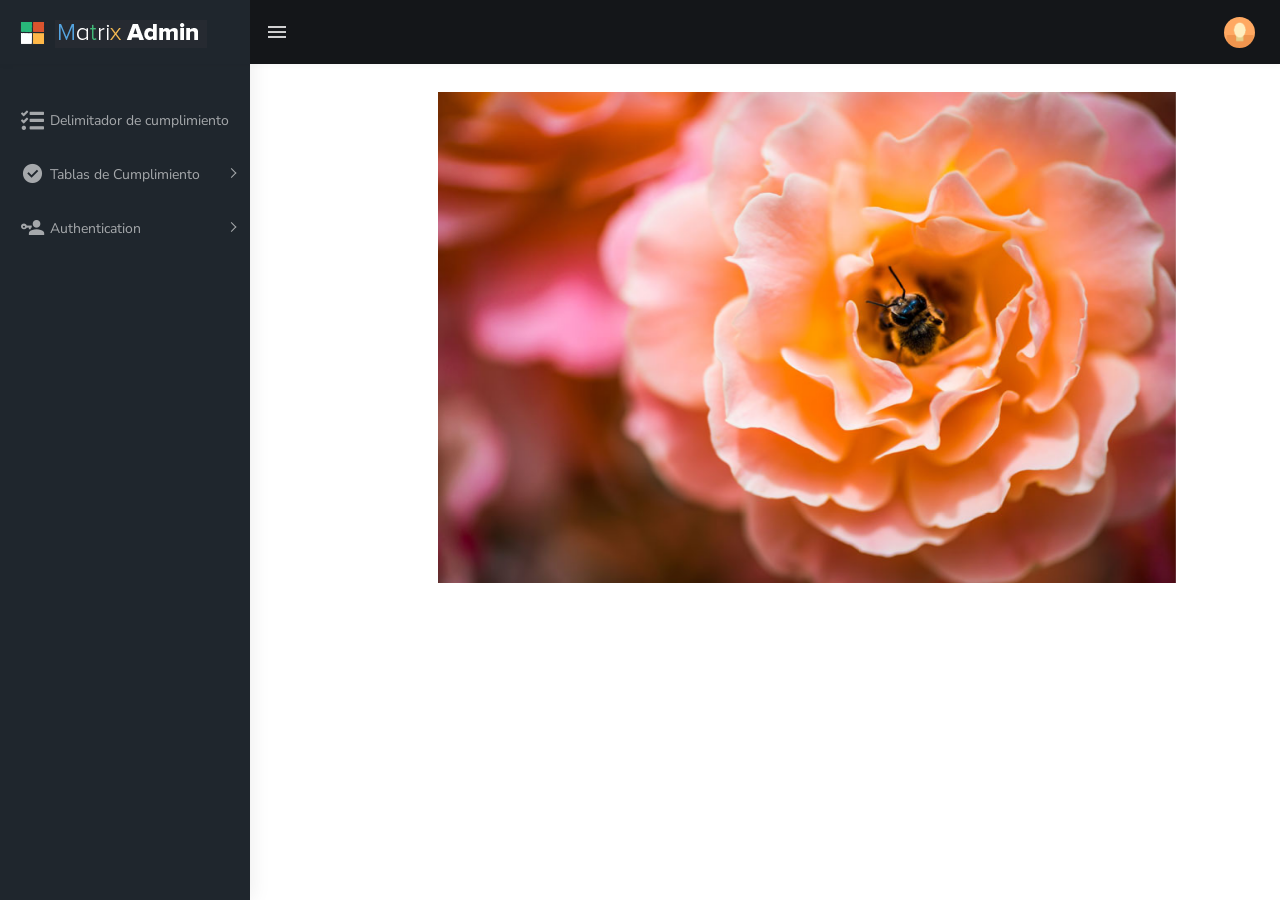
<file: index.html>
<!DOCTYPE html>
<html dir="ltr" lang="en">

<head>
    <meta charset="utf-8">
    <meta http-equiv="X-UA-Compatible" content="IE=edge">
    <meta name="viewport" content="width=device-width, initial-scale=1">
    <meta name="description" content="">
    <meta name="author" content="">
    <!-- Favicon icon -->
    <link rel="icon" type="image/png" sizes="16x16" href="assets/images/favicon.png">
    <title>Prueba</title>
    <!-- Custom CSS -->
    <link href="assets/libs/flot/css/float-chart.css" rel="stylesheet">
    <!-- Custom CSS -->
    <link href="dist/css/style.min.css" rel="stylesheet">
</head>

<body>
    <div class="preloader">
        <div class="lds-ripple">
            <div class="lds-pos"></div>
            <div class="lds-pos"></div>
        </div>
    </div>
    <div id="main-wrapper">
        <header class="topbar" data-navbarbg="skin5">
            <nav class="navbar top-navbar navbar-expand-md navbar-dark">
                <div class="navbar-header" data-logobg="skin5">
                    <a class="nav-toggler waves-effect waves-light d-block d-md-none" href="javascript:void(0)"><i class="ti-menu ti-close"></i></a>
                    <a class="navbar-brand" href="index.html">
                        <b class="logo-icon p-l-10">
                            <img src="assets/images/logo-icon.png" alt="homepage" class="light-logo" />
                        </b>
                        <span class="logo-text">
                            <img src="assets/images/logo-text.png" alt="homepage" class="light-logo" />
                        </span>
                    </a>
                    <a class="topbartoggler d-block d-md-none waves-effect waves-light" href="javascript:void(0)" data-toggle="collapse" data-target="#navbarSupportedContent" aria-controls="navbarSupportedContent" aria-expanded="false" aria-label="Toggle navigation"><i class="ti-more"></i></a>
                </div>
                <div class="navbar-collapse collapse" id="navbarSupportedContent" data-navbarbg="skin5">
                    <ul class="navbar-nav float-left mr-auto">
                        <li class="nav-item d-none d-md-block"><a class="nav-link sidebartoggler waves-effect waves-light" href="javascript:void(0)" data-sidebartype="mini-sidebar"><i class="mdi mdi-menu font-24"></i></a></li>
                    </ul>
                    <ul class="navbar-nav float-right">
                        <li class="nav-item dropdown">
                            <a class="nav-link dropdown-toggle text-muted waves-effect waves-dark pro-pic" href="" data-toggle="dropdown" aria-haspopup="true" aria-expanded="false"><img src="assets/images/users/1.jpg" alt="user" class="rounded-circle" width="31"></a>
                            <div class="dropdown-menu dropdown-menu-right user-dd animated">
                                <div class="dropdown-divider"></div>
                                <a class="dropdown-item" href="authentication-login.html"><i class="fa fa-power-off m-r-5 m-l-5"></i> Logout</a>
                                <div class="dropdown-divider"></div>
                            </div>
                        </li>
                    </ul>
                </div>
            </nav>
        </header>

        <aside class="left-sidebar" data-sidebarbg="skin5">
            <!-- Sidebar scroll-->
            <div class="scroll-sidebar">
                <!-- Sidebar navigation-->
                <nav class="sidebar-nav">
                    <ul id="sidebarnav" class="p-t-30">
                        <li class="sidebar-item"> <a class="sidebar-link waves-effect waves-dark sidebar-link" href="form-wizard.html" aria-expanded="false"><i class="fas fa-tasks"></i><span class="hide-menu">Delimitador de cumplimiento</span></a></li>
                        </li>
                        <li class="sidebar-item"> <a class="sidebar-link has-arrow waves-effect waves-dark" href="javascript:void(0)" aria-expanded="false"><i class="mdi mdi-check-circle"></i><span class="hide-menu">Tablas de Cumplimiento </span></a>
                            <ul aria-expanded="false" class="collapse  first-level">
                                <li class="sidebar-item"><a href="tables.html" class="sidebar-link"><i class="mdi mdi-checkbox-multiple-marked"></i><span class="hide-menu"> Cumpliento 1 </span></a></li>
                                <li class="sidebar-item"><a href="#" class="sidebar-link"><i class="mdi mdi-checkbox-multiple-marked"></i><span class="hide-menu"> Cumpliento 2 </span></a></li>
                                <li class="sidebar-item"><a href="#" class="sidebar-link"><i class="mdi mdi-checkbox-multiple-marked"></i><span class="hide-menu"> Cumpliento 3 </span></a></li>
                                <li class="sidebar-item"><a href="#" class="sidebar-link"><i class="mdi mdi-checkbox-multiple-marked"></i><span class="hide-menu"> Cumpliento 4 </span></a></li>
                                <li class="sidebar-item"><a href="#" class="sidebar-link"><i class="mdi mdi-checkbox-multiple-marked"></i><span class="hide-menu"> Cumpliento 1 y 2 </span></a></li>
                            </ul>
                        </li>
                        <li class="sidebar-item"> <a class="sidebar-link has-arrow waves-effect waves-dark" href="javascript:void(0)" aria-expanded="false"><i class="mdi mdi-account-key"></i><span class="hide-menu">Authentication </span></a>
                            <ul aria-expanded="false" class="collapse  first-level">
                                <li class="sidebar-item"><a href="authentication-register.html" class="sidebar-link"><i class="mdi mdi-all-inclusive"></i><span class="hide-menu"> Register </span></a></li>
                            </ul>
                        </li>
                    </ul>
                </nav>
                <!-- End Sidebar navigation -->
            </div>
            <!-- End Sidebar scroll-->
        </aside>

        <div class="page-wrapper">
            <div class="container-fluid">
                <div class="row mt-2">
                    <div class="col-md-2"></div>
                    <div class="col-md-9">
                            <div class="carousel-inner">
                                <div class="carousel-item active">
                                    <img src="assets/images/big/img2.jpg" class="d-block w-100" alt="...">
                                </div>
                                <div class="carousel-item">
                                    <img src="assets/images/big/img3.jpg" class="d-block w-100" alt="...">
                                </div>
                                <div class="carousel-item">
                                    <img src="assets/images/big/img1.jpg" class="d-block w-100" alt="...">
                                </div>
                            </div>
                    </div>
                </div>
            </div>
        </div>
    </div>


    <script src="assets/libs/jquery/dist/jquery.min.js"></script>

    <!-- Bootstrap tether Core JavaScript -->
    <script src="assets/libs/popper.js/dist/umd/popper.min.js"></script>
    <script src="assets/libs/bootstrap/dist/js/bootstrap.min.js"></script>
    <script src="assets/libs/perfect-scrollbar/dist/perfect-scrollbar.jquery.min.js"></script>
    <script src="assets/extra-libs/sparkline/sparkline.js"></script>

    <!--Wave Effects -->
    <script src="dist/js/waves.js"></script>

    <!--Menu sidebar -->
    <script src="dist/js/sidebarmenu.js"></script>

    <!--Custom JavaScript -->
    <script src="dist/js/custom.min.js"></script>
    <script src="assets/libs/flot/excanvas.js"></script>
    <script src="assets/libs/flot/jquery.flot.js"></script>
    <script src="assets/libs/flot/jquery.flot.pie.js"></script>
    <script src="assets/libs/flot/jquery.flot.time.js"></script>
    <script src="assets/libs/flot/jquery.flot.stack.js"></script>
    <script src="assets/libs/flot/jquery.flot.crosshair.js"></script>
    <script src="assets/libs/flot.tooltip/js/jquery.flot.tooltip.min.js"></script>
    <script src="dist/js/pages/chart/chart-page-init.js"></script>

</body>

</html>
</file>
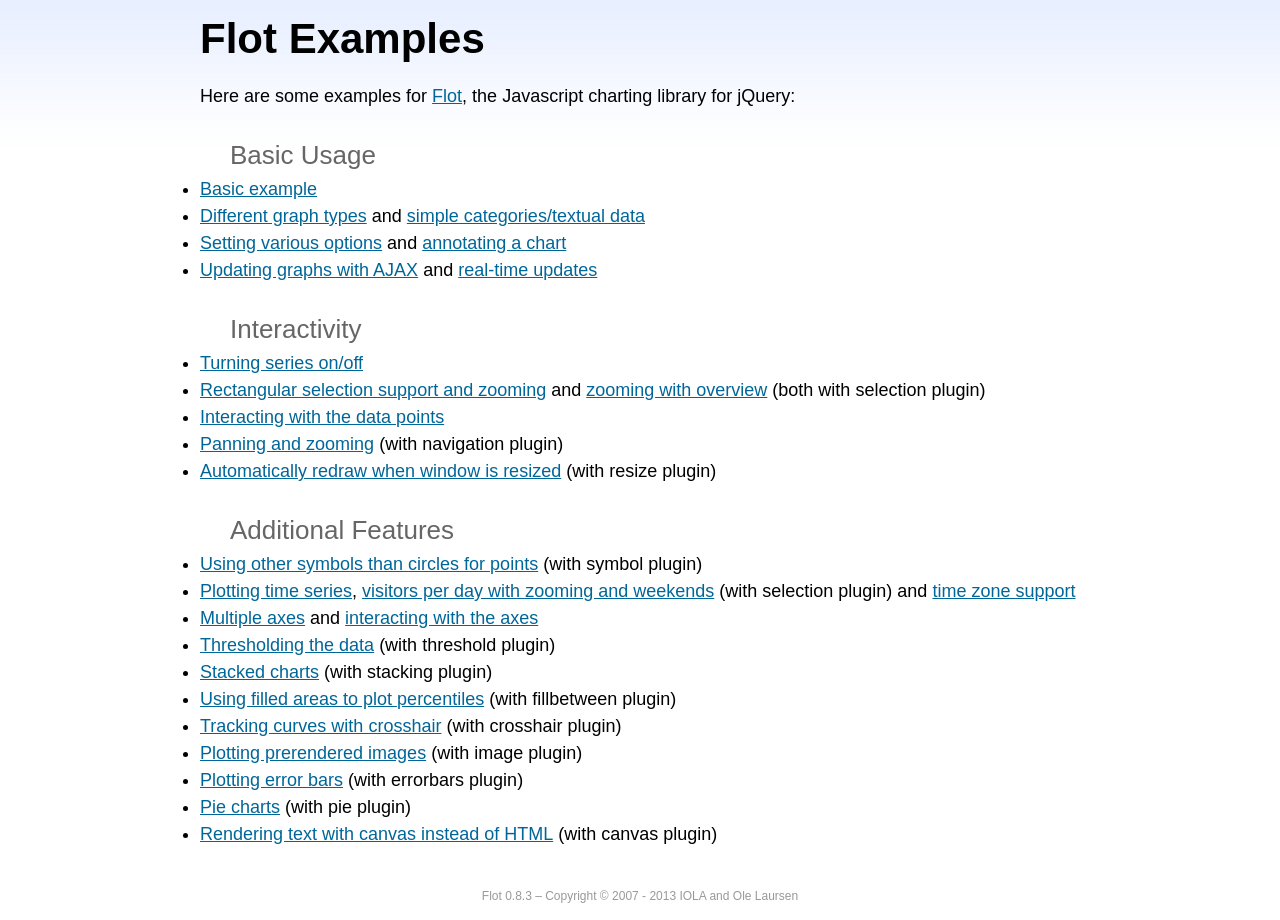
<file: assets/libs/flot/examples/index.html>
<!DOCTYPE html PUBLIC "-//W3C//DTD HTML 4.01//EN" "http://www.w3.org/TR/html4/strict.dtd">
<html>
<head>
	<meta http-equiv="Content-Type" content="text/html; charset=utf-8">
	<title>Flot Examples</title>
	<link href="examples.css" rel="stylesheet" type="text/css">
	<style>

	h3 {
		margin-top: 30px;
		margin-bottom: 5px;
	}

	</style>
	<script language="javascript" type="text/javascript" src="../jquery.js"></script>
	<script language="javascript" type="text/javascript" src="../jquery.flot.js"></script>
	<script type="text/javascript">

	$(function() {

		// Add the Flot version string to the footer

		$("#footer").prepend("Flot " + $.plot.version + " &ndash; ");
	});

	</script>
</head>
<body>

	<div id="header">
		<h2>Flot Examples</h2>
	</div>

	<div id="content">

		<p>Here are some examples for <a href="http://www.flotcharts.org">Flot</a>, the Javascript charting library for jQuery:</p>

		<h3>Basic Usage</h3>

		<ul>
			<li><a href="basic-usage/index.html">Basic example</a></li>
			<li><a href="series-types/index.html">Different graph types</a> and <a href="categories/index.html">simple categories/textual data</a></li>
			<li><a href="basic-options/index.html">Setting various options</a> and <a href="annotating/index.html">annotating a chart</a></li>
			<li><a href="ajax/index.html">Updating graphs with AJAX</a> and <a href="realtime/index.html">real-time updates</a></li>
		</ul>

		<h3>Interactivity</h3>

		<ul>
			<li><a href="series-toggle/index.html">Turning series on/off</a></li>
			<li><a href="selection/index.html">Rectangular selection support and zooming</a> and <a href="zooming/index.html">zooming with overview</a> (both with selection plugin)</li>
			<li><a href="interacting/index.html">Interacting with the data points</a></li>
			<li><a href="navigate/index.html">Panning and zooming</a> (with navigation plugin)</li>
			<li><a href="resize/index.html">Automatically redraw when window is resized</a> (with resize plugin)</li>
		</ul>

		<h3>Additional Features</h3>

		<ul>
			<li><a href="symbols/index.html">Using other symbols than circles for points</a> (with symbol plugin)</li>
			<li><a href="axes-time/index.html">Plotting time series</a>, <a href="visitors/index.html">visitors per day with zooming and weekends</a> (with selection plugin) and <a href="axes-time-zones/index.html">time zone support</a></li>
			<li><a href="axes-multiple/index.html">Multiple axes</a> and <a href="axes-interacting/index.html">interacting with the axes</a></li>
			<li><a href="threshold/index.html">Thresholding the data</a> (with threshold plugin)</li>
			<li><a href="stacking/index.html">Stacked charts</a> (with stacking plugin)</li>
			<li><a href="percentiles/index.html">Using filled areas to plot percentiles</a> (with fillbetween plugin)</li>
			<li><a href="tracking/index.html">Tracking curves with crosshair</a> (with crosshair plugin)</li>
			<li><a href="image/index.html">Plotting prerendered images</a> (with image plugin)</li>
			<li><a href="series-errorbars/index.html">Plotting error bars</a> (with errorbars plugin)</li>
			<li><a href="series-pie/index.html">Pie charts</a> (with pie plugin)</li>
			<li><a href="canvas/index.html">Rendering text with canvas instead of HTML</a> (with canvas plugin)</li>
		</ul>

	</div>

	<div id="footer">
		Copyright &copy; 2007 - 2013 IOLA and Ole Laursen
	</div>

</body>
</html>
</file>
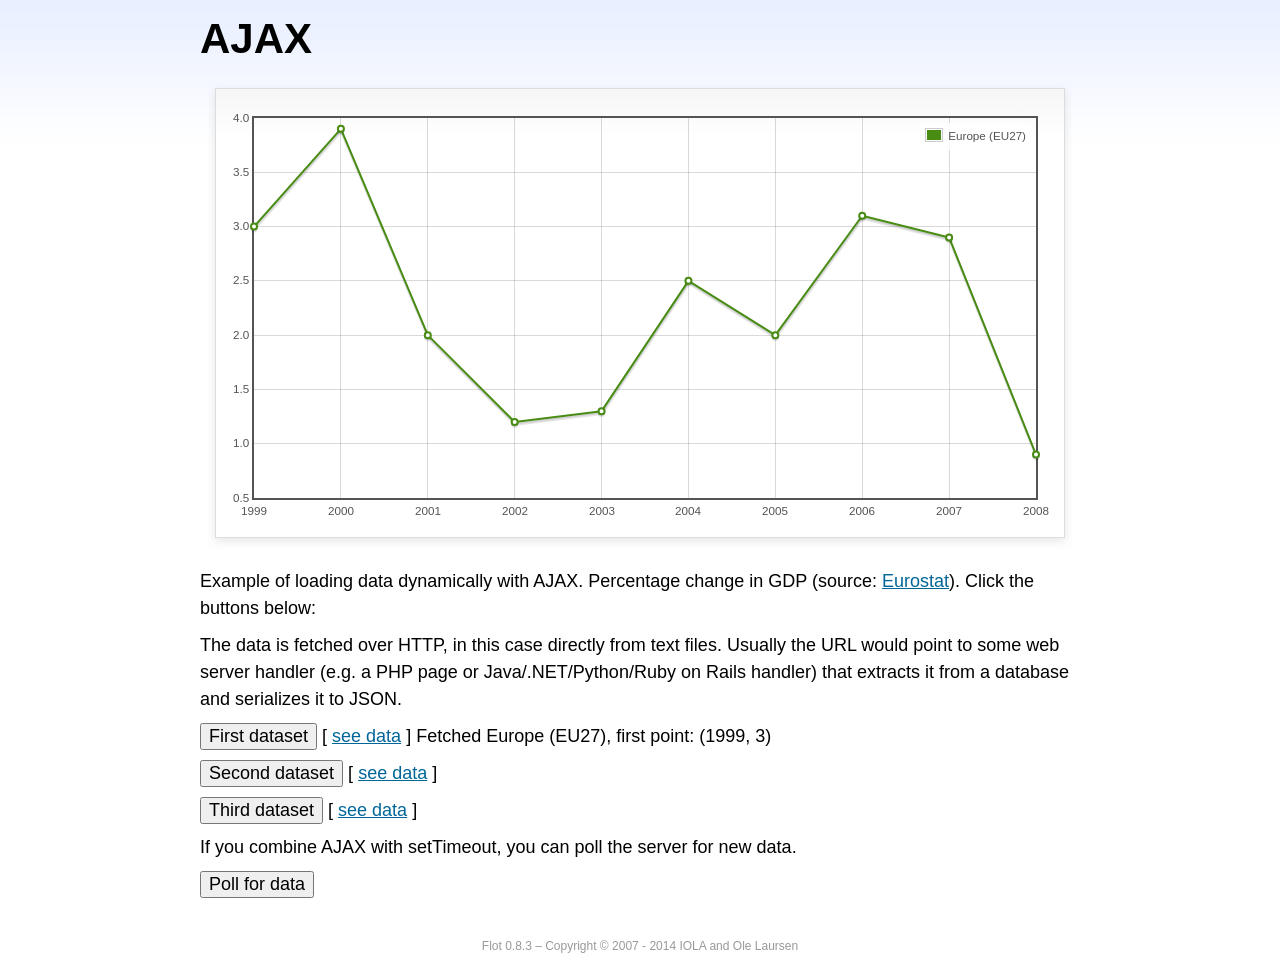
<file: assets/libs/flot/examples/ajax/index.html>
<!DOCTYPE html PUBLIC "-//W3C//DTD HTML 4.01//EN" "http://www.w3.org/TR/html4/strict.dtd">
<html>
<head>
	<meta http-equiv="Content-Type" content="text/html; charset=utf-8">
	<title>Flot Examples: AJAX</title>
	<link href="../examples.css" rel="stylesheet" type="text/css">
	<!--[if lte IE 8]><script language="javascript" type="text/javascript" src="../../excanvas.min.js"></script><![endif]-->
	<script language="javascript" type="text/javascript" src="../../jquery.js"></script>
	<script language="javascript" type="text/javascript" src="../../jquery.flot.js"></script>
	<script type="text/javascript">

	$(function() {

		var options = {
			lines: {
				show: true
			},
			points: {
				show: true
			},
			xaxis: {
				tickDecimals: 0,
				tickSize: 1
			}
		};

		var data = [];

		$.plot("#placeholder", data, options);

		// Fetch one series, adding to what we already have

		var alreadyFetched = {};

		$("button.fetchSeries").click(function () {

			var button = $(this);

			// Find the URL in the link right next to us, then fetch the data

			var dataurl = button.siblings("a").attr("href");

			function onDataReceived(series) {

				// Extract the first coordinate pair; jQuery has parsed it, so
				// the data is now just an ordinary JavaScript object

				var firstcoordinate = "(" + series.data[0][0] + ", " + series.data[0][1] + ")";
				button.siblings("span").text("Fetched " + series.label + ", first point: " + firstcoordinate);

				// Push the new data onto our existing data array

				if (!alreadyFetched[series.label]) {
					alreadyFetched[series.label] = true;
					data.push(series);
				}

				$.plot("#placeholder", data, options);
			}

			$.ajax({
				url: dataurl,
				type: "GET",
				dataType: "json",
				success: onDataReceived
			});
		});

		// Initiate a recurring data update

		$("button.dataUpdate").click(function () {

			data = [];
			alreadyFetched = {};

			$.plot("#placeholder", data, options);

			var iteration = 0;

			function fetchData() {

				++iteration;

				function onDataReceived(series) {

					// Load all the data in one pass; if we only got partial
					// data we could merge it with what we already have.

					data = [ series ];
					$.plot("#placeholder", data, options);
				}

				// Normally we call the same URL - a script connected to a
				// database - but in this case we only have static example
				// files, so we need to modify the URL.

				$.ajax({
					url: "data-eu-gdp-growth-" + iteration + ".json",
					type: "GET",
					dataType: "json",
					success: onDataReceived
				});

				if (iteration < 5) {
					setTimeout(fetchData, 1000);
				} else {
					data = [];
					alreadyFetched = {};
				}
			}

			setTimeout(fetchData, 1000);
		});

		// Load the first series by default, so we don't have an empty plot

		$("button.fetchSeries:first").click();

		// Add the Flot version string to the footer

		$("#footer").prepend("Flot " + $.plot.version + " &ndash; ");
	});

	</script>
</head>
<body>

	<div id="header">
		<h2>AJAX</h2>
	</div>

	<div id="content">

		<div class="demo-container">
			<div id="placeholder" class="demo-placeholder"></div>
		</div>

		<p>Example of loading data dynamically with AJAX. Percentage change in GDP (source: <a href="http://epp.eurostat.ec.europa.eu/tgm/table.do?tab=table&init=1&plugin=1&language=en&pcode=tsieb020">Eurostat</a>). Click the buttons below:</p>

		<p>The data is fetched over HTTP, in this case directly from text files. Usually the URL would point to some web server handler (e.g. a PHP page or Java/.NET/Python/Ruby on Rails handler) that extracts it from a database and serializes it to JSON.</p>

		<p>
			<button class="fetchSeries">First dataset</button>
			[ <a href="data-eu-gdp-growth.json">see data</a> ]
			<span></span>
		</p>

		<p>
			<button class="fetchSeries">Second dataset</button>
			[ <a href="data-japan-gdp-growth.json">see data</a> ]
			<span></span>
		</p>

		<p>
			<button class="fetchSeries">Third dataset</button>
			[ <a href="data-usa-gdp-growth.json">see data</a> ]
			<span></span>
		</p>

		<p>If you combine AJAX with setTimeout, you can poll the server for new data.</p>

		<p>
			<button class="dataUpdate">Poll for data</button>
		</p>

	</div>

	<div id="footer">
		Copyright &copy; 2007 - 2014 IOLA and Ole Laursen
	</div>

</body>
</html>
</file>
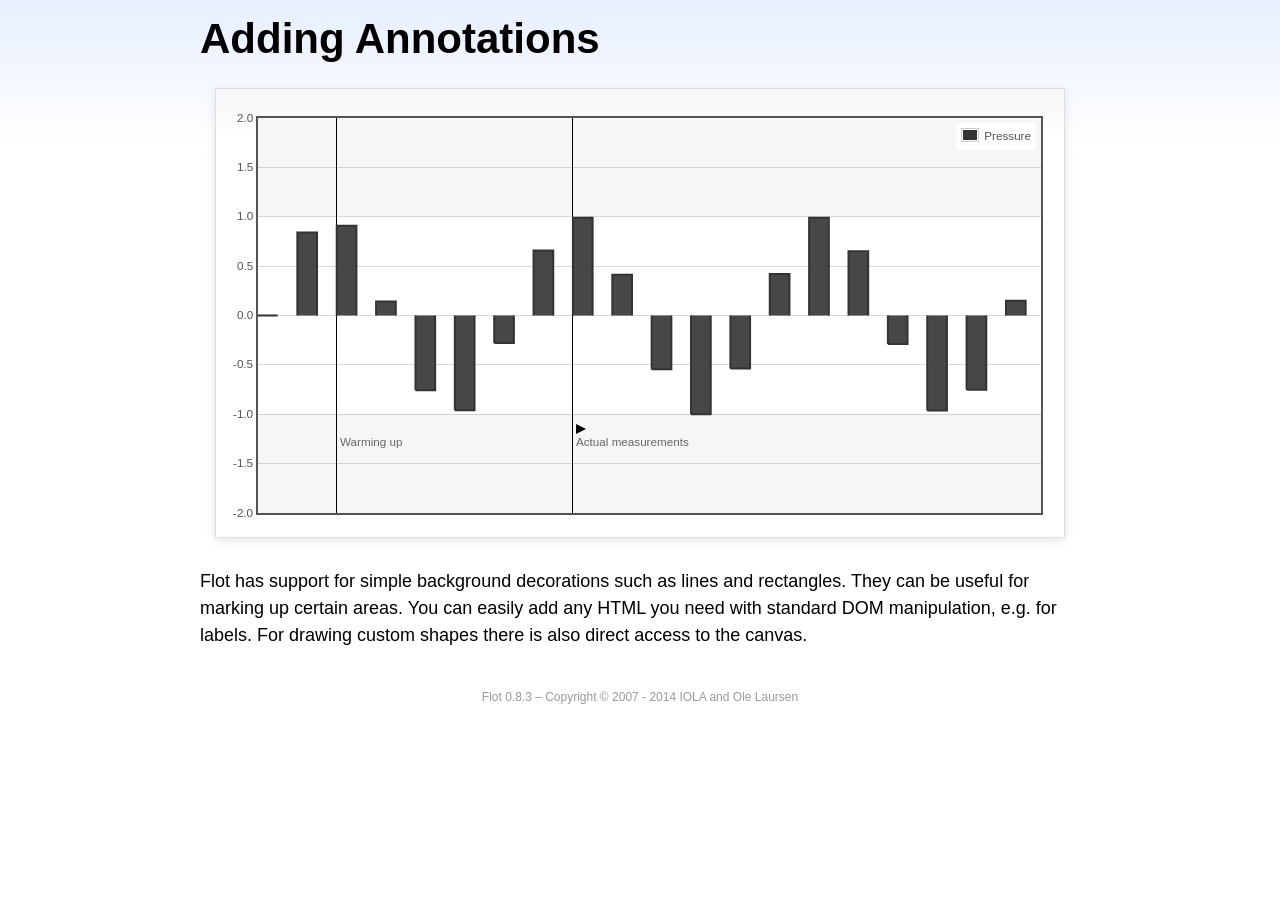
<file: assets/libs/flot/examples/annotating/index.html>
<!DOCTYPE html PUBLIC "-//W3C//DTD HTML 4.01//EN" "http://www.w3.org/TR/html4/strict.dtd">
<html>
<head>
	<meta http-equiv="Content-Type" content="text/html; charset=utf-8">
	<title>Flot Examples: Adding Annotations</title>
	<link href="../examples.css" rel="stylesheet" type="text/css">
	<!--[if lte IE 8]><script language="javascript" type="text/javascript" src="../../excanvas.min.js"></script><![endif]-->
	<script language="javascript" type="text/javascript" src="../../jquery.js"></script>
	<script language="javascript" type="text/javascript" src="../../jquery.flot.js"></script>
	<script type="text/javascript">

	$(function() {

		var d1 = [];
		for (var i = 0; i < 20; ++i) {
			d1.push([i, Math.sin(i)]);
		}

		var data = [{ data: d1, label: "Pressure", color: "#333" }];

		var markings = [
			{ color: "#f6f6f6", yaxis: { from: 1 } },
			{ color: "#f6f6f6", yaxis: { to: -1 } },
			{ color: "#000", lineWidth: 1, xaxis: { from: 2, to: 2 } },
			{ color: "#000", lineWidth: 1, xaxis: { from: 8, to: 8 } }
		];

		var placeholder = $("#placeholder");

		var plot = $.plot(placeholder, data, {
			bars: { show: true, barWidth: 0.5, fill: 0.9 },
			xaxis: { ticks: [], autoscaleMargin: 0.02 },
			yaxis: { min: -2, max: 2 },
			grid: { markings: markings }
		});

		var o = plot.pointOffset({ x: 2, y: -1.2});

		// Append it to the placeholder that Flot already uses for positioning

		placeholder.append("<div style='position:absolute;left:" + (o.left + 4) + "px;top:" + o.top + "px;color:#666;font-size:smaller'>Warming up</div>");

		o = plot.pointOffset({ x: 8, y: -1.2});
		placeholder.append("<div style='position:absolute;left:" + (o.left + 4) + "px;top:" + o.top + "px;color:#666;font-size:smaller'>Actual measurements</div>");

		// Draw a little arrow on top of the last label to demonstrate canvas
		// drawing

		var ctx = plot.getCanvas().getContext("2d");
		ctx.beginPath();
		o.left += 4;
		ctx.moveTo(o.left, o.top);
		ctx.lineTo(o.left, o.top - 10);
		ctx.lineTo(o.left + 10, o.top - 5);
		ctx.lineTo(o.left, o.top);
		ctx.fillStyle = "#000";
		ctx.fill();

		// Add the Flot version string to the footer

		$("#footer").prepend("Flot " + $.plot.version + " &ndash; ");
	});

	</script>
</head>
<body>

	<div id="header">
		<h2>Adding Annotations</h2>
	</div>

	<div id="content">

		<div class="demo-container">
			<div id="placeholder" class="demo-placeholder"></div>
		</div>

		<p>Flot has support for simple background decorations such as lines and rectangles. They can be useful for marking up certain areas. You can easily add any HTML you need with standard DOM manipulation, e.g. for labels. For drawing custom shapes there is also direct access to the canvas.</p>

	</div>

	<div id="footer">
		Copyright &copy; 2007 - 2014 IOLA and Ole Laursen
	</div>

</body>
</html>
</file>
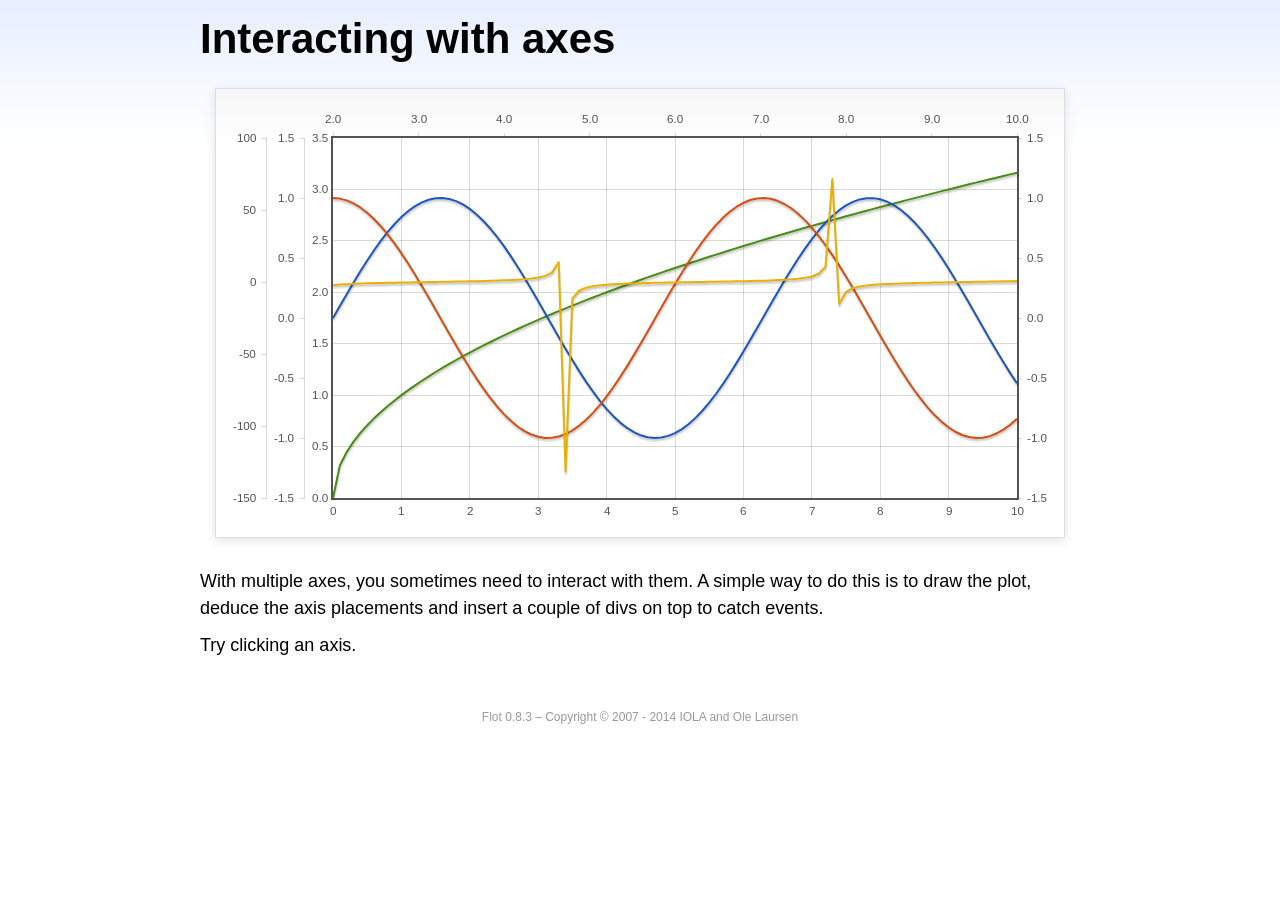
<file: assets/libs/flot/examples/axes-interacting/index.html>
<!DOCTYPE html PUBLIC "-//W3C//DTD HTML 4.01//EN" "http://www.w3.org/TR/html4/strict.dtd">
<html>
<head>
	<meta http-equiv="Content-Type" content="text/html; charset=utf-8">
	<title>Flot Examples: Interacting with axes</title>
	<link href="../examples.css" rel="stylesheet" type="text/css">
	<!--[if lte IE 8]><script language="javascript" type="text/javascript" src="../../excanvas.min.js"></script><![endif]-->
	<script language="javascript" type="text/javascript" src="../../jquery.js"></script>
	<script language="javascript" type="text/javascript" src="../../jquery.flot.js"></script>
	<script type="text/javascript">

	$(function() {

		function generate(start, end, fn) {
			var res = [];
			for (var i = 0; i <= 100; ++i) {
				var x = start + i / 100 * (end - start);
				res.push([x, fn(x)]);
			}
			return res;
		}

		var data = [
			{ data: generate(0, 10, function (x) { return Math.sqrt(x);}), xaxis: 1, yaxis:1 },
			{ data: generate(0, 10, function (x) { return Math.sin(x);}), xaxis: 1, yaxis:2 },
			{ data: generate(0, 10, function (x) { return Math.cos(x);}), xaxis: 1, yaxis:3 },
			{ data: generate(2, 10, function (x) { return Math.tan(x);}), xaxis: 2, yaxis: 4 }
		];

		var plot = $.plot("#placeholder", data, {
			xaxes: [
				{ position: 'bottom' },
				{ position: 'top'}
			],
			yaxes: [
				{ position: 'left' },
				{ position: 'left' },
				{ position: 'right' },
				{ position: 'left' }
			]
		});

		// Create a div for each axis

		$.each(plot.getAxes(), function (i, axis) {
			if (!axis.show)
				return;

			var box = axis.box;

			$("<div class='axisTarget' style='position:absolute; left:" + box.left + "px; top:" + box.top + "px; width:" + box.width +  "px; height:" + box.height + "px'></div>")
				.data("axis.direction", axis.direction)
				.data("axis.n", axis.n)
				.css({ backgroundColor: "#f00", opacity: 0, cursor: "pointer" })
				.appendTo(plot.getPlaceholder())
				.hover(
					function () { $(this).css({ opacity: 0.10 }) },
					function () { $(this).css({ opacity: 0 }) }
				)
				.click(function () {
					$("#click").text("You clicked the " + axis.direction + axis.n + "axis!")
				});
		});

		// Add the Flot version string to the footer

		$("#footer").prepend("Flot " + $.plot.version + " &ndash; ");
	});

	</script>
</head>
<body>

	<div id="header">
		<h2>Interacting with axes</h2>
	</div>

	<div id="content">

		<div class="demo-container">
			<div id="placeholder" class="demo-placeholder"></div>
		</div>

		<p>With multiple axes, you sometimes need to interact with them. A simple way to do this is to draw the plot, deduce the axis placements and insert a couple of divs on top to catch events.</p>

		<p>Try clicking an axis.</p>

		<p id="click"></p>

	</div>

	<div id="footer">
		Copyright &copy; 2007 - 2014 IOLA and Ole Laursen
	</div>

</body>
</html>
</file>
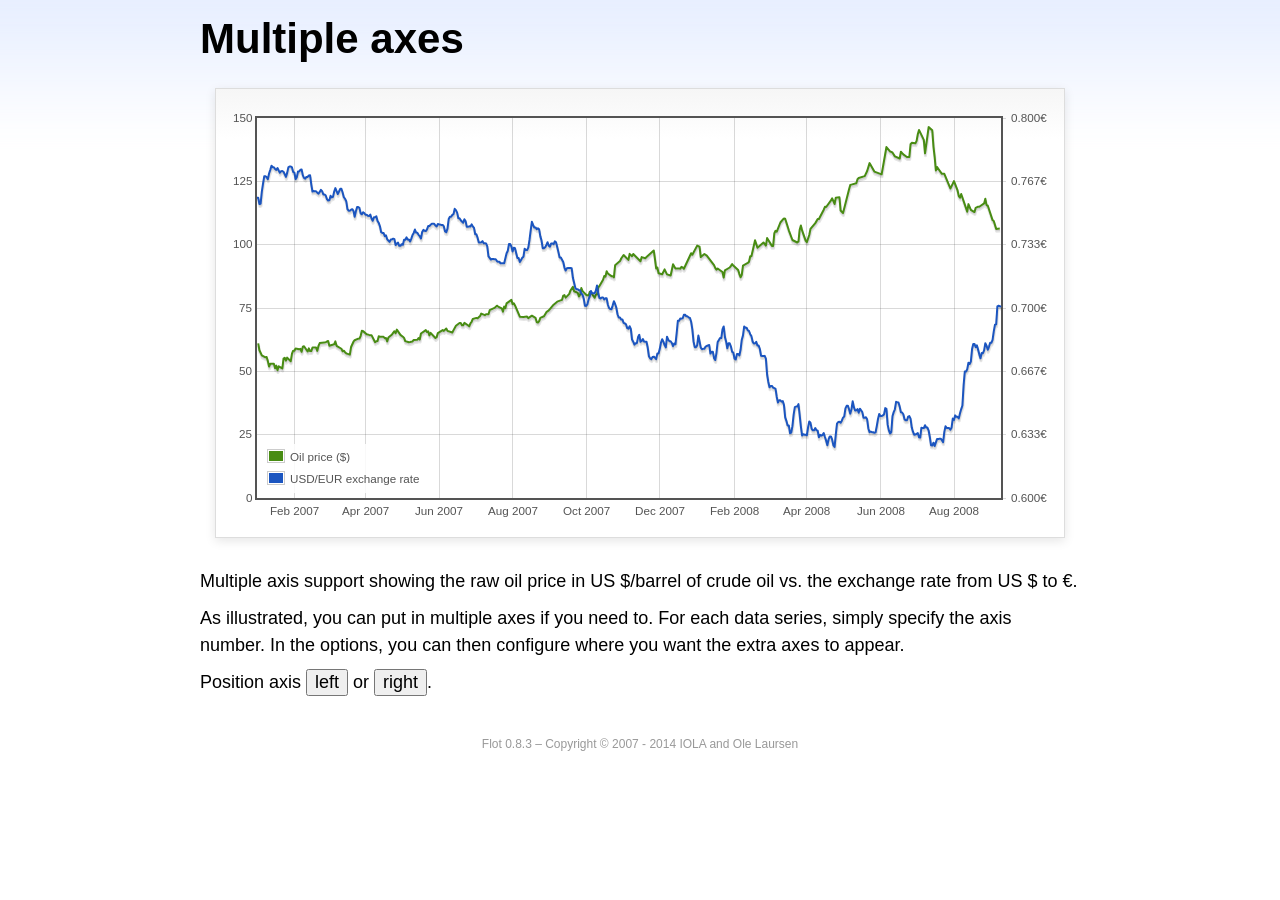
<file: assets/libs/flot/examples/axes-multiple/index.html>
<!DOCTYPE html PUBLIC "-//W3C//DTD HTML 4.01//EN" "http://www.w3.org/TR/html4/strict.dtd">
<html>
<head>
	<meta http-equiv="Content-Type" content="text/html; charset=utf-8">
	<title>Flot Examples: Multiple Axes</title>
	<link href="../examples.css" rel="stylesheet" type="text/css">
	<!--[if lte IE 8]><script language="javascript" type="text/javascript" src="../../excanvas.min.js"></script><![endif]-->
	<script language="javascript" type="text/javascript" src="../../jquery.js"></script>
	<script language="javascript" type="text/javascript" src="../../jquery.flot.js"></script>
	<script language="javascript" type="text/javascript" src="../../jquery.flot.time.js"></script>
	<script type="text/javascript">

	$(function() {

		var oilprices = [[1167692400000,61.05], [1167778800000,58.32], [1167865200000,57.35], [1167951600000,56.31], [1168210800000,55.55], [1168297200000,55.64], [1168383600000,54.02], [1168470000000,51.88], [1168556400000,52.99], [1168815600000,52.99], [1168902000000,51.21], [1168988400000,52.24], [1169074800000,50.48], [1169161200000,51.99], [1169420400000,51.13], [1169506800000,55.04], [1169593200000,55.37], [1169679600000,54.23], [1169766000000,55.42], [1170025200000,54.01], [1170111600000,56.97], [1170198000000,58.14], [1170284400000,58.14], [1170370800000,59.02], [1170630000000,58.74], [1170716400000,58.88], [1170802800000,57.71], [1170889200000,59.71], [1170975600000,59.89], [1171234800000,57.81], [1171321200000,59.06], [1171407600000,58.00], [1171494000000,57.99], [1171580400000,59.39], [1171839600000,59.39], [1171926000000,58.07], [1172012400000,60.07], [1172098800000,61.14], [1172444400000,61.39], [1172530800000,61.46], [1172617200000,61.79], [1172703600000,62.00], [1172790000000,60.07], [1173135600000,60.69], [1173222000000,61.82], [1173308400000,60.05], [1173654000000,58.91], [1173740400000,57.93], [1173826800000,58.16], [1173913200000,57.55], [1173999600000,57.11], [1174258800000,56.59], [1174345200000,59.61], [1174518000000,61.69], [1174604400000,62.28], [1174860000000,62.91], [1174946400000,62.93], [1175032800000,64.03], [1175119200000,66.03], [1175205600000,65.87], [1175464800000,64.64], [1175637600000,64.38], [1175724000000,64.28], [1175810400000,64.28], [1176069600000,61.51], [1176156000000,61.89], [1176242400000,62.01], [1176328800000,63.85], [1176415200000,63.63], [1176674400000,63.61], [1176760800000,63.10], [1176847200000,63.13], [1176933600000,61.83], [1177020000000,63.38], [1177279200000,64.58], [1177452000000,65.84], [1177538400000,65.06], [1177624800000,66.46], [1177884000000,64.40], [1178056800000,63.68], [1178143200000,63.19], [1178229600000,61.93], [1178488800000,61.47], [1178575200000,61.55], [1178748000000,61.81], [1178834400000,62.37], [1179093600000,62.46], [1179180000000,63.17], [1179266400000,62.55], [1179352800000,64.94], [1179698400000,66.27], [1179784800000,65.50], [1179871200000,65.77], [1179957600000,64.18], [1180044000000,65.20], [1180389600000,63.15], [1180476000000,63.49], [1180562400000,65.08], [1180908000000,66.30], [1180994400000,65.96], [1181167200000,66.93], [1181253600000,65.98], [1181599200000,65.35], [1181685600000,66.26], [1181858400000,68.00], [1182117600000,69.09], [1182204000000,69.10], [1182290400000,68.19], [1182376800000,68.19], [1182463200000,69.14], [1182722400000,68.19], [1182808800000,67.77], [1182895200000,68.97], [1182981600000,69.57], [1183068000000,70.68], [1183327200000,71.09], [1183413600000,70.92], [1183586400000,71.81], [1183672800000,72.81], [1183932000000,72.19], [1184018400000,72.56], [1184191200000,72.50], [1184277600000,74.15], [1184623200000,75.05], [1184796000000,75.92], [1184882400000,75.57], [1185141600000,74.89], [1185228000000,73.56], [1185314400000,75.57], [1185400800000,74.95], [1185487200000,76.83], [1185832800000,78.21], [1185919200000,76.53], [1186005600000,76.86], [1186092000000,76.00], [1186437600000,71.59], [1186696800000,71.47], [1186956000000,71.62], [1187042400000,71.00], [1187301600000,71.98], [1187560800000,71.12], [1187647200000,69.47], [1187733600000,69.26], [1187820000000,69.83], [1187906400000,71.09], [1188165600000,71.73], [1188338400000,73.36], [1188511200000,74.04], [1188856800000,76.30], [1189116000000,77.49], [1189461600000,78.23], [1189548000000,79.91], [1189634400000,80.09], [1189720800000,79.10], [1189980000000,80.57], [1190066400000,81.93], [1190239200000,83.32], [1190325600000,81.62], [1190584800000,80.95], [1190671200000,79.53], [1190757600000,80.30], [1190844000000,82.88], [1190930400000,81.66], [1191189600000,80.24], [1191276000000,80.05], [1191362400000,79.94], [1191448800000,81.44], [1191535200000,81.22], [1191794400000,79.02], [1191880800000,80.26], [1191967200000,80.30], [1192053600000,83.08], [1192140000000,83.69], [1192399200000,86.13], [1192485600000,87.61], [1192572000000,87.40], [1192658400000,89.47], [1192744800000,88.60], [1193004000000,87.56], [1193090400000,87.56], [1193176800000,87.10], [1193263200000,91.86], [1193612400000,93.53], [1193698800000,94.53], [1193871600000,95.93], [1194217200000,93.98], [1194303600000,96.37], [1194476400000,95.46], [1194562800000,96.32], [1195081200000,93.43], [1195167600000,95.10], [1195426800000,94.64], [1195513200000,95.10], [1196031600000,97.70], [1196118000000,94.42], [1196204400000,90.62], [1196290800000,91.01], [1196377200000,88.71], [1196636400000,88.32], [1196809200000,90.23], [1196982000000,88.28], [1197241200000,87.86], [1197327600000,90.02], [1197414000000,92.25], [1197586800000,90.63], [1197846000000,90.63], [1197932400000,90.49], [1198018800000,91.24], [1198105200000,91.06], [1198191600000,90.49], [1198710000000,96.62], [1198796400000,96.00], [1199142000000,99.62], [1199314800000,99.18], [1199401200000,95.09], [1199660400000,96.33], [1199833200000,95.67], [1200351600000,91.90], [1200438000000,90.84], [1200524400000,90.13], [1200610800000,90.57], [1200956400000,89.21], [1201042800000,86.99], [1201129200000,89.85], [1201474800000,90.99], [1201561200000,91.64], [1201647600000,92.33], [1201734000000,91.75], [1202079600000,90.02], [1202166000000,88.41], [1202252400000,87.14], [1202338800000,88.11], [1202425200000,91.77], [1202770800000,92.78], [1202857200000,93.27], [1202943600000,95.46], [1203030000000,95.46], [1203289200000,101.74], [1203462000000,98.81], [1203894000000,100.88], [1204066800000,99.64], [1204153200000,102.59], [1204239600000,101.84], [1204498800000,99.52], [1204585200000,99.52], [1204671600000,104.52], [1204758000000,105.47], [1204844400000,105.15], [1205103600000,108.75], [1205276400000,109.92], [1205362800000,110.33], [1205449200000,110.21], [1205708400000,105.68], [1205967600000,101.84], [1206313200000,100.86], [1206399600000,101.22], [1206486000000,105.90], [1206572400000,107.58], [1206658800000,105.62], [1206914400000,101.58], [1207000800000,100.98], [1207173600000,103.83], [1207260000000,106.23], [1207605600000,108.50], [1207778400000,110.11], [1207864800000,110.14], [1208210400000,113.79], [1208296800000,114.93], [1208383200000,114.86], [1208728800000,117.48], [1208815200000,118.30], [1208988000000,116.06], [1209074400000,118.52], [1209333600000,118.75], [1209420000000,113.46], [1209592800000,112.52], [1210024800000,121.84], [1210111200000,123.53], [1210197600000,123.69], [1210543200000,124.23], [1210629600000,125.80], [1210716000000,126.29], [1211148000000,127.05], [1211320800000,129.07], [1211493600000,132.19], [1211839200000,128.85], [1212357600000,127.76], [1212703200000,138.54], [1212962400000,136.80], [1213135200000,136.38], [1213308000000,134.86], [1213653600000,134.01], [1213740000000,136.68], [1213912800000,135.65], [1214172000000,134.62], [1214258400000,134.62], [1214344800000,134.62], [1214431200000,139.64], [1214517600000,140.21], [1214776800000,140.00], [1214863200000,140.97], [1214949600000,143.57], [1215036000000,145.29], [1215381600000,141.37], [1215468000000,136.04], [1215727200000,146.40], [1215986400000,145.18], [1216072800000,138.74], [1216159200000,134.60], [1216245600000,129.29], [1216332000000,130.65], [1216677600000,127.95], [1216850400000,127.95], [1217282400000,122.19], [1217455200000,124.08], [1217541600000,125.10], [1217800800000,121.41], [1217887200000,119.17], [1217973600000,118.58], [1218060000000,120.02], [1218405600000,114.45], [1218492000000,113.01], [1218578400000,116.00], [1218751200000,113.77], [1219010400000,112.87], [1219096800000,114.53], [1219269600000,114.98], [1219356000000,114.98], [1219701600000,116.27], [1219788000000,118.15], [1219874400000,115.59], [1219960800000,115.46], [1220306400000,109.71], [1220392800000,109.35], [1220565600000,106.23], [1220824800000,106.34]];

		var exchangerates = [[1167606000000,0.7580], [1167692400000,0.7580], [1167778800000,0.75470], [1167865200000,0.75490], [1167951600000,0.76130], [1168038000000,0.76550], [1168124400000,0.76930], [1168210800000,0.76940], [1168297200000,0.76880], [1168383600000,0.76780], [1168470000000,0.77080], [1168556400000,0.77270], [1168642800000,0.77490], [1168729200000,0.77410], [1168815600000,0.77410], [1168902000000,0.77320], [1168988400000,0.77270], [1169074800000,0.77370], [1169161200000,0.77240], [1169247600000,0.77120], [1169334000000,0.7720], [1169420400000,0.77210], [1169506800000,0.77170], [1169593200000,0.77040], [1169679600000,0.7690], [1169766000000,0.77110], [1169852400000,0.7740], [1169938800000,0.77450], [1170025200000,0.77450], [1170111600000,0.7740], [1170198000000,0.77160], [1170284400000,0.77130], [1170370800000,0.76780], [1170457200000,0.76880], [1170543600000,0.77180], [1170630000000,0.77180], [1170716400000,0.77280], [1170802800000,0.77290], [1170889200000,0.76980], [1170975600000,0.76850], [1171062000000,0.76810], [1171148400000,0.7690], [1171234800000,0.7690], [1171321200000,0.76980], [1171407600000,0.76990], [1171494000000,0.76510], [1171580400000,0.76130], [1171666800000,0.76160], [1171753200000,0.76140], [1171839600000,0.76140], [1171926000000,0.76070], [1172012400000,0.76020], [1172098800000,0.76110], [1172185200000,0.76220], [1172271600000,0.76150], [1172358000000,0.75980], [1172444400000,0.75980], [1172530800000,0.75920], [1172617200000,0.75730], [1172703600000,0.75660], [1172790000000,0.75670], [1172876400000,0.75910], [1172962800000,0.75820], [1173049200000,0.75850], [1173135600000,0.76130], [1173222000000,0.76310], [1173308400000,0.76150], [1173394800000,0.760], [1173481200000,0.76130], [1173567600000,0.76270], [1173654000000,0.76270], [1173740400000,0.76080], [1173826800000,0.75830], [1173913200000,0.75750], [1173999600000,0.75620], [1174086000000,0.7520], [1174172400000,0.75120], [1174258800000,0.75120], [1174345200000,0.75170], [1174431600000,0.7520], [1174518000000,0.75110], [1174604400000,0.7480], [1174690800000,0.75090], [1174777200000,0.75310], [1174860000000,0.75310], [1174946400000,0.75270], [1175032800000,0.74980], [1175119200000,0.74930], [1175205600000,0.75040], [1175292000000,0.750], [1175378400000,0.74910], [1175464800000,0.74910], [1175551200000,0.74850], [1175637600000,0.74840], [1175724000000,0.74920], [1175810400000,0.74710], [1175896800000,0.74590], [1175983200000,0.74770], [1176069600000,0.74770], [1176156000000,0.74830], [1176242400000,0.74580], [1176328800000,0.74480], [1176415200000,0.7430], [1176501600000,0.73990], [1176588000000,0.73950], [1176674400000,0.73950], [1176760800000,0.73780], [1176847200000,0.73820], [1176933600000,0.73620], [1177020000000,0.73550], [1177106400000,0.73480], [1177192800000,0.73610], [1177279200000,0.73610], [1177365600000,0.73650], [1177452000000,0.73620], [1177538400000,0.73310], [1177624800000,0.73390], [1177711200000,0.73440], [1177797600000,0.73270], [1177884000000,0.73270], [1177970400000,0.73360], [1178056800000,0.73330], [1178143200000,0.73590], [1178229600000,0.73590], [1178316000000,0.73720], [1178402400000,0.7360], [1178488800000,0.7360], [1178575200000,0.7350], [1178661600000,0.73650], [1178748000000,0.73840], [1178834400000,0.73950], [1178920800000,0.74130], [1179007200000,0.73970], [1179093600000,0.73960], [1179180000000,0.73850], [1179266400000,0.73780], [1179352800000,0.73660], [1179439200000,0.740], [1179525600000,0.74110], [1179612000000,0.74060], [1179698400000,0.74050], [1179784800000,0.74140], [1179871200000,0.74310], [1179957600000,0.74310], [1180044000000,0.74380], [1180130400000,0.74430], [1180216800000,0.74430], [1180303200000,0.74430], [1180389600000,0.74340], [1180476000000,0.74290], [1180562400000,0.74420], [1180648800000,0.7440], [1180735200000,0.74390], [1180821600000,0.74370], [1180908000000,0.74370], [1180994400000,0.74290], [1181080800000,0.74030], [1181167200000,0.73990], [1181253600000,0.74180], [1181340000000,0.74680], [1181426400000,0.7480], [1181512800000,0.7480], [1181599200000,0.7490], [1181685600000,0.74940], [1181772000000,0.75220], [1181858400000,0.75150], [1181944800000,0.75020], [1182031200000,0.74720], [1182117600000,0.74720], [1182204000000,0.74620], [1182290400000,0.74550], [1182376800000,0.74490], [1182463200000,0.74670], [1182549600000,0.74580], [1182636000000,0.74270], [1182722400000,0.74270], [1182808800000,0.7430], [1182895200000,0.74290], [1182981600000,0.7440], [1183068000000,0.7430], [1183154400000,0.74220], [1183240800000,0.73880], [1183327200000,0.73880], [1183413600000,0.73690], [1183500000000,0.73450], [1183586400000,0.73450], [1183672800000,0.73450], [1183759200000,0.73520], [1183845600000,0.73410], [1183932000000,0.73410], [1184018400000,0.7340], [1184104800000,0.73240], [1184191200000,0.72720], [1184277600000,0.72640], [1184364000000,0.72550], [1184450400000,0.72580], [1184536800000,0.72580], [1184623200000,0.72560], [1184709600000,0.72570], [1184796000000,0.72470], [1184882400000,0.72430], [1184968800000,0.72440], [1185055200000,0.72350], [1185141600000,0.72350], [1185228000000,0.72350], [1185314400000,0.72350], [1185400800000,0.72620], [1185487200000,0.72880], [1185573600000,0.73010], [1185660000000,0.73370], [1185746400000,0.73370], [1185832800000,0.73240], [1185919200000,0.72970], [1186005600000,0.73170], [1186092000000,0.73150], [1186178400000,0.72880], [1186264800000,0.72630], [1186351200000,0.72630], [1186437600000,0.72420], [1186524000000,0.72530], [1186610400000,0.72640], [1186696800000,0.7270], [1186783200000,0.73120], [1186869600000,0.73050], [1186956000000,0.73050], [1187042400000,0.73180], [1187128800000,0.73580], [1187215200000,0.74090], [1187301600000,0.74540], [1187388000000,0.74370], [1187474400000,0.74240], [1187560800000,0.74240], [1187647200000,0.74150], [1187733600000,0.74190], [1187820000000,0.74140], [1187906400000,0.73770], [1187992800000,0.73550], [1188079200000,0.73150], [1188165600000,0.73150], [1188252000000,0.7320], [1188338400000,0.73320], [1188424800000,0.73460], [1188511200000,0.73280], [1188597600000,0.73230], [1188684000000,0.7340], [1188770400000,0.7340], [1188856800000,0.73360], [1188943200000,0.73510], [1189029600000,0.73460], [1189116000000,0.73210], [1189202400000,0.72940], [1189288800000,0.72660], [1189375200000,0.72660], [1189461600000,0.72540], [1189548000000,0.72420], [1189634400000,0.72130], [1189720800000,0.71970], [1189807200000,0.72090], [1189893600000,0.7210], [1189980000000,0.7210], [1190066400000,0.7210], [1190152800000,0.72090], [1190239200000,0.71590], [1190325600000,0.71330], [1190412000000,0.71050], [1190498400000,0.70990], [1190584800000,0.70990], [1190671200000,0.70930], [1190757600000,0.70930], [1190844000000,0.70760], [1190930400000,0.7070], [1191016800000,0.70490], [1191103200000,0.70120], [1191189600000,0.70110], [1191276000000,0.70190], [1191362400000,0.70460], [1191448800000,0.70630], [1191535200000,0.70890], [1191621600000,0.70770], [1191708000000,0.70770], [1191794400000,0.70770], [1191880800000,0.70910], [1191967200000,0.71180], [1192053600000,0.70790], [1192140000000,0.70530], [1192226400000,0.7050], [1192312800000,0.70550], [1192399200000,0.70550], [1192485600000,0.70450], [1192572000000,0.70510], [1192658400000,0.70510], [1192744800000,0.70170], [1192831200000,0.70], [1192917600000,0.69950], [1193004000000,0.69940], [1193090400000,0.70140], [1193176800000,0.70360], [1193263200000,0.70210], [1193349600000,0.70020], [1193436000000,0.69670], [1193522400000,0.6950], [1193612400000,0.6950], [1193698800000,0.69390], [1193785200000,0.6940], [1193871600000,0.69220], [1193958000000,0.69190], [1194044400000,0.69140], [1194130800000,0.68940], [1194217200000,0.68910], [1194303600000,0.69040], [1194390000000,0.6890], [1194476400000,0.68340], [1194562800000,0.68230], [1194649200000,0.68070], [1194735600000,0.68150], [1194822000000,0.68150], [1194908400000,0.68470], [1194994800000,0.68590], [1195081200000,0.68220], [1195167600000,0.68270], [1195254000000,0.68370], [1195340400000,0.68230], [1195426800000,0.68220], [1195513200000,0.68220], [1195599600000,0.67920], [1195686000000,0.67460], [1195772400000,0.67350], [1195858800000,0.67310], [1195945200000,0.67420], [1196031600000,0.67440], [1196118000000,0.67390], [1196204400000,0.67310], [1196290800000,0.67610], [1196377200000,0.67610], [1196463600000,0.67850], [1196550000000,0.68180], [1196636400000,0.68360], [1196722800000,0.68230], [1196809200000,0.68050], [1196895600000,0.67930], [1196982000000,0.68490], [1197068400000,0.68330], [1197154800000,0.68250], [1197241200000,0.68250], [1197327600000,0.68160], [1197414000000,0.67990], [1197500400000,0.68130], [1197586800000,0.68090], [1197673200000,0.68680], [1197759600000,0.69330], [1197846000000,0.69330], [1197932400000,0.69450], [1198018800000,0.69440], [1198105200000,0.69460], [1198191600000,0.69640], [1198278000000,0.69650], [1198364400000,0.69560], [1198450800000,0.69560], [1198537200000,0.6950], [1198623600000,0.69480], [1198710000000,0.69280], [1198796400000,0.68870], [1198882800000,0.68240], [1198969200000,0.67940], [1199055600000,0.67940], [1199142000000,0.68030], [1199228400000,0.68550], [1199314800000,0.68240], [1199401200000,0.67910], [1199487600000,0.67830], [1199574000000,0.67850], [1199660400000,0.67850], [1199746800000,0.67970], [1199833200000,0.680], [1199919600000,0.68030], [1200006000000,0.68050], [1200092400000,0.6760], [1200178800000,0.6770], [1200265200000,0.6770], [1200351600000,0.67360], [1200438000000,0.67260], [1200524400000,0.67640], [1200610800000,0.68210], [1200697200000,0.68310], [1200783600000,0.68420], [1200870000000,0.68420], [1200956400000,0.68870], [1201042800000,0.69030], [1201129200000,0.68480], [1201215600000,0.68240], [1201302000000,0.67880], [1201388400000,0.68140], [1201474800000,0.68140], [1201561200000,0.67970], [1201647600000,0.67690], [1201734000000,0.67650], [1201820400000,0.67330], [1201906800000,0.67290], [1201993200000,0.67580], [1202079600000,0.67580], [1202166000000,0.6750], [1202252400000,0.6780], [1202338800000,0.68330], [1202425200000,0.68560], [1202511600000,0.69030], [1202598000000,0.68960], [1202684400000,0.68960], [1202770800000,0.68820], [1202857200000,0.68790], [1202943600000,0.68620], [1203030000000,0.68520], [1203116400000,0.68230], [1203202800000,0.68130], [1203289200000,0.68130], [1203375600000,0.68220], [1203462000000,0.68020], [1203548400000,0.68020], [1203634800000,0.67840], [1203721200000,0.67480], [1203807600000,0.67470], [1203894000000,0.67470], [1203980400000,0.67480], [1204066800000,0.67330], [1204153200000,0.6650], [1204239600000,0.66110], [1204326000000,0.65830], [1204412400000,0.6590], [1204498800000,0.6590], [1204585200000,0.65810], [1204671600000,0.65780], [1204758000000,0.65740], [1204844400000,0.65320], [1204930800000,0.65020], [1205017200000,0.65140], [1205103600000,0.65140], [1205190000000,0.65070], [1205276400000,0.6510], [1205362800000,0.64890], [1205449200000,0.64240], [1205535600000,0.64060], [1205622000000,0.63820], [1205708400000,0.63820], [1205794800000,0.63410], [1205881200000,0.63440], [1205967600000,0.63780], [1206054000000,0.64390], [1206140400000,0.64780], [1206226800000,0.64810], [1206313200000,0.64810], [1206399600000,0.64940], [1206486000000,0.64380], [1206572400000,0.63770], [1206658800000,0.63290], [1206745200000,0.63360], [1206831600000,0.63330], [1206914400000,0.63330], [1207000800000,0.6330], [1207087200000,0.63710], [1207173600000,0.64030], [1207260000000,0.63960], [1207346400000,0.63640], [1207432800000,0.63560], [1207519200000,0.63560], [1207605600000,0.63680], [1207692000000,0.63570], [1207778400000,0.63540], [1207864800000,0.6320], [1207951200000,0.63320], [1208037600000,0.63280], [1208124000000,0.63310], [1208210400000,0.63420], [1208296800000,0.63210], [1208383200000,0.63020], [1208469600000,0.62780], [1208556000000,0.63080], [1208642400000,0.63240], [1208728800000,0.63240], [1208815200000,0.63070], [1208901600000,0.62770], [1208988000000,0.62690], [1209074400000,0.63350], [1209160800000,0.63920], [1209247200000,0.640], [1209333600000,0.64010], [1209420000000,0.63960], [1209506400000,0.64070], [1209592800000,0.64230], [1209679200000,0.64290], [1209765600000,0.64720], [1209852000000,0.64850], [1209938400000,0.64860], [1210024800000,0.64670], [1210111200000,0.64440], [1210197600000,0.64670], [1210284000000,0.65090], [1210370400000,0.64780], [1210456800000,0.64610], [1210543200000,0.64610], [1210629600000,0.64680], [1210716000000,0.64490], [1210802400000,0.6470], [1210888800000,0.64610], [1210975200000,0.64520], [1211061600000,0.64220], [1211148000000,0.64220], [1211234400000,0.64250], [1211320800000,0.64140], [1211407200000,0.63660], [1211493600000,0.63460], [1211580000000,0.6350], [1211666400000,0.63460], [1211752800000,0.63460], [1211839200000,0.63430], [1211925600000,0.63460], [1212012000000,0.63790], [1212098400000,0.64160], [1212184800000,0.64420], [1212271200000,0.64310], [1212357600000,0.64310], [1212444000000,0.64350], [1212530400000,0.6440], [1212616800000,0.64730], [1212703200000,0.64690], [1212789600000,0.63860], [1212876000000,0.63560], [1212962400000,0.6340], [1213048800000,0.63460], [1213135200000,0.6430], [1213221600000,0.64520], [1213308000000,0.64670], [1213394400000,0.65060], [1213480800000,0.65040], [1213567200000,0.65030], [1213653600000,0.64810], [1213740000000,0.64510], [1213826400000,0.6450], [1213912800000,0.64410], [1213999200000,0.64140], [1214085600000,0.64090], [1214172000000,0.64090], [1214258400000,0.64280], [1214344800000,0.64310], [1214431200000,0.64180], [1214517600000,0.63710], [1214604000000,0.63490], [1214690400000,0.63330], [1214776800000,0.63340], [1214863200000,0.63380], [1214949600000,0.63420], [1215036000000,0.6320], [1215122400000,0.63180], [1215208800000,0.6370], [1215295200000,0.63680], [1215381600000,0.63680], [1215468000000,0.63830], [1215554400000,0.63710], [1215640800000,0.63710], [1215727200000,0.63550], [1215813600000,0.6320], [1215900000000,0.62770], [1215986400000,0.62760], [1216072800000,0.62910], [1216159200000,0.62740], [1216245600000,0.62930], [1216332000000,0.63110], [1216418400000,0.6310], [1216504800000,0.63120], [1216591200000,0.63120], [1216677600000,0.63040], [1216764000000,0.62940], [1216850400000,0.63480], [1216936800000,0.63780], [1217023200000,0.63680], [1217109600000,0.63680], [1217196000000,0.63680], [1217282400000,0.6360], [1217368800000,0.6370], [1217455200000,0.64180], [1217541600000,0.64110], [1217628000000,0.64350], [1217714400000,0.64270], [1217800800000,0.64270], [1217887200000,0.64190], [1217973600000,0.64460], [1218060000000,0.64680], [1218146400000,0.64870], [1218232800000,0.65940], [1218319200000,0.66660], [1218405600000,0.66660], [1218492000000,0.66780], [1218578400000,0.67120], [1218664800000,0.67050], [1218751200000,0.67180], [1218837600000,0.67840], [1218924000000,0.68110], [1219010400000,0.68110], [1219096800000,0.67940], [1219183200000,0.68040], [1219269600000,0.67810], [1219356000000,0.67560], [1219442400000,0.67350], [1219528800000,0.67630], [1219615200000,0.67620], [1219701600000,0.67770], [1219788000000,0.68150], [1219874400000,0.68020], [1219960800000,0.6780], [1220047200000,0.67960], [1220133600000,0.68170], [1220220000000,0.68170], [1220306400000,0.68320], [1220392800000,0.68770], [1220479200000,0.69120], [1220565600000,0.69140], [1220652000000,0.70090], [1220738400000,0.70120], [1220824800000,0.7010], [1220911200000,0.70050]];

		function euroFormatter(v, axis) {
			return v.toFixed(axis.tickDecimals) + "€";
		}

		function doPlot(position) {
			$.plot("#placeholder", [
				{ data: oilprices, label: "Oil price ($)" },
				{ data: exchangerates, label: "USD/EUR exchange rate", yaxis: 2 }
			], {
				xaxes: [ { mode: "time" } ],
				yaxes: [ { min: 0 }, {
					// align if we are to the right
					alignTicksWithAxis: position == "right" ? 1 : null,
					position: position,
					tickFormatter: euroFormatter
				} ],
				legend: { position: "sw" }
			});
		}

		doPlot("right");

		$("button").click(function () {
			doPlot($(this).text());
		});

		// Add the Flot version string to the footer

		$("#footer").prepend("Flot " + $.plot.version + " &ndash; ");
	});

	</script>
</head>
<body>

	<div id="header">
		<h2>Multiple axes</h2>
	</div>

	<div id="content">

		<div class="demo-container">
			<div id="placeholder" class="demo-placeholder"></div>
		</div>

		<p>Multiple axis support showing the raw oil price in US $/barrel of crude oil vs. the exchange rate from US $ to €.</p>

		<p>As illustrated, you can put in multiple axes if you need to. For each data series, simply specify the axis number. In the options, you can then configure where you want the extra axes to appear.</p>

		<p>Position axis <button>left</button> or <button>right</button>.</p>

	</div>

	<div id="footer">
		Copyright &copy; 2007 - 2014 IOLA and Ole Laursen
	</div>

</body>
</html>
</file>
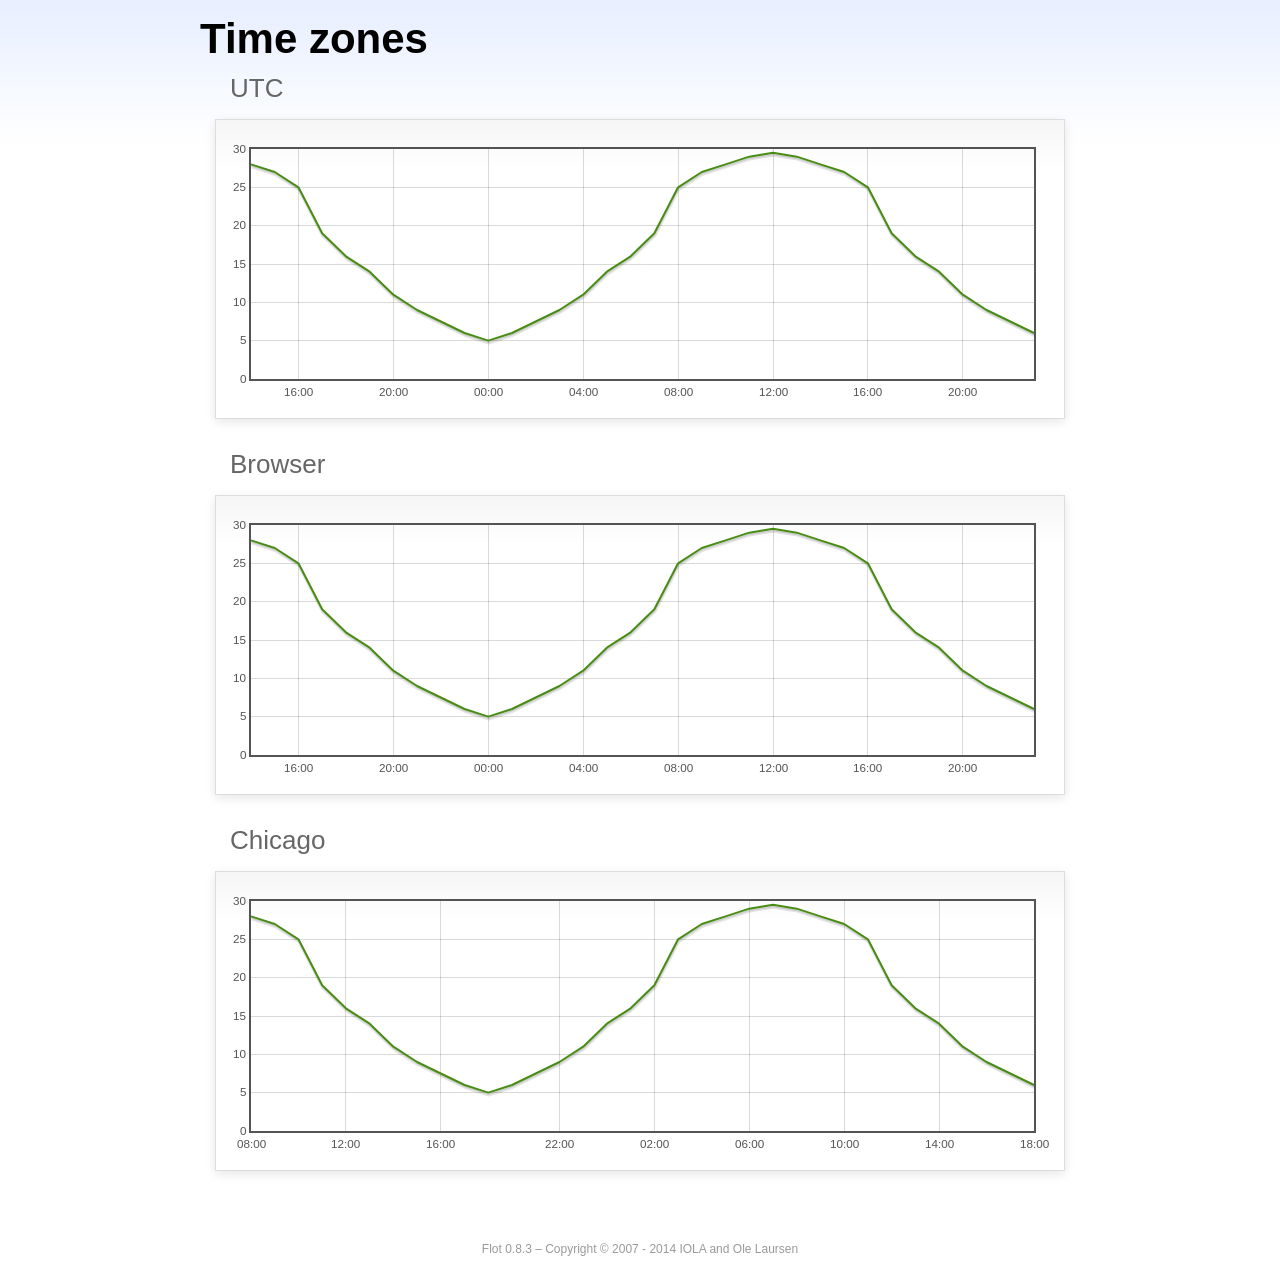
<file: assets/libs/flot/examples/axes-time-zones/index.html>
<!DOCTYPE html PUBLIC "-//W3C//DTD HTML 4.01//EN" "http://www.w3.org/TR/html4/strict.dtd">
<html>
<head>
	<meta http-equiv="Content-Type" content="text/html; charset=utf-8">
	<title>Flot Examples: Time zones</title>
	<link href="../examples.css" rel="stylesheet" type="text/css">
	<!--[if lte IE 8]><script language="javascript" type="text/javascript" src="../../excanvas.min.js"></script><![endif]-->
	<script language="javascript" type="text/javascript" src="../../jquery.js"></script>
	<script language="javascript" type="text/javascript" src="../../jquery.flot.js"></script>
	<script language="javascript" type="text/javascript" src="../../jquery.flot.time.js"></script>
	<script language="javascript" type="text/javascript" src="date.js"></script>
	<script type="text/javascript">

	$(function() {

		timezoneJS.timezone.zoneFileBasePath = "tz";
		timezoneJS.timezone.defaultZoneFile = [];
		timezoneJS.timezone.init({async: false});

		var d = [
			[Date.UTC(2011, 2, 12, 14, 0, 0), 28],
			[Date.UTC(2011, 2, 12, 15, 0, 0), 27],
			[Date.UTC(2011, 2, 12, 16, 0, 0), 25],
			[Date.UTC(2011, 2, 12, 17, 0, 0), 19],
			[Date.UTC(2011, 2, 12, 18, 0, 0), 16],
			[Date.UTC(2011, 2, 12, 19, 0, 0), 14],
			[Date.UTC(2011, 2, 12, 20, 0, 0), 11],
			[Date.UTC(2011, 2, 12, 21, 0, 0), 9],
			[Date.UTC(2011, 2, 12, 22, 0, 0), 7.5],
			[Date.UTC(2011, 2, 12, 23, 0, 0), 6],
			[Date.UTC(2011, 2, 13, 0, 0, 0), 5],
			[Date.UTC(2011, 2, 13, 1, 0, 0), 6],
			[Date.UTC(2011, 2, 13, 2, 0, 0), 7.5],
			[Date.UTC(2011, 2, 13, 3, 0, 0), 9],
			[Date.UTC(2011, 2, 13, 4, 0, 0), 11],
			[Date.UTC(2011, 2, 13, 5, 0, 0), 14],
			[Date.UTC(2011, 2, 13, 6, 0, 0), 16],
			[Date.UTC(2011, 2, 13, 7, 0, 0), 19],
			[Date.UTC(2011, 2, 13, 8, 0, 0), 25],
			[Date.UTC(2011, 2, 13, 9, 0, 0), 27],
			[Date.UTC(2011, 2, 13, 10, 0, 0), 28],
			[Date.UTC(2011, 2, 13, 11, 0, 0), 29],
			[Date.UTC(2011, 2, 13, 12, 0, 0), 29.5],
			[Date.UTC(2011, 2, 13, 13, 0, 0), 29],
			[Date.UTC(2011, 2, 13, 14, 0, 0), 28],
			[Date.UTC(2011, 2, 13, 15, 0, 0), 27],
			[Date.UTC(2011, 2, 13, 16, 0, 0), 25],
			[Date.UTC(2011, 2, 13, 17, 0, 0), 19],
			[Date.UTC(2011, 2, 13, 18, 0, 0), 16],
			[Date.UTC(2011, 2, 13, 19, 0, 0), 14],
			[Date.UTC(2011, 2, 13, 20, 0, 0), 11],
			[Date.UTC(2011, 2, 13, 21, 0, 0), 9],
			[Date.UTC(2011, 2, 13, 22, 0, 0), 7.5],
			[Date.UTC(2011, 2, 13, 23, 0, 0), 6]
		];

		var plot = $.plot("#placeholderUTC", [d], {
			xaxis: {
				mode: "time"
			}
		});

		var plot = $.plot("#placeholderLocal", [d], {
			xaxis: {
				mode: "time",
				timezone: "browser"
			}
		});

		var plot = $.plot("#placeholderChicago", [d], {
			xaxis: {
				mode: "time",
				timezone: "America/Chicago"
			}
		});

		// Add the Flot version string to the footer

		$("#footer").prepend("Flot " + $.plot.version + " &ndash; ");
	});

	</script>
</head>
<body>

	<div id="header">
		<h2>Time zones</h2>
	</div>

	<div id="content">

		<h3>UTC</h3>
		<div class="demo-container" style="height: 300px;">
			<div id="placeholderUTC" class="demo-placeholder"></div>
		</div>

		<h3>Browser</h3>
		<div class="demo-container" style="height: 300px;">
			<div id="placeholderLocal" class="demo-placeholder"></div>
		</div>

		<h3>Chicago</h3>
		<div class="demo-container" style="height: 300px;">
			<div id="placeholderChicago" class="demo-placeholder"></div>
		</div>

	</div>

	<div id="footer">
		Copyright &copy; 2007 - 2014 IOLA and Ole Laursen
	</div>

</body>
</html>
</file>
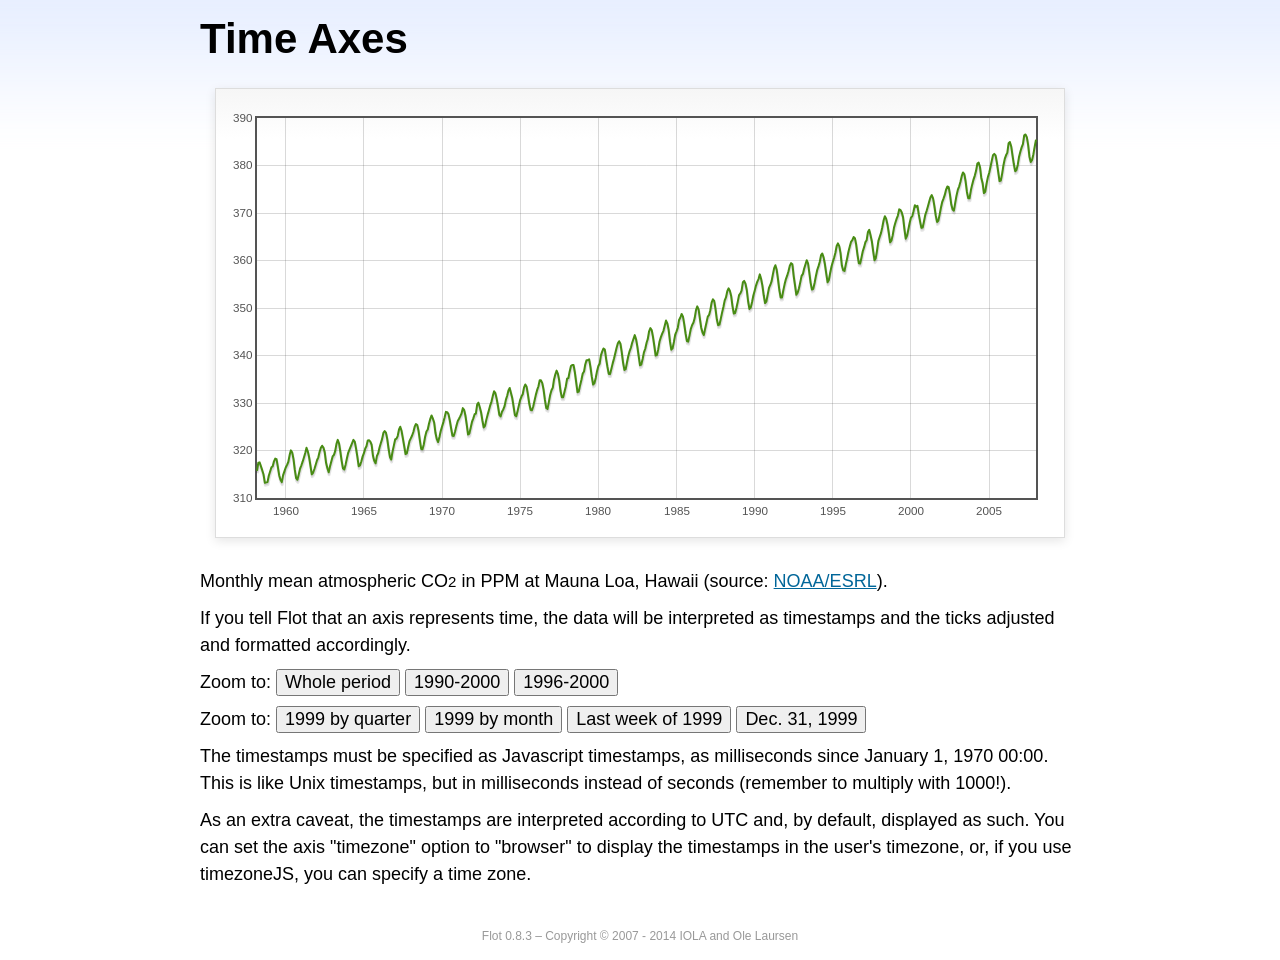
<file: assets/libs/flot/examples/axes-time/index.html>
<!DOCTYPE html PUBLIC "-//W3C//DTD HTML 4.01//EN" "http://www.w3.org/TR/html4/strict.dtd">
<html>
<head>
	<meta http-equiv="Content-Type" content="text/html; charset=utf-8">
	<title>Flot Examples: Time Axes</title>
	<link href="../examples.css" rel="stylesheet" type="text/css">
	<!--[if lte IE 8]><script language="javascript" type="text/javascript" src="../../excanvas.min.js"></script><![endif]-->
	<script language="javascript" type="text/javascript" src="../../jquery.js"></script>
	<script language="javascript" type="text/javascript" src="../../jquery.flot.js"></script>
	<script language="javascript" type="text/javascript" src="../../jquery.flot.time.js"></script>
	<script type="text/javascript">

	$(function() {

		var d = [[-373597200000, 315.71], [-370918800000, 317.45], [-368326800000, 317.50], [-363056400000, 315.86], [-360378000000, 314.93], [-357699600000, 313.19], [-352429200000, 313.34], [-349837200000, 314.67], [-347158800000, 315.58], [-344480400000, 316.47], [-342061200000, 316.65], [-339382800000, 317.71], [-336790800000, 318.29], [-334112400000, 318.16], [-331520400000, 316.55], [-328842000000, 314.80], [-326163600000, 313.84], [-323571600000, 313.34], [-320893200000, 314.81], [-318301200000, 315.59], [-315622800000, 316.43], [-312944400000, 316.97], [-310438800000, 317.58], [-307760400000, 319.03], [-305168400000, 320.03], [-302490000000, 319.59], [-299898000000, 318.18], [-297219600000, 315.91], [-294541200000, 314.16], [-291949200000, 313.83], [-289270800000, 315.00], [-286678800000, 316.19], [-284000400000, 316.89], [-281322000000, 317.70], [-278902800000, 318.54], [-276224400000, 319.48], [-273632400000, 320.58], [-270954000000, 319.78], [-268362000000, 318.58], [-265683600000, 316.79], [-263005200000, 314.99], [-260413200000, 315.31], [-257734800000, 316.10], [-255142800000, 317.01], [-252464400000, 317.94], [-249786000000, 318.56], [-247366800000, 319.69], [-244688400000, 320.58], [-242096400000, 321.01], [-239418000000, 320.61], [-236826000000, 319.61], [-234147600000, 317.40], [-231469200000, 316.26], [-228877200000, 315.42], [-226198800000, 316.69], [-223606800000, 317.69], [-220928400000, 318.74], [-218250000000, 319.08], [-215830800000, 319.86], [-213152400000, 321.39], [-210560400000, 322.24], [-207882000000, 321.47], [-205290000000, 319.74], [-202611600000, 317.77], [-199933200000, 316.21], [-197341200000, 315.99], [-194662800000, 317.07], [-192070800000, 318.36], [-189392400000, 319.57], [-178938000000, 322.23], [-176259600000, 321.89], [-173667600000, 320.44], [-170989200000, 318.70], [-168310800000, 316.70], [-165718800000, 316.87], [-163040400000, 317.68], [-160448400000, 318.71], [-157770000000, 319.44], [-155091600000, 320.44], [-152672400000, 320.89], [-149994000000, 322.13], [-147402000000, 322.16], [-144723600000, 321.87], [-142131600000, 321.21], [-139453200000, 318.87], [-136774800000, 317.81], [-134182800000, 317.30], [-131504400000, 318.87], [-128912400000, 319.42], [-126234000000, 320.62], [-123555600000, 321.59], [-121136400000, 322.39], [-118458000000, 323.70], [-115866000000, 324.07], [-113187600000, 323.75], [-110595600000, 322.40], [-107917200000, 320.37], [-105238800000, 318.64], [-102646800000, 318.10], [-99968400000, 319.79], [-97376400000, 321.03], [-94698000000, 322.33], [-92019600000, 322.50], [-89600400000, 323.04], [-86922000000, 324.42], [-84330000000, 325.00], [-81651600000, 324.09], [-79059600000, 322.55], [-76381200000, 320.92], [-73702800000, 319.26], [-71110800000, 319.39], [-68432400000, 320.72], [-65840400000, 321.96], [-63162000000, 322.57], [-60483600000, 323.15], [-57978000000, 323.89], [-55299600000, 325.02], [-52707600000, 325.57], [-50029200000, 325.36], [-47437200000, 324.14], [-44758800000, 322.11], [-42080400000, 320.33], [-39488400000, 320.25], [-36810000000, 321.32], [-34218000000, 322.90], [-31539600000, 324.00], [-28861200000, 324.42], [-26442000000, 325.64], [-23763600000, 326.66], [-21171600000, 327.38], [-18493200000, 326.70], [-15901200000, 325.89], [-13222800000, 323.67], [-10544400000, 322.38], [-7952400000, 321.78], [-5274000000, 322.85], [-2682000000, 324.12], [-3600000, 325.06], [2674800000, 325.98], [5094000000, 326.93], [7772400000, 328.13], [10364400000, 328.07], [13042800000, 327.66], [15634800000, 326.35], [18313200000, 324.69], [20991600000, 323.10], [23583600000, 323.07], [26262000000, 324.01], [28854000000, 325.13], [31532400000, 326.17], [34210800000, 326.68], [36630000000, 327.18], [39308400000, 327.78], [41900400000, 328.92], [44578800000, 328.57], [47170800000, 327.37], [49849200000, 325.43], [52527600000, 323.36], [55119600000, 323.56], [57798000000, 324.80], [60390000000, 326.01], [63068400000, 326.77], [65746800000, 327.63], [68252400000, 327.75], [70930800000, 329.72], [73522800000, 330.07], [76201200000, 329.09], [78793200000, 328.05], [81471600000, 326.32], [84150000000, 324.84], [86742000000, 325.20], [89420400000, 326.50], [92012400000, 327.55], [94690800000, 328.54], [97369200000, 329.56], [99788400000, 330.30], [102466800000, 331.50], [105058800000, 332.48], [107737200000, 332.07], [110329200000, 330.87], [113007600000, 329.31], [115686000000, 327.51], [118278000000, 327.18], [120956400000, 328.16], [123548400000, 328.64], [126226800000, 329.35], [128905200000, 330.71], [131324400000, 331.48], [134002800000, 332.65], [136594800000, 333.16], [139273200000, 332.06], [141865200000, 330.99], [144543600000, 329.17], [147222000000, 327.41], [149814000000, 327.20], [152492400000, 328.33], [155084400000, 329.50], [157762800000, 330.68], [160441200000, 331.41], [162860400000, 331.85], [165538800000, 333.29], [168130800000, 333.91], [170809200000, 333.40], [173401200000, 331.78], [176079600000, 329.88], [178758000000, 328.57], [181350000000, 328.46], [184028400000, 329.26], [189298800000, 331.71], [191977200000, 332.76], [194482800000, 333.48], [197161200000, 334.78], [199753200000, 334.78], [202431600000, 334.17], [205023600000, 332.78], [207702000000, 330.64], [210380400000, 328.95], [212972400000, 328.77], [215650800000, 330.23], [218242800000, 331.69], [220921200000, 332.70], [223599600000, 333.24], [226018800000, 334.96], [228697200000, 336.04], [231289200000, 336.82], [233967600000, 336.13], [236559600000, 334.73], [239238000000, 332.52], [241916400000, 331.19], [244508400000, 331.19], [247186800000, 332.35], [249778800000, 333.47], [252457200000, 335.11], [255135600000, 335.26], [257554800000, 336.60], [260233200000, 337.77], [262825200000, 338.00], [265503600000, 337.99], [268095600000, 336.48], [270774000000, 334.37], [273452400000, 332.27], [276044400000, 332.41], [278722800000, 333.76], [281314800000, 334.83], [283993200000, 336.21], [286671600000, 336.64], [289090800000, 338.12], [291769200000, 339.02], [294361200000, 339.02], [297039600000, 339.20], [299631600000, 337.58], [302310000000, 335.55], [304988400000, 333.89], [307580400000, 334.14], [310258800000, 335.26], [312850800000, 336.71], [315529200000, 337.81], [318207600000, 338.29], [320713200000, 340.04], [323391600000, 340.86], [325980000000, 341.47], [328658400000, 341.26], [331250400000, 339.29], [333928800000, 337.60], [336607200000, 336.12], [339202800000, 336.08], [341881200000, 337.22], [344473200000, 338.34], [347151600000, 339.36], [349830000000, 340.51], [352249200000, 341.57], [354924000000, 342.56], [357516000000, 343.01], [360194400000, 342.47], [362786400000, 340.71], [365464800000, 338.52], [368143200000, 336.96], [370738800000, 337.13], [373417200000, 338.58], [376009200000, 339.89], [378687600000, 340.93], [381366000000, 341.69], [383785200000, 342.69], [389052000000, 344.30], [391730400000, 343.43], [394322400000, 341.88], [397000800000, 339.89], [399679200000, 337.95], [402274800000, 338.10], [404953200000, 339.27], [407545200000, 340.67], [410223600000, 341.42], [412902000000, 342.68], [415321200000, 343.46], [417996000000, 345.10], [420588000000, 345.76], [423266400000, 345.36], [425858400000, 343.91], [428536800000, 342.05], [431215200000, 340.00], [433810800000, 340.12], [436489200000, 341.33], [439081200000, 342.94], [441759600000, 343.87], [444438000000, 344.60], [446943600000, 345.20], [452210400000, 347.36], [454888800000, 346.74], [457480800000, 345.41], [460159200000, 343.01], [462837600000, 341.23], [465433200000, 341.52], [468111600000, 342.86], [470703600000, 344.41], [473382000000, 345.09], [476060400000, 345.89], [478479600000, 347.49], [481154400000, 348.00], [483746400000, 348.75], [486424800000, 348.19], [489016800000, 346.54], [491695200000, 344.63], [494373600000, 343.03], [496969200000, 342.92], [499647600000, 344.24], [502239600000, 345.62], [504918000000, 346.43], [507596400000, 346.94], [510015600000, 347.88], [512690400000, 349.57], [515282400000, 350.35], [517960800000, 349.72], [520552800000, 347.78], [523231200000, 345.86], [525909600000, 344.84], [528505200000, 344.32], [531183600000, 345.67], [533775600000, 346.88], [536454000000, 348.19], [539132400000, 348.55], [541551600000, 349.52], [544226400000, 351.12], [546818400000, 351.84], [549496800000, 351.49], [552088800000, 349.82], [554767200000, 347.63], [557445600000, 346.38], [560041200000, 346.49], [562719600000, 347.75], [565311600000, 349.03], [567990000000, 350.20], [570668400000, 351.61], [573174000000, 352.22], [575848800000, 353.53], [578440800000, 354.14], [581119200000, 353.62], [583711200000, 352.53], [586389600000, 350.41], [589068000000, 348.84], [591663600000, 348.94], [594342000000, 350.04], [596934000000, 351.29], [599612400000, 352.72], [602290800000, 353.10], [604710000000, 353.65], [607384800000, 355.43], [609976800000, 355.70], [612655200000, 355.11], [615247200000, 353.79], [617925600000, 351.42], [620604000000, 349.81], [623199600000, 350.11], [625878000000, 351.26], [628470000000, 352.63], [631148400000, 353.64], [633826800000, 354.72], [636246000000, 355.49], [638920800000, 356.09], [641512800000, 357.08], [644191200000, 356.11], [646783200000, 354.70], [649461600000, 352.68], [652140000000, 351.05], [654735600000, 351.36], [657414000000, 352.81], [660006000000, 354.22], [662684400000, 354.85], [665362800000, 355.66], [667782000000, 357.04], [670456800000, 358.40], [673048800000, 359.00], [675727200000, 357.99], [678319200000, 356.00], [680997600000, 353.78], [683676000000, 352.20], [686271600000, 352.22], [688950000000, 353.70], [691542000000, 354.98], [694220400000, 356.09], [696898800000, 356.85], [699404400000, 357.73], [702079200000, 358.91], [704671200000, 359.45], [707349600000, 359.19], [709941600000, 356.72], [712620000000, 354.79], [715298400000, 352.79], [717894000000, 353.20], [720572400000, 354.15], [723164400000, 355.39], [725842800000, 356.77], [728521200000, 357.17], [730940400000, 358.26], [733615200000, 359.16], [736207200000, 360.07], [738885600000, 359.41], [741477600000, 357.44], [744156000000, 355.30], [746834400000, 353.87], [749430000000, 354.04], [752108400000, 355.27], [754700400000, 356.70], [757378800000, 358.00], [760057200000, 358.81], [762476400000, 359.68], [765151200000, 361.13], [767743200000, 361.48], [770421600000, 360.60], [773013600000, 359.20], [775692000000, 357.23], [778370400000, 355.42], [780966000000, 355.89], [783644400000, 357.41], [786236400000, 358.74], [788914800000, 359.73], [791593200000, 360.61], [794012400000, 361.58], [796687200000, 363.05], [799279200000, 363.62], [801957600000, 363.03], [804549600000, 361.55], [807228000000, 358.94], [809906400000, 357.93], [812502000000, 357.80], [815180400000, 359.22], [817772400000, 360.44], [820450800000, 361.83], [823129200000, 362.95], [825634800000, 363.91], [828309600000, 364.28], [830901600000, 364.94], [833580000000, 364.70], [836172000000, 363.31], [838850400000, 361.15], [841528800000, 359.40], [844120800000, 359.34], [846802800000, 360.62], [849394800000, 361.96], [852073200000, 362.81], [854751600000, 363.87], [857170800000, 364.25], [859845600000, 366.02], [862437600000, 366.46], [865116000000, 365.32], [867708000000, 364.07], [870386400000, 361.95], [873064800000, 360.06], [875656800000, 360.49], [878338800000, 362.19], [880930800000, 364.12], [883609200000, 364.99], [886287600000, 365.82], [888706800000, 366.95], [891381600000, 368.42], [893973600000, 369.33], [896652000000, 368.78], [899244000000, 367.59], [901922400000, 365.84], [904600800000, 363.83], [907192800000, 364.18], [909874800000, 365.34], [912466800000, 366.93], [915145200000, 367.94], [917823600000, 368.82], [920242800000, 369.46], [922917600000, 370.77], [925509600000, 370.66], [928188000000, 370.10], [930780000000, 369.08], [933458400000, 366.66], [936136800000, 364.60], [938728800000, 365.17], [941410800000, 366.51], [944002800000, 367.89], [946681200000, 369.04], [949359600000, 369.35], [951865200000, 370.38], [954540000000, 371.63], [957132000000, 371.32], [959810400000, 371.53], [962402400000, 369.75], [965080800000, 368.23], [967759200000, 366.87], [970351200000, 366.94], [973033200000, 368.27], [975625200000, 369.64], [978303600000, 370.46], [980982000000, 371.44], [983401200000, 372.37], [986076000000, 373.33], [988668000000, 373.77], [991346400000, 373.09], [993938400000, 371.51], [996616800000, 369.55], [999295200000, 368.12], [1001887200000, 368.38], [1004569200000, 369.66], [1007161200000, 371.11], [1009839600000, 372.36], [1012518000000, 373.09], [1014937200000, 373.81], [1017612000000, 374.93], [1020204000000, 375.58], [1022882400000, 375.44], [1025474400000, 373.86], [1028152800000, 371.77], [1030831200000, 370.73], [1033423200000, 370.50], [1036105200000, 372.18], [1038697200000, 373.70], [1041375600000, 374.92], [1044054000000, 375.62], [1046473200000, 376.51], [1049148000000, 377.75], [1051740000000, 378.54], [1054418400000, 378.20], [1057010400000, 376.68], [1059688800000, 374.43], [1062367200000, 373.11], [1064959200000, 373.10], [1067641200000, 374.77], [1070233200000, 375.97], [1072911600000, 377.03], [1075590000000, 377.87], [1078095600000, 378.88], [1080770400000, 380.42], [1083362400000, 380.62], [1086040800000, 379.70], [1088632800000, 377.43], [1091311200000, 376.32], [1093989600000, 374.19], [1096581600000, 374.47], [1099263600000, 376.15], [1101855600000, 377.51], [1104534000000, 378.43], [1107212400000, 379.70], [1109631600000, 380.92], [1112306400000, 382.18], [1114898400000, 382.45], [1117576800000, 382.14], [1120168800000, 380.60], [1122847200000, 378.64], [1125525600000, 376.73], [1128117600000, 376.84], [1130799600000, 378.29], [1133391600000, 380.06], [1136070000000, 381.40], [1138748400000, 382.20], [1141167600000, 382.66], [1143842400000, 384.69], [1146434400000, 384.94], [1149112800000, 384.01], [1151704800000, 382.14], [1154383200000, 380.31], [1157061600000, 378.81], [1159653600000, 379.03], [1162335600000, 380.17], [1164927600000, 381.85], [1167606000000, 382.94], [1170284400000, 383.86], [1172703600000, 384.49], [1175378400000, 386.37], [1177970400000, 386.54], [1180648800000, 385.98], [1183240800000, 384.36], [1185919200000, 381.85], [1188597600000, 380.74], [1191189600000, 381.15], [1193871600000, 382.38], [1196463600000, 383.94], [1199142000000, 385.44]]; 

		$.plot("#placeholder", [d], {
			xaxis: { mode: "time" }
		});

		$("#whole").click(function () {
			$.plot("#placeholder", [d], {
				xaxis: { mode: "time" }
			});
		});

		$("#nineties").click(function () {
			$.plot("#placeholder", [d], {
				xaxis: {
					mode: "time",
					min: (new Date(1990, 0, 1)).getTime(),
					max: (new Date(2000, 0, 1)).getTime()
				}
			});
		});

		$("#latenineties").click(function () {
			$.plot("#placeholder", [d], {
				xaxis: {
					mode: "time",
					minTickSize: [1, "year"],
					min: (new Date(1996, 0, 1)).getTime(),
					max: (new Date(2000, 0, 1)).getTime()
				}
			});
		});

		$("#ninetyninequarters").click(function () {
			$.plot("#placeholder", [d], {
				xaxis: {
					mode: "time",
					minTickSize: [1, "quarter"],
					min: (new Date(1999, 0, 1)).getTime(),
					max: (new Date(2000, 0, 1)).getTime()
				}
			});
		});

		$("#ninetynine").click(function () {
			$.plot("#placeholder", [d], {
				xaxis: {
					mode: "time",
					minTickSize: [1, "month"],
					min: (new Date(1999, 0, 1)).getTime(),
					max: (new Date(2000, 0, 1)).getTime()
				}
			});
		});

		$("#lastweekninetynine").click(function () {
			$.plot("#placeholder", [d], {
				xaxis: {
					mode: "time",
					minTickSize: [1, "day"],
					min: (new Date(1999, 11, 25)).getTime(),
					max: (new Date(2000, 0, 1)).getTime(),
					timeformat: "%a"
				}
			});
		});

		$("#lastdayninetynine").click(function () {
			$.plot("#placeholder", [d], {
				xaxis: {
					mode: "time",
					minTickSize: [1, "hour"],
					min: (new Date(1999, 11, 31)).getTime(),
					max: (new Date(2000, 0, 1)).getTime(),
					twelveHourClock: true
				}
			});
		});

		// Add the Flot version string to the footer

		$("#footer").prepend("Flot " + $.plot.version + " &ndash; ");
	});

	</script>
</head>
<body>

	<div id="header">
		<h2>Time Axes</h2>
	</div>

	<div id="content">

		<div class="demo-container">
			<div id="placeholder" class="demo-placeholder"></div>
		</div>

		<p>Monthly mean atmospheric CO<sub>2</sub> in PPM at Mauna Loa, Hawaii (source: <a href="http://www.esrl.noaa.gov/gmd/ccgg/trends/">NOAA/ESRL</a>).</p>

		<p>If you tell Flot that an axis represents time, the data will be interpreted as timestamps and the ticks adjusted and formatted accordingly.</p>

		<p>Zoom to: <button id="whole">Whole period</button>
		<button id="nineties">1990-2000</button>
		<button id="latenineties">1996-2000</button></p>

		<p>Zoom to: <button id="ninetyninequarters">1999 by quarter</button>
		<button id="ninetynine">1999 by month</button>
		<button id="lastweekninetynine">Last week of 1999</button>
		<button id="lastdayninetynine">Dec. 31, 1999</button></p>

		<p>The timestamps must be specified as Javascript timestamps, as milliseconds since January 1, 1970 00:00. This is like Unix timestamps, but in milliseconds instead of seconds (remember to multiply with 1000!).</p>

		<p>As an extra caveat, the timestamps are interpreted according to UTC and, by default, displayed as such. You can set the axis "timezone" option to "browser" to display the timestamps in the user's timezone, or, if you use timezoneJS, you can specify a time zone.</p>

	</div>

	<div id="footer">
		Copyright &copy; 2007 - 2014 IOLA and Ole Laursen
	</div>

</body>
</html>
</file>
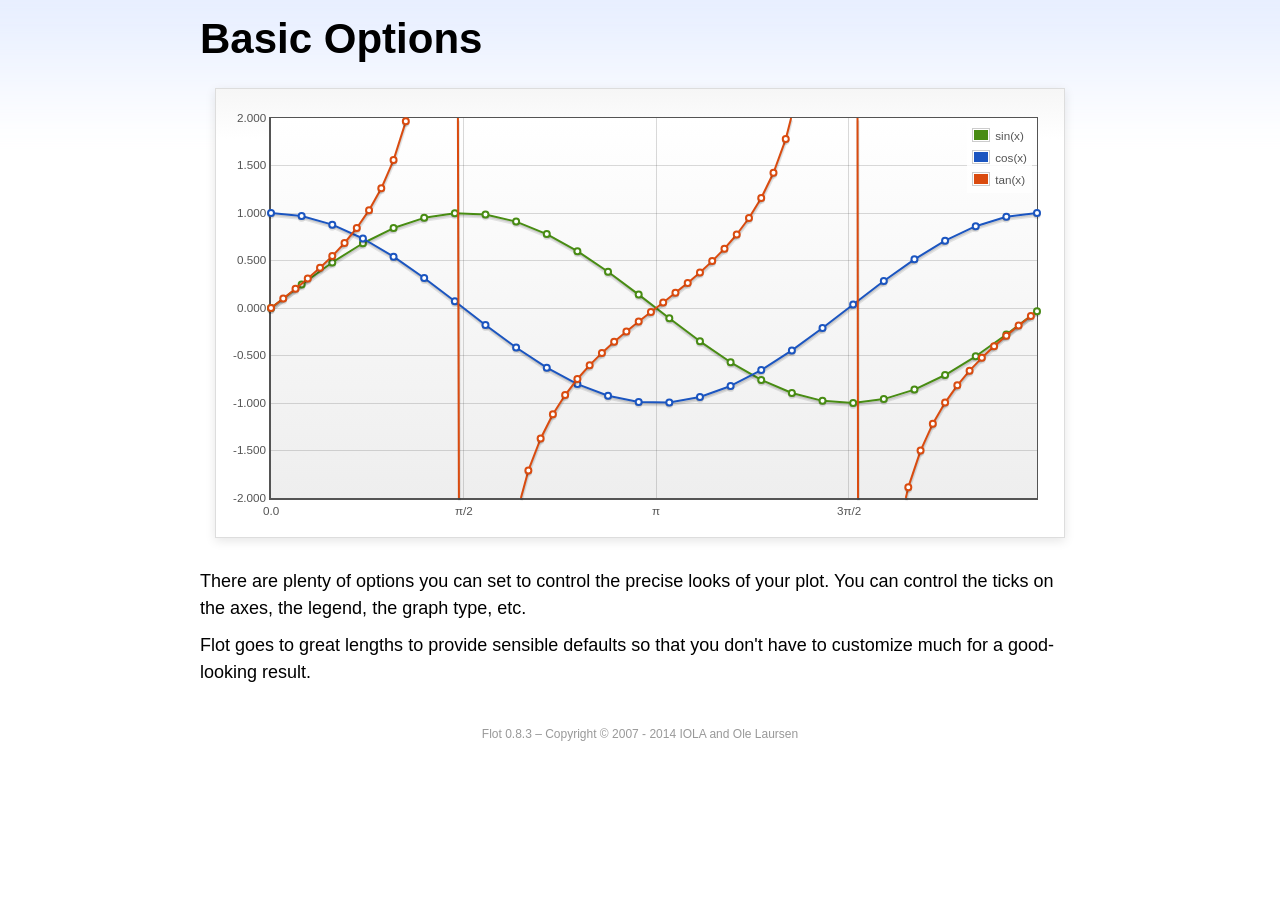
<file: assets/libs/flot/examples/basic-options/index.html>
<!DOCTYPE html PUBLIC "-//W3C//DTD HTML 4.01//EN" "http://www.w3.org/TR/html4/strict.dtd">
<html>
<head>
	<meta http-equiv="Content-Type" content="text/html; charset=utf-8">
	<title>Flot Examples: Basic Options</title>
	<link href="../examples.css" rel="stylesheet" type="text/css">
	<!--[if lte IE 8]><script language="javascript" type="text/javascript" src="../../excanvas.min.js"></script><![endif]-->
	<script language="javascript" type="text/javascript" src="../../jquery.js"></script>
	<script language="javascript" type="text/javascript" src="../../jquery.flot.js"></script>
	<script type="text/javascript">

	$(function () {

		var d1 = [];
		for (var i = 0; i < Math.PI * 2; i += 0.25) {
			d1.push([i, Math.sin(i)]);
		}

		var d2 = [];
		for (var i = 0; i < Math.PI * 2; i += 0.25) {
			d2.push([i, Math.cos(i)]);
		}

		var d3 = [];
		for (var i = 0; i < Math.PI * 2; i += 0.1) {
			d3.push([i, Math.tan(i)]);
		}

		$.plot("#placeholder", [
			{ label: "sin(x)", data: d1 },
			{ label: "cos(x)", data: d2 },
			{ label: "tan(x)", data: d3 }
		], {
			series: {
				lines: { show: true },
				points: { show: true }
			},
			xaxis: {
				ticks: [
					0, [ Math.PI/2, "\u03c0/2" ], [ Math.PI, "\u03c0" ],
					[ Math.PI * 3/2, "3\u03c0/2" ], [ Math.PI * 2, "2\u03c0" ]
				]
			},
			yaxis: {
				ticks: 10,
				min: -2,
				max: 2,
				tickDecimals: 3
			},
			grid: {
				backgroundColor: { colors: [ "#fff", "#eee" ] },
				borderWidth: {
					top: 1,
					right: 1,
					bottom: 2,
					left: 2
				}
			}
		});

		// Add the Flot version string to the footer

		$("#footer").prepend("Flot " + $.plot.version + " &ndash; ");
	});

	</script>
</head>
<body>

	<div id="header">
		<h2>Basic Options</h2>
	</div>

	<div id="content">

		<div class="demo-container">
			<div id="placeholder" class="demo-placeholder"></div>
		</div>

		<p>There are plenty of options you can set to control the precise looks of your plot. You can control the ticks on the axes, the legend, the graph type, etc.</p>

		<p>Flot goes to great lengths to provide sensible defaults so that you don't have to customize much for a good-looking result.</p>

	</div>

	<div id="footer">
		Copyright &copy; 2007 - 2014 IOLA and Ole Laursen
	</div>

</body>
</html>
</file>
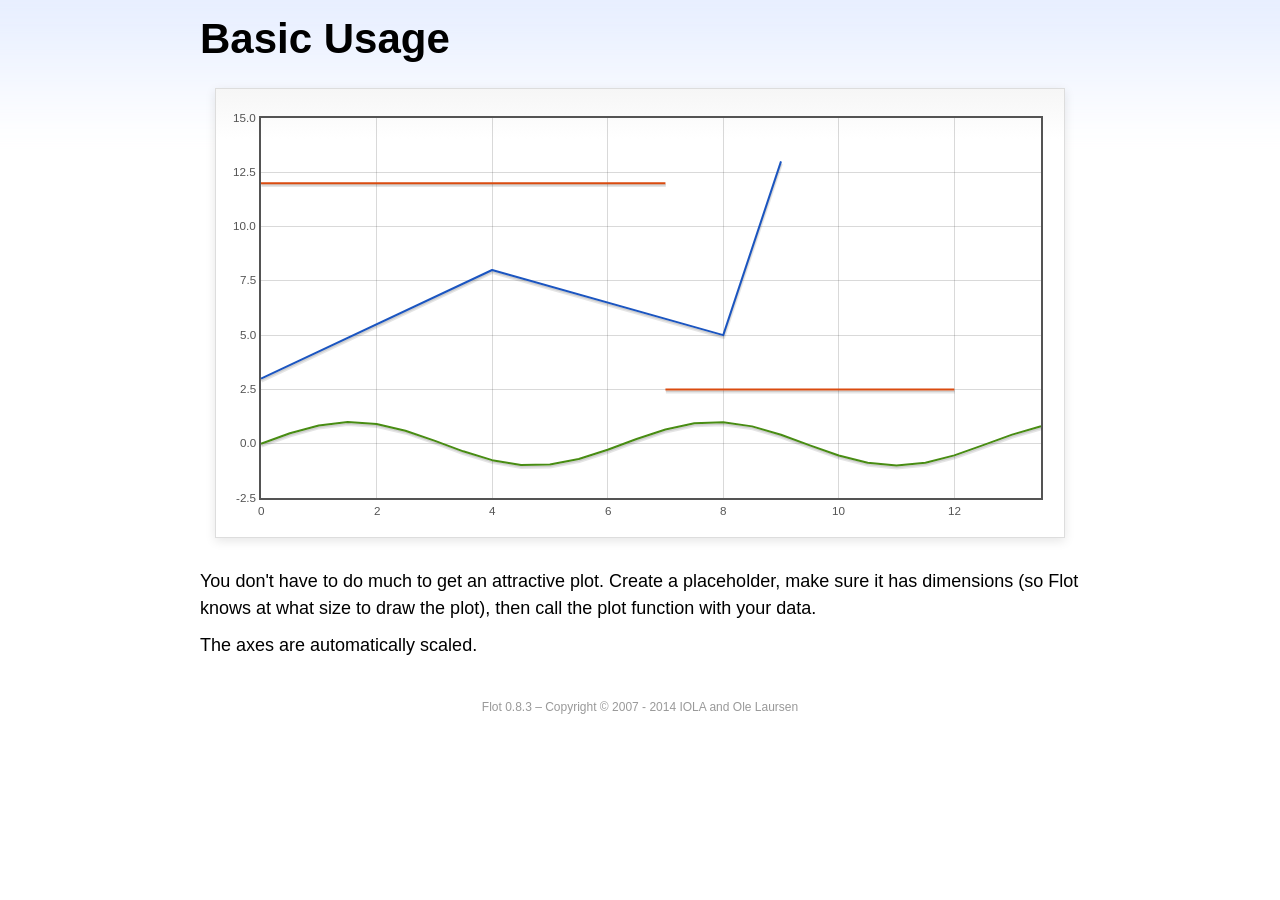
<file: assets/libs/flot/examples/basic-usage/index.html>
<!DOCTYPE html PUBLIC "-//W3C//DTD HTML 4.01//EN" "http://www.w3.org/TR/html4/strict.dtd">
<html>
<head>
	<meta http-equiv="Content-Type" content="text/html; charset=utf-8">
	<title>Flot Examples: Basic Usage</title>
	<link href="../examples.css" rel="stylesheet" type="text/css">
	<!--[if lte IE 8]><script language="javascript" type="text/javascript" src="../../excanvas.min.js"></script><![endif]-->
	<script language="javascript" type="text/javascript" src="../../jquery.js"></script>
	<script language="javascript" type="text/javascript" src="../../jquery.flot.js"></script>
	<script type="text/javascript">

	$(function() {

		var d1 = [];
		for (var i = 0; i < 14; i += 0.5) {
			d1.push([i, Math.sin(i)]);
		}

		var d2 = [[0, 3], [4, 8], [8, 5], [9, 13]];

		// A null signifies separate line segments

		var d3 = [[0, 12], [7, 12], null, [7, 2.5], [12, 2.5]];

		$.plot("#placeholder", [ d1, d2, d3 ]);

		// Add the Flot version string to the footer

		$("#footer").prepend("Flot " + $.plot.version + " &ndash; ");
	});

	</script>
</head>
<body>

	<div id="header">
		<h2>Basic Usage</h2>
	</div>

	<div id="content">

		<div class="demo-container">
			<div id="placeholder" class="demo-placeholder"></div>
		</div>

		<p>You don't have to do much to get an attractive plot.  Create a placeholder, make sure it has dimensions (so Flot knows at what size to draw the plot), then call the plot function with your data.</p>

		<p>The axes are automatically scaled.</p>

	</div>

	<div id="footer">
		Copyright &copy; 2007 - 2014 IOLA and Ole Laursen
	</div>

</body>
</html>
</file>
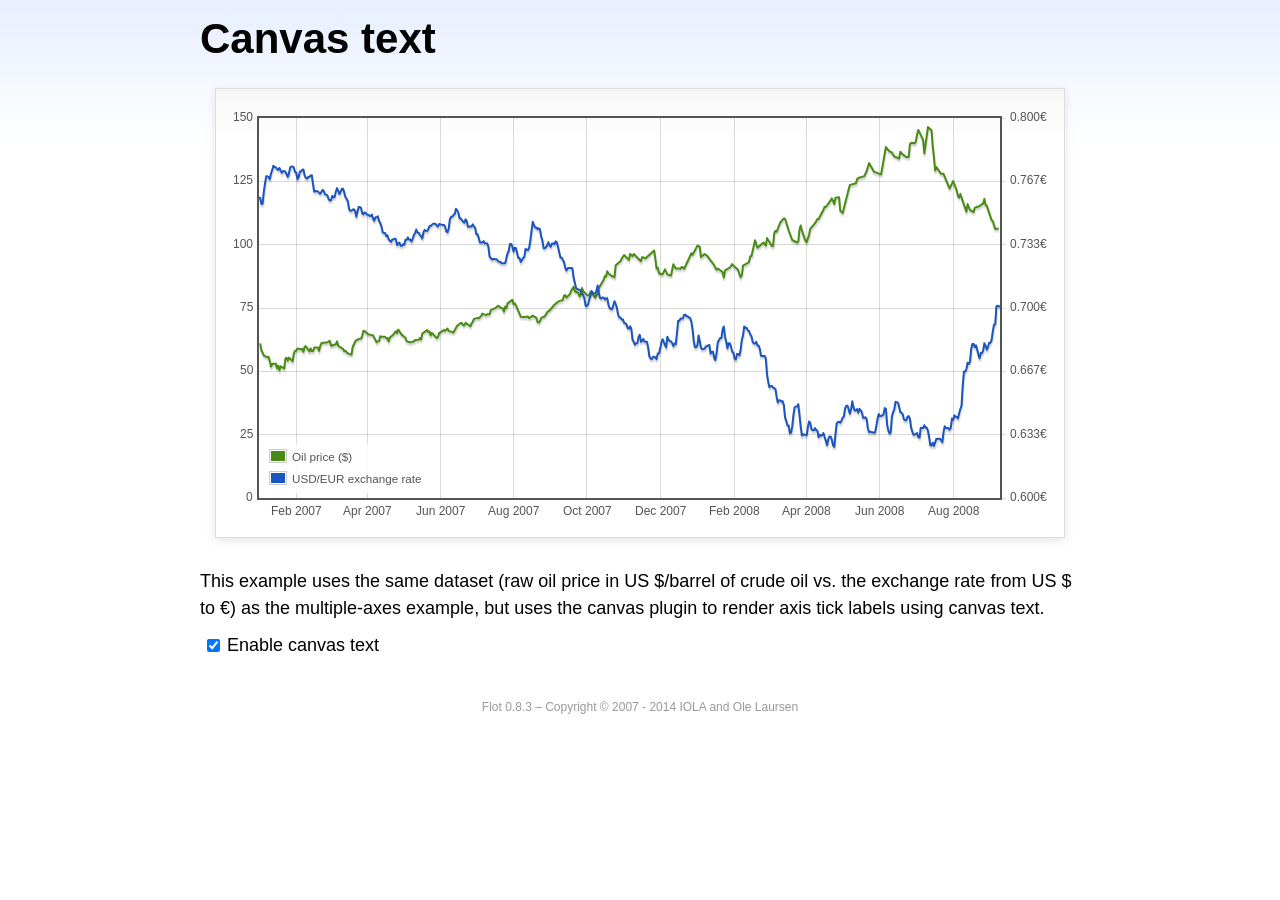
<file: assets/libs/flot/examples/canvas/index.html>
<!DOCTYPE html PUBLIC "-//W3C//DTD HTML 4.01//EN" "http://www.w3.org/TR/html4/strict.dtd">
<html>
<head>
	<meta http-equiv="Content-Type" content="text/html; charset=utf-8">
	<title>Flot Examples: Canvas text</title>
	<link href="../examples.css" rel="stylesheet" type="text/css">
	<!--[if lte IE 8]><script language="javascript" type="text/javascript" src="../../excanvas.min.js"></script><![endif]-->
	<script language="javascript" type="text/javascript" src="../../jquery.js"></script>
	<script language="javascript" type="text/javascript" src="../../jquery.flot.js"></script>
	<script language="javascript" type="text/javascript" src="../../jquery.flot.time.js"></script>
	<script language="javascript" type="text/javascript" src="../../jquery.flot.canvas.js"></script>
	<script type="text/javascript">

	$(function() {

		var oilPrices = [[1167692400000,61.05], [1167778800000,58.32], [1167865200000,57.35], [1167951600000,56.31], [1168210800000,55.55], [1168297200000,55.64], [1168383600000,54.02], [1168470000000,51.88], [1168556400000,52.99], [1168815600000,52.99], [1168902000000,51.21], [1168988400000,52.24], [1169074800000,50.48], [1169161200000,51.99], [1169420400000,51.13], [1169506800000,55.04], [1169593200000,55.37], [1169679600000,54.23], [1169766000000,55.42], [1170025200000,54.01], [1170111600000,56.97], [1170198000000,58.14], [1170284400000,58.14], [1170370800000,59.02], [1170630000000,58.74], [1170716400000,58.88], [1170802800000,57.71], [1170889200000,59.71], [1170975600000,59.89], [1171234800000,57.81], [1171321200000,59.06], [1171407600000,58.00], [1171494000000,57.99], [1171580400000,59.39], [1171839600000,59.39], [1171926000000,58.07], [1172012400000,60.07], [1172098800000,61.14], [1172444400000,61.39], [1172530800000,61.46], [1172617200000,61.79], [1172703600000,62.00], [1172790000000,60.07], [1173135600000,60.69], [1173222000000,61.82], [1173308400000,60.05], [1173654000000,58.91], [1173740400000,57.93], [1173826800000,58.16], [1173913200000,57.55], [1173999600000,57.11], [1174258800000,56.59], [1174345200000,59.61], [1174518000000,61.69], [1174604400000,62.28], [1174860000000,62.91], [1174946400000,62.93], [1175032800000,64.03], [1175119200000,66.03], [1175205600000,65.87], [1175464800000,64.64], [1175637600000,64.38], [1175724000000,64.28], [1175810400000,64.28], [1176069600000,61.51], [1176156000000,61.89], [1176242400000,62.01], [1176328800000,63.85], [1176415200000,63.63], [1176674400000,63.61], [1176760800000,63.10], [1176847200000,63.13], [1176933600000,61.83], [1177020000000,63.38], [1177279200000,64.58], [1177452000000,65.84], [1177538400000,65.06], [1177624800000,66.46], [1177884000000,64.40], [1178056800000,63.68], [1178143200000,63.19], [1178229600000,61.93], [1178488800000,61.47], [1178575200000,61.55], [1178748000000,61.81], [1178834400000,62.37], [1179093600000,62.46], [1179180000000,63.17], [1179266400000,62.55], [1179352800000,64.94], [1179698400000,66.27], [1179784800000,65.50], [1179871200000,65.77], [1179957600000,64.18], [1180044000000,65.20], [1180389600000,63.15], [1180476000000,63.49], [1180562400000,65.08], [1180908000000,66.30], [1180994400000,65.96], [1181167200000,66.93], [1181253600000,65.98], [1181599200000,65.35], [1181685600000,66.26], [1181858400000,68.00], [1182117600000,69.09], [1182204000000,69.10], [1182290400000,68.19], [1182376800000,68.19], [1182463200000,69.14], [1182722400000,68.19], [1182808800000,67.77], [1182895200000,68.97], [1182981600000,69.57], [1183068000000,70.68], [1183327200000,71.09], [1183413600000,70.92], [1183586400000,71.81], [1183672800000,72.81], [1183932000000,72.19], [1184018400000,72.56], [1184191200000,72.50], [1184277600000,74.15], [1184623200000,75.05], [1184796000000,75.92], [1184882400000,75.57], [1185141600000,74.89], [1185228000000,73.56], [1185314400000,75.57], [1185400800000,74.95], [1185487200000,76.83], [1185832800000,78.21], [1185919200000,76.53], [1186005600000,76.86], [1186092000000,76.00], [1186437600000,71.59], [1186696800000,71.47], [1186956000000,71.62], [1187042400000,71.00], [1187301600000,71.98], [1187560800000,71.12], [1187647200000,69.47], [1187733600000,69.26], [1187820000000,69.83], [1187906400000,71.09], [1188165600000,71.73], [1188338400000,73.36], [1188511200000,74.04], [1188856800000,76.30], [1189116000000,77.49], [1189461600000,78.23], [1189548000000,79.91], [1189634400000,80.09], [1189720800000,79.10], [1189980000000,80.57], [1190066400000,81.93], [1190239200000,83.32], [1190325600000,81.62], [1190584800000,80.95], [1190671200000,79.53], [1190757600000,80.30], [1190844000000,82.88], [1190930400000,81.66], [1191189600000,80.24], [1191276000000,80.05], [1191362400000,79.94], [1191448800000,81.44], [1191535200000,81.22], [1191794400000,79.02], [1191880800000,80.26], [1191967200000,80.30], [1192053600000,83.08], [1192140000000,83.69], [1192399200000,86.13], [1192485600000,87.61], [1192572000000,87.40], [1192658400000,89.47], [1192744800000,88.60], [1193004000000,87.56], [1193090400000,87.56], [1193176800000,87.10], [1193263200000,91.86], [1193612400000,93.53], [1193698800000,94.53], [1193871600000,95.93], [1194217200000,93.98], [1194303600000,96.37], [1194476400000,95.46], [1194562800000,96.32], [1195081200000,93.43], [1195167600000,95.10], [1195426800000,94.64], [1195513200000,95.10], [1196031600000,97.70], [1196118000000,94.42], [1196204400000,90.62], [1196290800000,91.01], [1196377200000,88.71], [1196636400000,88.32], [1196809200000,90.23], [1196982000000,88.28], [1197241200000,87.86], [1197327600000,90.02], [1197414000000,92.25], [1197586800000,90.63], [1197846000000,90.63], [1197932400000,90.49], [1198018800000,91.24], [1198105200000,91.06], [1198191600000,90.49], [1198710000000,96.62], [1198796400000,96.00], [1199142000000,99.62], [1199314800000,99.18], [1199401200000,95.09], [1199660400000,96.33], [1199833200000,95.67], [1200351600000,91.90], [1200438000000,90.84], [1200524400000,90.13], [1200610800000,90.57], [1200956400000,89.21], [1201042800000,86.99], [1201129200000,89.85], [1201474800000,90.99], [1201561200000,91.64], [1201647600000,92.33], [1201734000000,91.75], [1202079600000,90.02], [1202166000000,88.41], [1202252400000,87.14], [1202338800000,88.11], [1202425200000,91.77], [1202770800000,92.78], [1202857200000,93.27], [1202943600000,95.46], [1203030000000,95.46], [1203289200000,101.74], [1203462000000,98.81], [1203894000000,100.88], [1204066800000,99.64], [1204153200000,102.59], [1204239600000,101.84], [1204498800000,99.52], [1204585200000,99.52], [1204671600000,104.52], [1204758000000,105.47], [1204844400000,105.15], [1205103600000,108.75], [1205276400000,109.92], [1205362800000,110.33], [1205449200000,110.21], [1205708400000,105.68], [1205967600000,101.84], [1206313200000,100.86], [1206399600000,101.22], [1206486000000,105.90], [1206572400000,107.58], [1206658800000,105.62], [1206914400000,101.58], [1207000800000,100.98], [1207173600000,103.83], [1207260000000,106.23], [1207605600000,108.50], [1207778400000,110.11], [1207864800000,110.14], [1208210400000,113.79], [1208296800000,114.93], [1208383200000,114.86], [1208728800000,117.48], [1208815200000,118.30], [1208988000000,116.06], [1209074400000,118.52], [1209333600000,118.75], [1209420000000,113.46], [1209592800000,112.52], [1210024800000,121.84], [1210111200000,123.53], [1210197600000,123.69], [1210543200000,124.23], [1210629600000,125.80], [1210716000000,126.29], [1211148000000,127.05], [1211320800000,129.07], [1211493600000,132.19], [1211839200000,128.85], [1212357600000,127.76], [1212703200000,138.54], [1212962400000,136.80], [1213135200000,136.38], [1213308000000,134.86], [1213653600000,134.01], [1213740000000,136.68], [1213912800000,135.65], [1214172000000,134.62], [1214258400000,134.62], [1214344800000,134.62], [1214431200000,139.64], [1214517600000,140.21], [1214776800000,140.00], [1214863200000,140.97], [1214949600000,143.57], [1215036000000,145.29], [1215381600000,141.37], [1215468000000,136.04], [1215727200000,146.40], [1215986400000,145.18], [1216072800000,138.74], [1216159200000,134.60], [1216245600000,129.29], [1216332000000,130.65], [1216677600000,127.95], [1216850400000,127.95], [1217282400000,122.19], [1217455200000,124.08], [1217541600000,125.10], [1217800800000,121.41], [1217887200000,119.17], [1217973600000,118.58], [1218060000000,120.02], [1218405600000,114.45], [1218492000000,113.01], [1218578400000,116.00], [1218751200000,113.77], [1219010400000,112.87], [1219096800000,114.53], [1219269600000,114.98], [1219356000000,114.98], [1219701600000,116.27], [1219788000000,118.15], [1219874400000,115.59], [1219960800000,115.46], [1220306400000,109.71], [1220392800000,109.35], [1220565600000,106.23], [1220824800000,106.34]];

		var exchangeRates = [[1167606000000,0.7580], [1167692400000,0.7580], [1167778800000,0.75470], [1167865200000,0.75490], [1167951600000,0.76130], [1168038000000,0.76550], [1168124400000,0.76930], [1168210800000,0.76940], [1168297200000,0.76880], [1168383600000,0.76780], [1168470000000,0.77080], [1168556400000,0.77270], [1168642800000,0.77490], [1168729200000,0.77410], [1168815600000,0.77410], [1168902000000,0.77320], [1168988400000,0.77270], [1169074800000,0.77370], [1169161200000,0.77240], [1169247600000,0.77120], [1169334000000,0.7720], [1169420400000,0.77210], [1169506800000,0.77170], [1169593200000,0.77040], [1169679600000,0.7690], [1169766000000,0.77110], [1169852400000,0.7740], [1169938800000,0.77450], [1170025200000,0.77450], [1170111600000,0.7740], [1170198000000,0.77160], [1170284400000,0.77130], [1170370800000,0.76780], [1170457200000,0.76880], [1170543600000,0.77180], [1170630000000,0.77180], [1170716400000,0.77280], [1170802800000,0.77290], [1170889200000,0.76980], [1170975600000,0.76850], [1171062000000,0.76810], [1171148400000,0.7690], [1171234800000,0.7690], [1171321200000,0.76980], [1171407600000,0.76990], [1171494000000,0.76510], [1171580400000,0.76130], [1171666800000,0.76160], [1171753200000,0.76140], [1171839600000,0.76140], [1171926000000,0.76070], [1172012400000,0.76020], [1172098800000,0.76110], [1172185200000,0.76220], [1172271600000,0.76150], [1172358000000,0.75980], [1172444400000,0.75980], [1172530800000,0.75920], [1172617200000,0.75730], [1172703600000,0.75660], [1172790000000,0.75670], [1172876400000,0.75910], [1172962800000,0.75820], [1173049200000,0.75850], [1173135600000,0.76130], [1173222000000,0.76310], [1173308400000,0.76150], [1173394800000,0.760], [1173481200000,0.76130], [1173567600000,0.76270], [1173654000000,0.76270], [1173740400000,0.76080], [1173826800000,0.75830], [1173913200000,0.75750], [1173999600000,0.75620], [1174086000000,0.7520], [1174172400000,0.75120], [1174258800000,0.75120], [1174345200000,0.75170], [1174431600000,0.7520], [1174518000000,0.75110], [1174604400000,0.7480], [1174690800000,0.75090], [1174777200000,0.75310], [1174860000000,0.75310], [1174946400000,0.75270], [1175032800000,0.74980], [1175119200000,0.74930], [1175205600000,0.75040], [1175292000000,0.750], [1175378400000,0.74910], [1175464800000,0.74910], [1175551200000,0.74850], [1175637600000,0.74840], [1175724000000,0.74920], [1175810400000,0.74710], [1175896800000,0.74590], [1175983200000,0.74770], [1176069600000,0.74770], [1176156000000,0.74830], [1176242400000,0.74580], [1176328800000,0.74480], [1176415200000,0.7430], [1176501600000,0.73990], [1176588000000,0.73950], [1176674400000,0.73950], [1176760800000,0.73780], [1176847200000,0.73820], [1176933600000,0.73620], [1177020000000,0.73550], [1177106400000,0.73480], [1177192800000,0.73610], [1177279200000,0.73610], [1177365600000,0.73650], [1177452000000,0.73620], [1177538400000,0.73310], [1177624800000,0.73390], [1177711200000,0.73440], [1177797600000,0.73270], [1177884000000,0.73270], [1177970400000,0.73360], [1178056800000,0.73330], [1178143200000,0.73590], [1178229600000,0.73590], [1178316000000,0.73720], [1178402400000,0.7360], [1178488800000,0.7360], [1178575200000,0.7350], [1178661600000,0.73650], [1178748000000,0.73840], [1178834400000,0.73950], [1178920800000,0.74130], [1179007200000,0.73970], [1179093600000,0.73960], [1179180000000,0.73850], [1179266400000,0.73780], [1179352800000,0.73660], [1179439200000,0.740], [1179525600000,0.74110], [1179612000000,0.74060], [1179698400000,0.74050], [1179784800000,0.74140], [1179871200000,0.74310], [1179957600000,0.74310], [1180044000000,0.74380], [1180130400000,0.74430], [1180216800000,0.74430], [1180303200000,0.74430], [1180389600000,0.74340], [1180476000000,0.74290], [1180562400000,0.74420], [1180648800000,0.7440], [1180735200000,0.74390], [1180821600000,0.74370], [1180908000000,0.74370], [1180994400000,0.74290], [1181080800000,0.74030], [1181167200000,0.73990], [1181253600000,0.74180], [1181340000000,0.74680], [1181426400000,0.7480], [1181512800000,0.7480], [1181599200000,0.7490], [1181685600000,0.74940], [1181772000000,0.75220], [1181858400000,0.75150], [1181944800000,0.75020], [1182031200000,0.74720], [1182117600000,0.74720], [1182204000000,0.74620], [1182290400000,0.74550], [1182376800000,0.74490], [1182463200000,0.74670], [1182549600000,0.74580], [1182636000000,0.74270], [1182722400000,0.74270], [1182808800000,0.7430], [1182895200000,0.74290], [1182981600000,0.7440], [1183068000000,0.7430], [1183154400000,0.74220], [1183240800000,0.73880], [1183327200000,0.73880], [1183413600000,0.73690], [1183500000000,0.73450], [1183586400000,0.73450], [1183672800000,0.73450], [1183759200000,0.73520], [1183845600000,0.73410], [1183932000000,0.73410], [1184018400000,0.7340], [1184104800000,0.73240], [1184191200000,0.72720], [1184277600000,0.72640], [1184364000000,0.72550], [1184450400000,0.72580], [1184536800000,0.72580], [1184623200000,0.72560], [1184709600000,0.72570], [1184796000000,0.72470], [1184882400000,0.72430], [1184968800000,0.72440], [1185055200000,0.72350], [1185141600000,0.72350], [1185228000000,0.72350], [1185314400000,0.72350], [1185400800000,0.72620], [1185487200000,0.72880], [1185573600000,0.73010], [1185660000000,0.73370], [1185746400000,0.73370], [1185832800000,0.73240], [1185919200000,0.72970], [1186005600000,0.73170], [1186092000000,0.73150], [1186178400000,0.72880], [1186264800000,0.72630], [1186351200000,0.72630], [1186437600000,0.72420], [1186524000000,0.72530], [1186610400000,0.72640], [1186696800000,0.7270], [1186783200000,0.73120], [1186869600000,0.73050], [1186956000000,0.73050], [1187042400000,0.73180], [1187128800000,0.73580], [1187215200000,0.74090], [1187301600000,0.74540], [1187388000000,0.74370], [1187474400000,0.74240], [1187560800000,0.74240], [1187647200000,0.74150], [1187733600000,0.74190], [1187820000000,0.74140], [1187906400000,0.73770], [1187992800000,0.73550], [1188079200000,0.73150], [1188165600000,0.73150], [1188252000000,0.7320], [1188338400000,0.73320], [1188424800000,0.73460], [1188511200000,0.73280], [1188597600000,0.73230], [1188684000000,0.7340], [1188770400000,0.7340], [1188856800000,0.73360], [1188943200000,0.73510], [1189029600000,0.73460], [1189116000000,0.73210], [1189202400000,0.72940], [1189288800000,0.72660], [1189375200000,0.72660], [1189461600000,0.72540], [1189548000000,0.72420], [1189634400000,0.72130], [1189720800000,0.71970], [1189807200000,0.72090], [1189893600000,0.7210], [1189980000000,0.7210], [1190066400000,0.7210], [1190152800000,0.72090], [1190239200000,0.71590], [1190325600000,0.71330], [1190412000000,0.71050], [1190498400000,0.70990], [1190584800000,0.70990], [1190671200000,0.70930], [1190757600000,0.70930], [1190844000000,0.70760], [1190930400000,0.7070], [1191016800000,0.70490], [1191103200000,0.70120], [1191189600000,0.70110], [1191276000000,0.70190], [1191362400000,0.70460], [1191448800000,0.70630], [1191535200000,0.70890], [1191621600000,0.70770], [1191708000000,0.70770], [1191794400000,0.70770], [1191880800000,0.70910], [1191967200000,0.71180], [1192053600000,0.70790], [1192140000000,0.70530], [1192226400000,0.7050], [1192312800000,0.70550], [1192399200000,0.70550], [1192485600000,0.70450], [1192572000000,0.70510], [1192658400000,0.70510], [1192744800000,0.70170], [1192831200000,0.70], [1192917600000,0.69950], [1193004000000,0.69940], [1193090400000,0.70140], [1193176800000,0.70360], [1193263200000,0.70210], [1193349600000,0.70020], [1193436000000,0.69670], [1193522400000,0.6950], [1193612400000,0.6950], [1193698800000,0.69390], [1193785200000,0.6940], [1193871600000,0.69220], [1193958000000,0.69190], [1194044400000,0.69140], [1194130800000,0.68940], [1194217200000,0.68910], [1194303600000,0.69040], [1194390000000,0.6890], [1194476400000,0.68340], [1194562800000,0.68230], [1194649200000,0.68070], [1194735600000,0.68150], [1194822000000,0.68150], [1194908400000,0.68470], [1194994800000,0.68590], [1195081200000,0.68220], [1195167600000,0.68270], [1195254000000,0.68370], [1195340400000,0.68230], [1195426800000,0.68220], [1195513200000,0.68220], [1195599600000,0.67920], [1195686000000,0.67460], [1195772400000,0.67350], [1195858800000,0.67310], [1195945200000,0.67420], [1196031600000,0.67440], [1196118000000,0.67390], [1196204400000,0.67310], [1196290800000,0.67610], [1196377200000,0.67610], [1196463600000,0.67850], [1196550000000,0.68180], [1196636400000,0.68360], [1196722800000,0.68230], [1196809200000,0.68050], [1196895600000,0.67930], [1196982000000,0.68490], [1197068400000,0.68330], [1197154800000,0.68250], [1197241200000,0.68250], [1197327600000,0.68160], [1197414000000,0.67990], [1197500400000,0.68130], [1197586800000,0.68090], [1197673200000,0.68680], [1197759600000,0.69330], [1197846000000,0.69330], [1197932400000,0.69450], [1198018800000,0.69440], [1198105200000,0.69460], [1198191600000,0.69640], [1198278000000,0.69650], [1198364400000,0.69560], [1198450800000,0.69560], [1198537200000,0.6950], [1198623600000,0.69480], [1198710000000,0.69280], [1198796400000,0.68870], [1198882800000,0.68240], [1198969200000,0.67940], [1199055600000,0.67940], [1199142000000,0.68030], [1199228400000,0.68550], [1199314800000,0.68240], [1199401200000,0.67910], [1199487600000,0.67830], [1199574000000,0.67850], [1199660400000,0.67850], [1199746800000,0.67970], [1199833200000,0.680], [1199919600000,0.68030], [1200006000000,0.68050], [1200092400000,0.6760], [1200178800000,0.6770], [1200265200000,0.6770], [1200351600000,0.67360], [1200438000000,0.67260], [1200524400000,0.67640], [1200610800000,0.68210], [1200697200000,0.68310], [1200783600000,0.68420], [1200870000000,0.68420], [1200956400000,0.68870], [1201042800000,0.69030], [1201129200000,0.68480], [1201215600000,0.68240], [1201302000000,0.67880], [1201388400000,0.68140], [1201474800000,0.68140], [1201561200000,0.67970], [1201647600000,0.67690], [1201734000000,0.67650], [1201820400000,0.67330], [1201906800000,0.67290], [1201993200000,0.67580], [1202079600000,0.67580], [1202166000000,0.6750], [1202252400000,0.6780], [1202338800000,0.68330], [1202425200000,0.68560], [1202511600000,0.69030], [1202598000000,0.68960], [1202684400000,0.68960], [1202770800000,0.68820], [1202857200000,0.68790], [1202943600000,0.68620], [1203030000000,0.68520], [1203116400000,0.68230], [1203202800000,0.68130], [1203289200000,0.68130], [1203375600000,0.68220], [1203462000000,0.68020], [1203548400000,0.68020], [1203634800000,0.67840], [1203721200000,0.67480], [1203807600000,0.67470], [1203894000000,0.67470], [1203980400000,0.67480], [1204066800000,0.67330], [1204153200000,0.6650], [1204239600000,0.66110], [1204326000000,0.65830], [1204412400000,0.6590], [1204498800000,0.6590], [1204585200000,0.65810], [1204671600000,0.65780], [1204758000000,0.65740], [1204844400000,0.65320], [1204930800000,0.65020], [1205017200000,0.65140], [1205103600000,0.65140], [1205190000000,0.65070], [1205276400000,0.6510], [1205362800000,0.64890], [1205449200000,0.64240], [1205535600000,0.64060], [1205622000000,0.63820], [1205708400000,0.63820], [1205794800000,0.63410], [1205881200000,0.63440], [1205967600000,0.63780], [1206054000000,0.64390], [1206140400000,0.64780], [1206226800000,0.64810], [1206313200000,0.64810], [1206399600000,0.64940], [1206486000000,0.64380], [1206572400000,0.63770], [1206658800000,0.63290], [1206745200000,0.63360], [1206831600000,0.63330], [1206914400000,0.63330], [1207000800000,0.6330], [1207087200000,0.63710], [1207173600000,0.64030], [1207260000000,0.63960], [1207346400000,0.63640], [1207432800000,0.63560], [1207519200000,0.63560], [1207605600000,0.63680], [1207692000000,0.63570], [1207778400000,0.63540], [1207864800000,0.6320], [1207951200000,0.63320], [1208037600000,0.63280], [1208124000000,0.63310], [1208210400000,0.63420], [1208296800000,0.63210], [1208383200000,0.63020], [1208469600000,0.62780], [1208556000000,0.63080], [1208642400000,0.63240], [1208728800000,0.63240], [1208815200000,0.63070], [1208901600000,0.62770], [1208988000000,0.62690], [1209074400000,0.63350], [1209160800000,0.63920], [1209247200000,0.640], [1209333600000,0.64010], [1209420000000,0.63960], [1209506400000,0.64070], [1209592800000,0.64230], [1209679200000,0.64290], [1209765600000,0.64720], [1209852000000,0.64850], [1209938400000,0.64860], [1210024800000,0.64670], [1210111200000,0.64440], [1210197600000,0.64670], [1210284000000,0.65090], [1210370400000,0.64780], [1210456800000,0.64610], [1210543200000,0.64610], [1210629600000,0.64680], [1210716000000,0.64490], [1210802400000,0.6470], [1210888800000,0.64610], [1210975200000,0.64520], [1211061600000,0.64220], [1211148000000,0.64220], [1211234400000,0.64250], [1211320800000,0.64140], [1211407200000,0.63660], [1211493600000,0.63460], [1211580000000,0.6350], [1211666400000,0.63460], [1211752800000,0.63460], [1211839200000,0.63430], [1211925600000,0.63460], [1212012000000,0.63790], [1212098400000,0.64160], [1212184800000,0.64420], [1212271200000,0.64310], [1212357600000,0.64310], [1212444000000,0.64350], [1212530400000,0.6440], [1212616800000,0.64730], [1212703200000,0.64690], [1212789600000,0.63860], [1212876000000,0.63560], [1212962400000,0.6340], [1213048800000,0.63460], [1213135200000,0.6430], [1213221600000,0.64520], [1213308000000,0.64670], [1213394400000,0.65060], [1213480800000,0.65040], [1213567200000,0.65030], [1213653600000,0.64810], [1213740000000,0.64510], [1213826400000,0.6450], [1213912800000,0.64410], [1213999200000,0.64140], [1214085600000,0.64090], [1214172000000,0.64090], [1214258400000,0.64280], [1214344800000,0.64310], [1214431200000,0.64180], [1214517600000,0.63710], [1214604000000,0.63490], [1214690400000,0.63330], [1214776800000,0.63340], [1214863200000,0.63380], [1214949600000,0.63420], [1215036000000,0.6320], [1215122400000,0.63180], [1215208800000,0.6370], [1215295200000,0.63680], [1215381600000,0.63680], [1215468000000,0.63830], [1215554400000,0.63710], [1215640800000,0.63710], [1215727200000,0.63550], [1215813600000,0.6320], [1215900000000,0.62770], [1215986400000,0.62760], [1216072800000,0.62910], [1216159200000,0.62740], [1216245600000,0.62930], [1216332000000,0.63110], [1216418400000,0.6310], [1216504800000,0.63120], [1216591200000,0.63120], [1216677600000,0.63040], [1216764000000,0.62940], [1216850400000,0.63480], [1216936800000,0.63780], [1217023200000,0.63680], [1217109600000,0.63680], [1217196000000,0.63680], [1217282400000,0.6360], [1217368800000,0.6370], [1217455200000,0.64180], [1217541600000,0.64110], [1217628000000,0.64350], [1217714400000,0.64270], [1217800800000,0.64270], [1217887200000,0.64190], [1217973600000,0.64460], [1218060000000,0.64680], [1218146400000,0.64870], [1218232800000,0.65940], [1218319200000,0.66660], [1218405600000,0.66660], [1218492000000,0.66780], [1218578400000,0.67120], [1218664800000,0.67050], [1218751200000,0.67180], [1218837600000,0.67840], [1218924000000,0.68110], [1219010400000,0.68110], [1219096800000,0.67940], [1219183200000,0.68040], [1219269600000,0.67810], [1219356000000,0.67560], [1219442400000,0.67350], [1219528800000,0.67630], [1219615200000,0.67620], [1219701600000,0.67770], [1219788000000,0.68150], [1219874400000,0.68020], [1219960800000,0.6780], [1220047200000,0.67960], [1220133600000,0.68170], [1220220000000,0.68170], [1220306400000,0.68320], [1220392800000,0.68770], [1220479200000,0.69120], [1220565600000,0.69140], [1220652000000,0.70090], [1220738400000,0.70120], [1220824800000,0.7010], [1220911200000,0.70050]];

		var data = [
			{ data: oilPrices, label: "Oil price ($)" },
			{ data: exchangeRates, label: "USD/EUR exchange rate", yaxis: 2 }
		];

		var options = {
			canvas: true,
			xaxes: [ { mode: "time" } ],
			yaxes: [ { min: 0 }, {
				position: "right",
				alignTicksWithAxis: 1,
				tickFormatter: function(value, axis) {
					return value.toFixed(axis.tickDecimals) + "€";
				}
			} ],
			legend: { position: "sw" }
		}

		$.plot("#placeholder", data, options);

		$("input").change(function () {
			options.canvas = $(this).is(":checked");
			$.plot("#placeholder", data, options);
		});

		// Add the Flot version string to the footer

		$("#footer").prepend("Flot " + $.plot.version + " &ndash; ");
	});

	</script>
</head>
<body>

	<div id="header">
		<h2>Canvas text</h2>
	</div>

	<div id="content">

		<div class="demo-container">
			<div id="placeholder" class="demo-placeholder"></div>
		</div>

		<p>This example uses the same dataset (raw oil price in US $/barrel of crude oil vs. the exchange rate from US $ to €) as the multiple-axes example, but uses the canvas plugin to render axis tick labels using canvas text.</p>

		<p><input type="checkbox" checked="checked">Enable canvas text</input></p>

	</div>

	<div id="footer">
		Copyright &copy; 2007 - 2014 IOLA and Ole Laursen
	</div>

</body>
</html>
</file>
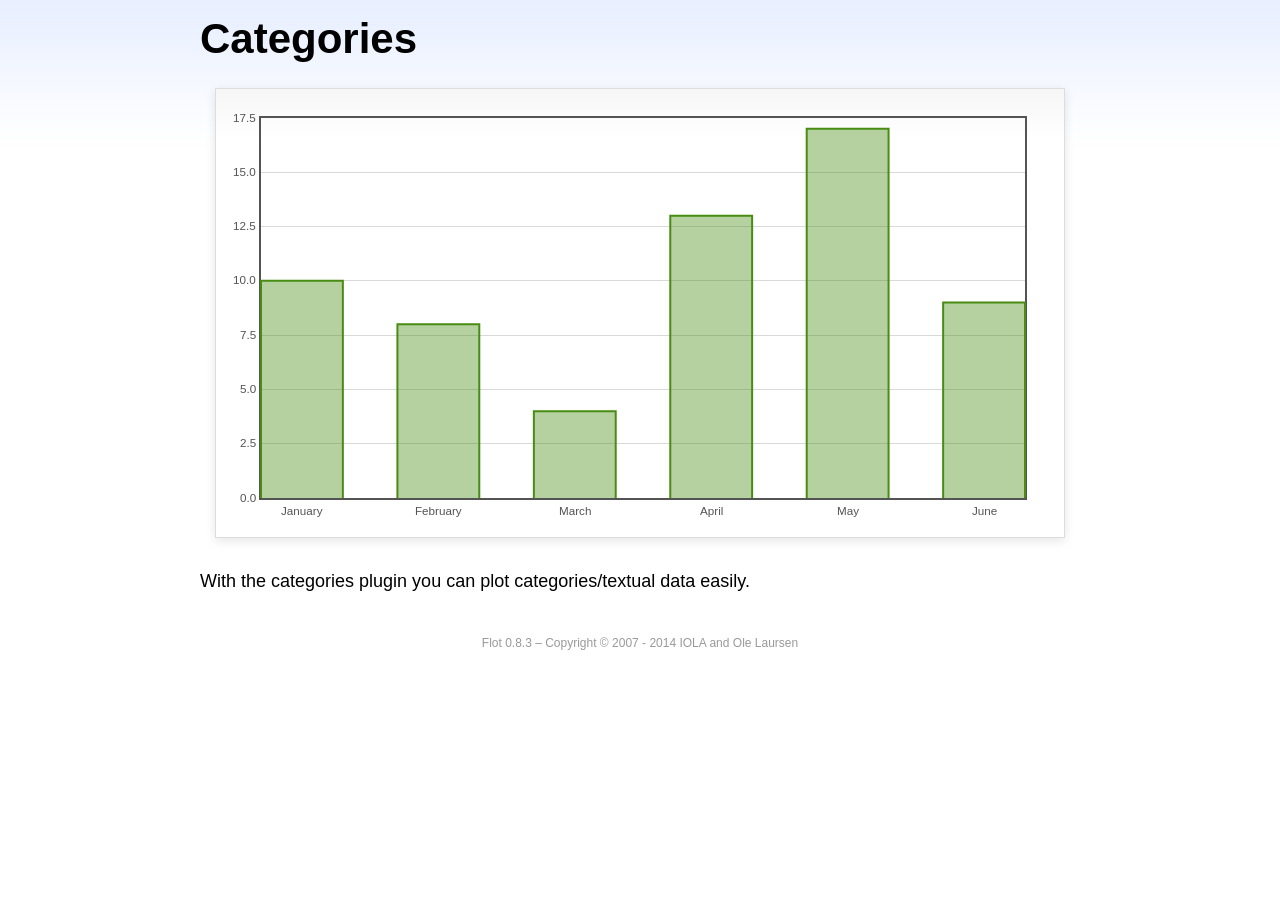
<file: assets/libs/flot/examples/categories/index.html>
<!DOCTYPE html PUBLIC "-//W3C//DTD HTML 4.01//EN" "http://www.w3.org/TR/html4/strict.dtd">
<html>
<head>
	<meta http-equiv="Content-Type" content="text/html; charset=utf-8">
	<title>Flot Examples: Categories</title>
	<link href="../examples.css" rel="stylesheet" type="text/css">
	<!--[if lte IE 8]><script language="javascript" type="text/javascript" src="../../excanvas.min.js"></script><![endif]-->
	<script language="javascript" type="text/javascript" src="../../jquery.js"></script>
	<script language="javascript" type="text/javascript" src="../../jquery.flot.js"></script>
	<script language="javascript" type="text/javascript" src="../../jquery.flot.categories.js"></script>
	<script type="text/javascript">

	$(function() {

		var data = [ ["January", 10], ["February", 8], ["March", 4], ["April", 13], ["May", 17], ["June", 9] ];

		$.plot("#placeholder", [ data ], {
			series: {
				bars: {
					show: true,
					barWidth: 0.6,
					align: "center"
				}
			},
			xaxis: {
				mode: "categories",
				tickLength: 0
			}
		});

		// Add the Flot version string to the footer

		$("#footer").prepend("Flot " + $.plot.version + " &ndash; ");
	});

	</script>
</head>
<body>

	<div id="header">
		<h2>Categories</h2>
	</div>

	<div id="content">

		<div class="demo-container">
			<div id="placeholder" class="demo-placeholder"></div>
		</div>

		<p>With the categories plugin you can plot categories/textual data easily.</p>

	</div>

	<div id="footer">
		Copyright &copy; 2007 - 2014 IOLA and Ole Laursen
	</div>

</body>
</html>
</file>
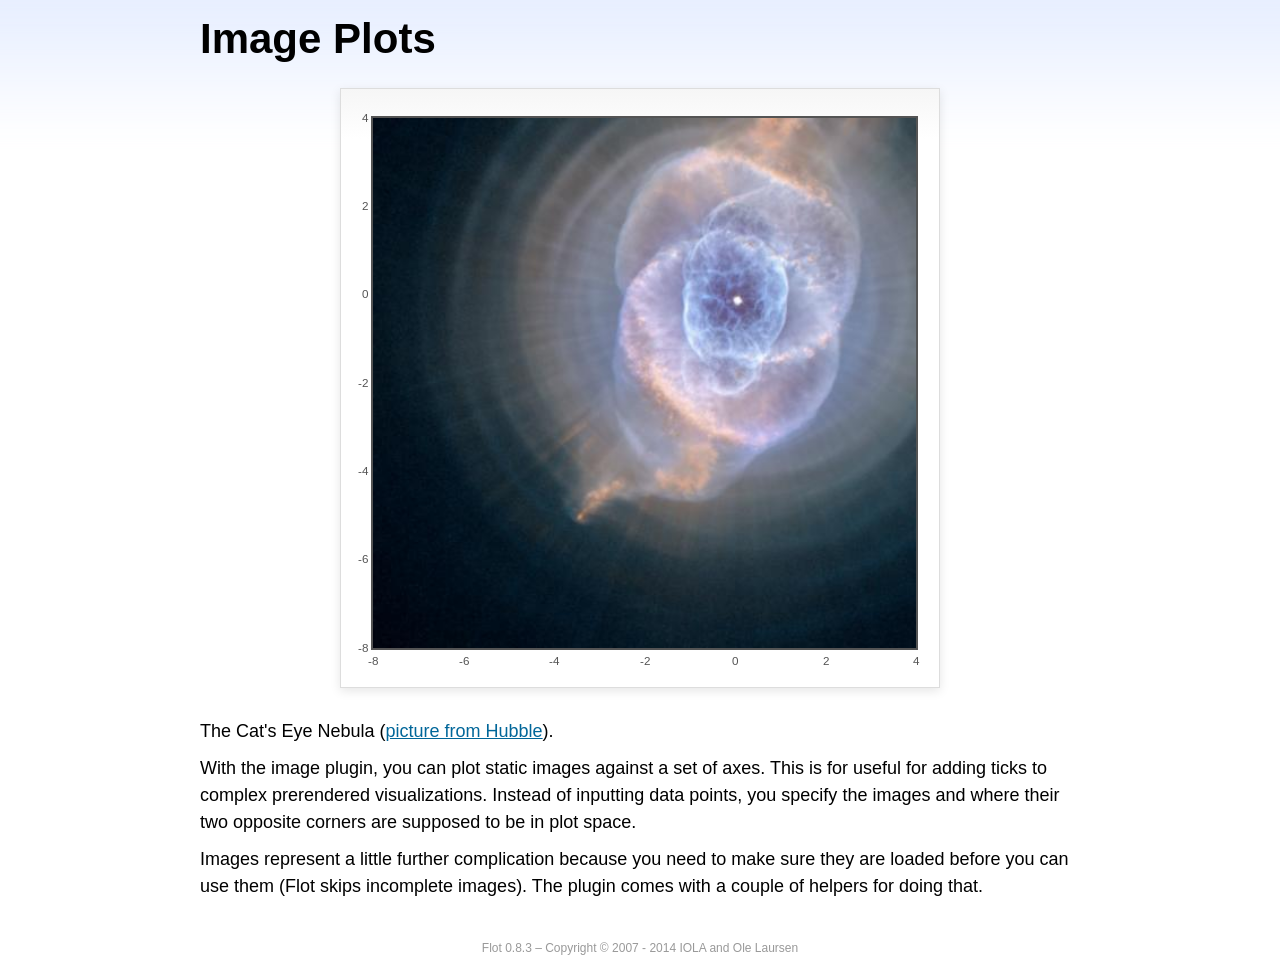
<file: assets/libs/flot/examples/image/index.html>
<!DOCTYPE html PUBLIC "-//W3C//DTD HTML 4.01//EN" "http://www.w3.org/TR/html4/strict.dtd">
<html>
<head>
	<meta http-equiv="Content-Type" content="text/html; charset=utf-8">
	<title>Flot Examples: Image Plots</title>
	<link href="../examples.css" rel="stylesheet" type="text/css">
	<!--[if lte IE 8]><script language="javascript" type="text/javascript" src="../../excanvas.min.js"></script><![endif]-->
	<script language="javascript" type="text/javascript" src="../../jquery.js"></script>
	<script language="javascript" type="text/javascript" src="../../jquery.flot.js"></script>
	<script language="javascript" type="text/javascript" src="../../jquery.flot.image.js"></script>
	<script type="text/javascript">

	$(function() {

		var data = [[["hs-2004-27-a-large-web.jpg", -10, -10, 10, 10]]];

		var options = {
			series: {
				images: {
					show: true
				}
			},
			xaxis: {
				min: -8,
				max: 4
			},
			yaxis: {
				min: -8,
				max: 4
			}
		};

		$.plot.image.loadDataImages(data, options, function () {
			$.plot("#placeholder", data, options);
		});

		// Add the Flot version string to the footer

		$("#footer").prepend("Flot " + $.plot.version + " &ndash; ");
	});

	</script>
</head>
<body>

	<div id="header">
		<h2>Image Plots</h2>
	</div>

	<div id="content">

		<div class="demo-container" style="width:600px;height:600px;">
			<div id="placeholder" class="demo-placeholder"></div>
		</div>

		<p>The Cat's Eye Nebula (<a href="http://hubblesite.org/gallery/album/nebula/pr2004027a/">picture from Hubble</a>).</p>

		<p>With the image plugin, you can plot static images against a set of axes. This is for useful for adding ticks to complex prerendered visualizations. Instead of inputting data points, you specify the images and where their two opposite corners are supposed to be in plot space.</p>

		<p>Images represent a little further complication because you need to make sure they are loaded before you can use them (Flot skips incomplete images). The plugin comes with a couple of helpers for doing that.</p>

	</div>

	<div id="footer">
		Copyright &copy; 2007 - 2014 IOLA and Ole Laursen
	</div>

</body>
</html>
</file>
<file: assets/libs/flot/css/float-chart.css>
/*
Template Name: Admin Template
Author: Wrappixel

File: scss
*/
@import url("https://fonts.googleapis.com/css?family=Rubik:300,400,500,600,700");
/*Theme Colors*/
/**
 * Table Of Content
 *
 * 	1. Color system
 *	2. Options
 *	3. Body
 *	4. Typography
 *	5. Breadcrumbs
 *	6. Cards
 *	7. Dropdowns
 *	8. Buttons
 *	9. Typography
 *	10. Progress bars
 *	11. Tables
 *	12. Forms
 *	14. Component
 */
/*============================================================== 
 flot chart
 ============================================================== */
.flot-chart {
  display: block;
  height: 300px; }

.flot-chart-content {
  width: 100%;
  height: 100%; }
</file>
<file: assets/libs/flot/examples/examples.css>
* {	padding: 0; margin: 0; vertical-align: top; }

body {
	background: url(background.png) repeat-x;
	font: 18px/1.5em "proxima-nova", Helvetica, Arial, sans-serif;
}

a {	color: #069; }
a:hover { color: #28b; }

h2 {
	margin-top: 15px;
	font: normal 32px "omnes-pro", Helvetica, Arial, sans-serif;
}

h3 {
	margin-left: 30px;
	font: normal 26px "omnes-pro", Helvetica, Arial, sans-serif;
	color: #666;
}

p {
	margin-top: 10px;
}

button {
	font-size: 18px;
	padding: 1px 7px;
}

input {
	font-size: 18px;
}

input[type=checkbox] {
	margin: 7px;
}

#header {
	position: relative;
	width: 900px;
	margin: auto;
}

#header h2 {
	margin-left: 10px;
	vertical-align: middle;
	font-size: 42px;
	font-weight: bold;
	text-decoration: none;
	color: #000;
}

#content {
	width: 880px;
	margin: 0 auto;
	padding: 10px;
}

#footer {
	margin-top: 25px;
	margin-bottom: 10px;
	text-align: center;
	font-size: 12px;
	color: #999;
}

.demo-container {
	box-sizing: border-box;
	width: 850px;
	height: 450px;
	padding: 20px 15px 15px 15px;
	margin: 15px auto 30px auto;
	border: 1px solid #ddd;
	background: #fff;
	background: linear-gradient(#f6f6f6 0, #fff 50px);
	background: -o-linear-gradient(#f6f6f6 0, #fff 50px);
	background: -ms-linear-gradient(#f6f6f6 0, #fff 50px);
	background: -moz-linear-gradient(#f6f6f6 0, #fff 50px);
	background: -webkit-linear-gradient(#f6f6f6 0, #fff 50px);
	box-shadow: 0 3px 10px rgba(0,0,0,0.15);
	-o-box-shadow: 0 3px 10px rgba(0,0,0,0.1);
	-ms-box-shadow: 0 3px 10px rgba(0,0,0,0.1);
	-moz-box-shadow: 0 3px 10px rgba(0,0,0,0.1);
	-webkit-box-shadow: 0 3px 10px rgba(0,0,0,0.1);
}

.demo-placeholder {
	width: 100%;
	height: 100%;
	font-size: 14px;
	line-height: 1.2em;
}

.legend table {
	border-spacing: 5px;
}
</file>
<file: dist/css/style.min.css>
@import url("https://fonts.googleapis.com/css?family=Nunito+Sans:300,400,600,700,800");
@import url("https://fonts.googleapis.com/css?family=Nunito+Sans:300,400,600,700,800");
@import url("https://fonts.googleapis.com/css?family=Nunito+Sans:300,400,600,700,800");
@import url(icons/font-awesome/css/fontawesome-all.css);
@import url(icons/themify-icons/themify-icons.css);
@import url(icons/material-design-iconic-font/css/materialdesignicons.min.css);
.search-box .app-search .form-control {
    border-radius: 0px
}

.topbar .dropdown-menu .with-arrow>span {
    transform: rotate(45deg);
    -ms-transform: rotate(45deg);
    -webkit-transform: rotate(45deg);
    -o-transform: rotate(45deg);
    -moz-transform: rotate(45deg)
}


/*!
 * Bootstrap v4.1.0 (https://getbootstrap.com/)
 * Copyright 2011-2018 The Bootstrap Authors
 * Copyright 2011-2018 Twitter, Inc.
 * Licensed under MIT (https://github.com/twbs/bootstrap/blob/master/LICENSE)
 */

:root {
    --blue: #2255a4;
    --indigo: #6610f2;
    --purple: #7460ee;
    --pink: #f74d4d;
    --red: #da542e;
    --orange: #fb8c00;
    --yellow: #ffb848;
    --green: #28b779;
    --teal: #20c997;
    --cyan: #27a9e3;
    --white: #fff;
    --gray: #6c757d;
    --gray-dark: #343a40;
    --blue: #2255a4;
    --indigo: #6610f2;
    --purple: #7460ee;
    --pink: #f74d4d;
    --red: #da542e;
    --orange: #fb8c00;
    --yellow: #ffb848;
    --green: #28b779;
    --teal: #20c997;
    --cyan: #27a9e3;
    --white: #fff;
    --gray: #6c757d;
    --primary: #7460ee;
    --secondary: #6c757d;
    --success: #28b779;
    --info: #2255a4;
    --warning: #ffb848;
    --danger: #da542e;
    --light: #f8f9fa;
    --dark: #343a40;
    --cyan: #27a9e3;
    --orange: #fb8c00;
    --purple: #7460ee;
    --breakpoint-xs: 0;
    --breakpoint-sm: 576px;
    --breakpoint-md: 768px;
    --breakpoint-lg: 992px;
    --breakpoint-xl: 1600px;
    --font-family-sans-serif: "Nunito Sans", sans-serif;
    --font-family-monospace: SFMono-Regular, Menlo, Monaco, Consolas, "Liberation Mono", "Courier New", monospace
}

*,
:after,
:before {
    -webkit-box-sizing: border-box;
    box-sizing: border-box
}

html {
    font-family: sans-serif;
    line-height: 1.15;
    -webkit-text-size-adjust: 100%;
    -ms-text-size-adjust: 100%;
    -ms-overflow-style: scrollbar;
    -webkit-tap-highlight-color: transparent
}

@-ms-viewport {
    width: device-width
}

article,
aside,
dialog,
figcaption,
figure,
footer,
header,
hgroup,
main,
nav,
section {
    display: block
}

body {
    margin: 0;
    font-family: "Nunito Sans", sans-serif;
    font-size: 0.875rem;
    font-weight: 400;
    line-height: 1.5;
    color: #3e5569;
    text-align: left;
    background-color: #eeeeee
}

[tabindex="-1"]:focus {
    outline: 0!important
}

hr {
    -webkit-box-sizing: content-box;
    box-sizing: content-box;
    height: 0;
    overflow: visible
}

h1,
h2,
h3,
h4,
h5,
h6 {
    margin-top: 0;
    margin-bottom: 0.5rem
}

p {
    margin-top: 0;
    margin-bottom: 1rem
}

abbr[data-original-title],
abbr[title] {
    text-decoration: underline;
    -webkit-text-decoration: underline dotted;
    text-decoration: underline dotted;
    cursor: help;
    border-bottom: 0
}

address {
    margin-bottom: 1rem;
    font-style: normal;
    line-height: inherit
}

dl,
ol,
ul {
    margin-top: 0;
    margin-bottom: 1rem
}

ol ol,
ol ul,
ul ol,
ul ul {
    margin-bottom: 0
}

dt {
    font-weight: 800
}

dd {
    margin-bottom: .5rem;
    margin-left: 0
}

blockquote {
    margin: 0 0 1rem
}

dfn {
    font-style: italic
}

b,
strong {
    font-weight: bolder
}

small {
    font-size: 80%
}

sub,
sup {
    position: relative;
    font-size: 75%;
    line-height: 0;
    vertical-align: baseline
}

sub {
    bottom: -.25em
}

sup {
    top: -.5em
}

a {
    color: #7460ee;
    text-decoration: none;
    background-color: transparent;
    -webkit-text-decoration-skip: objects
}

a:hover {
    color: #381be7;
    text-decoration: underline
}

a:not([href]):not([tabindex]) {
    color: inherit;
    text-decoration: none
}

a:not([href]):not([tabindex]):focus,
a:not([href]):not([tabindex]):hover {
    color: inherit;
    text-decoration: none
}

a:not([href]):not([tabindex]):focus {
    outline: 0
}

code,
kbd,
pre,
samp {
    font-family: monospace, monospace;
    font-size: 1em
}

pre {
    margin-top: 0;
    margin-bottom: 1rem;
    overflow: auto;
    -ms-overflow-style: scrollbar
}

figure {
    margin: 0 0 1rem
}

img {
    vertical-align: middle;
    border-style: none
}

svg:not(:root) {
    overflow: hidden
}

table {
    border-collapse: collapse
}

caption {
    padding-top: 1rem;
    padding-bottom: 1rem;
    color: #a1aab2;
    text-align: left;
    caption-side: bottom
}

th {
    text-align: inherit
}

label {
    display: inline-block;
    margin-bottom: 0.5rem
}

button {
    border-radius: 0
}

button:focus {
    outline: 1px dotted;
    outline: 5px auto -webkit-focus-ring-color
}

button,
input,
optgroup,
select,
textarea {
    margin: 0;
    font-family: inherit;
    font-size: inherit;
    line-height: inherit
}

button,
input {
    overflow: visible
}

button,
select {
    text-transform: none
}

[type=reset],
[type=submit],
button,
html [type=button] {
    -webkit-appearance: button
}

[type=button]::-moz-focus-inner,
[type=reset]::-moz-focus-inner,
[type=submit]::-moz-focus-inner,
button::-moz-focus-inner {
    padding: 0;
    border-style: none
}

input[type=checkbox],
input[type=radio] {
    -webkit-box-sizing: border-box;
    box-sizing: border-box;
    padding: 0
}

input[type=date],
input[type=datetime-local],
input[type=month],
input[type=time] {
    -webkit-appearance: listbox
}

textarea {
    overflow: auto;
    resize: vertical
}

fieldset {
    min-width: 0;
    padding: 0;
    margin: 0;
    border: 0
}

legend {
    display: block;
    width: 100%;
    max-width: 100%;
    padding: 0;
    margin-bottom: .5rem;
    font-size: 1.5rem;
    line-height: inherit;
    color: inherit;
    white-space: normal
}

progress {
    vertical-align: baseline
}

[type=number]::-webkit-inner-spin-button,
[type=number]::-webkit-outer-spin-button {
    height: auto
}

[type=search] {
    outline-offset: -2px;
    -webkit-appearance: none
}

[type=search]::-webkit-search-cancel-button,
[type=search]::-webkit-search-decoration {
    -webkit-appearance: none
}

::-webkit-file-upload-button {
    font: inherit;
    -webkit-appearance: button
}

output {
    display: inline-block
}

summary {
    display: list-item;
    cursor: pointer
}

template {
    display: none
}

[hidden] {
    display: none!important
}

.h1,
.h2,
.h3,
.h4,
.h5,
.h6,
h1,
h2,
h3,
h4,
h5,
h6 {
    margin-bottom: 0.5rem;
    font-family: inherit;
    font-weight: 700;
    line-height: 1.2;
    color: inherit
}

.h1,
h1 {
    font-size: 36px
}

.h2,
h2 {
    font-size: 30px
}

.h3,
h3 {
    font-size: 24px
}

.h4,
h4 {
    font-size: 18px
}

.h5,
h5 {
    font-size: 16px
}

.h6,
h6 {
    font-size: 14px
}

.lead {
    font-size: 1.09375rem;
    font-weight: 300
}

.display-1 {
    font-size: 6rem;
    font-weight: 300;
    line-height: 1.2
}

.display-2 {
    font-size: 5.5rem;
    font-weight: 300;
    line-height: 1.2
}

.display-3 {
    font-size: 4.5rem;
    font-weight: 300;
    line-height: 1.2
}

.display-4 {
    font-size: 3.5rem;
    font-weight: 300;
    line-height: 1.2
}

hr {
    margin-top: 1rem;
    margin-bottom: 1rem;
    border: 0;
    border-top: 1px solid rgba(0, 0, 0, 0.1)
}

.small,
small {
    font-size: 80%;
    font-weight: 400
}

.mark,
mark {
    padding: 0.2em;
    background-color: #fcf8e3
}

.list-unstyled {
    padding-left: 0;
    list-style: none
}

.list-inline {
    padding-left: 0;
    list-style: none
}

.list-inline-item {
    display: inline-block
}

.list-inline-item:not(:last-child) {
    margin-right: 0.5rem
}

.initialism {
    font-size: 90%;
    text-transform: uppercase
}

.blockquote {
    margin-bottom: 1rem;
    font-size: 1.09375rem
}

.blockquote-footer {
    display: block;
    font-size: 80%;
    color: #6c757d
}

.blockquote-footer:before {
    content: "\2014 \00A0"
}

.img-fluid {
    max-width: 100%;
    height: auto
}

.img-thumbnail {
    padding: 0.25rem;
    background-color: #eeeeee;
    border: 1px solid #dee2e6;
    border-radius: 2px;
    max-width: 100%;
    height: auto
}

.figure {
    display: inline-block
}

.figure-img {
    margin-bottom: 0.5rem;
    line-height: 1
}

.figure-caption {
    font-size: 90%;
    color: #6c757d
}

code,
kbd,
pre,
samp {
    font-family: SFMono-Regular, Menlo, Monaco, Consolas, "Liberation Mono", "Courier New", monospace
}

code {
    font-size: 87.5%;
    color: #f74d4d;
    word-break: break-word
}

a>code {
    color: inherit
}

kbd {
    padding: 0.2rem 0.4rem;
    font-size: 87.5%;
    color: #fff;
    background-color: #212529;
    border-radius: 1px
}

kbd kbd {
    padding: 0;
    font-size: 100%;
    font-weight: 800
}

pre {
    display: block;
    font-size: 87.5%;
    color: #212529
}

pre code {
    font-size: inherit;
    color: inherit;
    word-break: normal
}

.pre-scrollable {
    max-height: 340px;
    overflow-y: scroll
}

.container {
    width: 100%;
    padding-right: 10px;
    padding-left: 10px;
    margin-right: auto;
    margin-left: auto
}

@media (min-width:576px) {
    .container {
        max-width: 540px
    }
}

@media (min-width:768px) {
    .container {
        max-width: 720px
    }
}

@media (min-width:992px) {
    .container {
        max-width: 960px
    }
}

@media (min-width:1600px) {
    .container {
        max-width: 1140px
    }
}

.container-fluid {
    width: 100%;
    padding-right: 10px;
    padding-left: 10px;
    margin-right: auto;
    margin-left: auto
}

.row {
    display: -webkit-box;
    display: -ms-flexbox;
    display: flex;
    -ms-flex-wrap: wrap;
    flex-wrap: wrap;
    margin-right: -10px;
    margin-left: -10px
}

.no-gutters {
    margin-right: 0;
    margin-left: 0
}

.no-gutters>.col,
.no-gutters>[class*=col-] {
    padding-right: 0;
    padding-left: 0
}

.col,
.col-1,
.col-2,
.col-3,
.col-4,
.col-5,
.col-6,
.col-7,
.col-8,
.col-9,
.col-10,
.col-11,
.col-12,
.col-auto,
.col-lg,
.col-lg-1,
.col-lg-2,
.col-lg-3,
.col-lg-4,
.col-lg-5,
.col-lg-6,
.col-lg-7,
.col-lg-8,
.col-lg-9,
.col-lg-10,
.col-lg-11,
.col-lg-12,
.col-lg-auto,
.col-md,
.col-md-1,
.col-md-2,
.col-md-3,
.col-md-4,
.col-md-5,
.col-md-6,
.col-md-7,
.col-md-8,
.col-md-9,
.col-md-10,
.col-md-11,
.col-md-12,
.col-md-auto,
.col-sm,
.col-sm-1,
.col-sm-2,
.col-sm-3,
.col-sm-4,
.col-sm-5,
.col-sm-6,
.col-sm-7,
.col-sm-8,
.col-sm-9,
.col-sm-10,
.col-sm-11,
.col-sm-12,
.col-sm-auto,
.col-xl,
.col-xl-1,
.col-xl-2,
.col-xl-3,
.col-xl-4,
.col-xl-5,
.col-xl-6,
.col-xl-7,
.col-xl-8,
.col-xl-9,
.col-xl-10,
.col-xl-11,
.col-xl-12,
.col-xl-auto {
    position: relative;
    width: 100%;
    min-height: 1px;
    padding-right: 10px;
    padding-left: 10px
}

.col {
    -ms-flex-preferred-size: 0;
    flex-basis: 0;
    -webkit-box-flex: 1;
    -ms-flex-positive: 1;
    flex-grow: 1;
    max-width: 100%
}

.col-auto {
    -webkit-box-flex: 0;
    -ms-flex: 0 0 auto;
    flex: 0 0 auto;
    width: auto;
    max-width: none
}

.col-1 {
    -webkit-box-flex: 0;
    -ms-flex: 0 0 8.33333%;
    flex: 0 0 8.33333%;
    max-width: 8.33333%
}

.col-2 {
    -webkit-box-flex: 0;
    -ms-flex: 0 0 16.66667%;
    flex: 0 0 16.66667%;
    max-width: 16.66667%
}

.col-3 {
    -webkit-box-flex: 0;
    -ms-flex: 0 0 25%;
    flex: 0 0 25%;
    max-width: 25%
}

.col-4 {
    -webkit-box-flex: 0;
    -ms-flex: 0 0 33.33333%;
    flex: 0 0 33.33333%;
    max-width: 33.33333%
}

.col-5 {
    -webkit-box-flex: 0;
    -ms-flex: 0 0 41.66667%;
    flex: 0 0 41.66667%;
    max-width: 41.66667%
}

.col-6 {
    -webkit-box-flex: 0;
    -ms-flex: 0 0 50%;
    flex: 0 0 50%;
    max-width: 50%
}

.col-7 {
    -webkit-box-flex: 0;
    -ms-flex: 0 0 58.33333%;
    flex: 0 0 58.33333%;
    max-width: 58.33333%
}

.col-8 {
    -webkit-box-flex: 0;
    -ms-flex: 0 0 66.66667%;
    flex: 0 0 66.66667%;
    max-width: 66.66667%
}

.col-9 {
    -webkit-box-flex: 0;
    -ms-flex: 0 0 75%;
    flex: 0 0 75%;
    max-width: 75%
}

.col-10 {
    -webkit-box-flex: 0;
    -ms-flex: 0 0 83.33333%;
    flex: 0 0 83.33333%;
    max-width: 83.33333%
}

.col-11 {
    -webkit-box-flex: 0;
    -ms-flex: 0 0 91.66667%;
    flex: 0 0 91.66667%;
    max-width: 91.66667%
}

.col-12 {
    -webkit-box-flex: 0;
    -ms-flex: 0 0 100%;
    flex: 0 0 100%;
    max-width: 100%
}

.order-first {
    -webkit-box-ordinal-group: 0;
    -ms-flex-order: -1;
    order: -1
}

.order-last {
    -webkit-box-ordinal-group: 14;
    -ms-flex-order: 13;
    order: 13
}

.order-0 {
    -webkit-box-ordinal-group: 1;
    -ms-flex-order: 0;
    order: 0
}

.order-1 {
    -webkit-box-ordinal-group: 2;
    -ms-flex-order: 1;
    order: 1
}

.order-2 {
    -webkit-box-ordinal-group: 3;
    -ms-flex-order: 2;
    order: 2
}

.order-3 {
    -webkit-box-ordinal-group: 4;
    -ms-flex-order: 3;
    order: 3
}

.order-4 {
    -webkit-box-ordinal-group: 5;
    -ms-flex-order: 4;
    order: 4
}

.order-5 {
    -webkit-box-ordinal-group: 6;
    -ms-flex-order: 5;
    order: 5
}

.order-6 {
    -webkit-box-ordinal-group: 7;
    -ms-flex-order: 6;
    order: 6
}

.order-7 {
    -webkit-box-ordinal-group: 8;
    -ms-flex-order: 7;
    order: 7
}

.order-8 {
    -webkit-box-ordinal-group: 9;
    -ms-flex-order: 8;
    order: 8
}

.order-9 {
    -webkit-box-ordinal-group: 10;
    -ms-flex-order: 9;
    order: 9
}

.order-10 {
    -webkit-box-ordinal-group: 11;
    -ms-flex-order: 10;
    order: 10
}

.order-11 {
    -webkit-box-ordinal-group: 12;
    -ms-flex-order: 11;
    order: 11
}

.order-12 {
    -webkit-box-ordinal-group: 13;
    -ms-flex-order: 12;
    order: 12
}

.offset-1 {
    margin-left: 8.33333%
}

.offset-2 {
    margin-left: 16.66667%
}

.offset-3 {
    margin-left: 25%
}

.offset-4 {
    margin-left: 33.33333%
}

.offset-5 {
    margin-left: 41.66667%
}

.offset-6 {
    margin-left: 50%
}

.offset-7 {
    margin-left: 58.33333%
}

.offset-8 {
    margin-left: 66.66667%
}

.offset-9 {
    margin-left: 75%
}

.offset-10 {
    margin-left: 83.33333%
}

.offset-11 {
    margin-left: 91.66667%
}

@media (min-width:576px) {
    .col-sm {
        -ms-flex-preferred-size: 0;
        flex-basis: 0;
        -webkit-box-flex: 1;
        -ms-flex-positive: 1;
        flex-grow: 1;
        max-width: 100%
    }
    .col-sm-auto {
        -webkit-box-flex: 0;
        -ms-flex: 0 0 auto;
        flex: 0 0 auto;
        width: auto;
        max-width: none
    }
    .col-sm-1 {
        -webkit-box-flex: 0;
        -ms-flex: 0 0 8.33333%;
        flex: 0 0 8.33333%;
        max-width: 8.33333%
    }
    .col-sm-2 {
        -webkit-box-flex: 0;
        -ms-flex: 0 0 16.66667%;
        flex: 0 0 16.66667%;
        max-width: 16.66667%
    }
    .col-sm-3 {
        -webkit-box-flex: 0;
        -ms-flex: 0 0 25%;
        flex: 0 0 25%;
        max-width: 25%
    }
    .col-sm-4 {
        -webkit-box-flex: 0;
        -ms-flex: 0 0 33.33333%;
        flex: 0 0 33.33333%;
        max-width: 33.33333%
    }
    .col-sm-5 {
        -webkit-box-flex: 0;
        -ms-flex: 0 0 41.66667%;
        flex: 0 0 41.66667%;
        max-width: 41.66667%
    }
    .col-sm-6 {
        -webkit-box-flex: 0;
        -ms-flex: 0 0 50%;
        flex: 0 0 50%;
        max-width: 50%
    }
    .col-sm-7 {
        -webkit-box-flex: 0;
        -ms-flex: 0 0 58.33333%;
        flex: 0 0 58.33333%;
        max-width: 58.33333%
    }
    .col-sm-8 {
        -webkit-box-flex: 0;
        -ms-flex: 0 0 66.66667%;
        flex: 0 0 66.66667%;
        max-width: 66.66667%
    }
    .col-sm-9 {
        -webkit-box-flex: 0;
        -ms-flex: 0 0 75%;
        flex: 0 0 75%;
        max-width: 75%
    }
    .col-sm-10 {
        -webkit-box-flex: 0;
        -ms-flex: 0 0 83.33333%;
        flex: 0 0 83.33333%;
        max-width: 83.33333%
    }
    .col-sm-11 {
        -webkit-box-flex: 0;
        -ms-flex: 0 0 91.66667%;
        flex: 0 0 91.66667%;
        max-width: 91.66667%
    }
    .col-sm-12 {
        -webkit-box-flex: 0;
        -ms-flex: 0 0 100%;
        flex: 0 0 100%;
        max-width: 100%
    }
    .order-sm-first {
        -webkit-box-ordinal-group: 0;
        -ms-flex-order: -1;
        order: -1
    }
    .order-sm-last {
        -webkit-box-ordinal-group: 14;
        -ms-flex-order: 13;
        order: 13
    }
    .order-sm-0 {
        -webkit-box-ordinal-group: 1;
        -ms-flex-order: 0;
        order: 0
    }
    .order-sm-1 {
        -webkit-box-ordinal-group: 2;
        -ms-flex-order: 1;
        order: 1
    }
    .order-sm-2 {
        -webkit-box-ordinal-group: 3;
        -ms-flex-order: 2;
        order: 2
    }
    .order-sm-3 {
        -webkit-box-ordinal-group: 4;
        -ms-flex-order: 3;
        order: 3
    }
    .order-sm-4 {
        -webkit-box-ordinal-group: 5;
        -ms-flex-order: 4;
        order: 4
    }
    .order-sm-5 {
        -webkit-box-ordinal-group: 6;
        -ms-flex-order: 5;
        order: 5
    }
    .order-sm-6 {
        -webkit-box-ordinal-group: 7;
        -ms-flex-order: 6;
        order: 6
    }
    .order-sm-7 {
        -webkit-box-ordinal-group: 8;
        -ms-flex-order: 7;
        order: 7
    }
    .order-sm-8 {
        -webkit-box-ordinal-group: 9;
        -ms-flex-order: 8;
        order: 8
    }
    .order-sm-9 {
        -webkit-box-ordinal-group: 10;
        -ms-flex-order: 9;
        order: 9
    }
    .order-sm-10 {
        -webkit-box-ordinal-group: 11;
        -ms-flex-order: 10;
        order: 10
    }
    .order-sm-11 {
        -webkit-box-ordinal-group: 12;
        -ms-flex-order: 11;
        order: 11
    }
    .order-sm-12 {
        -webkit-box-ordinal-group: 13;
        -ms-flex-order: 12;
        order: 12
    }
    .offset-sm-0 {
        margin-left: 0
    }
    .offset-sm-1 {
        margin-left: 8.33333%
    }
    .offset-sm-2 {
        margin-left: 16.66667%
    }
    .offset-sm-3 {
        margin-left: 25%
    }
    .offset-sm-4 {
        margin-left: 33.33333%
    }
    .offset-sm-5 {
        margin-left: 41.66667%
    }
    .offset-sm-6 {
        margin-left: 50%
    }
    .offset-sm-7 {
        margin-left: 58.33333%
    }
    .offset-sm-8 {
        margin-left: 66.66667%
    }
    .offset-sm-9 {
        margin-left: 75%
    }
    .offset-sm-10 {
        margin-left: 83.33333%
    }
    .offset-sm-11 {
        margin-left: 91.66667%
    }
}

@media (min-width:768px) {
    .col-md {
        -ms-flex-preferred-size: 0;
        flex-basis: 0;
        -webkit-box-flex: 1;
        -ms-flex-positive: 1;
        flex-grow: 1;
        max-width: 100%
    }
    .col-md-auto {
        -webkit-box-flex: 0;
        -ms-flex: 0 0 auto;
        flex: 0 0 auto;
        width: auto;
        max-width: none
    }
    .col-md-1 {
        -webkit-box-flex: 0;
        -ms-flex: 0 0 8.33333%;
        flex: 0 0 8.33333%;
        max-width: 8.33333%
    }
    .col-md-2 {
        -webkit-box-flex: 0;
        -ms-flex: 0 0 16.66667%;
        flex: 0 0 16.66667%;
        max-width: 16.66667%
    }
    .col-md-3 {
        -webkit-box-flex: 0;
        -ms-flex: 0 0 25%;
        flex: 0 0 25%;
        max-width: 25%
    }
    .col-md-4 {
        -webkit-box-flex: 0;
        -ms-flex: 0 0 33.33333%;
        flex: 0 0 33.33333%;
        max-width: 33.33333%
    }
    .col-md-5 {
        -webkit-box-flex: 0;
        -ms-flex: 0 0 41.66667%;
        flex: 0 0 41.66667%;
        max-width: 41.66667%
    }
    .col-md-6 {
        -webkit-box-flex: 0;
        -ms-flex: 0 0 50%;
        flex: 0 0 50%;
        max-width: 50%
    }
    .col-md-7 {
        -webkit-box-flex: 0;
        -ms-flex: 0 0 58.33333%;
        flex: 0 0 58.33333%;
        max-width: 58.33333%
    }
    .col-md-8 {
        -webkit-box-flex: 0;
        -ms-flex: 0 0 66.66667%;
        flex: 0 0 66.66667%;
        max-width: 66.66667%
    }
    .col-md-9 {
        -webkit-box-flex: 0;
        -ms-flex: 0 0 75%;
        flex: 0 0 75%;
        max-width: 75%
    }
    .col-md-10 {
        -webkit-box-flex: 0;
        -ms-flex: 0 0 83.33333%;
        flex: 0 0 83.33333%;
        max-width: 83.33333%
    }
    .col-md-11 {
        -webkit-box-flex: 0;
        -ms-flex: 0 0 91.66667%;
        flex: 0 0 91.66667%;
        max-width: 91.66667%
    }
    .col-md-12 {
        -webkit-box-flex: 0;
        -ms-flex: 0 0 100%;
        flex: 0 0 100%;
        max-width: 100%
    }
    .order-md-first {
        -webkit-box-ordinal-group: 0;
        -ms-flex-order: -1;
        order: -1
    }
    .order-md-last {
        -webkit-box-ordinal-group: 14;
        -ms-flex-order: 13;
        order: 13
    }
    .order-md-0 {
        -webkit-box-ordinal-group: 1;
        -ms-flex-order: 0;
        order: 0
    }
    .order-md-1 {
        -webkit-box-ordinal-group: 2;
        -ms-flex-order: 1;
        order: 1
    }
    .order-md-2 {
        -webkit-box-ordinal-group: 3;
        -ms-flex-order: 2;
        order: 2
    }
    .order-md-3 {
        -webkit-box-ordinal-group: 4;
        -ms-flex-order: 3;
        order: 3
    }
    .order-md-4 {
        -webkit-box-ordinal-group: 5;
        -ms-flex-order: 4;
        order: 4
    }
    .order-md-5 {
        -webkit-box-ordinal-group: 6;
        -ms-flex-order: 5;
        order: 5
    }
    .order-md-6 {
        -webkit-box-ordinal-group: 7;
        -ms-flex-order: 6;
        order: 6
    }
    .order-md-7 {
        -webkit-box-ordinal-group: 8;
        -ms-flex-order: 7;
        order: 7
    }
    .order-md-8 {
        -webkit-box-ordinal-group: 9;
        -ms-flex-order: 8;
        order: 8
    }
    .order-md-9 {
        -webkit-box-ordinal-group: 10;
        -ms-flex-order: 9;
        order: 9
    }
    .order-md-10 {
        -webkit-box-ordinal-group: 11;
        -ms-flex-order: 10;
        order: 10
    }
    .order-md-11 {
        -webkit-box-ordinal-group: 12;
        -ms-flex-order: 11;
        order: 11
    }
    .order-md-12 {
        -webkit-box-ordinal-group: 13;
        -ms-flex-order: 12;
        order: 12
    }
    .offset-md-0 {
        margin-left: 0
    }
    .offset-md-1 {
        margin-left: 8.33333%
    }
    .offset-md-2 {
        margin-left: 16.66667%
    }
    .offset-md-3 {
        margin-left: 25%
    }
    .offset-md-4 {
        margin-left: 33.33333%
    }
    .offset-md-5 {
        margin-left: 41.66667%
    }
    .offset-md-6 {
        margin-left: 50%
    }
    .offset-md-7 {
        margin-left: 58.33333%
    }
    .offset-md-8 {
        margin-left: 66.66667%
    }
    .offset-md-9 {
        margin-left: 75%
    }
    .offset-md-10 {
        margin-left: 83.33333%
    }
    .offset-md-11 {
        margin-left: 91.66667%
    }
}

@media (min-width:992px) {
    .col-lg {
        -ms-flex-preferred-size: 0;
        flex-basis: 0;
        -webkit-box-flex: 1;
        -ms-flex-positive: 1;
        flex-grow: 1;
        max-width: 100%
    }
    .col-lg-auto {
        -webkit-box-flex: 0;
        -ms-flex: 0 0 auto;
        flex: 0 0 auto;
        width: auto;
        max-width: none
    }
    .col-lg-1 {
        -webkit-box-flex: 0;
        -ms-flex: 0 0 8.33333%;
        flex: 0 0 8.33333%;
        max-width: 8.33333%
    }
    .col-lg-2 {
        -webkit-box-flex: 0;
        -ms-flex: 0 0 16.66667%;
        flex: 0 0 16.66667%;
        max-width: 16.66667%
    }
    .col-lg-3 {
        -webkit-box-flex: 0;
        -ms-flex: 0 0 25%;
        flex: 0 0 25%;
        max-width: 25%
    }
    .col-lg-4 {
        -webkit-box-flex: 0;
        -ms-flex: 0 0 33.33333%;
        flex: 0 0 33.33333%;
        max-width: 33.33333%
    }
    .col-lg-5 {
        -webkit-box-flex: 0;
        -ms-flex: 0 0 41.66667%;
        flex: 0 0 41.66667%;
        max-width: 41.66667%
    }
    .col-lg-6 {
        -webkit-box-flex: 0;
        -ms-flex: 0 0 50%;
        flex: 0 0 50%;
        max-width: 50%
    }
    .col-lg-7 {
        -webkit-box-flex: 0;
        -ms-flex: 0 0 58.33333%;
        flex: 0 0 58.33333%;
        max-width: 58.33333%
    }
    .col-lg-8 {
        -webkit-box-flex: 0;
        -ms-flex: 0 0 66.66667%;
        flex: 0 0 66.66667%;
        max-width: 66.66667%
    }
    .col-lg-9 {
        -webkit-box-flex: 0;
        -ms-flex: 0 0 75%;
        flex: 0 0 75%;
        max-width: 75%
    }
    .col-lg-10 {
        -webkit-box-flex: 0;
        -ms-flex: 0 0 83.33333%;
        flex: 0 0 83.33333%;
        max-width: 83.33333%
    }
    .col-lg-11 {
        -webkit-box-flex: 0;
        -ms-flex: 0 0 91.66667%;
        flex: 0 0 91.66667%;
        max-width: 91.66667%
    }
    .col-lg-12 {
        -webkit-box-flex: 0;
        -ms-flex: 0 0 100%;
        flex: 0 0 100%;
        max-width: 100%
    }
    .order-lg-first {
        -webkit-box-ordinal-group: 0;
        -ms-flex-order: -1;
        order: -1
    }
    .order-lg-last {
        -webkit-box-ordinal-group: 14;
        -ms-flex-order: 13;
        order: 13
    }
    .order-lg-0 {
        -webkit-box-ordinal-group: 1;
        -ms-flex-order: 0;
        order: 0
    }
    .order-lg-1 {
        -webkit-box-ordinal-group: 2;
        -ms-flex-order: 1;
        order: 1
    }
    .order-lg-2 {
        -webkit-box-ordinal-group: 3;
        -ms-flex-order: 2;
        order: 2
    }
    .order-lg-3 {
        -webkit-box-ordinal-group: 4;
        -ms-flex-order: 3;
        order: 3
    }
    .order-lg-4 {
        -webkit-box-ordinal-group: 5;
        -ms-flex-order: 4;
        order: 4
    }
    .order-lg-5 {
        -webkit-box-ordinal-group: 6;
        -ms-flex-order: 5;
        order: 5
    }
    .order-lg-6 {
        -webkit-box-ordinal-group: 7;
        -ms-flex-order: 6;
        order: 6
    }
    .order-lg-7 {
        -webkit-box-ordinal-group: 8;
        -ms-flex-order: 7;
        order: 7
    }
    .order-lg-8 {
        -webkit-box-ordinal-group: 9;
        -ms-flex-order: 8;
        order: 8
    }
    .order-lg-9 {
        -webkit-box-ordinal-group: 10;
        -ms-flex-order: 9;
        order: 9
    }
    .order-lg-10 {
        -webkit-box-ordinal-group: 11;
        -ms-flex-order: 10;
        order: 10
    }
    .order-lg-11 {
        -webkit-box-ordinal-group: 12;
        -ms-flex-order: 11;
        order: 11
    }
    .order-lg-12 {
        -webkit-box-ordinal-group: 13;
        -ms-flex-order: 12;
        order: 12
    }
    .offset-lg-0 {
        margin-left: 0
    }
    .offset-lg-1 {
        margin-left: 8.33333%
    }
    .offset-lg-2 {
        margin-left: 16.66667%
    }
    .offset-lg-3 {
        margin-left: 25%
    }
    .offset-lg-4 {
        margin-left: 33.33333%
    }
    .offset-lg-5 {
        margin-left: 41.66667%
    }
    .offset-lg-6 {
        margin-left: 50%
    }
    .offset-lg-7 {
        margin-left: 58.33333%
    }
    .offset-lg-8 {
        margin-left: 66.66667%
    }
    .offset-lg-9 {
        margin-left: 75%
    }
    .offset-lg-10 {
        margin-left: 83.33333%
    }
    .offset-lg-11 {
        margin-left: 91.66667%
    }
}

@media (min-width:1600px) {
    .col-xl {
        -ms-flex-preferred-size: 0;
        flex-basis: 0;
        -webkit-box-flex: 1;
        -ms-flex-positive: 1;
        flex-grow: 1;
        max-width: 100%
    }
    .col-xl-auto {
        -webkit-box-flex: 0;
        -ms-flex: 0 0 auto;
        flex: 0 0 auto;
        width: auto;
        max-width: none
    }
    .col-xl-1 {
        -webkit-box-flex: 0;
        -ms-flex: 0 0 8.33333%;
        flex: 0 0 8.33333%;
        max-width: 8.33333%
    }
    .col-xl-2 {
        -webkit-box-flex: 0;
        -ms-flex: 0 0 16.66667%;
        flex: 0 0 16.66667%;
        max-width: 16.66667%
    }
    .col-xl-3 {
        -webkit-box-flex: 0;
        -ms-flex: 0 0 25%;
        flex: 0 0 25%;
        max-width: 25%
    }
    .col-xl-4 {
        -webkit-box-flex: 0;
        -ms-flex: 0 0 33.33333%;
        flex: 0 0 33.33333%;
        max-width: 33.33333%
    }
    .col-xl-5 {
        -webkit-box-flex: 0;
        -ms-flex: 0 0 41.66667%;
        flex: 0 0 41.66667%;
        max-width: 41.66667%
    }
    .col-xl-6 {
        -webkit-box-flex: 0;
        -ms-flex: 0 0 50%;
        flex: 0 0 50%;
        max-width: 50%
    }
    .col-xl-7 {
        -webkit-box-flex: 0;
        -ms-flex: 0 0 58.33333%;
        flex: 0 0 58.33333%;
        max-width: 58.33333%
    }
    .col-xl-8 {
        -webkit-box-flex: 0;
        -ms-flex: 0 0 66.66667%;
        flex: 0 0 66.66667%;
        max-width: 66.66667%
    }
    .col-xl-9 {
        -webkit-box-flex: 0;
        -ms-flex: 0 0 75%;
        flex: 0 0 75%;
        max-width: 75%
    }
    .col-xl-10 {
        -webkit-box-flex: 0;
        -ms-flex: 0 0 83.33333%;
        flex: 0 0 83.33333%;
        max-width: 83.33333%
    }
    .col-xl-11 {
        -webkit-box-flex: 0;
        -ms-flex: 0 0 91.66667%;
        flex: 0 0 91.66667%;
        max-width: 91.66667%
    }
    .col-xl-12 {
        -webkit-box-flex: 0;
        -ms-flex: 0 0 100%;
        flex: 0 0 100%;
        max-width: 100%
    }
    .order-xl-first {
        -webkit-box-ordinal-group: 0;
        -ms-flex-order: -1;
        order: -1
    }
    .order-xl-last {
        -webkit-box-ordinal-group: 14;
        -ms-flex-order: 13;
        order: 13
    }
    .order-xl-0 {
        -webkit-box-ordinal-group: 1;
        -ms-flex-order: 0;
        order: 0
    }
    .order-xl-1 {
        -webkit-box-ordinal-group: 2;
        -ms-flex-order: 1;
        order: 1
    }
    .order-xl-2 {
        -webkit-box-ordinal-group: 3;
        -ms-flex-order: 2;
        order: 2
    }
    .order-xl-3 {
        -webkit-box-ordinal-group: 4;
        -ms-flex-order: 3;
        order: 3
    }
    .order-xl-4 {
        -webkit-box-ordinal-group: 5;
        -ms-flex-order: 4;
        order: 4
    }
    .order-xl-5 {
        -webkit-box-ordinal-group: 6;
        -ms-flex-order: 5;
        order: 5
    }
    .order-xl-6 {
        -webkit-box-ordinal-group: 7;
        -ms-flex-order: 6;
        order: 6
    }
    .order-xl-7 {
        -webkit-box-ordinal-group: 8;
        -ms-flex-order: 7;
        order: 7
    }
    .order-xl-8 {
        -webkit-box-ordinal-group: 9;
        -ms-flex-order: 8;
        order: 8
    }
    .order-xl-9 {
        -webkit-box-ordinal-group: 10;
        -ms-flex-order: 9;
        order: 9
    }
    .order-xl-10 {
        -webkit-box-ordinal-group: 11;
        -ms-flex-order: 10;
        order: 10
    }
    .order-xl-11 {
        -webkit-box-ordinal-group: 12;
        -ms-flex-order: 11;
        order: 11
    }
    .order-xl-12 {
        -webkit-box-ordinal-group: 13;
        -ms-flex-order: 12;
        order: 12
    }
    .offset-xl-0 {
        margin-left: 0
    }
    .offset-xl-1 {
        margin-left: 8.33333%
    }
    .offset-xl-2 {
        margin-left: 16.66667%
    }
    .offset-xl-3 {
        margin-left: 25%
    }
    .offset-xl-4 {
        margin-left: 33.33333%
    }
    .offset-xl-5 {
        margin-left: 41.66667%
    }
    .offset-xl-6 {
        margin-left: 50%
    }
    .offset-xl-7 {
        margin-left: 58.33333%
    }
    .offset-xl-8 {
        margin-left: 66.66667%
    }
    .offset-xl-9 {
        margin-left: 75%
    }
    .offset-xl-10 {
        margin-left: 83.33333%
    }
    .offset-xl-11 {
        margin-left: 91.66667%
    }
}

.table {
    width: 100%;
    max-width: 100%;
    margin-bottom: 1rem;
    background-color: transparent
}

.table td,
.table th {
    padding: 1rem;
    vertical-align: top;
    border-top: 1px solid #dee2e6
}

.table thead th {
    vertical-align: bottom;
    border-bottom: 2px solid #dee2e6
}

.table tbody+tbody {
    border-top: 2px solid #dee2e6
}

.table .table {
    background-color: #eeeeee
}

.table-sm td,
.table-sm th {
    padding: 0.3rem
}

.table-bordered {
    border: 1px solid #dee2e6
}

.table-bordered td,
.table-bordered th {
    border: 1px solid #dee2e6
}

.table-bordered thead td,
.table-bordered thead th {
    border-bottom-width: 2px
}

.table-borderless tbody+tbody,
.table-borderless td,
.table-borderless th,
.table-borderless thead th {
    border: 0
}

.table-striped tbody tr:nth-of-type(odd) {
    background-color: rgba(0, 0, 0, 0.05)
}

.table-hover tbody tr:hover {
    background-color: #f8f9fa
}

.table-primary,
.table-primary>td,
.table-primary>th {
    background-color: #d8d2fa
}

.table-hover .table-primary:hover {
    background-color: #c4bbf7
}

.table-hover .table-primary:hover>td,
.table-hover .table-primary:hover>th {
    background-color: #c4bbf7
}

.table-secondary,
.table-secondary>td,
.table-secondary>th {
    background-color: #d6d8db
}

.table-hover .table-secondary:hover {
    background-color: #c8cbcf
}

.table-hover .table-secondary:hover>td,
.table-hover .table-secondary:hover>th {
    background-color: #c8cbcf
}

.table-success,
.table-success>td,
.table-success>th {
    background-color: #c3ebd9
}

.table-hover .table-success:hover {
    background-color: #b0e5cd
}

.table-hover .table-success:hover>td,
.table-hover .table-success:hover>th {
    background-color: #b0e5cd
}

.table-info,
.table-info>td,
.table-info>th {
    background-color: #c1cfe6
}

.table-hover .table-info:hover {
    background-color: #afc1df
}

.table-hover .table-info:hover>td,
.table-hover .table-info:hover>th {
    background-color: #afc1df
}

.table-warning,
.table-warning>td,
.table-warning>th {
    background-color: #ffebcc
}

.table-hover .table-warning:hover {
    background-color: #ffe1b3
}

.table-hover .table-warning:hover>td,
.table-hover .table-warning:hover>th {
    background-color: #ffe1b3
}

.table-danger,
.table-danger>td,
.table-danger>th {
    background-color: #f5cfc4
}

.table-hover .table-danger:hover {
    background-color: #f1bdae
}

.table-hover .table-danger:hover>td,
.table-hover .table-danger:hover>th {
    background-color: #f1bdae
}

.table-light,
.table-light>td,
.table-light>th {
    background-color: #fdfdfe
}

.table-hover .table-light:hover {
    background-color: #ececf6
}

.table-hover .table-light:hover>td,
.table-hover .table-light:hover>th {
    background-color: #ececf6
}

.table-dark,
.table-dark>td,
.table-dark>th {
    background-color: #c6c8ca
}

.table-hover .table-dark:hover {
    background-color: #b9bbbe
}

.table-hover .table-dark:hover>td,
.table-hover .table-dark:hover>th {
    background-color: #b9bbbe
}

.table-cyan,
.table-cyan>td,
.table-cyan>th {
    background-color: #c3e7f7
}

.table-hover .table-cyan:hover {
    background-color: #addef4
}

.table-hover .table-cyan:hover>td,
.table-hover .table-cyan:hover>th {
    background-color: #addef4
}

.table-orange,
.table-orange>td,
.table-orange>th {
    background-color: #fedfb8
}

.table-hover .table-orange:hover {
    background-color: #fed49f
}

.table-hover .table-orange:hover>td,
.table-hover .table-orange:hover>th {
    background-color: #fed49f
}

.table-purple,
.table-purple>td,
.table-purple>th {
    background-color: #d8d2fa
}

.table-hover .table-purple:hover {
    background-color: #c4bbf7
}

.table-hover .table-purple:hover>td,
.table-hover .table-purple:hover>th {
    background-color: #c4bbf7
}

.table-active,
.table-active>td,
.table-active>th {
    background-color: #f8f9fa
}

.table-hover .table-active:hover {
    background-color: #e9ecef
}

.table-hover .table-active:hover>td,
.table-hover .table-active:hover>th {
    background-color: #e9ecef
}

.table .thead-dark th {
    color: #eeeeee;
    background-color: #212529;
    border-color: #32383e
}

.table .thead-light th {
    color: #4F5467;
    background-color: #e9ecef;
    border-color: #dee2e6
}

.table-dark {
    color: #eeeeee;
    background-color: #212529
}

.table-dark td,
.table-dark th,
.table-dark thead th {
    border-color: #32383e
}

.table-dark.table-bordered {
    border: 0
}

.table-dark.table-striped tbody tr:nth-of-type(odd) {
    background-color: rgba(255, 255, 255, 0.05)
}

.table-dark.table-hover tbody tr:hover {
    background-color: rgba(255, 255, 255, 0.075)
}

@media (max-width:575.98px) {
    .table-responsive-sm {
        display: block;
        width: 100%;
        overflow-x: auto;
        -webkit-overflow-scrolling: touch;
        -ms-overflow-style: -ms-autohiding-scrollbar
    }
    .table-responsive-sm>.table-bordered {
        border: 0
    }
}

@media (max-width:767.98px) {
    .table-responsive-md {
        display: block;
        width: 100%;
        overflow-x: auto;
        -webkit-overflow-scrolling: touch;
        -ms-overflow-style: -ms-autohiding-scrollbar
    }
    .table-responsive-md>.table-bordered {
        border: 0
    }
}

@media (max-width:991.98px) {
    .table-responsive-lg {
        display: block;
        width: 100%;
        overflow-x: auto;
        -webkit-overflow-scrolling: touch;
        -ms-overflow-style: -ms-autohiding-scrollbar
    }
    .table-responsive-lg>.table-bordered {
        border: 0
    }
}

@media (max-width:1599.98px) {
    .table-responsive-xl {
        display: block;
        width: 100%;
        overflow-x: auto;
        -webkit-overflow-scrolling: touch;
        -ms-overflow-style: -ms-autohiding-scrollbar
    }
    .table-responsive-xl>.table-bordered {
        border: 0
    }
}

.table-responsive {
    display: block;
    width: 100%;
    overflow-x: auto;
    -webkit-overflow-scrolling: touch;
    -ms-overflow-style: -ms-autohiding-scrollbar
}

.table-responsive>.table-bordered {
    border: 0
}

.form-control {
    display: block;
    width: 100%;
    padding: 0.375rem 0.75rem;
    font-size: 0.875rem;
    line-height: 1.5;
    color: #4F5467;
    background-color: #fff;
    background-clip: padding-box;
    border: 1px solid #e9ecef;
    border-radius: 2px;
    -webkit-transition: border-color 0.15s ease-in-out, -webkit-box-shadow 0.15s ease-in-out;
    transition: border-color 0.15s ease-in-out, -webkit-box-shadow 0.15s ease-in-out;
    -o-transition: border-color 0.15s ease-in-out, box-shadow 0.15s ease-in-out;
    transition: border-color 0.15s ease-in-out, box-shadow 0.15s ease-in-out;
    transition: border-color 0.15s ease-in-out, box-shadow 0.15s ease-in-out, -webkit-box-shadow 0.15s ease-in-out
}

@media screen and (prefers-reduced-motion:reduce) {
    .form-control {
        -webkit-transition: none;
        -o-transition: none;
        transition: none
    }
}

.form-control::-ms-expand {
    background-color: transparent;
    border: 0
}

.form-control:focus {
    color: #4F5467;
    background-color: #fff;
    border-color: rgba(0, 0, 0, 0.25);
    outline: 0;
    -webkit-box-shadow: transparent;
    box-shadow: transparent
}

.form-control::-webkit-input-placeholder {
    color: #6c757d;
    opacity: 1
}

.form-control:-ms-input-placeholder {
    color: #6c757d;
    opacity: 1
}

.form-control::-ms-input-placeholder {
    color: #6c757d;
    opacity: 1
}

.form-control::placeholder {
    color: #6c757d;
    opacity: 1
}

.form-control:disabled,
.form-control[readonly] {
    background-color: #e9ecef;
    opacity: 1
}

select.form-control:not([size]):not([multiple]) {
    height: calc(2.0625rem + 2px)
}

select.form-control:focus::-ms-value {
    color: #4F5467;
    background-color: #fff
}

.form-control-file,
.form-control-range {
    display: block;
    width: 100%
}

.col-form-label {
    padding-top: calc(0.375rem + 1px);
    padding-bottom: calc(0.375rem + 1px);
    margin-bottom: 0;
    font-size: inherit;
    line-height: 1.5
}

.col-form-label-lg {
    padding-top: calc(0.5rem + 1px);
    padding-bottom: calc(0.5rem + 1px);
    font-size: 1.09375rem;
    line-height: 1.5
}

.col-form-label-sm {
    padding-top: calc(0.25rem + 1px);
    padding-bottom: calc(0.25rem + 1px);
    font-size: 0.76563rem;
    line-height: 1.5
}

.form-control-plaintext {
    display: block;
    width: 100%;
    padding-top: 0.375rem;
    padding-bottom: 0.375rem;
    margin-bottom: 0;
    line-height: 1.5;
    color: #3e5569;
    background-color: transparent;
    border: solid transparent;
    border-width: 1px 0
}

.form-control-plaintext.form-control-lg,
.form-control-plaintext.form-control-sm,
.input-group-lg>.form-control-plaintext.form-control,
.input-group-lg>.input-group-append>.form-control-plaintext.btn,
.input-group-lg>.input-group-append>.form-control-plaintext.input-group-text,
.input-group-lg>.input-group-prepend>.form-control-plaintext.btn,
.input-group-lg>.input-group-prepend>.form-control-plaintext.input-group-text,
.input-group-sm>.form-control-plaintext.form-control,
.input-group-sm>.input-group-append>.form-control-plaintext.btn,
.input-group-sm>.input-group-append>.form-control-plaintext.input-group-text,
.input-group-sm>.input-group-prepend>.form-control-plaintext.btn,
.input-group-sm>.input-group-prepend>.form-control-plaintext.input-group-text {
    padding-right: 0;
    padding-left: 0
}

.form-control-sm,
.input-group-sm>.form-control,
.input-group-sm>.input-group-append>.btn,
.input-group-sm>.input-group-append>.input-group-text,
.input-group-sm>.input-group-prepend>.btn,
.input-group-sm>.input-group-prepend>.input-group-text {
    padding: 0.25rem 0.5rem;
    font-size: 0.76563rem;
    line-height: 1.5;
    border-radius: 1px
}

.input-group-sm>.input-group-append>select.btn:not([size]):not([multiple]),
.input-group-sm>.input-group-append>select.input-group-text:not([size]):not([multiple]),
.input-group-sm>.input-group-prepend>select.btn:not([size]):not([multiple]),
.input-group-sm>.input-group-prepend>select.input-group-text:not([size]):not([multiple]),
.input-group-sm>select.form-control:not([size]):not([multiple]),
select.form-control-sm:not([size]):not([multiple]) {
    height: calc(1.64844rem + 2px)
}

.form-control-lg,
.input-group-lg>.form-control,
.input-group-lg>.input-group-append>.btn,
.input-group-lg>.input-group-append>.input-group-text,
.input-group-lg>.input-group-prepend>.btn,
.input-group-lg>.input-group-prepend>.input-group-text {
    padding: 0.5rem 1rem;
    font-size: 1.09375rem;
    line-height: 1.5;
    border-radius: 2px
}

.input-group-lg>.input-group-append>select.btn:not([size]):not([multiple]),
.input-group-lg>.input-group-append>select.input-group-text:not([size]):not([multiple]),
.input-group-lg>.input-group-prepend>select.btn:not([size]):not([multiple]),
.input-group-lg>.input-group-prepend>select.input-group-text:not([size]):not([multiple]),
.input-group-lg>select.form-control:not([size]):not([multiple]),
select.form-control-lg:not([size]):not([multiple]) {
    height: calc(2.64063rem + 2px)
}

.form-group {
    margin-bottom: 1rem
}

.form-text {
    display: block;
    margin-top: 0.25rem
}

.form-row {
    display: -webkit-box;
    display: -ms-flexbox;
    display: flex;
    -ms-flex-wrap: wrap;
    flex-wrap: wrap;
    margin-right: -5px;
    margin-left: -5px
}

.form-row>.col,
.form-row>[class*=col-] {
    padding-right: 5px;
    padding-left: 5px
}

.form-check {
    position: relative;
    display: block;
    padding-left: 1.25rem
}

.form-check-input {
    position: absolute;
    margin-top: 0.3rem;
    margin-left: -1.25rem
}

.form-check-input:disabled~.form-check-label {
    color: #a1aab2
}

.form-check-label {
    margin-bottom: 0
}

.form-check-inline {
    display: -webkit-inline-box;
    display: -ms-inline-flexbox;
    display: inline-flex;
    -webkit-box-align: center;
    -ms-flex-align: center;
    align-items: center;
    padding-left: 0;
    margin-right: 0.75rem
}

.form-check-inline .form-check-input {
    position: static;
    margin-top: 0;
    margin-right: 0.3125rem;
    margin-left: 0
}

.valid-feedback {
    display: none;
    width: 100%;
    margin-top: 0.25rem;
    font-size: 80%;
    color: #28b779
}

.valid-tooltip {
    position: absolute;
    top: 100%;
    z-index: 5;
    display: none;
    max-width: 100%;
    padding: .5rem;
    margin-top: .1rem;
    font-size: .875rem;
    line-height: 1;
    color: #fff;
    background-color: rgba(40, 183, 121, 0.8);
    border-radius: .2rem
}

.custom-select.is-valid,
.form-control.is-valid,
.was-validated .custom-select:valid,
.was-validated .form-control:valid {
    border-color: #28b779
}

.custom-select.is-valid:focus,
.form-control.is-valid:focus,
.was-validated .custom-select:valid:focus,
.was-validated .form-control:valid:focus {
    border-color: #28b779;
    -webkit-box-shadow: 0 0 0 0.2rem rgba(40, 183, 121, 0.25);
    box-shadow: 0 0 0 0.2rem rgba(40, 183, 121, 0.25)
}

.custom-select.is-valid~.valid-feedback,
.custom-select.is-valid~.valid-tooltip,
.form-control.is-valid~.valid-feedback,
.form-control.is-valid~.valid-tooltip,
.was-validated .custom-select:valid~.valid-feedback,
.was-validated .custom-select:valid~.valid-tooltip,
.was-validated .form-control:valid~.valid-feedback,
.was-validated .form-control:valid~.valid-tooltip {
    display: block
}

.form-check-input.is-valid~.form-check-label,
.was-validated .form-check-input:valid~.form-check-label {
    color: #28b779
}

.form-check-input.is-valid~.valid-feedback,
.form-check-input.is-valid~.valid-tooltip,
.was-validated .form-check-input:valid~.valid-feedback,
.was-validated .form-check-input:valid~.valid-tooltip {
    display: block
}

.custom-control-input.is-valid~.custom-control-label,
.was-validated .custom-control-input:valid~.custom-control-label {
    color: #28b779
}

.custom-control-input.is-valid~.custom-control-label:before,
.was-validated .custom-control-input:valid~.custom-control-label:before {
    background-color: #7ce2b6
}

.custom-control-input.is-valid~.valid-feedback,
.custom-control-input.is-valid~.valid-tooltip,
.was-validated .custom-control-input:valid~.valid-feedback,
.was-validated .custom-control-input:valid~.valid-tooltip {
    display: block
}

.custom-control-input.is-valid:checked~.custom-control-label:before,
.was-validated .custom-control-input:valid:checked~.custom-control-label:before {
    background-color: #3dd593
}

.custom-control-input.is-valid:focus~.custom-control-label:before,
.was-validated .custom-control-input:valid:focus~.custom-control-label:before {
    -webkit-box-shadow: 0 0 0 1px #eeeeee, 0 0 0 0.2rem rgba(40, 183, 121, 0.25);
    box-shadow: 0 0 0 1px #eeeeee, 0 0 0 0.2rem rgba(40, 183, 121, 0.25)
}

.custom-file-input.is-valid~.custom-file-label,
.was-validated .custom-file-input:valid~.custom-file-label {
    border-color: #28b779
}

.custom-file-input.is-valid~.custom-file-label:before,
.was-validated .custom-file-input:valid~.custom-file-label:before {
    border-color: inherit
}

.custom-file-input.is-valid~.valid-feedback,
.custom-file-input.is-valid~.valid-tooltip,
.was-validated .custom-file-input:valid~.valid-feedback,
.was-validated .custom-file-input:valid~.valid-tooltip {
    display: block
}

.custom-file-input.is-valid:focus~.custom-file-label,
.was-validated .custom-file-input:valid:focus~.custom-file-label {
    -webkit-box-shadow: 0 0 0 0.2rem rgba(40, 183, 121, 0.25);
    box-shadow: 0 0 0 0.2rem rgba(40, 183, 121, 0.25)
}

.invalid-feedback {
    display: none;
    width: 100%;
    margin-top: 0.25rem;
    font-size: 80%;
    color: #da542e
}

.invalid-tooltip {
    position: absolute;
    top: 100%;
    z-index: 5;
    display: none;
    max-width: 100%;
    padding: .5rem;
    margin-top: .1rem;
    font-size: .875rem;
    line-height: 1;
    color: #fff;
    background-color: rgba(218, 84, 46, 0.8);
    border-radius: .2rem
}

.custom-select.is-invalid,
.form-control.is-invalid,
.was-validated .custom-select:invalid,
.was-validated .form-control:invalid {
    border-color: #da542e
}

.custom-select.is-invalid:focus,
.form-control.is-invalid:focus,
.was-validated .custom-select:invalid:focus,
.was-validated .form-control:invalid:focus {
    border-color: #da542e;
    -webkit-box-shadow: 0 0 0 0.2rem rgba(218, 84, 46, 0.25);
    box-shadow: 0 0 0 0.2rem rgba(218, 84, 46, 0.25)
}

.custom-select.is-invalid~.invalid-feedback,
.custom-select.is-invalid~.invalid-tooltip,
.form-control.is-invalid~.invalid-feedback,
.form-control.is-invalid~.invalid-tooltip,
.was-validated .custom-select:invalid~.invalid-feedback,
.was-validated .custom-select:invalid~.invalid-tooltip,
.was-validated .form-control:invalid~.invalid-feedback,
.was-validated .form-control:invalid~.invalid-tooltip {
    display: block
}

.form-check-input.is-invalid~.form-check-label,
.was-validated .form-check-input:invalid~.form-check-label {
    color: #da542e
}

.form-check-input.is-invalid~.invalid-feedback,
.form-check-input.is-invalid~.invalid-tooltip,
.was-validated .form-check-input:invalid~.invalid-feedback,
.was-validated .form-check-input:invalid~.invalid-tooltip {
    display: block
}

.custom-control-input.is-invalid~.custom-control-label,
.was-validated .custom-control-input:invalid~.custom-control-label {
    color: #da542e
}

.custom-control-input.is-invalid~.custom-control-label:before,
.was-validated .custom-control-input:invalid~.custom-control-label:before {
    background-color: #edad9a
}

.custom-control-input.is-invalid~.invalid-feedback,
.custom-control-input.is-invalid~.invalid-tooltip,
.was-validated .custom-control-input:invalid~.invalid-feedback,
.was-validated .custom-control-input:invalid~.invalid-tooltip {
    display: block
}

.custom-control-input.is-invalid:checked~.custom-control-label:before,
.was-validated .custom-control-input:invalid:checked~.custom-control-label:before {
    background-color: #e27759
}

.custom-control-input.is-invalid:focus~.custom-control-label:before,
.was-validated .custom-control-input:invalid:focus~.custom-control-label:before {
    -webkit-box-shadow: 0 0 0 1px #eeeeee, 0 0 0 0.2rem rgba(218, 84, 46, 0.25);
    box-shadow: 0 0 0 1px #eeeeee, 0 0 0 0.2rem rgba(218, 84, 46, 0.25)
}

.custom-file-input.is-invalid~.custom-file-label,
.was-validated .custom-file-input:invalid~.custom-file-label {
    border-color: #da542e
}

.custom-file-input.is-invalid~.custom-file-label:before,
.was-validated .custom-file-input:invalid~.custom-file-label:before {
    border-color: inherit
}

.custom-file-input.is-invalid~.invalid-feedback,
.custom-file-input.is-invalid~.invalid-tooltip,
.was-validated .custom-file-input:invalid~.invalid-feedback,
.was-validated .custom-file-input:invalid~.invalid-tooltip {
    display: block
}

.custom-file-input.is-invalid:focus~.custom-file-label,
.was-validated .custom-file-input:invalid:focus~.custom-file-label {
    -webkit-box-shadow: 0 0 0 0.2rem rgba(218, 84, 46, 0.25);
    box-shadow: 0 0 0 0.2rem rgba(218, 84, 46, 0.25)
}

.form-inline {
    display: -webkit-box;
    display: -ms-flexbox;
    display: flex;
    -webkit-box-orient: horizontal;
    -webkit-box-direction: normal;
    -ms-flex-flow: row wrap;
    flex-flow: row wrap;
    -webkit-box-align: center;
    -ms-flex-align: center;
    align-items: center
}

.form-inline .form-check {
    width: 100%
}

@media (min-width:576px) {
    .form-inline label {
        display: -webkit-box;
        display: -ms-flexbox;
        display: flex;
        -webkit-box-align: center;
        -ms-flex-align: center;
        align-items: center;
        -webkit-box-pack: center;
        -ms-flex-pack: center;
        justify-content: center;
        margin-bottom: 0
    }
    .form-inline .form-group {
        display: -webkit-box;
        display: -ms-flexbox;
        display: flex;
        -webkit-box-flex: 0;
        -ms-flex: 0 0 auto;
        flex: 0 0 auto;
        -webkit-box-orient: horizontal;
        -webkit-box-direction: normal;
        -ms-flex-flow: row wrap;
        flex-flow: row wrap;
        -webkit-box-align: center;
        -ms-flex-align: center;
        align-items: center;
        margin-bottom: 0
    }
    .form-inline .form-control {
        display: inline-block;
        width: auto;
        vertical-align: middle
    }
    .form-inline .form-control-plaintext {
        display: inline-block
    }
    .form-inline .custom-select,
    .form-inline .input-group {
        width: auto
    }
    .form-inline .form-check {
        display: -webkit-box;
        display: -ms-flexbox;
        display: flex;
        -webkit-box-align: center;
        -ms-flex-align: center;
        align-items: center;
        -webkit-box-pack: center;
        -ms-flex-pack: center;
        justify-content: center;
        width: auto;
        padding-left: 0
    }
    .form-inline .form-check-input {
        position: relative;
        margin-top: 0;
        margin-right: 0.25rem;
        margin-left: 0
    }
    .form-inline .custom-control {
        -webkit-box-align: center;
        -ms-flex-align: center;
        align-items: center;
        -webkit-box-pack: center;
        -ms-flex-pack: center;
        justify-content: center
    }
    .form-inline .custom-control-label {
        margin-bottom: 0
    }
}

.btn {
    display: inline-block;
    font-weight: 400;
    text-align: center;
    white-space: nowrap;
    vertical-align: middle;
    -webkit-user-select: none;
    -moz-user-select: none;
    -ms-user-select: none;
    user-select: none;
    border: 1px solid transparent;
    padding: 0.375rem 0.75rem;
    font-size: 0.875rem;
    line-height: 1.5;
    border-radius: 2px;
    -webkit-transition: color 0.15s ease-in-out, background-color 0.15s ease-in-out, border-color 0.15s ease-in-out, -webkit-box-shadow 0.15s ease-in-out;
    transition: color 0.15s ease-in-out, background-color 0.15s ease-in-out, border-color 0.15s ease-in-out, -webkit-box-shadow 0.15s ease-in-out;
    -o-transition: color 0.15s ease-in-out, background-color 0.15s ease-in-out, border-color 0.15s ease-in-out, box-shadow 0.15s ease-in-out;
    transition: color 0.15s ease-in-out, background-color 0.15s ease-in-out, border-color 0.15s ease-in-out, box-shadow 0.15s ease-in-out;
    transition: color 0.15s ease-in-out, background-color 0.15s ease-in-out, border-color 0.15s ease-in-out, box-shadow 0.15s ease-in-out, -webkit-box-shadow 0.15s ease-in-out
}

@media screen and (prefers-reduced-motion:reduce) {
    .btn {
        -webkit-transition: none;
        -o-transition: none;
        transition: none
    }
}

.btn:focus,
.btn:hover {
    text-decoration: none
}

.btn.focus,
.btn:focus {
    outline: 0;
    -webkit-box-shadow: transparent;
    box-shadow: transparent
}

.btn.disabled,
.btn:disabled {
    opacity: 0.65
}

.btn:not(:disabled):not(.disabled) {
    cursor: pointer
}

.btn:not(:disabled):not(.disabled).active,
.btn:not(:disabled):not(.disabled):active {
    background-image: none
}

a.btn.disabled,
fieldset:disabled a.btn {
    pointer-events: none
}

.btn-primary {
    color: #fff;
    background-color: #7460ee;
    border-color: #7460ee
}

.btn-primary:hover {
    color: #fff;
    background-color: #563dea;
    border-color: #4c32e9
}

.btn-primary.focus,
.btn-primary:focus {
    -webkit-box-shadow: 0 0 0 0.2rem rgba(116, 96, 238, 0.5);
    box-shadow: 0 0 0 0.2rem rgba(116, 96, 238, 0.5)
}

.btn-primary.disabled,
.btn-primary:disabled {
    color: #fff;
    background-color: #7460ee;
    border-color: #7460ee
}

.btn-primary:not(:disabled):not(.disabled).active,
.btn-primary:not(:disabled):not(.disabled):active,
.show>.btn-primary.dropdown-toggle {
    color: #fff;
    background-color: #4c32e9;
    border-color: #4226e8
}

.btn-primary:not(:disabled):not(.disabled).active:focus,
.btn-primary:not(:disabled):not(.disabled):active:focus,
.show>.btn-primary.dropdown-toggle:focus {
    -webkit-box-shadow: 0 0 0 0.2rem rgba(116, 96, 238, 0.5);
    box-shadow: 0 0 0 0.2rem rgba(116, 96, 238, 0.5)
}

.btn-secondary {
    color: #fff;
    background-color: #6c757d;
    border-color: #6c757d
}

.btn-secondary:hover {
    color: #fff;
    background-color: #5a6268;
    border-color: #545b62
}

.btn-secondary.focus,
.btn-secondary:focus {
    -webkit-box-shadow: 0 0 0 0.2rem rgba(108, 117, 125, 0.5);
    box-shadow: 0 0 0 0.2rem rgba(108, 117, 125, 0.5)
}

.btn-secondary.disabled,
.btn-secondary:disabled {
    color: #fff;
    background-color: #6c757d;
    border-color: #6c757d
}

.btn-secondary:not(:disabled):not(.disabled).active,
.btn-secondary:not(:disabled):not(.disabled):active,
.show>.btn-secondary.dropdown-toggle {
    color: #fff;
    background-color: #545b62;
    border-color: #4e555b
}

.btn-secondary:not(:disabled):not(.disabled).active:focus,
.btn-secondary:not(:disabled):not(.disabled):active:focus,
.show>.btn-secondary.dropdown-toggle:focus {
    -webkit-box-shadow: 0 0 0 0.2rem rgba(108, 117, 125, 0.5);
    box-shadow: 0 0 0 0.2rem rgba(108, 117, 125, 0.5)
}

.btn-success {
    color: #fff;
    background-color: #28b779;
    border-color: #28b779
}

.btn-success:hover {
    color: #fff;
    background-color: #219864;
    border-color: #1f8d5d
}

.btn-success.focus,
.btn-success:focus {
    -webkit-box-shadow: 0 0 0 0.2rem rgba(40, 183, 121, 0.5);
    box-shadow: 0 0 0 0.2rem rgba(40, 183, 121, 0.5)
}

.btn-success.disabled,
.btn-success:disabled {
    color: #fff;
    background-color: #28b779;
    border-color: #28b779
}

.btn-success:not(:disabled):not(.disabled).active,
.btn-success:not(:disabled):not(.disabled):active,
.show>.btn-success.dropdown-toggle {
    color: #fff;
    background-color: #1f8d5d;
    border-color: #1d8356
}

.btn-success:not(:disabled):not(.disabled).active:focus,
.btn-success:not(:disabled):not(.disabled):active:focus,
.show>.btn-success.dropdown-toggle:focus {
    -webkit-box-shadow: 0 0 0 0.2rem rgba(40, 183, 121, 0.5);
    box-shadow: 0 0 0 0.2rem rgba(40, 183, 121, 0.5)
}

.btn-info {
    color: #fff;
    background-color: #2255a4;
    border-color: #2255a4
}

.btn-info:hover {
    color: #fff;
    background-color: #1b4584;
    border-color: #193f7a
}

.btn-info.focus,
.btn-info:focus {
    -webkit-box-shadow: 0 0 0 0.2rem rgba(34, 85, 164, 0.5);
    box-shadow: 0 0 0 0.2rem rgba(34, 85, 164, 0.5)
}

.btn-info.disabled,
.btn-info:disabled {
    color: #fff;
    background-color: #2255a4;
    border-color: #2255a4
}

.btn-info:not(:disabled):not(.disabled).active,
.btn-info:not(:disabled):not(.disabled):active,
.show>.btn-info.dropdown-toggle {
    color: #fff;
    background-color: #193f7a;
    border-color: #173a6f
}

.btn-info:not(:disabled):not(.disabled).active:focus,
.btn-info:not(:disabled):not(.disabled):active:focus,
.show>.btn-info.dropdown-toggle:focus {
    -webkit-box-shadow: 0 0 0 0.2rem rgba(34, 85, 164, 0.5);
    box-shadow: 0 0 0 0.2rem rgba(34, 85, 164, 0.5)
}

.btn-warning {
    color: #212529;
    background-color: #ffb848;
    border-color: #ffb848
}

.btn-warning:hover {
    color: #212529;
    background-color: #ffa922;
    border-color: #ffa415
}

.btn-warning.focus,
.btn-warning:focus {
    -webkit-box-shadow: 0 0 0 0.2rem rgba(255, 184, 72, 0.5);
    box-shadow: 0 0 0 0.2rem rgba(255, 184, 72, 0.5)
}

.btn-warning.disabled,
.btn-warning:disabled {
    color: #212529;
    background-color: #ffb848;
    border-color: #ffb848
}

.btn-warning:not(:disabled):not(.disabled).active,
.btn-warning:not(:disabled):not(.disabled):active,
.show>.btn-warning.dropdown-toggle {
    color: #212529;
    background-color: #ffa415;
    border-color: #ff9f08
}

.btn-warning:not(:disabled):not(.disabled).active:focus,
.btn-warning:not(:disabled):not(.disabled):active:focus,
.show>.btn-warning.dropdown-toggle:focus {
    -webkit-box-shadow: 0 0 0 0.2rem rgba(255, 184, 72, 0.5);
    box-shadow: 0 0 0 0.2rem rgba(255, 184, 72, 0.5)
}

.btn-danger {
    color: #fff;
    background-color: #da542e;
    border-color: #da542e
}

.btn-danger:hover {
    color: #fff;
    background-color: #c04522;
    border-color: #b54120
}

.btn-danger.focus,
.btn-danger:focus {
    -webkit-box-shadow: 0 0 0 0.2rem rgba(218, 84, 46, 0.5);
    box-shadow: 0 0 0 0.2rem rgba(218, 84, 46, 0.5)
}

.btn-danger.disabled,
.btn-danger:disabled {
    color: #fff;
    background-color: #da542e;
    border-color: #da542e
}

.btn-danger:not(:disabled):not(.disabled).active,
.btn-danger:not(:disabled):not(.disabled):active,
.show>.btn-danger.dropdown-toggle {
    color: #fff;
    background-color: #b54120;
    border-color: #aa3d1e
}

.btn-danger:not(:disabled):not(.disabled).active:focus,
.btn-danger:not(:disabled):not(.disabled):active:focus,
.show>.btn-danger.dropdown-toggle:focus {
    -webkit-box-shadow: 0 0 0 0.2rem rgba(218, 84, 46, 0.5);
    box-shadow: 0 0 0 0.2rem rgba(218, 84, 46, 0.5)
}

.btn-light {
    color: #212529;
    background-color: #f8f9fa;
    border-color: #f8f9fa
}

.btn-light:hover {
    color: #212529;
    background-color: #e2e6ea;
    border-color: #dae0e5
}

.btn-light.focus,
.btn-light:focus {
    -webkit-box-shadow: 0 0 0 0.2rem rgba(248, 249, 250, 0.5);
    box-shadow: 0 0 0 0.2rem rgba(248, 249, 250, 0.5)
}

.btn-light.disabled,
.btn-light:disabled {
    color: #212529;
    background-color: #f8f9fa;
    border-color: #f8f9fa
}

.btn-light:not(:disabled):not(.disabled).active,
.btn-light:not(:disabled):not(.disabled):active,
.show>.btn-light.dropdown-toggle {
    color: #212529;
    background-color: #dae0e5;
    border-color: #d3d9df
}

.btn-light:not(:disabled):not(.disabled).active:focus,
.btn-light:not(:disabled):not(.disabled):active:focus,
.show>.btn-light.dropdown-toggle:focus {
    -webkit-box-shadow: 0 0 0 0.2rem rgba(248, 249, 250, 0.5);
    box-shadow: 0 0 0 0.2rem rgba(248, 249, 250, 0.5)
}

.btn-dark {
    color: #fff;
    background-color: #343a40;
    border-color: #343a40
}

.btn-dark:hover {
    color: #fff;
    background-color: #23272b;
    border-color: #1d2124
}

.btn-dark.focus,
.btn-dark:focus {
    -webkit-box-shadow: 0 0 0 0.2rem rgba(52, 58, 64, 0.5);
    box-shadow: 0 0 0 0.2rem rgba(52, 58, 64, 0.5)
}

.btn-dark.disabled,
.btn-dark:disabled {
    color: #fff;
    background-color: #343a40;
    border-color: #343a40
}

.btn-dark:not(:disabled):not(.disabled).active,
.btn-dark:not(:disabled):not(.disabled):active,
.show>.btn-dark.dropdown-toggle {
    color: #fff;
    background-color: #1d2124;
    border-color: #171a1d
}

.btn-dark:not(:disabled):not(.disabled).active:focus,
.btn-dark:not(:disabled):not(.disabled):active:focus,
.show>.btn-dark.dropdown-toggle:focus {
    -webkit-box-shadow: 0 0 0 0.2rem rgba(52, 58, 64, 0.5);
    box-shadow: 0 0 0 0.2rem rgba(52, 58, 64, 0.5)
}

.btn-cyan {
    color: #fff;
    background-color: #27a9e3;
    border-color: #27a9e3
}

.btn-cyan:hover {
    color: #fff;
    background-color: #1a93ca;
    border-color: #198bbe
}

.btn-cyan.focus,
.btn-cyan:focus {
    -webkit-box-shadow: 0 0 0 0.2rem rgba(39, 169, 227, 0.5);
    box-shadow: 0 0 0 0.2rem rgba(39, 169, 227, 0.5)
}

.btn-cyan.disabled,
.btn-cyan:disabled {
    color: #fff;
    background-color: #27a9e3;
    border-color: #27a9e3
}

.btn-cyan:not(:disabled):not(.disabled).active,
.btn-cyan:not(:disabled):not(.disabled):active,
.show>.btn-cyan.dropdown-toggle {
    color: #fff;
    background-color: #198bbe;
    border-color: #1783b3
}

.btn-cyan:not(:disabled):not(.disabled).active:focus,
.btn-cyan:not(:disabled):not(.disabled):active:focus,
.show>.btn-cyan.dropdown-toggle:focus {
    -webkit-box-shadow: 0 0 0 0.2rem rgba(39, 169, 227, 0.5);
    box-shadow: 0 0 0 0.2rem rgba(39, 169, 227, 0.5)
}

.btn-orange {
    color: #212529;
    background-color: #fb8c00;
    border-color: #fb8c00
}

.btn-orange:hover {
    color: #fff;
    background-color: #d57700;
    border-color: #c87000
}

.btn-orange.focus,
.btn-orange:focus {
    -webkit-box-shadow: 0 0 0 0.2rem rgba(251, 140, 0, 0.5);
    box-shadow: 0 0 0 0.2rem rgba(251, 140, 0, 0.5)
}

.btn-orange.disabled,
.btn-orange:disabled {
    color: #212529;
    background-color: #fb8c00;
    border-color: #fb8c00
}

.btn-orange:not(:disabled):not(.disabled).active,
.btn-orange:not(:disabled):not(.disabled):active,
.show>.btn-orange.dropdown-toggle {
    color: #fff;
    background-color: #c87000;
    border-color: #bb6800
}

.btn-orange:not(:disabled):not(.disabled).active:focus,
.btn-orange:not(:disabled):not(.disabled):active:focus,
.show>.btn-orange.dropdown-toggle:focus {
    -webkit-box-shadow: 0 0 0 0.2rem rgba(251, 140, 0, 0.5);
    box-shadow: 0 0 0 0.2rem rgba(251, 140, 0, 0.5)
}

.btn-purple {
    color: #fff;
    background-color: #7460ee;
    border-color: #7460ee
}

.btn-purple:hover {
    color: #fff;
    background-color: #563dea;
    border-color: #4c32e9
}

.btn-purple.focus,
.btn-purple:focus {
    -webkit-box-shadow: 0 0 0 0.2rem rgba(116, 96, 238, 0.5);
    box-shadow: 0 0 0 0.2rem rgba(116, 96, 238, 0.5)
}

.btn-purple.disabled,
.btn-purple:disabled {
    color: #fff;
    background-color: #7460ee;
    border-color: #7460ee
}

.btn-purple:not(:disabled):not(.disabled).active,
.btn-purple:not(:disabled):not(.disabled):active,
.show>.btn-purple.dropdown-toggle {
    color: #fff;
    background-color: #4c32e9;
    border-color: #4226e8
}

.btn-purple:not(:disabled):not(.disabled).active:focus,
.btn-purple:not(:disabled):not(.disabled):active:focus,
.show>.btn-purple.dropdown-toggle:focus {
    -webkit-box-shadow: 0 0 0 0.2rem rgba(116, 96, 238, 0.5);
    box-shadow: 0 0 0 0.2rem rgba(116, 96, 238, 0.5)
}

.btn-outline-primary {
    color: #7460ee;
    background-color: transparent;
    background-image: none;
    border-color: #7460ee
}

.btn-outline-primary:hover {
    color: #fff;
    background-color: #7460ee;
    border-color: #7460ee
}

.btn-outline-primary.focus,
.btn-outline-primary:focus {
    -webkit-box-shadow: 0 0 0 0.2rem rgba(116, 96, 238, 0.5);
    box-shadow: 0 0 0 0.2rem rgba(116, 96, 238, 0.5)
}

.btn-outline-primary.disabled,
.btn-outline-primary:disabled {
    color: #7460ee;
    background-color: transparent
}

.btn-outline-primary:not(:disabled):not(.disabled).active,
.btn-outline-primary:not(:disabled):not(.disabled):active,
.show>.btn-outline-primary.dropdown-toggle {
    color: #fff;
    background-color: #7460ee;
    border-color: #7460ee
}

.btn-outline-primary:not(:disabled):not(.disabled).active:focus,
.btn-outline-primary:not(:disabled):not(.disabled):active:focus,
.show>.btn-outline-primary.dropdown-toggle:focus {
    -webkit-box-shadow: 0 0 0 0.2rem rgba(116, 96, 238, 0.5);
    box-shadow: 0 0 0 0.2rem rgba(116, 96, 238, 0.5)
}

.btn-outline-secondary {
    color: #6c757d;
    background-color: transparent;
    background-image: none;
    border-color: #6c757d
}

.btn-outline-secondary:hover {
    color: #fff;
    background-color: #6c757d;
    border-color: #6c757d
}

.btn-outline-secondary.focus,
.btn-outline-secondary:focus {
    -webkit-box-shadow: 0 0 0 0.2rem rgba(108, 117, 125, 0.5);
    box-shadow: 0 0 0 0.2rem rgba(108, 117, 125, 0.5)
}

.btn-outline-secondary.disabled,
.btn-outline-secondary:disabled {
    color: #6c757d;
    background-color: transparent
}

.btn-outline-secondary:not(:disabled):not(.disabled).active,
.btn-outline-secondary:not(:disabled):not(.disabled):active,
.show>.btn-outline-secondary.dropdown-toggle {
    color: #fff;
    background-color: #6c757d;
    border-color: #6c757d
}

.btn-outline-secondary:not(:disabled):not(.disabled).active:focus,
.btn-outline-secondary:not(:disabled):not(.disabled):active:focus,
.show>.btn-outline-secondary.dropdown-toggle:focus {
    -webkit-box-shadow: 0 0 0 0.2rem rgba(108, 117, 125, 0.5);
    box-shadow: 0 0 0 0.2rem rgba(108, 117, 125, 0.5)
}

.btn-outline-success {
    color: #28b779;
    background-color: transparent;
    background-image: none;
    border-color: #28b779
}

.btn-outline-success:hover {
    color: #fff;
    background-color: #28b779;
    border-color: #28b779
}

.btn-outline-success.focus,
.btn-outline-success:focus {
    -webkit-box-shadow: 0 0 0 0.2rem rgba(40, 183, 121, 0.5);
    box-shadow: 0 0 0 0.2rem rgba(40, 183, 121, 0.5)
}

.btn-outline-success.disabled,
.btn-outline-success:disabled {
    color: #28b779;
    background-color: transparent
}

.btn-outline-success:not(:disabled):not(.disabled).active,
.btn-outline-success:not(:disabled):not(.disabled):active,
.show>.btn-outline-success.dropdown-toggle {
    color: #fff;
    background-color: #28b779;
    border-color: #28b779
}

.btn-outline-success:not(:disabled):not(.disabled).active:focus,
.btn-outline-success:not(:disabled):not(.disabled):active:focus,
.show>.btn-outline-success.dropdown-toggle:focus {
    -webkit-box-shadow: 0 0 0 0.2rem rgba(40, 183, 121, 0.5);
    box-shadow: 0 0 0 0.2rem rgba(40, 183, 121, 0.5)
}

.btn-outline-info {
    color: #2255a4;
    background-color: transparent;
    background-image: none;
    border-color: #2255a4
}

.btn-outline-info:hover {
    color: #fff;
    background-color: #2255a4;
    border-color: #2255a4
}

.btn-outline-info.focus,
.btn-outline-info:focus {
    -webkit-box-shadow: 0 0 0 0.2rem rgba(34, 85, 164, 0.5);
    box-shadow: 0 0 0 0.2rem rgba(34, 85, 164, 0.5)
}

.btn-outline-info.disabled,
.btn-outline-info:disabled {
    color: #2255a4;
    background-color: transparent
}

.btn-outline-info:not(:disabled):not(.disabled).active,
.btn-outline-info:not(:disabled):not(.disabled):active,
.show>.btn-outline-info.dropdown-toggle {
    color: #fff;
    background-color: #2255a4;
    border-color: #2255a4
}

.btn-outline-info:not(:disabled):not(.disabled).active:focus,
.btn-outline-info:not(:disabled):not(.disabled):active:focus,
.show>.btn-outline-info.dropdown-toggle:focus {
    -webkit-box-shadow: 0 0 0 0.2rem rgba(34, 85, 164, 0.5);
    box-shadow: 0 0 0 0.2rem rgba(34, 85, 164, 0.5)
}

.btn-outline-warning {
    color: #ffb848;
    background-color: transparent;
    background-image: none;
    border-color: #ffb848
}

.btn-outline-warning:hover {
    color: #212529;
    background-color: #ffb848;
    border-color: #ffb848
}

.btn-outline-warning.focus,
.btn-outline-warning:focus {
    -webkit-box-shadow: 0 0 0 0.2rem rgba(255, 184, 72, 0.5);
    box-shadow: 0 0 0 0.2rem rgba(255, 184, 72, 0.5)
}

.btn-outline-warning.disabled,
.btn-outline-warning:disabled {
    color: #ffb848;
    background-color: transparent
}

.btn-outline-warning:not(:disabled):not(.disabled).active,
.btn-outline-warning:not(:disabled):not(.disabled):active,
.show>.btn-outline-warning.dropdown-toggle {
    color: #212529;
    background-color: #ffb848;
    border-color: #ffb848
}

.btn-outline-warning:not(:disabled):not(.disabled).active:focus,
.btn-outline-warning:not(:disabled):not(.disabled):active:focus,
.show>.btn-outline-warning.dropdown-toggle:focus {
    -webkit-box-shadow: 0 0 0 0.2rem rgba(255, 184, 72, 0.5);
    box-shadow: 0 0 0 0.2rem rgba(255, 184, 72, 0.5)
}

.btn-outline-danger {
    color: #da542e;
    background-color: transparent;
    background-image: none;
    border-color: #da542e
}

.btn-outline-danger:hover {
    color: #fff;
    background-color: #da542e;
    border-color: #da542e
}

.btn-outline-danger.focus,
.btn-outline-danger:focus {
    -webkit-box-shadow: 0 0 0 0.2rem rgba(218, 84, 46, 0.5);
    box-shadow: 0 0 0 0.2rem rgba(218, 84, 46, 0.5)
}

.btn-outline-danger.disabled,
.btn-outline-danger:disabled {
    color: #da542e;
    background-color: transparent
}

.btn-outline-danger:not(:disabled):not(.disabled).active,
.btn-outline-danger:not(:disabled):not(.disabled):active,
.show>.btn-outline-danger.dropdown-toggle {
    color: #fff;
    background-color: #da542e;
    border-color: #da542e
}

.btn-outline-danger:not(:disabled):not(.disabled).active:focus,
.btn-outline-danger:not(:disabled):not(.disabled):active:focus,
.show>.btn-outline-danger.dropdown-toggle:focus {
    -webkit-box-shadow: 0 0 0 0.2rem rgba(218, 84, 46, 0.5);
    box-shadow: 0 0 0 0.2rem rgba(218, 84, 46, 0.5)
}

.btn-outline-light {
    color: #f8f9fa;
    background-color: transparent;
    background-image: none;
    border-color: #f8f9fa
}

.btn-outline-light:hover {
    color: #212529;
    background-color: #f8f9fa;
    border-color: #f8f9fa
}

.btn-outline-light.focus,
.btn-outline-light:focus {
    -webkit-box-shadow: 0 0 0 0.2rem rgba(248, 249, 250, 0.5);
    box-shadow: 0 0 0 0.2rem rgba(248, 249, 250, 0.5)
}

.btn-outline-light.disabled,
.btn-outline-light:disabled {
    color: #f8f9fa;
    background-color: transparent
}

.btn-outline-light:not(:disabled):not(.disabled).active,
.btn-outline-light:not(:disabled):not(.disabled):active,
.show>.btn-outline-light.dropdown-toggle {
    color: #212529;
    background-color: #f8f9fa;
    border-color: #f8f9fa
}

.btn-outline-light:not(:disabled):not(.disabled).active:focus,
.btn-outline-light:not(:disabled):not(.disabled):active:focus,
.show>.btn-outline-light.dropdown-toggle:focus {
    -webkit-box-shadow: 0 0 0 0.2rem rgba(248, 249, 250, 0.5);
    box-shadow: 0 0 0 0.2rem rgba(248, 249, 250, 0.5)
}

.btn-outline-dark {
    color: #343a40;
    background-color: transparent;
    background-image: none;
    border-color: #343a40
}

.btn-outline-dark:hover {
    color: #fff;
    background-color: #343a40;
    border-color: #343a40
}

.btn-outline-dark.focus,
.btn-outline-dark:focus {
    -webkit-box-shadow: 0 0 0 0.2rem rgba(52, 58, 64, 0.5);
    box-shadow: 0 0 0 0.2rem rgba(52, 58, 64, 0.5)
}

.btn-outline-dark.disabled,
.btn-outline-dark:disabled {
    color: #343a40;
    background-color: transparent
}

.btn-outline-dark:not(:disabled):not(.disabled).active,
.btn-outline-dark:not(:disabled):not(.disabled):active,
.show>.btn-outline-dark.dropdown-toggle {
    color: #fff;
    background-color: #343a40;
    border-color: #343a40
}

.btn-outline-dark:not(:disabled):not(.disabled).active:focus,
.btn-outline-dark:not(:disabled):not(.disabled):active:focus,
.show>.btn-outline-dark.dropdown-toggle:focus {
    -webkit-box-shadow: 0 0 0 0.2rem rgba(52, 58, 64, 0.5);
    box-shadow: 0 0 0 0.2rem rgba(52, 58, 64, 0.5)
}

.btn-outline-cyan {
    color: #27a9e3;
    background-color: transparent;
    background-image: none;
    border-color: #27a9e3
}

.btn-outline-cyan:hover {
    color: #fff;
    background-color: #27a9e3;
    border-color: #27a9e3
}

.btn-outline-cyan.focus,
.btn-outline-cyan:focus {
    -webkit-box-shadow: 0 0 0 0.2rem rgba(39, 169, 227, 0.5);
    box-shadow: 0 0 0 0.2rem rgba(39, 169, 227, 0.5)
}

.btn-outline-cyan.disabled,
.btn-outline-cyan:disabled {
    color: #27a9e3;
    background-color: transparent
}

.btn-outline-cyan:not(:disabled):not(.disabled).active,
.btn-outline-cyan:not(:disabled):not(.disabled):active,
.show>.btn-outline-cyan.dropdown-toggle {
    color: #fff;
    background-color: #27a9e3;
    border-color: #27a9e3
}

.btn-outline-cyan:not(:disabled):not(.disabled).active:focus,
.btn-outline-cyan:not(:disabled):not(.disabled):active:focus,
.show>.btn-outline-cyan.dropdown-toggle:focus {
    -webkit-box-shadow: 0 0 0 0.2rem rgba(39, 169, 227, 0.5);
    box-shadow: 0 0 0 0.2rem rgba(39, 169, 227, 0.5)
}

.btn-outline-orange {
    color: #fb8c00;
    background-color: transparent;
    background-image: none;
    border-color: #fb8c00
}

.btn-outline-orange:hover {
    color: #212529;
    background-color: #fb8c00;
    border-color: #fb8c00
}

.btn-outline-orange.focus,
.btn-outline-orange:focus {
    -webkit-box-shadow: 0 0 0 0.2rem rgba(251, 140, 0, 0.5);
    box-shadow: 0 0 0 0.2rem rgba(251, 140, 0, 0.5)
}

.btn-outline-orange.disabled,
.btn-outline-orange:disabled {
    color: #fb8c00;
    background-color: transparent
}

.btn-outline-orange:not(:disabled):not(.disabled).active,
.btn-outline-orange:not(:disabled):not(.disabled):active,
.show>.btn-outline-orange.dropdown-toggle {
    color: #212529;
    background-color: #fb8c00;
    border-color: #fb8c00
}

.btn-outline-orange:not(:disabled):not(.disabled).active:focus,
.btn-outline-orange:not(:disabled):not(.disabled):active:focus,
.show>.btn-outline-orange.dropdown-toggle:focus {
    -webkit-box-shadow: 0 0 0 0.2rem rgba(251, 140, 0, 0.5);
    box-shadow: 0 0 0 0.2rem rgba(251, 140, 0, 0.5)
}

.btn-outline-purple {
    color: #7460ee;
    background-color: transparent;
    background-image: none;
    border-color: #7460ee
}

.btn-outline-purple:hover {
    color: #fff;
    background-color: #7460ee;
    border-color: #7460ee
}

.btn-outline-purple.focus,
.btn-outline-purple:focus {
    -webkit-box-shadow: 0 0 0 0.2rem rgba(116, 96, 238, 0.5);
    box-shadow: 0 0 0 0.2rem rgba(116, 96, 238, 0.5)
}

.btn-outline-purple.disabled,
.btn-outline-purple:disabled {
    color: #7460ee;
    background-color: transparent
}

.btn-outline-purple:not(:disabled):not(.disabled).active,
.btn-outline-purple:not(:disabled):not(.disabled):active,
.show>.btn-outline-purple.dropdown-toggle {
    color: #fff;
    background-color: #7460ee;
    border-color: #7460ee
}

.btn-outline-purple:not(:disabled):not(.disabled).active:focus,
.btn-outline-purple:not(:disabled):not(.disabled):active:focus,
.show>.btn-outline-purple.dropdown-toggle:focus {
    -webkit-box-shadow: 0 0 0 0.2rem rgba(116, 96, 238, 0.5);
    box-shadow: 0 0 0 0.2rem rgba(116, 96, 238, 0.5)
}

.btn-link {
    font-weight: 400;
    color: #7460ee;
    background-color: transparent
}

.btn-link:hover {
    color: #381be7;
    text-decoration: underline;
    background-color: transparent;
    border-color: transparent
}

.btn-link.focus,
.btn-link:focus {
    text-decoration: underline;
    border-color: transparent;
    -webkit-box-shadow: none;
    box-shadow: none
}

.btn-link.disabled,
.btn-link:disabled {
    color: #6c757d;
    pointer-events: none
}

.btn-group-lg>.btn,
.btn-lg {
    padding: 0.5rem 1rem;
    font-size: 1.09375rem;
    line-height: 1.5;
    border-radius: 2px
}

.btn-group-sm>.btn,
.btn-sm {
    padding: 0.25rem 0.5rem;
    font-size: 0.76563rem;
    line-height: 1.5;
    border-radius: 1px
}

.btn-block {
    display: block;
    width: 100%
}

.btn-block+.btn-block {
    margin-top: 0.5rem
}

input[type=button].btn-block,
input[type=reset].btn-block,
input[type=submit].btn-block {
    width: 100%
}

.fade {
    -webkit-transition: opacity 0.15s linear;
    -o-transition: opacity 0.15s linear;
    transition: opacity 0.15s linear
}

@media screen and (prefers-reduced-motion:reduce) {
    .fade {
        -webkit-transition: none;
        -o-transition: none;
        transition: none
    }
}

.fade:not(.show) {
    opacity: 0
}

.collapse:not(.show) {
    display: none
}

.collapsing {
    position: relative;
    height: 0;
    overflow: hidden;
    -webkit-transition: height 0.35s ease;
    -o-transition: height 0.35s ease;
    transition: height 0.35s ease
}

@media screen and (prefers-reduced-motion:reduce) {
    .collapsing {
        -webkit-transition: none;
        -o-transition: none;
        transition: none
    }
}

.dropdown,
.dropleft,
.dropright,
.dropup {
    position: relative
}

.dropdown-toggle:after {
    display: inline-block;
    width: 0;
    height: 0;
    margin-left: 0.255em;
    vertical-align: 0.255em;
    content: "";
    border-top: 0.3em solid;
    border-right: 0.3em solid transparent;
    border-bottom: 0;
    border-left: 0.3em solid transparent
}

.dropdown-toggle:empty:after {
    margin-left: 0
}

.dropdown-menu {
    position: absolute;
    top: 100%;
    left: 0;
    z-index: 1000;
    display: none;
    float: left;
    min-width: 10rem;
    padding: 0.5rem 0;
    margin: 0.125rem 0 0;
    font-size: 0.875rem;
    color: #3e5569;
    text-align: left;
    list-style: none;
    background-color: #fff;
    background-clip: padding-box;
    border: 1px solid #e9ecef;
    border-radius: 2px
}

.dropdown-menu-right {
    right: 0;
    left: auto
}

.dropup .dropdown-menu {
    top: auto;
    bottom: 100%;
    margin-top: 0;
    margin-bottom: 0.125rem
}

.dropup .dropdown-toggle:after {
    display: inline-block;
    width: 0;
    height: 0;
    margin-left: 0.255em;
    vertical-align: 0.255em;
    content: "";
    border-top: 0;
    border-right: 0.3em solid transparent;
    border-bottom: 0.3em solid;
    border-left: 0.3em solid transparent
}

.dropup .dropdown-toggle:empty:after {
    margin-left: 0
}

.dropright .dropdown-menu {
    top: 0;
    right: auto;
    left: 100%;
    margin-top: 0;
    margin-left: 0.125rem
}

.dropright .dropdown-toggle:after {
    display: inline-block;
    width: 0;
    height: 0;
    margin-left: 0.255em;
    vertical-align: 0.255em;
    content: "";
    border-top: 0.3em solid transparent;
    border-right: 0;
    border-bottom: 0.3em solid transparent;
    border-left: 0.3em solid
}

.dropright .dropdown-toggle:empty:after {
    margin-left: 0
}

.dropright .dropdown-toggle:after {
    vertical-align: 0
}

.dropleft .dropdown-menu {
    top: 0;
    right: 100%;
    left: auto;
    margin-top: 0;
    margin-right: 0.125rem
}

.dropleft .dropdown-toggle:after {
    display: inline-block;
    width: 0;
    height: 0;
    margin-left: 0.255em;
    vertical-align: 0.255em;
    content: ""
}

.dropleft .dropdown-toggle:after {
    display: none
}

.dropleft .dropdown-toggle:before {
    display: inline-block;
    width: 0;
    height: 0;
    margin-right: 0.255em;
    vertical-align: 0.255em;
    content: "";
    border-top: 0.3em solid transparent;
    border-right: 0.3em solid;
    border-bottom: 0.3em solid transparent
}

.dropleft .dropdown-toggle:empty:after {
    margin-left: 0
}

.dropleft .dropdown-toggle:before {
    vertical-align: 0
}

.dropdown-menu[x-placement^=bottom],
.dropdown-menu[x-placement^=left],
.dropdown-menu[x-placement^=right],
.dropdown-menu[x-placement^=top] {
    right: auto;
    bottom: auto
}

.dropdown-divider {
    height: 0;
    margin: 0.5rem 0;
    overflow: hidden;
    border-top: 1px solid #f8f9fa
}

.dropdown-item {
    display: block;
    width: 100%;
    padding: 0.65rem 1rem;
    clear: both;
    font-weight: 400;
    color: #212529;
    text-align: inherit;
    white-space: nowrap;
    background-color: transparent;
    border: 0
}

.dropdown-item:focus,
.dropdown-item:hover {
    color: #16181b;
    text-decoration: none;
    background-color: #f8f9fa
}

.dropdown-item.active,
.dropdown-item:active {
    color: #fff;
    text-decoration: none;
    background-color: #2962FF
}

.dropdown-item.disabled,
.dropdown-item:disabled {
    color: #6c757d;
    background-color: transparent
}

.dropdown-menu.show {
    display: block
}

.dropdown-header {
    display: block;
    padding: 0.5rem 1rem;
    margin-bottom: 0;
    font-size: 0.76563rem;
    color: #6c757d;
    white-space: nowrap
}

.dropdown-item-text {
    display: block;
    padding: 0.65rem 1rem;
    color: #212529
}

.btn-group,
.btn-group-vertical {
    position: relative;
    display: -webkit-inline-box;
    display: -ms-inline-flexbox;
    display: inline-flex;
    vertical-align: middle
}

.btn-group-vertical>.btn,
.btn-group>.btn {
    position: relative;
    -webkit-box-flex: 0;
    -ms-flex: 0 1 auto;
    flex: 0 1 auto
}

.btn-group-vertical>.btn:hover,
.btn-group>.btn:hover {
    z-index: 1
}

.btn-group-vertical>.btn.active,
.btn-group-vertical>.btn:active,
.btn-group-vertical>.btn:focus,
.btn-group>.btn.active,
.btn-group>.btn:active,
.btn-group>.btn:focus {
    z-index: 1
}

.btn-group-vertical .btn+.btn,
.btn-group-vertical .btn+.btn-group,
.btn-group-vertical .btn-group+.btn,
.btn-group-vertical .btn-group+.btn-group,
.btn-group .btn+.btn,
.btn-group .btn+.btn-group,
.btn-group .btn-group+.btn,
.btn-group .btn-group+.btn-group {
    margin-left: -1px
}

.btn-toolbar {
    display: -webkit-box;
    display: -ms-flexbox;
    display: flex;
    -ms-flex-wrap: wrap;
    flex-wrap: wrap;
    -webkit-box-pack: start;
    -ms-flex-pack: start;
    justify-content: flex-start
}

.btn-toolbar .input-group {
    width: auto
}

.btn-group>.btn:first-child {
    margin-left: 0
}

.btn-group>.btn-group:not(:last-child)>.btn,
.btn-group>.btn:not(:last-child):not(.dropdown-toggle) {
    border-top-right-radius: 0;
    border-bottom-right-radius: 0
}

.btn-group>.btn-group:not(:first-child)>.btn,
.btn-group>.btn:not(:first-child) {
    border-top-left-radius: 0;
    border-bottom-left-radius: 0
}

.dropdown-toggle-split {
    padding-right: 0.5625rem;
    padding-left: 0.5625rem
}

.dropdown-toggle-split:after,
.dropright .dropdown-toggle-split:after,
.dropup .dropdown-toggle-split:after {
    margin-left: 0
}

.dropleft .dropdown-toggle-split:before {
    margin-right: 0
}

.btn-group-sm>.btn+.dropdown-toggle-split,
.btn-sm+.dropdown-toggle-split {
    padding-right: 0.375rem;
    padding-left: 0.375rem
}

.btn-group-lg>.btn+.dropdown-toggle-split,
.btn-lg+.dropdown-toggle-split {
    padding-right: 0.75rem;
    padding-left: 0.75rem
}

.btn-group-vertical {
    -webkit-box-orient: vertical;
    -webkit-box-direction: normal;
    -ms-flex-direction: column;
    flex-direction: column;
    -webkit-box-align: start;
    -ms-flex-align: start;
    align-items: flex-start;
    -webkit-box-pack: center;
    -ms-flex-pack: center;
    justify-content: center
}

.btn-group-vertical .btn,
.btn-group-vertical .btn-group {
    width: 100%
}

.btn-group-vertical>.btn+.btn,
.btn-group-vertical>.btn+.btn-group,
.btn-group-vertical>.btn-group+.btn,
.btn-group-vertical>.btn-group+.btn-group {
    margin-top: -1px;
    margin-left: 0
}

.btn-group-vertical>.btn-group:not(:last-child)>.btn,
.btn-group-vertical>.btn:not(:last-child):not(.dropdown-toggle) {
    border-bottom-right-radius: 0;
    border-bottom-left-radius: 0
}

.btn-group-vertical>.btn-group:not(:first-child)>.btn,
.btn-group-vertical>.btn:not(:first-child) {
    border-top-left-radius: 0;
    border-top-right-radius: 0
}

.btn-group-toggle>.btn,
.btn-group-toggle>.btn-group>.btn {
    margin-bottom: 0
}

.btn-group-toggle>.btn-group>.btn input[type=checkbox],
.btn-group-toggle>.btn-group>.btn input[type=radio],
.btn-group-toggle>.btn input[type=checkbox],
.btn-group-toggle>.btn input[type=radio] {
    position: absolute;
    clip: rect(0, 0, 0, 0);
    pointer-events: none
}

.input-group {
    position: relative;
    display: -webkit-box;
    display: -ms-flexbox;
    display: flex;
    -ms-flex-wrap: wrap;
    flex-wrap: wrap;
    -webkit-box-align: stretch;
    -ms-flex-align: stretch;
    align-items: stretch;
    width: 100%
}

.input-group>.custom-file,
.input-group>.custom-select,
.input-group>.form-control {
    position: relative;
    -webkit-box-flex: 1;
    -ms-flex: 1 1 auto;
    flex: 1 1 auto;
    width: 1%;
    margin-bottom: 0
}

.input-group>.custom-file:focus,
.input-group>.custom-select:focus,
.input-group>.form-control:focus {
    z-index: 3
}

.input-group>.custom-file+.custom-file,
.input-group>.custom-file+.custom-select,
.input-group>.custom-file+.form-control,
.input-group>.custom-select+.custom-file,
.input-group>.custom-select+.custom-select,
.input-group>.custom-select+.form-control,
.input-group>.form-control+.custom-file,
.input-group>.form-control+.custom-select,
.input-group>.form-control+.form-control {
    margin-left: -1px
}

.input-group>.custom-select:not(:last-child),
.input-group>.form-control:not(:last-child) {
    border-top-right-radius: 0;
    border-bottom-right-radius: 0
}

.input-group>.custom-select:not(:first-child),
.input-group>.form-control:not(:first-child) {
    border-top-left-radius: 0;
    border-bottom-left-radius: 0
}

.input-group>.custom-file {
    display: -webkit-box;
    display: -ms-flexbox;
    display: flex;
    -webkit-box-align: center;
    -ms-flex-align: center;
    align-items: center
}

.input-group>.custom-file:not(:last-child) .custom-file-label,
.input-group>.custom-file:not(:last-child) .custom-file-label:after {
    border-top-right-radius: 0;
    border-bottom-right-radius: 0
}

.input-group>.custom-file:not(:first-child) .custom-file-label,
.input-group>.custom-file:not(:first-child) .custom-file-label:after {
    border-top-left-radius: 0;
    border-bottom-left-radius: 0
}

.input-group-append,
.input-group-prepend {
    display: -webkit-box;
    display: -ms-flexbox;
    display: flex
}

.input-group-append .btn,
.input-group-prepend .btn {
    position: relative;
    z-index: 2
}

.input-group-append .btn+.btn,
.input-group-append .btn+.input-group-text,
.input-group-append .input-group-text+.btn,
.input-group-append .input-group-text+.input-group-text,
.input-group-prepend .btn+.btn,
.input-group-prepend .btn+.input-group-text,
.input-group-prepend .input-group-text+.btn,
.input-group-prepend .input-group-text+.input-group-text {
    margin-left: -1px
}

.input-group-prepend {
    margin-right: -1px
}

.input-group-append {
    margin-left: -1px
}

.input-group-text {
    display: -webkit-box;
    display: -ms-flexbox;
    display: flex;
    -webkit-box-align: center;
    -ms-flex-align: center;
    align-items: center;
    padding: 0.375rem 0.75rem;
    margin-bottom: 0;
    font-size: 0.875rem;
    font-weight: 400;
    line-height: 1.5;
    color: #4F5467;
    text-align: center;
    white-space: nowrap;
    background-color: #f8f9fa;
    border: 1px solid #e9ecef;
    border-radius: 2px
}

.input-group-text input[type=checkbox],
.input-group-text input[type=radio] {
    margin-top: 0
}

.input-group>.input-group-append:last-child>.btn:not(:last-child):not(.dropdown-toggle),
.input-group>.input-group-append:last-child>.input-group-text:not(:last-child),
.input-group>.input-group-append:not(:last-child)>.btn,
.input-group>.input-group-append:not(:last-child)>.input-group-text,
.input-group>.input-group-prepend>.btn,
.input-group>.input-group-prepend>.input-group-text {
    border-top-right-radius: 0;
    border-bottom-right-radius: 0
}

.input-group>.input-group-append>.btn,
.input-group>.input-group-append>.input-group-text,
.input-group>.input-group-prepend:first-child>.btn:not(:first-child),
.input-group>.input-group-prepend:first-child>.input-group-text:not(:first-child),
.input-group>.input-group-prepend:not(:first-child)>.btn,
.input-group>.input-group-prepend:not(:first-child)>.input-group-text {
    border-top-left-radius: 0;
    border-bottom-left-radius: 0
}

.custom-control {
    position: relative;
    display: block;
    min-height: 1.5rem;
    padding-left: 1.5rem
}

.custom-control-inline {
    display: -webkit-inline-box;
    display: -ms-inline-flexbox;
    display: inline-flex;
    margin-right: 1rem
}

.custom-control-input {
    position: absolute;
    z-index: -1;
    opacity: 0
}

.custom-control-input:checked~.custom-control-label:before {
    color: #fff;
    background-color: #2962FF
}

.custom-control-input:focus~.custom-control-label:before {
    -webkit-box-shadow: 0 0 0 1px #eeeeee, transparent;
    box-shadow: 0 0 0 1px #eeeeee, transparent
}

.custom-control-input:active~.custom-control-label:before {
    color: #fff;
    background-color: black
}

.custom-control-input:disabled~.custom-control-label {
    color: #6c757d
}

.custom-control-input:disabled~.custom-control-label:before {
    background-color: #e9ecef
}

.custom-control-label {
    margin-bottom: 0
}

.custom-control-label:before {
    position: absolute;
    top: 0.25rem;
    left: 0;
    display: block;
    width: 1rem;
    height: 1rem;
    pointer-events: none;
    content: "";
    -webkit-user-select: none;
    -moz-user-select: none;
    -ms-user-select: none;
    user-select: none;
    background-color: #dee2e6
}

.custom-control-label:after {
    position: absolute;
    top: 0.25rem;
    left: 0;
    display: block;
    width: 1rem;
    height: 1rem;
    content: "";
    background-repeat: no-repeat;
    background-position: center center;
    background-size: 50% 50%
}

.custom-checkbox .custom-control-label:before {
    border-radius: 2px
}

.custom-checkbox .custom-control-input:checked~.custom-control-label:before {
    background-color: #2962FF
}

.custom-checkbox .custom-control-input:checked~.custom-control-label:after {
    background-image: url("data:image/svg+xml;charset=utf8,%3Csvg xmlns='http://www.w3.org/2000/svg' viewBox='0 0 8 8'%3E%3Cpath fill='%23fff' d='M6.564.75l-3.59 3.612-1.538-1.55L0 4.26 2.974 7.25 8 2.193z'/%3E%3C/svg%3E")
}

.custom-checkbox .custom-control-input:indeterminate~.custom-control-label:before {
    background-color: #2962FF
}

.custom-checkbox .custom-control-input:indeterminate~.custom-control-label:after {
    background-image: url("data:image/svg+xml;charset=utf8,%3Csvg xmlns='http://www.w3.org/2000/svg' viewBox='0 0 4 4'%3E%3Cpath stroke='%23fff' d='M0 2h4'/%3E%3C/svg%3E")
}

.custom-checkbox .custom-control-input:disabled:checked~.custom-control-label:before {
    background-color: rgba(116, 96, 238, 0.5)
}

.custom-checkbox .custom-control-input:disabled:indeterminate~.custom-control-label:before {
    background-color: rgba(116, 96, 238, 0.5)
}

.custom-radio .custom-control-label:before {
    border-radius: 50%
}

.custom-radio .custom-control-input:checked~.custom-control-label:before {
    background-color: #2962FF
}

.custom-radio .custom-control-input:checked~.custom-control-label:after {
    background-image: url("data:image/svg+xml;charset=utf8,%3Csvg xmlns='http://www.w3.org/2000/svg' viewBox='-4 -4 8 8'%3E%3Ccircle r='3' fill='%23fff'/%3E%3C/svg%3E")
}

.custom-radio .custom-control-input:disabled:checked~.custom-control-label:before {
    background-color: rgba(116, 96, 238, 0.5)
}

.custom-select {
    display: inline-block;
    width: 100%;
    height: calc(2.0625rem + 2px);
    padding: 0.375rem 1.75rem 0.375rem 0.75rem;
    line-height: 1.5;
    color: #4F5467;
    vertical-align: middle;
    background: #fff url(../../assets/images/custom-select.png) no-repeat right 0.75rem center;
    background-size: 8px 10px;
    border: 1px solid #e9ecef;
    border-radius: 2px;
    -webkit-appearance: none;
    -moz-appearance: none;
    appearance: none
}

.custom-select:focus {
    border-color: rgba(0, 0, 0, 0.25);
    outline: 0;
    -webkit-box-shadow: transparent;
    box-shadow: transparent
}

.custom-select:focus::-ms-value {
    color: #4F5467;
    background-color: #fff
}

.custom-select[multiple],
.custom-select[size]:not([size="1"]) {
    height: auto;
    padding-right: 0.75rem;
    background-image: none
}

.custom-select:disabled {
    color: #6c757d;
    background-color: #e9ecef
}

.custom-select::-ms-expand {
    opacity: 0
}

.custom-select-sm {
    height: calc(1.64844rem + 2px);
    padding-top: 0.375rem;
    padding-bottom: 0.375rem;
    font-size: 75%
}

.custom-select-lg {
    height: calc(2.64063rem + 2px);
    padding-top: 0.375rem;
    padding-bottom: 0.375rem;
    font-size: 125%
}

.custom-file {
    position: relative;
    display: inline-block;
    width: 100%;
    height: calc(2.0625rem + 2px);
    margin-bottom: 0
}

.custom-file-input {
    position: relative;
    z-index: 2;
    width: 100%;
    height: calc(2.0625rem + 2px);
    margin: 0;
    opacity: 0
}

.custom-file-input:focus~.custom-file-label {
    border-color: rgba(0, 0, 0, 0.25);
    -webkit-box-shadow: transparent;
    box-shadow: transparent
}

.custom-file-input:focus~.custom-file-label:after {
    border-color: rgba(0, 0, 0, 0.25)
}

.custom-file-input:lang(en)~.custom-file-label:after {
    content: "Browse"
}

.custom-file-label {
    position: absolute;
    top: 0;
    right: 0;
    left: 0;
    z-index: 1;
    height: calc(2.0625rem + 2px);
    padding: 0.375rem 0.75rem;
    line-height: 1.5;
    color: #4F5467;
    background-color: #fff;
    border: 1px solid #e9ecef;
    border-radius: 2px
}

.custom-file-label:after {
    position: absolute;
    top: 0;
    right: 0;
    bottom: 0;
    z-index: 3;
    display: block;
    height: calc(calc(2.0625rem + 2px) - 1px * 2);
    padding: 0.375rem 0.75rem;
    line-height: 1.5;
    color: #4F5467;
    content: "Browse";
    background-color: #f8f9fa;
    border-left: 1px solid #e9ecef;
    border-radius: 0 2px 2px 0
}

.custom-range {
    width: 100%;
    padding-left: 0;
    background-color: transparent;
    -webkit-appearance: none;
    -moz-appearance: none;
    appearance: none
}

.custom-range:focus {
    outline: none
}

.custom-range::-moz-focus-outer {
    border: 0
}

.custom-range::-webkit-slider-thumb {
    width: 1rem;
    height: 1rem;
    margin-top: -0.25rem;
    background-color: #2962FF;
    border: 0;
    border-radius: 1rem;
    -webkit-appearance: none;
    appearance: none
}

.custom-range::-webkit-slider-thumb:focus {
    outline: none;
    -webkit-box-shadow: 0 0 0 1px #eeeeee, transparent;
    box-shadow: 0 0 0 1px #eeeeee, transparent
}

.custom-range::-webkit-slider-thumb:active {
    background-color: #dce5ff
}

.custom-range::-webkit-slider-runnable-track {
    width: 100%;
    height: 0.5rem;
    color: transparent;
    cursor: pointer;
    background-color: #dee2e6;
    border-color: transparent;
    border-radius: 1rem
}

.custom-range::-moz-range-thumb {
    width: 1rem;
    height: 1rem;
    background-color: #2962FF;
    border: 0;
    border-radius: 1rem;
    -moz-appearance: none;
    appearance: none
}

.custom-range::-moz-range-thumb:focus {
    outline: none;
    box-shadow: 0 0 0 1px #eeeeee, transparent
}

.custom-range::-moz-range-thumb:active {
    background-color: #dce5ff
}

.custom-range::-moz-range-track {
    width: 100%;
    height: 0.5rem;
    color: transparent;
    cursor: pointer;
    background-color: #dee2e6;
    border-color: transparent;
    border-radius: 1rem
}

.custom-range::-ms-thumb {
    width: 1rem;
    height: 1rem;
    background-color: #2962FF;
    border: 0;
    border-radius: 1rem;
    appearance: none
}

.custom-range::-ms-thumb:focus {
    outline: none;
    box-shadow: 0 0 0 1px #eeeeee, transparent
}

.custom-range::-ms-thumb:active {
    background-color: #dce5ff
}

.custom-range::-ms-track {
    width: 100%;
    height: 0.5rem;
    color: transparent;
    cursor: pointer;
    background-color: transparent;
    border-color: transparent;
    border-width: 0.5rem
}

.custom-range::-ms-fill-lower {
    background-color: #dee2e6;
    border-radius: 1rem
}

.custom-range::-ms-fill-upper {
    margin-right: 15px;
    background-color: #dee2e6;
    border-radius: 1rem
}

.nav {
    display: -webkit-box;
    display: -ms-flexbox;
    display: flex;
    -ms-flex-wrap: wrap;
    flex-wrap: wrap;
    padding-left: 0;
    margin-bottom: 0;
    list-style: none
}

.nav-link {
    display: block;
    padding: 0.5rem 1rem
}

.nav-link:focus,
.nav-link:hover {
    text-decoration: none
}

.nav-link.disabled {
    color: #6c757d
}

.nav-tabs {
    border-bottom: 1px solid #dee2e6
}

.nav-tabs .nav-item {
    margin-bottom: -1px
}

.nav-tabs .nav-link {
    border: 1px solid transparent;
    border-top-left-radius: 2px;
    border-top-right-radius: 2px
}

.nav-tabs .nav-link:focus,
.nav-tabs .nav-link:hover {
    border-color: #e9ecef #e9ecef #dee2e6
}

.nav-tabs .nav-link.disabled {
    color: #6c757d;
    background-color: transparent;
    border-color: transparent
}

.nav-tabs .nav-item.show .nav-link,
.nav-tabs .nav-link.active {
    color: #4F5467;
    background-color: #fff;
    border-color: #dee2e6 #dee2e6 #fff
}

.nav-tabs .dropdown-menu {
    margin-top: -1px;
    border-top-left-radius: 0;
    border-top-right-radius: 0
}

.nav-pills .nav-link {
    border-radius: 2px
}

.nav-pills .nav-link.active,
.nav-pills .show>.nav-link {
    color: #fff;
    background-color: #2962FF
}

.nav-fill .nav-item {
    -webkit-box-flex: 1;
    -ms-flex: 1 1 auto;
    flex: 1 1 auto;
    text-align: center
}

.nav-justified .nav-item {
    -ms-flex-preferred-size: 0;
    flex-basis: 0;
    -webkit-box-flex: 1;
    -ms-flex-positive: 1;
    flex-grow: 1;
    text-align: center
}

.tab-content>.tab-pane {
    display: none
}

.tab-content>.active {
    display: block
}

.navbar {
    position: relative;
    display: -webkit-box;
    display: -ms-flexbox;
    display: flex;
    -ms-flex-wrap: wrap;
    flex-wrap: wrap;
    -webkit-box-align: center;
    -ms-flex-align: center;
    align-items: center;
    -webkit-box-pack: justify;
    -ms-flex-pack: justify;
    justify-content: space-between;
    padding: 0.5rem 1rem
}

.navbar>.container,
.navbar>.container-fluid {
    display: -webkit-box;
    display: -ms-flexbox;
    display: flex;
    -ms-flex-wrap: wrap;
    flex-wrap: wrap;
    -webkit-box-align: center;
    -ms-flex-align: center;
    align-items: center;
    -webkit-box-pack: justify;
    -ms-flex-pack: justify;
    justify-content: space-between
}

.navbar-brand {
    display: inline-block;
    padding-top: 0.33594rem;
    padding-bottom: 0.33594rem;
    margin-right: 1rem;
    font-size: 1.09375rem;
    line-height: inherit;
    white-space: nowrap
}

.navbar-brand:focus,
.navbar-brand:hover {
    text-decoration: none
}

.navbar-nav {
    display: -webkit-box;
    display: -ms-flexbox;
    display: flex;
    -webkit-box-orient: vertical;
    -webkit-box-direction: normal;
    -ms-flex-direction: column;
    flex-direction: column;
    padding-left: 0;
    margin-bottom: 0;
    list-style: none
}

.navbar-nav .nav-link {
    padding-right: 0;
    padding-left: 0
}

.navbar-nav .dropdown-menu {
    position: static;
    float: none
}

.navbar-text {
    display: inline-block;
    padding-top: 0.5rem;
    padding-bottom: 0.5rem
}

.navbar-collapse {
    -ms-flex-preferred-size: 100%;
    flex-basis: 100%;
    -webkit-box-flex: 1;
    -ms-flex-positive: 1;
    flex-grow: 1;
    -webkit-box-align: center;
    -ms-flex-align: center;
    align-items: center
}

.navbar-toggler {
    padding: 0.25rem 0.75rem;
    font-size: 1.09375rem;
    line-height: 1;
    background-color: transparent;
    border: 1px solid transparent;
    border-radius: 2px
}

.navbar-toggler:focus,
.navbar-toggler:hover {
    text-decoration: none
}

.navbar-toggler:not(:disabled):not(.disabled) {
    cursor: pointer
}

.navbar-toggler-icon {
    display: inline-block;
    width: 1.5em;
    height: 1.5em;
    vertical-align: middle;
    content: "";
    background: no-repeat center center;
    background-size: 100% 100%
}

@media (max-width:575.98px) {
    .navbar-expand-sm>.container,
    .navbar-expand-sm>.container-fluid {
        padding-right: 0;
        padding-left: 0
    }
}

@media (min-width:576px) {
    .navbar-expand-sm {
        -webkit-box-orient: horizontal;
        -webkit-box-direction: normal;
        -ms-flex-flow: row nowrap;
        flex-flow: row nowrap;
        -webkit-box-pack: start;
        -ms-flex-pack: start;
        justify-content: flex-start
    }
    .navbar-expand-sm .navbar-nav {
        -webkit-box-orient: horizontal;
        -webkit-box-direction: normal;
        -ms-flex-direction: row;
        flex-direction: row
    }
    .navbar-expand-sm .navbar-nav .dropdown-menu {
        position: absolute
    }
    .navbar-expand-sm .navbar-nav .nav-link {
        padding-right: 0.5rem;
        padding-left: 0.5rem
    }
    .navbar-expand-sm>.container,
    .navbar-expand-sm>.container-fluid {
        -ms-flex-wrap: nowrap;
        flex-wrap: nowrap
    }
    .navbar-expand-sm .navbar-collapse {
        display: -webkit-box!important;
        display: -ms-flexbox!important;
        display: flex!important;
        -ms-flex-preferred-size: auto;
        flex-basis: auto
    }
    .navbar-expand-sm .navbar-toggler {
        display: none
    }
}

@media (max-width:767.98px) {
    .navbar-expand-md>.container,
    .navbar-expand-md>.container-fluid {
        padding-right: 0;
        padding-left: 0
    }
}

@media (min-width:768px) {
    .navbar-expand-md {
        -webkit-box-orient: horizontal;
        -webkit-box-direction: normal;
        -ms-flex-flow: row nowrap;
        flex-flow: row nowrap;
        -webkit-box-pack: start;
        -ms-flex-pack: start;
        justify-content: flex-start
    }
    .navbar-expand-md .navbar-nav {
        -webkit-box-orient: horizontal;
        -webkit-box-direction: normal;
        -ms-flex-direction: row;
        flex-direction: row
    }
    .navbar-expand-md .navbar-nav .dropdown-menu {
        position: absolute
    }
    .navbar-expand-md .navbar-nav .nav-link {
        padding-right: 0.5rem;
        padding-left: 0.5rem
    }
    .navbar-expand-md>.container,
    .navbar-expand-md>.container-fluid {
        -ms-flex-wrap: nowrap;
        flex-wrap: nowrap
    }
    .navbar-expand-md .navbar-collapse {
        display: -webkit-box!important;
        display: -ms-flexbox!important;
        display: flex!important;
        -ms-flex-preferred-size: auto;
        flex-basis: auto
    }
    .navbar-expand-md .navbar-toggler {
        display: none
    }
}

@media (max-width:991.98px) {
    .navbar-expand-lg>.container,
    .navbar-expand-lg>.container-fluid {
        padding-right: 0;
        padding-left: 0
    }
}

@media (min-width:992px) {
    .navbar-expand-lg {
        -webkit-box-orient: horizontal;
        -webkit-box-direction: normal;
        -ms-flex-flow: row nowrap;
        flex-flow: row nowrap;
        -webkit-box-pack: start;
        -ms-flex-pack: start;
        justify-content: flex-start
    }
    .navbar-expand-lg .navbar-nav {
        -webkit-box-orient: horizontal;
        -webkit-box-direction: normal;
        -ms-flex-direction: row;
        flex-direction: row
    }
    .navbar-expand-lg .navbar-nav .dropdown-menu {
        position: absolute
    }
    .navbar-expand-lg .navbar-nav .nav-link {
        padding-right: 0.5rem;
        padding-left: 0.5rem
    }
    .navbar-expand-lg>.container,
    .navbar-expand-lg>.container-fluid {
        -ms-flex-wrap: nowrap;
        flex-wrap: nowrap
    }
    .navbar-expand-lg .navbar-collapse {
        display: -webkit-box!important;
        display: -ms-flexbox!important;
        display: flex!important;
        -ms-flex-preferred-size: auto;
        flex-basis: auto
    }
    .navbar-expand-lg .navbar-toggler {
        display: none
    }
}

@media (max-width:1599.98px) {
    .navbar-expand-xl>.container,
    .navbar-expand-xl>.container-fluid {
        padding-right: 0;
        padding-left: 0
    }
}

@media (min-width:1600px) {
    .navbar-expand-xl {
        -webkit-box-orient: horizontal;
        -webkit-box-direction: normal;
        -ms-flex-flow: row nowrap;
        flex-flow: row nowrap;
        -webkit-box-pack: start;
        -ms-flex-pack: start;
        justify-content: flex-start
    }
    .navbar-expand-xl .navbar-nav {
        -webkit-box-orient: horizontal;
        -webkit-box-direction: normal;
        -ms-flex-direction: row;
        flex-direction: row
    }
    .navbar-expand-xl .navbar-nav .dropdown-menu {
        position: absolute
    }
    .navbar-expand-xl .navbar-nav .nav-link {
        padding-right: 0.5rem;
        padding-left: 0.5rem
    }
    .navbar-expand-xl>.container,
    .navbar-expand-xl>.container-fluid {
        -ms-flex-wrap: nowrap;
        flex-wrap: nowrap
    }
    .navbar-expand-xl .navbar-collapse {
        display: -webkit-box!important;
        display: -ms-flexbox!important;
        display: flex!important;
        -ms-flex-preferred-size: auto;
        flex-basis: auto
    }
    .navbar-expand-xl .navbar-toggler {
        display: none
    }
}

.navbar-expand {
    -webkit-box-orient: horizontal;
    -webkit-box-direction: normal;
    -ms-flex-flow: row nowrap;
    flex-flow: row nowrap;
    -webkit-box-pack: start;
    -ms-flex-pack: start;
    justify-content: flex-start
}

.navbar-expand>.container,
.navbar-expand>.container-fluid {
    padding-right: 0;
    padding-left: 0
}

.navbar-expand .navbar-nav {
    -webkit-box-orient: horizontal;
    -webkit-box-direction: normal;
    -ms-flex-direction: row;
    flex-direction: row
}

.navbar-expand .navbar-nav .dropdown-menu {
    position: absolute
}

.navbar-expand .navbar-nav .nav-link {
    padding-right: 0.5rem;
    padding-left: 0.5rem
}

.navbar-expand>.container,
.navbar-expand>.container-fluid {
    -ms-flex-wrap: nowrap;
    flex-wrap: nowrap
}

.navbar-expand .navbar-collapse {
    display: -webkit-box!important;
    display: -ms-flexbox!important;
    display: flex!important;
    -ms-flex-preferred-size: auto;
    flex-basis: auto
}

.navbar-expand .navbar-toggler {
    display: none
}

.navbar-light .navbar-brand {
    color: rgba(0, 0, 0, 0.9)
}

.navbar-light .navbar-brand:focus,
.navbar-light .navbar-brand:hover {
    color: rgba(0, 0, 0, 0.9)
}

.navbar-light .navbar-nav .nav-link {
    color: rgba(0, 0, 0, 0.5)
}

.navbar-light .navbar-nav .nav-link:focus,
.navbar-light .navbar-nav .nav-link:hover {
    color: rgba(0, 0, 0, 0.7)
}

.navbar-light .navbar-nav .nav-link.disabled {
    color: rgba(0, 0, 0, 0.3)
}

.navbar-light .navbar-nav .active>.nav-link,
.navbar-light .navbar-nav .nav-link.active,
.navbar-light .navbar-nav .nav-link.show,
.navbar-light .navbar-nav .show>.nav-link {
    color: rgba(0, 0, 0, 0.9)
}

.navbar-light .navbar-toggler {
    color: rgba(0, 0, 0, 0.5);
    border-color: rgba(0, 0, 0, 0.1)
}

.navbar-light .navbar-toggler-icon {
    background-image: url("data:image/svg+xml;charset=utf8,%3Csvg viewBox='0 0 30 30' xmlns='http://www.w3.org/2000/svg'%3E%3Cpath stroke='rgba(0, 0, 0, 0.5)' stroke-width='2' stroke-linecap='round' stroke-miterlimit='10' d='M4 7h22M4 15h22M4 23h22'/%3E%3C/svg%3E")
}

.navbar-light .navbar-text {
    color: rgba(0, 0, 0, 0.5)
}

.navbar-light .navbar-text a {
    color: rgba(0, 0, 0, 0.9)
}

.navbar-light .navbar-text a:focus,
.navbar-light .navbar-text a:hover {
    color: rgba(0, 0, 0, 0.9)
}

.navbar-dark .navbar-brand {
    color: #fff
}

.navbar-dark .navbar-brand:focus,
.navbar-dark .navbar-brand:hover {
    color: #fff
}

.navbar-dark .navbar-nav .nav-link {
    color: rgba(255, 255, 255, 0.8)
}

.navbar-dark .navbar-nav .nav-link:focus,
.navbar-dark .navbar-nav .nav-link:hover {
    color: white
}

.navbar-dark .navbar-nav .nav-link.disabled {
    color: rgba(255, 255, 255, 0.25)
}

.navbar-dark .navbar-nav .active>.nav-link,
.navbar-dark .navbar-nav .nav-link.active,
.navbar-dark .navbar-nav .nav-link.show,
.navbar-dark .navbar-nav .show>.nav-link {
    color: #fff
}

.navbar-dark .navbar-toggler {
    color: rgba(255, 255, 255, 0.8);
    border-color: rgba(255, 255, 255, 0.1)
}

.navbar-dark .navbar-toggler-icon {
    background-image: url("data:image/svg+xml;charset=utf8,%3Csvg viewBox='0 0 30 30' xmlns='http://www.w3.org/2000/svg'%3E%3Cpath stroke='rgba(255, 255, 255, 0.8)' stroke-width='2' stroke-linecap='round' stroke-miterlimit='10' d='M4 7h22M4 15h22M4 23h22'/%3E%3C/svg%3E")
}

.navbar-dark .navbar-text {
    color: rgba(255, 255, 255, 0.8)
}

.navbar-dark .navbar-text a {
    color: #fff
}

.navbar-dark .navbar-text a:focus,
.navbar-dark .navbar-text a:hover {
    color: #fff
}

.card {
    position: relative;
    display: -webkit-box;
    display: -ms-flexbox;
    display: flex;
    -webkit-box-orient: vertical;
    -webkit-box-direction: normal;
    -ms-flex-direction: column;
    flex-direction: column;
    min-width: 0;
    word-wrap: break-word;
    background-color: #fff;
    background-clip: border-box;
    border: 0px solid transparent;
    border-radius: 0px
}

.card>hr {
    margin-right: 0;
    margin-left: 0
}

.card>.list-group:first-child .list-group-item:first-child {
    border-top-left-radius: 0px;
    border-top-right-radius: 0px
}

.card>.list-group:last-child .list-group-item:last-child {
    border-bottom-right-radius: 0px;
    border-bottom-left-radius: 0px
}

.card-body {
    -webkit-box-flex: 1;
    -ms-flex: 1 1 auto;
    flex: 1 1 auto;
    padding: 1.25rem
}

.card-title {
    margin-bottom: 0.75rem
}

.card-subtitle {
    margin-top: -0.375rem;
    margin-bottom: 0
}

.card-text:last-child {
    margin-bottom: 0
}

.card-link:hover {
    text-decoration: none
}

.card-link+.card-link {
    margin-left: 1.25rem
}

.card-header {
    padding: 0.75rem 1.25rem;
    margin-bottom: 0;
    background-color: rgba(0, 0, 0, 0.03);
    border-bottom: 0px solid transparent
}

.card-header:first-child {
    border-radius: calc(0px - 0px) calc(0px - 0px) 0 0
}

.card-header+.list-group .list-group-item:first-child {
    border-top: 0
}

.card-footer {
    padding: 0.75rem 1.25rem;
    background-color: rgba(0, 0, 0, 0.03);
    border-top: 0px solid transparent
}

.card-footer:last-child {
    border-radius: 0 0 calc(0px - 0px) calc(0px - 0px)
}

.card-header-tabs {
    margin-right: -0.625rem;
    margin-bottom: -0.75rem;
    margin-left: -0.625rem;
    border-bottom: 0
}

.card-header-pills {
    margin-right: -0.625rem;
    margin-left: -0.625rem
}

.card-img-overlay {
    position: absolute;
    top: 0;
    right: 0;
    bottom: 0;
    left: 0;
    padding: 1.25rem
}

.card-img {
    width: 100%;
    border-radius: calc(0px - 0px)
}

.card-img-top {
    width: 100%;
    border-top-left-radius: calc(0px - 0px);
    border-top-right-radius: calc(0px - 0px)
}

.card-img-bottom {
    width: 100%;
    border-bottom-right-radius: calc(0px - 0px);
    border-bottom-left-radius: calc(0px - 0px)
}

.card-deck {
    display: -webkit-box;
    display: -ms-flexbox;
    display: flex;
    -webkit-box-orient: vertical;
    -webkit-box-direction: normal;
    -ms-flex-direction: column;
    flex-direction: column
}

.card-deck .card {
    margin-bottom: 10px
}

@media (min-width:576px) {
    .card-deck {
        -webkit-box-orient: horizontal;
        -webkit-box-direction: normal;
        -ms-flex-flow: row wrap;
        flex-flow: row wrap;
        margin-right: -10px;
        margin-left: -10px
    }
    .card-deck .card {
        display: -webkit-box;
        display: -ms-flexbox;
        display: flex;
        -webkit-box-flex: 1;
        -ms-flex: 1 0 0%;
        flex: 1 0 0%;
        -webkit-box-orient: vertical;
        -webkit-box-direction: normal;
        -ms-flex-direction: column;
        flex-direction: column;
        margin-right: 10px;
        margin-bottom: 0;
        margin-left: 10px
    }
}

.card-group {
    display: -webkit-box;
    display: -ms-flexbox;
    display: flex;
    -webkit-box-orient: vertical;
    -webkit-box-direction: normal;
    -ms-flex-direction: column;
    flex-direction: column
}

.card-group>.card {
    margin-bottom: 10px
}

@media (min-width:576px) {
    .card-group {
        -webkit-box-orient: horizontal;
        -webkit-box-direction: normal;
        -ms-flex-flow: row wrap;
        flex-flow: row wrap
    }
    .card-group>.card {
        -webkit-box-flex: 1;
        -ms-flex: 1 0 0%;
        flex: 1 0 0%;
        margin-bottom: 0
    }
    .card-group>.card+.card {
        margin-left: 0;
        border-left: 0
    }
    .card-group>.card:first-child {
        border-top-right-radius: 0;
        border-bottom-right-radius: 0
    }
    .card-group>.card:first-child .card-header,
    .card-group>.card:first-child .card-img-top {
        border-top-right-radius: 0
    }
    .card-group>.card:first-child .card-footer,
    .card-group>.card:first-child .card-img-bottom {
        border-bottom-right-radius: 0
    }
    .card-group>.card:last-child {
        border-top-left-radius: 0;
        border-bottom-left-radius: 0
    }
    .card-group>.card:last-child .card-header,
    .card-group>.card:last-child .card-img-top {
        border-top-left-radius: 0
    }
    .card-group>.card:last-child .card-footer,
    .card-group>.card:last-child .card-img-bottom {
        border-bottom-left-radius: 0
    }
    .card-group>.card:only-child {
        border-radius: 0px
    }
    .card-group>.card:only-child .card-header,
    .card-group>.card:only-child .card-img-top {
        border-top-left-radius: 0px;
        border-top-right-radius: 0px
    }
    .card-group>.card:only-child .card-footer,
    .card-group>.card:only-child .card-img-bottom {
        border-bottom-right-radius: 0px;
        border-bottom-left-radius: 0px
    }
    .card-group>.card:not(:first-child):not(:last-child):not(:only-child) {
        border-radius: 0
    }
    .card-group>.card:not(:first-child):not(:last-child):not(:only-child) .card-footer,
    .card-group>.card:not(:first-child):not(:last-child):not(:only-child) .card-header,
    .card-group>.card:not(:first-child):not(:last-child):not(:only-child) .card-img-bottom,
    .card-group>.card:not(:first-child):not(:last-child):not(:only-child) .card-img-top {
        border-radius: 0
    }
}

.card-columns .card {
    margin-bottom: 0.75rem
}

@media (min-width:576px) {
    .card-columns {
        -webkit-column-count: 3;
        column-count: 3;
        -webkit-column-gap: 1.25rem;
        column-gap: 1.25rem;
        orphans: 1;
        widows: 1
    }
    .card-columns .card {
        display: inline-block;
        width: 100%
    }
}

.accordion .card:not(:first-of-type):not(:last-of-type) {
    border-bottom: 0;
    border-radius: 0
}

.accordion .card:not(:first-of-type) .card-header:first-child {
    border-radius: 0
}

.accordion .card:first-of-type {
    border-bottom: 0;
    border-bottom-right-radius: 0;
    border-bottom-left-radius: 0
}

.accordion .card:last-of-type {
    border-top-left-radius: 0;
    border-top-right-radius: 0
}

.breadcrumb {
    display: -webkit-box;
    display: -ms-flexbox;
    display: flex;
    -ms-flex-wrap: wrap;
    flex-wrap: wrap;
    padding: 0.75rem 1rem;
    margin-bottom: 1.5rem;
    list-style: none;
    background-color: #eeeeee;
    border-radius: 2px
}

.breadcrumb-item+.breadcrumb-item {
    padding-left: 0.5rem
}

.breadcrumb-item+.breadcrumb-item:before {
    display: inline-block;
    padding-right: 0.5rem;
    color: #6c757d;
    content: "/"
}

.breadcrumb-item+.breadcrumb-item:hover:before {
    text-decoration: underline
}

.breadcrumb-item+.breadcrumb-item:hover:before {
    text-decoration: none
}

.breadcrumb-item.active {
    color: #6c757d
}

.pagination {
    display: -webkit-box;
    display: -ms-flexbox;
    display: flex;
    padding-left: 0;
    list-style: none;
    border-radius: 2px
}

.page-link {
    position: relative;
    display: block;
    padding: 0.5rem 0.75rem;
    margin-left: -1px;
    line-height: 1.25;
    color: #7460ee;
    background-color: #fff;
    border: 1px solid #dee2e6
}

.page-link:hover {
    z-index: 2;
    color: #381be7;
    text-decoration: none;
    background-color: #e9ecef;
    border-color: #dee2e6
}

.page-link:focus {
    z-index: 2;
    outline: 0;
    -webkit-box-shadow: transparent;
    box-shadow: transparent
}

.page-link:not(:disabled):not(.disabled) {
    cursor: pointer
}

.page-item:first-child .page-link {
    margin-left: 0;
    border-top-left-radius: 2px;
    border-bottom-left-radius: 2px
}

.page-item:last-child .page-link {
    border-top-right-radius: 2px;
    border-bottom-right-radius: 2px
}

.page-item.active .page-link {
    z-index: 1;
    color: #fff;
    background-color: #2962FF;
    border-color: #2962FF
}

.page-item.disabled .page-link {
    color: #6c757d;
    pointer-events: none;
    cursor: auto;
    background-color: #fff;
    border-color: #dee2e6
}

.pagination-lg .page-link {
    padding: 0.75rem 1.5rem;
    font-size: 1.09375rem;
    line-height: 1.5
}

.pagination-lg .page-item:first-child .page-link {
    border-top-left-radius: 2px;
    border-bottom-left-radius: 2px
}

.pagination-lg .page-item:last-child .page-link {
    border-top-right-radius: 2px;
    border-bottom-right-radius: 2px
}

.pagination-sm .page-link {
    padding: 0.25rem 0.5rem;
    font-size: 0.76563rem;
    line-height: 1.5
}

.pagination-sm .page-item:first-child .page-link {
    border-top-left-radius: 1px;
    border-bottom-left-radius: 1px
}

.pagination-sm .page-item:last-child .page-link {
    border-top-right-radius: 1px;
    border-bottom-right-radius: 1px
}

.badge {
    display: inline-block;
    padding: 0.25em 0.4em;
    font-size: 75%;
    font-weight: 800;
    line-height: 1;
    text-align: center;
    white-space: nowrap;
    vertical-align: baseline;
    border-radius: 2px
}

.badge:empty {
    display: none
}

.btn .badge {
    position: relative;
    top: -1px
}

.badge-pill {
    padding-right: 0.2em;
    padding-left: 0.2em;
    border-radius: 10rem
}

.badge-primary {
    color: #fff;
    background-color: #7460ee
}

.badge-primary[href]:focus,
.badge-primary[href]:hover {
    color: #fff;
    text-decoration: none;
    background-color: #4c32e9
}

.badge-secondary {
    color: #fff;
    background-color: #6c757d
}

.badge-secondary[href]:focus,
.badge-secondary[href]:hover {
    color: #fff;
    text-decoration: none;
    background-color: #545b62
}

.badge-success {
    color: #fff;
    background-color: #28b779
}

.badge-success[href]:focus,
.badge-success[href]:hover {
    color: #fff;
    text-decoration: none;
    background-color: #1f8d5d
}

.badge-info {
    color: #fff;
    background-color: #2255a4
}

.badge-info[href]:focus,
.badge-info[href]:hover {
    color: #fff;
    text-decoration: none;
    background-color: #193f7a
}

.badge-warning {
    color: #212529;
    background-color: #ffb848
}

.badge-warning[href]:focus,
.badge-warning[href]:hover {
    color: #212529;
    text-decoration: none;
    background-color: #ffa415
}

.badge-danger {
    color: #fff;
    background-color: #da542e
}

.badge-danger[href]:focus,
.badge-danger[href]:hover {
    color: #fff;
    text-decoration: none;
    background-color: #b54120
}

.badge-light {
    color: #212529;
    background-color: #f8f9fa
}

.badge-light[href]:focus,
.badge-light[href]:hover {
    color: #212529;
    text-decoration: none;
    background-color: #dae0e5
}

.badge-dark {
    color: #fff;
    background-color: #343a40
}

.badge-dark[href]:focus,
.badge-dark[href]:hover {
    color: #fff;
    text-decoration: none;
    background-color: #1d2124
}

.badge-cyan {
    color: #fff;
    background-color: #27a9e3
}

.badge-cyan[href]:focus,
.badge-cyan[href]:hover {
    color: #fff;
    text-decoration: none;
    background-color: #198bbe
}

.badge-orange {
    color: #212529;
    background-color: #fb8c00
}

.badge-orange[href]:focus,
.badge-orange[href]:hover {
    color: #212529;
    text-decoration: none;
    background-color: #c87000
}

.badge-purple {
    color: #fff;
    background-color: #7460ee
}

.badge-purple[href]:focus,
.badge-purple[href]:hover {
    color: #fff;
    text-decoration: none;
    background-color: #4c32e9
}

.jumbotron {
    padding: 2rem 1rem;
    margin-bottom: 2rem;
    background-color: #e9ecef;
    border-radius: 2px
}

@media (min-width:576px) {
    .jumbotron {
        padding: 4rem 2rem
    }
}

.jumbotron-fluid {
    padding-right: 0;
    padding-left: 0;
    border-radius: 0
}

.alert {
    position: relative;
    padding: 0.75rem 1.25rem;
    margin-bottom: 1rem;
    border: 1px solid transparent;
    border-radius: 2px
}

.alert-heading {
    color: inherit
}

.alert-link {
    font-weight: 800
}

.alert-dismissible {
    padding-right: 3.8125rem
}

.alert-dismissible .close {
    position: absolute;
    top: 0;
    right: 0;
    padding: 0.75rem 1.25rem;
    color: inherit
}

.alert-primary {
    color: #3c327c;
    background-color: #e3dffc;
    border-color: #d8d2fa
}

.alert-primary hr {
    border-top-color: #c4bbf7
}

.alert-primary .alert-link {
    color: #2a2358
}

.alert-secondary {
    color: #383d41;
    background-color: #e2e3e5;
    border-color: #d6d8db
}

.alert-secondary hr {
    border-top-color: #c8cbcf
}

.alert-secondary .alert-link {
    color: #202326
}

.alert-success {
    color: #155f3f;
    background-color: #d4f1e4;
    border-color: #c3ebd9
}

.alert-success hr {
    border-top-color: #b0e5cd
}

.alert-success .alert-link {
    color: #0c3523
}

.alert-info {
    color: #122c55;
    background-color: #d3dded;
    border-color: #c1cfe6
}

.alert-info hr {
    border-top-color: #afc1df
}

.alert-info .alert-link {
    color: #09162b
}

.alert-warning {
    color: #856025;
    background-color: #fff1da;
    border-color: #ffebcc
}

.alert-warning hr {
    border-top-color: #ffe1b3
}

.alert-warning .alert-link {
    color: #5d431a
}

.alert-danger {
    color: #712c18;
    background-color: #f8ddd5;
    border-color: #f5cfc4
}

.alert-danger hr {
    border-top-color: #f1bdae
}

.alert-danger .alert-link {
    color: #471c0f
}

.alert-light {
    color: #818182;
    background-color: #fefefe;
    border-color: #fdfdfe
}

.alert-light hr {
    border-top-color: #ececf6
}

.alert-light .alert-link {
    color: #686868
}

.alert-dark {
    color: #1b1e21;
    background-color: #d6d8d9;
    border-color: #c6c8ca
}

.alert-dark hr {
    border-top-color: #b9bbbe
}

.alert-dark .alert-link {
    color: #040505
}

.alert-cyan {
    color: #145876;
    background-color: #d4eef9;
    border-color: #c3e7f7
}

.alert-cyan hr {
    border-top-color: #addef4
}

.alert-cyan .alert-link {
    color: #0d374a
}

.alert-orange {
    color: #834900;
    background-color: #fee8cc;
    border-color: #fedfb8
}

.alert-orange hr {
    border-top-color: #fed49f
}

.alert-orange .alert-link {
    color: #502d00
}

.alert-purple {
    color: #3c327c;
    background-color: #e3dffc;
    border-color: #d8d2fa
}

.alert-purple hr {
    border-top-color: #c4bbf7
}

.alert-purple .alert-link {
    color: #2a2358
}

@-webkit-keyframes progress-bar-stripes {
    0% {
        background-position: 5px 0
    }
    to {
        background-position: 0 0
    }
}

@keyframes progress-bar-stripes {
    0% {
        background-position: 5px 0
    }
    to {
        background-position: 0 0
    }
}

.progress {
    display: -webkit-box;
    display: -ms-flexbox;
    display: flex;
    height: 5px;
    overflow: hidden;
    font-size: 0.65625rem;
    background-color: #f8f9fa;
    border-radius: 2px
}

.progress-bar {
    display: -webkit-box;
    display: -ms-flexbox;
    display: flex;
    -webkit-box-orient: vertical;
    -webkit-box-direction: normal;
    -ms-flex-direction: column;
    flex-direction: column;
    -webkit-box-pack: center;
    -ms-flex-pack: center;
    justify-content: center;
    color: #fff;
    text-align: center;
    white-space: nowrap;
    background-color: #7460ee;
    -webkit-transition: width 0.6s ease;
    -o-transition: width 0.6s ease;
    transition: width 0.6s ease
}

@media screen and (prefers-reduced-motion:reduce) {
    .progress-bar {
        -webkit-transition: none;
        -o-transition: none;
        transition: none
    }
}

.progress-bar-striped {
    background-image: -webkit-linear-gradient(45deg, rgba(255, 255, 255, 0.15) 25%, transparent 25%, transparent 50%, rgba(255, 255, 255, 0.15) 50%, rgba(255, 255, 255, 0.15) 75%, transparent 75%, transparent);
    background-image: -o-linear-gradient(45deg, rgba(255, 255, 255, 0.15) 25%, transparent 25%, transparent 50%, rgba(255, 255, 255, 0.15) 50%, rgba(255, 255, 255, 0.15) 75%, transparent 75%, transparent);
    background-image: linear-gradient(45deg, rgba(255, 255, 255, 0.15) 25%, transparent 25%, transparent 50%, rgba(255, 255, 255, 0.15) 50%, rgba(255, 255, 255, 0.15) 75%, transparent 75%, transparent);
    background-size: 5px 5px
}

.progress-bar-animated {
    -webkit-animation: progress-bar-stripes 1s linear infinite;
    animation: progress-bar-stripes 1s linear infinite
}

.media {
    display: -webkit-box;
    display: -ms-flexbox;
    display: flex;
    -webkit-box-align: start;
    -ms-flex-align: start;
    align-items: flex-start
}

.media-body {
    -webkit-box-flex: 1;
    -ms-flex: 1;
    flex: 1
}

.list-group {
    display: -webkit-box;
    display: -ms-flexbox;
    display: flex;
    -webkit-box-orient: vertical;
    -webkit-box-direction: normal;
    -ms-flex-direction: column;
    flex-direction: column;
    padding-left: 0;
    margin-bottom: 0
}

.list-group-item-action {
    width: 100%;
    color: #4F5467;
    text-align: inherit
}

.list-group-item-action:focus,
.list-group-item-action:hover {
    color: #4F5467;
    text-decoration: none;
    background-color: #f8f9fa
}

.list-group-item-action:active {
    color: #3e5569;
    background-color: #e9ecef
}

.list-group-item {
    position: relative;
    display: block;
    padding: 0.75rem 1.25rem;
    margin-bottom: -1px;
    background-color: #fff;
    border: 1px solid rgba(0, 0, 0, 0.125)
}

.list-group-item:first-child {
    border-top-left-radius: 2px;
    border-top-right-radius: 2px
}

.list-group-item:last-child {
    margin-bottom: 0;
    border-bottom-right-radius: 2px;
    border-bottom-left-radius: 2px
}

.list-group-item:focus,
.list-group-item:hover {
    z-index: 1;
    text-decoration: none
}

.list-group-item.disabled,
.list-group-item:disabled {
    color: #6c757d;
    background-color: #fff
}

.list-group-item.active {
    z-index: 2;
    color: #fff;
    background-color: #2962FF;
    border-color: #2962FF
}

.list-group-flush .list-group-item {
    border-right: 0;
    border-left: 0;
    border-radius: 0
}

.list-group-flush:first-child .list-group-item:first-child {
    border-top: 0
}

.list-group-flush:last-child .list-group-item:last-child {
    border-bottom: 0
}

.list-group-item-primary {
    color: #3c327c;
    background-color: #d8d2fa
}

.list-group-item-primary.list-group-item-action:focus,
.list-group-item-primary.list-group-item-action:hover {
    color: #3c327c;
    background-color: #c4bbf7
}

.list-group-item-primary.list-group-item-action.active {
    color: #fff;
    background-color: #3c327c;
    border-color: #3c327c
}

.list-group-item-secondary {
    color: #383d41;
    background-color: #d6d8db
}

.list-group-item-secondary.list-group-item-action:focus,
.list-group-item-secondary.list-group-item-action:hover {
    color: #383d41;
    background-color: #c8cbcf
}

.list-group-item-secondary.list-group-item-action.active {
    color: #fff;
    background-color: #383d41;
    border-color: #383d41
}

.list-group-item-success {
    color: #155f3f;
    background-color: #c3ebd9
}

.list-group-item-success.list-group-item-action:focus,
.list-group-item-success.list-group-item-action:hover {
    color: #155f3f;
    background-color: #b0e5cd
}

.list-group-item-success.list-group-item-action.active {
    color: #fff;
    background-color: #155f3f;
    border-color: #155f3f
}

.list-group-item-info {
    color: #122c55;
    background-color: #c1cfe6
}

.list-group-item-info.list-group-item-action:focus,
.list-group-item-info.list-group-item-action:hover {
    color: #122c55;
    background-color: #afc1df
}

.list-group-item-info.list-group-item-action.active {
    color: #fff;
    background-color: #122c55;
    border-color: #122c55
}

.list-group-item-warning {
    color: #856025;
    background-color: #ffebcc
}

.list-group-item-warning.list-group-item-action:focus,
.list-group-item-warning.list-group-item-action:hover {
    color: #856025;
    background-color: #ffe1b3
}

.list-group-item-warning.list-group-item-action.active {
    color: #fff;
    background-color: #856025;
    border-color: #856025
}

.list-group-item-danger {
    color: #712c18;
    background-color: #f5cfc4
}

.list-group-item-danger.list-group-item-action:focus,
.list-group-item-danger.list-group-item-action:hover {
    color: #712c18;
    background-color: #f1bdae
}

.list-group-item-danger.list-group-item-action.active {
    color: #fff;
    background-color: #712c18;
    border-color: #712c18
}

.list-group-item-light {
    color: #818182;
    background-color: #fdfdfe
}

.list-group-item-light.list-group-item-action:focus,
.list-group-item-light.list-group-item-action:hover {
    color: #818182;
    background-color: #ececf6
}

.list-group-item-light.list-group-item-action.active {
    color: #fff;
    background-color: #818182;
    border-color: #818182
}

.list-group-item-dark {
    color: #1b1e21;
    background-color: #c6c8ca
}

.list-group-item-dark.list-group-item-action:focus,
.list-group-item-dark.list-group-item-action:hover {
    color: #1b1e21;
    background-color: #b9bbbe
}

.list-group-item-dark.list-group-item-action.active {
    color: #fff;
    background-color: #1b1e21;
    border-color: #1b1e21
}

.list-group-item-cyan {
    color: #145876;
    background-color: #c3e7f7
}

.list-group-item-cyan.list-group-item-action:focus,
.list-group-item-cyan.list-group-item-action:hover {
    color: #145876;
    background-color: #addef4
}

.list-group-item-cyan.list-group-item-action.active {
    color: #fff;
    background-color: #145876;
    border-color: #145876
}

.list-group-item-orange {
    color: #834900;
    background-color: #fedfb8
}

.list-group-item-orange.list-group-item-action:focus,
.list-group-item-orange.list-group-item-action:hover {
    color: #834900;
    background-color: #fed49f
}

.list-group-item-orange.list-group-item-action.active {
    color: #fff;
    background-color: #834900;
    border-color: #834900
}

.list-group-item-purple {
    color: #3c327c;
    background-color: #d8d2fa
}

.list-group-item-purple.list-group-item-action:focus,
.list-group-item-purple.list-group-item-action:hover {
    color: #3c327c;
    background-color: #c4bbf7
}

.list-group-item-purple.list-group-item-action.active {
    color: #fff;
    background-color: #3c327c;
    border-color: #3c327c
}

.close {
    float: right;
    font-size: 1.3125rem;
    font-weight: 800;
    line-height: 1;
    color: #000;
    text-shadow: 0 1px 0 #fff;
    opacity: .5
}

.close:focus,
.close:hover {
    color: #000;
    text-decoration: none;
    opacity: .75
}

.close:not(:disabled):not(.disabled) {
    cursor: pointer
}

button.close {
    padding: 0;
    background-color: transparent;
    border: 0;
    -webkit-appearance: none
}

.modal-open {
    overflow: hidden
}

.modal {
    position: fixed;
    top: 0;
    right: 0;
    bottom: 0;
    left: 0;
    z-index: 1050;
    display: none;
    overflow: hidden;
    outline: 0
}

.modal-open .modal {
    overflow-x: hidden;
    overflow-y: auto
}

.modal-dialog {
    position: relative;
    width: auto;
    margin: 0.5rem;
    pointer-events: none
}

.modal.fade .modal-dialog {
    -webkit-transition: -webkit-transform 0.3s ease-out;
    transition: -webkit-transform 0.3s ease-out;
    -o-transition: transform 0.3s ease-out;
    transition: transform 0.3s ease-out;
    transition: transform 0.3s ease-out, -webkit-transform 0.3s ease-out;
    -webkit-transform: translate(0, -25%);
    -ms-transform: translate(0, -25%);
    transform: translate(0, -25%)
}

@media screen and (prefers-reduced-motion:reduce) {
    .modal.fade .modal-dialog {
        -webkit-transition: none;
        -o-transition: none;
        transition: none
    }
}

.modal.show .modal-dialog {
    -webkit-transform: translate(0, 0);
    -ms-transform: translate(0, 0);
    transform: translate(0, 0)
}

.modal-dialog-centered {
    display: -webkit-box;
    display: -ms-flexbox;
    display: flex;
    -webkit-box-align: center;
    -ms-flex-align: center;
    align-items: center;
    min-height: calc(100% - (0.5rem * 2))
}

.modal-content {
    position: relative;
    display: -webkit-box;
    display: -ms-flexbox;
    display: flex;
    -webkit-box-orient: vertical;
    -webkit-box-direction: normal;
    -ms-flex-direction: column;
    flex-direction: column;
    width: 100%;
    pointer-events: auto;
    background-color: #fff;
    background-clip: padding-box;
    border: 1px solid rgba(0, 0, 0, 0.2);
    border-radius: 2px;
    outline: 0
}

.modal-backdrop {
    position: fixed;
    top: 0;
    right: 0;
    bottom: 0;
    left: 0;
    z-index: 1040;
    background-color: #000
}

.modal-backdrop.fade {
    opacity: 0
}

.modal-backdrop.show {
    opacity: 0.5
}

.modal-header {
    display: -webkit-box;
    display: -ms-flexbox;
    display: flex;
    -webkit-box-align: start;
    -ms-flex-align: start;
    align-items: flex-start;
    -webkit-box-pack: justify;
    -ms-flex-pack: justify;
    justify-content: space-between;
    padding: 1rem;
    border-bottom: 1px solid #e9ecef;
    border-top-left-radius: 2px;
    border-top-right-radius: 2px
}

.modal-header .close {
    padding: 1rem;
    margin: -1rem -1rem -1rem auto
}

.modal-title {
    margin-bottom: 0;
    line-height: 1.5
}

.modal-body {
    position: relative;
    -webkit-box-flex: 1;
    -ms-flex: 1 1 auto;
    flex: 1 1 auto;
    padding: 1rem
}

.modal-footer {
    display: -webkit-box;
    display: -ms-flexbox;
    display: flex;
    -webkit-box-align: center;
    -ms-flex-align: center;
    align-items: center;
    -webkit-box-pack: end;
    -ms-flex-pack: end;
    justify-content: flex-end;
    padding: 1rem;
    border-top: 1px solid #e9ecef
}

.modal-footer>:not(:first-child) {
    margin-left: .25rem
}

.modal-footer>:not(:last-child) {
    margin-right: .25rem
}

.modal-scrollbar-measure {
    position: absolute;
    top: -9999px;
    width: 50px;
    height: 50px;
    overflow: scroll
}

@media (min-width:576px) {
    .modal-dialog {
        max-width: 500px;
        margin: 1.75rem auto
    }
    .modal-dialog-centered {
        min-height: calc(100% - (1.75rem * 2))
    }
    .modal-sm {
        max-width: 300px
    }
}

@media (min-width:992px) {
    .modal-lg {
        max-width: 800px
    }
}

.tooltip {
    position: absolute;
    z-index: 1070;
    display: block;
    margin: 0;
    font-family: "Nunito Sans", sans-serif;
    font-style: normal;
    font-weight: 400;
    line-height: 1.5;
    text-align: left;
    text-align: start;
    text-decoration: none;
    text-shadow: none;
    text-transform: none;
    letter-spacing: normal;
    word-break: normal;
    word-spacing: normal;
    white-space: normal;
    line-break: auto;
    font-size: 0.76563rem;
    word-wrap: break-word;
    opacity: 0
}

.tooltip.show {
    opacity: 0.9
}

.tooltip .arrow {
    position: absolute;
    display: block;
    width: 0.8rem;
    height: 0.4rem
}

.tooltip .arrow:before {
    position: absolute;
    content: "";
    border-color: transparent;
    border-style: solid
}

.bs-tooltip-auto[x-placement^=top],
.bs-tooltip-top {
    padding: 0.4rem 0
}

.bs-tooltip-auto[x-placement^=top] .arrow,
.bs-tooltip-top .arrow {
    bottom: 0
}

.bs-tooltip-auto[x-placement^=top] .arrow:before,
.bs-tooltip-top .arrow:before {
    top: 0;
    border-width: 0.4rem 0.4rem 0;
    border-top-color: #000
}

.bs-tooltip-auto[x-placement^=right],
.bs-tooltip-right {
    padding: 0 0.4rem
}

.bs-tooltip-auto[x-placement^=right] .arrow,
.bs-tooltip-right .arrow {
    left: 0;
    width: 0.4rem;
    height: 0.8rem
}

.bs-tooltip-auto[x-placement^=right] .arrow:before,
.bs-tooltip-right .arrow:before {
    right: 0;
    border-width: 0.4rem 0.4rem 0.4rem 0;
    border-right-color: #000
}

.bs-tooltip-auto[x-placement^=bottom],
.bs-tooltip-bottom {
    padding: 0.4rem 0
}

.bs-tooltip-auto[x-placement^=bottom] .arrow,
.bs-tooltip-bottom .arrow {
    top: 0
}

.bs-tooltip-auto[x-placement^=bottom] .arrow:before,
.bs-tooltip-bottom .arrow:before {
    bottom: 0;
    border-width: 0 0.4rem 0.4rem;
    border-bottom-color: #000
}

.bs-tooltip-auto[x-placement^=left],
.bs-tooltip-left {
    padding: 0 0.4rem
}

.bs-tooltip-auto[x-placement^=left] .arrow,
.bs-tooltip-left .arrow {
    right: 0;
    width: 0.4rem;
    height: 0.8rem
}

.bs-tooltip-auto[x-placement^=left] .arrow:before,
.bs-tooltip-left .arrow:before {
    left: 0;
    border-width: 0.4rem 0 0.4rem 0.4rem;
    border-left-color: #000
}

.tooltip-inner {
    max-width: 200px;
    padding: 0.25rem 0.5rem;
    color: #fff;
    text-align: center;
    background-color: #000;
    border-radius: 2px
}

.popover {
    position: absolute;
    top: 0;
    left: 0;
    z-index: 1060;
    display: block;
    max-width: 276px;
    font-family: "Nunito Sans", sans-serif;
    font-style: normal;
    font-weight: 400;
    line-height: 1.5;
    text-align: left;
    text-align: start;
    text-decoration: none;
    text-shadow: none;
    text-transform: none;
    letter-spacing: normal;
    word-break: normal;
    word-spacing: normal;
    white-space: normal;
    line-break: auto;
    font-size: 0.76563rem;
    word-wrap: break-word;
    background-color: #fff;
    background-clip: padding-box;
    border: 1px solid rgba(0, 0, 0, 0.2);
    border-radius: 2px
}

.popover .arrow {
    position: absolute;
    display: block;
    width: 1rem;
    height: 0.5rem;
    margin: 0 2px
}

.popover .arrow:after,
.popover .arrow:before {
    position: absolute;
    display: block;
    content: "";
    border-color: transparent;
    border-style: solid
}

.bs-popover-auto[x-placement^=top],
.bs-popover-top {
    margin-bottom: 0.5rem
}

.bs-popover-auto[x-placement^=top] .arrow,
.bs-popover-top .arrow {
    bottom: calc((0.5rem + 1px) * -1)
}

.bs-popover-auto[x-placement^=top] .arrow:after,
.bs-popover-auto[x-placement^=top] .arrow:before,
.bs-popover-top .arrow:after,
.bs-popover-top .arrow:before {
    border-width: 0.5rem 0.5rem 0
}

.bs-popover-auto[x-placement^=top] .arrow:before,
.bs-popover-top .arrow:before {
    bottom: 0;
    border-top-color: rgba(0, 0, 0, 0.25)
}

.bs-popover-auto[x-placement^=top] .arrow:after,
.bs-popover-top .arrow:after {
    bottom: 1px;
    border-top-color: #fff
}

.bs-popover-auto[x-placement^=right],
.bs-popover-right {
    margin-left: 0.5rem
}

.bs-popover-auto[x-placement^=right] .arrow,
.bs-popover-right .arrow {
    left: calc((0.5rem + 1px) * -1);
    width: 0.5rem;
    height: 1rem;
    margin: 2px 0
}

.bs-popover-auto[x-placement^=right] .arrow:after,
.bs-popover-auto[x-placement^=right] .arrow:before,
.bs-popover-right .arrow:after,
.bs-popover-right .arrow:before {
    border-width: 0.5rem 0.5rem 0.5rem 0
}

.bs-popover-auto[x-placement^=right] .arrow:before,
.bs-popover-right .arrow:before {
    left: 0;
    border-right-color: rgba(0, 0, 0, 0.25)
}

.bs-popover-auto[x-placement^=right] .arrow:after,
.bs-popover-right .arrow:after {
    left: 1px;
    border-right-color: #fff
}

.bs-popover-auto[x-placement^=bottom],
.bs-popover-bottom {
    margin-top: 0.5rem
}

.bs-popover-auto[x-placement^=bottom] .arrow,
.bs-popover-bottom .arrow {
    top: calc((0.5rem + 1px) * -1)
}

.bs-popover-auto[x-placement^=bottom] .arrow:after,
.bs-popover-auto[x-placement^=bottom] .arrow:before,
.bs-popover-bottom .arrow:after,
.bs-popover-bottom .arrow:before {
    border-width: 0 0.5rem 0.5rem 0.5rem
}

.bs-popover-auto[x-placement^=bottom] .arrow:before,
.bs-popover-bottom .arrow:before {
    top: 0;
    border-bottom-color: rgba(0, 0, 0, 0.25)
}

.bs-popover-auto[x-placement^=bottom] .arrow:after,
.bs-popover-bottom .arrow:after {
    top: 1px;
    border-bottom-color: #fff
}

.bs-popover-auto[x-placement^=bottom] .popover-header:before,
.bs-popover-bottom .popover-header:before {
    position: absolute;
    top: 0;
    left: 50%;
    display: block;
    width: 1rem;
    margin-left: -0.5rem;
    content: "";
    border-bottom: 1px solid #f7f7f7
}

.bs-popover-auto[x-placement^=left],
.bs-popover-left {
    margin-right: 0.5rem
}

.bs-popover-auto[x-placement^=left] .arrow,
.bs-popover-left .arrow {
    right: calc((0.5rem + 1px) * -1);
    width: 0.5rem;
    height: 1rem;
    margin: 2px 0
}

.bs-popover-auto[x-placement^=left] .arrow:after,
.bs-popover-auto[x-placement^=left] .arrow:before,
.bs-popover-left .arrow:after,
.bs-popover-left .arrow:before {
    border-width: 0.5rem 0 0.5rem 0.5rem
}

.bs-popover-auto[x-placement^=left] .arrow:before,
.bs-popover-left .arrow:before {
    right: 0;
    border-left-color: rgba(0, 0, 0, 0.25)
}

.bs-popover-auto[x-placement^=left] .arrow:after,
.bs-popover-left .arrow:after {
    right: 1px;
    border-left-color: #fff
}

.popover-header {
    padding: 0.5rem 0.75rem;
    margin-bottom: 0;
    font-size: 0.875rem;
    color: inherit;
    background-color: #f7f7f7;
    border-bottom: 1px solid #ebebeb;
    border-top-left-radius: calc(2px - 1px);
    border-top-right-radius: calc(2px - 1px)
}

.popover-header:empty {
    display: none
}

.popover-body {
    padding: 0.5rem 0.75rem;
    color: #3e5569
}

.carousel {
    position: relative
}

.carousel-inner {
    position: relative;
    width: 100%;
    overflow: hidden
}

.carousel-item {
    position: relative;
    display: none;
    -webkit-box-align: center;
    -ms-flex-align: center;
    align-items: center;
    width: 100%;
    -webkit-transition: -webkit-transform 0.6s ease;
    transition: -webkit-transform 0.6s ease;
    -o-transition: transform 0.6s ease;
    transition: transform 0.6s ease;
    transition: transform 0.6s ease, -webkit-transform 0.6s ease;
    -webkit-backface-visibility: hidden;
    backface-visibility: hidden;
    -webkit-perspective: 1000px;
    perspective: 1000px
}

@media screen and (prefers-reduced-motion:reduce) {
    .carousel-item {
        -webkit-transition: none;
        -o-transition: none;
        transition: none
    }
}

.carousel-item-next,
.carousel-item-prev,
.carousel-item.active {
    display: block
}

.carousel-item-next,
.carousel-item-prev {
    position: absolute;
    top: 0
}

.carousel-item-next.carousel-item-left,
.carousel-item-prev.carousel-item-right {
    -webkit-transform: translateX(0);
    -ms-transform: translateX(0);
    transform: translateX(0)
}

@supports ((-webkit-transform-style:preserve-3d) or (transform-style:preserve-3d)) {
    .carousel-item-next.carousel-item-left,
    .carousel-item-prev.carousel-item-right {
        -webkit-transform: translate3d(0, 0, 0);
        transform: translate3d(0, 0, 0)
    }
}

.active.carousel-item-right,
.carousel-item-next {
    -webkit-transform: translateX(100%);
    -ms-transform: translateX(100%);
    transform: translateX(100%)
}

@supports ((-webkit-transform-style:preserve-3d) or (transform-style:preserve-3d)) {
    .active.carousel-item-right,
    .carousel-item-next {
        -webkit-transform: translate3d(100%, 0, 0);
        transform: translate3d(100%, 0, 0)
    }
}

.active.carousel-item-left,
.carousel-item-prev {
    -webkit-transform: translateX(-100%);
    -ms-transform: translateX(-100%);
    transform: translateX(-100%)
}

@supports ((-webkit-transform-style:preserve-3d) or (transform-style:preserve-3d)) {
    .active.carousel-item-left,
    .carousel-item-prev {
        -webkit-transform: translate3d(-100%, 0, 0);
        transform: translate3d(-100%, 0, 0)
    }
}

.carousel-fade .carousel-item {
    opacity: 0;
    -webkit-transition-duration: .6s;
    -o-transition-duration: .6s;
    transition-duration: .6s;
    -webkit-transition-property: opacity;
    -o-transition-property: opacity;
    transition-property: opacity
}

.carousel-fade .carousel-item-next.carousel-item-left,
.carousel-fade .carousel-item-prev.carousel-item-right,
.carousel-fade .carousel-item.active {
    opacity: 1
}

.carousel-fade .active.carousel-item-left,
.carousel-fade .active.carousel-item-right {
    opacity: 0
}

.carousel-fade .active.carousel-item-left,
.carousel-fade .active.carousel-item-prev,
.carousel-fade .carousel-item-next,
.carousel-fade .carousel-item-prev,
.carousel-fade .carousel-item.active {
    -webkit-transform: translateX(0);
    -ms-transform: translateX(0);
    transform: translateX(0)
}

@supports ((-webkit-transform-style:preserve-3d) or (transform-style:preserve-3d)) {
    .carousel-fade .active.carousel-item-left,
    .carousel-fade .active.carousel-item-prev,
    .carousel-fade .carousel-item-next,
    .carousel-fade .carousel-item-prev,
    .carousel-fade .carousel-item.active {
        -webkit-transform: translate3d(0, 0, 0);
        transform: translate3d(0, 0, 0)
    }
}

.carousel-control-next,
.carousel-control-prev {
    position: absolute;
    top: 0;
    bottom: 0;
    display: -webkit-box;
    display: -ms-flexbox;
    display: flex;
    -webkit-box-align: center;
    -ms-flex-align: center;
    align-items: center;
    -webkit-box-pack: center;
    -ms-flex-pack: center;
    justify-content: center;
    width: 15%;
    color: #fff;
    text-align: center;
    opacity: 0.5
}

.carousel-control-next:focus,
.carousel-control-next:hover,
.carousel-control-prev:focus,
.carousel-control-prev:hover {
    color: #fff;
    text-decoration: none;
    outline: 0;
    opacity: .9
}

.carousel-control-prev {
    left: 0
}

.carousel-control-next {
    right: 0
}

.carousel-control-next-icon,
.carousel-control-prev-icon {
    display: inline-block;
    width: 20px;
    height: 20px;
    background: transparent no-repeat center center;
    background-size: 100% 100%
}

.carousel-control-prev-icon {
    background-image: url("data:image/svg+xml;charset=utf8,%3Csvg xmlns='http://www.w3.org/2000/svg' fill='%23fff' viewBox='0 0 8 8'%3E%3Cpath d='M5.25 0l-4 4 4 4 1.5-1.5-2.5-2.5 2.5-2.5-1.5-1.5z'/%3E%3C/svg%3E")
}

.carousel-control-next-icon {
    background-image: url("data:image/svg+xml;charset=utf8,%3Csvg xmlns='http://www.w3.org/2000/svg' fill='%23fff' viewBox='0 0 8 8'%3E%3Cpath d='M2.75 0l-1.5 1.5 2.5 2.5-2.5 2.5 1.5 1.5 4-4-4-4z'/%3E%3C/svg%3E")
}

.carousel-indicators {
    position: absolute;
    right: 0;
    bottom: 10px;
    left: 0;
    z-index: 15;
    display: -webkit-box;
    display: -ms-flexbox;
    display: flex;
    -webkit-box-pack: center;
    -ms-flex-pack: center;
    justify-content: center;
    padding-left: 0;
    margin-right: 15%;
    margin-left: 15%;
    list-style: none
}

.carousel-indicators li {
    position: relative;
    -webkit-box-flex: 0;
    -ms-flex: 0 1 auto;
    flex: 0 1 auto;
    width: 30px;
    height: 3px;
    margin-right: 3px;
    margin-left: 3px;
    text-indent: -999px;
    background-color: rgba(255, 255, 255, 0.5)
}

.carousel-indicators li:before {
    position: absolute;
    top: -10px;
    left: 0;
    display: inline-block;
    width: 100%;
    height: 10px;
    content: ""
}

.carousel-indicators li:after {
    position: absolute;
    bottom: -10px;
    left: 0;
    display: inline-block;
    width: 100%;
    height: 10px;
    content: ""
}

.carousel-indicators .active {
    background-color: #fff
}

.carousel-caption {
    position: absolute;
    right: 15%;
    bottom: 20px;
    left: 15%;
    z-index: 10;
    padding-top: 20px;
    padding-bottom: 20px;
    color: #fff;
    text-align: center
}

.align-baseline {
    vertical-align: baseline!important
}

.align-top {
    vertical-align: top!important
}

.align-middle {
    vertical-align: middle!important
}

.align-bottom {
    vertical-align: bottom!important
}

.align-text-bottom {
    vertical-align: text-bottom!important
}

.align-text-top {
    vertical-align: text-top!important
}

.bg-primary {
    background-color: #7460ee!important
}

a.bg-primary:focus,
a.bg-primary:hover,
button.bg-primary:focus,
button.bg-primary:hover {
    background-color: #4c32e9!important
}

.bg-secondary {
    background-color: #6c757d!important
}

a.bg-secondary:focus,
a.bg-secondary:hover,
button.bg-secondary:focus,
button.bg-secondary:hover {
    background-color: #545b62!important
}

.bg-success {
    background-color: #28b779!important
}

a.bg-success:focus,
a.bg-success:hover,
button.bg-success:focus,
button.bg-success:hover {
    background-color: #1f8d5d!important
}

.bg-info {
    background-color: #2255a4!important
}

a.bg-info:focus,
a.bg-info:hover,
button.bg-info:focus,
button.bg-info:hover {
    background-color: #193f7a!important
}

.bg-warning {
    background-color: #ffb848!important
}

a.bg-warning:focus,
a.bg-warning:hover,
button.bg-warning:focus,
button.bg-warning:hover {
    background-color: #ffa415!important
}

.bg-danger {
    background-color: #da542e!important
}

a.bg-danger:focus,
a.bg-danger:hover,
button.bg-danger:focus,
button.bg-danger:hover {
    background-color: #b54120!important
}

.bg-light {
    background-color: #f8f9fa!important
}

a.bg-light:focus,
a.bg-light:hover,
button.bg-light:focus,
button.bg-light:hover {
    background-color: #dae0e5!important
}

.bg-dark {
    background-color: #343a40!important
}

a.bg-dark:focus,
a.bg-dark:hover,
button.bg-dark:focus,
button.bg-dark:hover {
    background-color: #1d2124!important
}

.bg-cyan {
    background-color: #27a9e3!important
}

a.bg-cyan:focus,
a.bg-cyan:hover,
button.bg-cyan:focus,
button.bg-cyan:hover {
    background-color: #198bbe!important
}

.bg-orange {
    background-color: #fb8c00!important
}

a.bg-orange:focus,
a.bg-orange:hover,
button.bg-orange:focus,
button.bg-orange:hover {
    background-color: #c87000!important
}

.bg-purple {
    background-color: #7460ee!important
}

a.bg-purple:focus,
a.bg-purple:hover,
button.bg-purple:focus,
button.bg-purple:hover {
    background-color: #4c32e9!important
}

.bg-white {
    background-color: #fff!important
}

.bg-transparent {
    background-color: transparent!important
}

.border {
    border: 1px solid #e9ecef!important
}

.border-top {
    border-top: 1px solid #e9ecef!important
}

.border-right {
    border-right: 1px solid #e9ecef!important
}

.border-bottom {
    border-bottom: 1px solid #e9ecef!important
}

.border-left {
    border-left: 1px solid #e9ecef!important
}

.border-0 {
    border: 0!important
}

.border-top-0 {
    border-top: 0!important
}

.border-right-0 {
    border-right: 0!important
}

.border-bottom-0 {
    border-bottom: 0!important
}

.border-left-0 {
    border-left: 0!important
}

.border-primary {
    border-color: #7460ee!important
}

.border-secondary {
    border-color: #6c757d!important
}

.border-success {
    border-color: #28b779!important
}

.border-info {
    border-color: #2255a4!important
}

.border-warning {
    border-color: #ffb848!important
}

.border-danger {
    border-color: #da542e!important
}

.border-light {
    border-color: #f8f9fa!important
}

.border-dark {
    border-color: #343a40!important
}

.border-cyan {
    border-color: #27a9e3!important
}

.border-orange {
    border-color: #fb8c00!important
}

.border-purple {
    border-color: #7460ee!important
}

.border-white {
    border-color: #fff!important
}

.rounded {
    border-radius: 2px!important
}

.rounded-top {
    border-top-left-radius: 2px!important;
    border-top-right-radius: 2px!important
}

.rounded-right {
    border-top-right-radius: 2px!important;
    border-bottom-right-radius: 2px!important
}

.rounded-bottom {
    border-bottom-right-radius: 2px!important;
    border-bottom-left-radius: 2px!important
}

.rounded-left {
    border-top-left-radius: 2px!important;
    border-bottom-left-radius: 2px!important
}

.rounded-circle {
    border-radius: 50%!important
}

.rounded-0 {
    border-radius: 0!important
}

.clearfix:after {
    display: block;
    clear: both;
    content: ""
}

.d-none {
    display: none!important
}

.d-inline {
    display: inline!important
}

.d-inline-block {
    display: inline-block!important
}

.d-block {
    display: block!important
}

.d-table {
    display: table!important
}

.d-table-row {
    display: table-row!important
}

.d-table-cell {
    display: table-cell!important
}

.d-flex {
    display: -webkit-box!important;
    display: -ms-flexbox!important;
    display: flex!important
}

.d-inline-flex {
    display: -webkit-inline-box!important;
    display: -ms-inline-flexbox!important;
    display: inline-flex!important
}

@media (min-width:576px) {
    .d-sm-none {
        display: none!important
    }
    .d-sm-inline {
        display: inline!important
    }
    .d-sm-inline-block {
        display: inline-block!important
    }
    .d-sm-block {
        display: block!important
    }
    .d-sm-table {
        display: table!important
    }
    .d-sm-table-row {
        display: table-row!important
    }
    .d-sm-table-cell {
        display: table-cell!important
    }
    .d-sm-flex {
        display: -webkit-box!important;
        display: -ms-flexbox!important;
        display: flex!important
    }
    .d-sm-inline-flex {
        display: -webkit-inline-box!important;
        display: -ms-inline-flexbox!important;
        display: inline-flex!important
    }
}

@media (min-width:768px) {
    .d-md-none {
        display: none!important
    }
    .d-md-inline {
        display: inline!important
    }
    .d-md-inline-block {
        display: inline-block!important
    }
    .d-md-block {
        display: block!important
    }
    .d-md-table {
        display: table!important
    }
    .d-md-table-row {
        display: table-row!important
    }
    .d-md-table-cell {
        display: table-cell!important
    }
    .d-md-flex {
        display: -webkit-box!important;
        display: -ms-flexbox!important;
        display: flex!important
    }
    .d-md-inline-flex {
        display: -webkit-inline-box!important;
        display: -ms-inline-flexbox!important;
        display: inline-flex!important
    }
}

@media (min-width:992px) {
    .d-lg-none {
        display: none!important
    }
    .d-lg-inline {
        display: inline!important
    }
    .d-lg-inline-block {
        display: inline-block!important
    }
    .d-lg-block {
        display: block!important
    }
    .d-lg-table {
        display: table!important
    }
    .d-lg-table-row {
        display: table-row!important
    }
    .d-lg-table-cell {
        display: table-cell!important
    }
    .d-lg-flex {
        display: -webkit-box!important;
        display: -ms-flexbox!important;
        display: flex!important
    }
    .d-lg-inline-flex {
        display: -webkit-inline-box!important;
        display: -ms-inline-flexbox!important;
        display: inline-flex!important
    }
}

@media (min-width:1600px) {
    .d-xl-none {
        display: none!important
    }
    .d-xl-inline {
        display: inline!important
    }
    .d-xl-inline-block {
        display: inline-block!important
    }
    .d-xl-block {
        display: block!important
    }
    .d-xl-table {
        display: table!important
    }
    .d-xl-table-row {
        display: table-row!important
    }
    .d-xl-table-cell {
        display: table-cell!important
    }
    .d-xl-flex {
        display: -webkit-box!important;
        display: -ms-flexbox!important;
        display: flex!important
    }
    .d-xl-inline-flex {
        display: -webkit-inline-box!important;
        display: -ms-inline-flexbox!important;
        display: inline-flex!important
    }
}

@media print {
    .d-print-none {
        display: none!important
    }
    .d-print-inline {
        display: inline!important
    }
    .d-print-inline-block {
        display: inline-block!important
    }
    .d-print-block {
        display: block!important
    }
    .d-print-table {
        display: table!important
    }
    .d-print-table-row {
        display: table-row!important
    }
    .d-print-table-cell {
        display: table-cell!important
    }
    .d-print-flex {
        display: -webkit-box!important;
        display: -ms-flexbox!important;
        display: flex!important
    }
    .d-print-inline-flex {
        display: -webkit-inline-box!important;
        display: -ms-inline-flexbox!important;
        display: inline-flex!important
    }
}

.embed-responsive {
    position: relative;
    display: block;
    width: 100%;
    padding: 0;
    overflow: hidden
}

.embed-responsive:before {
    display: block;
    content: ""
}

.embed-responsive .embed-responsive-item,
.embed-responsive embed,
.embed-responsive iframe,
.embed-responsive object,
.embed-responsive video {
    position: absolute;
    top: 0;
    bottom: 0;
    left: 0;
    width: 100%;
    height: 100%;
    border: 0
}

.embed-responsive-21by9:before {
    padding-top: 42.85714%
}

.embed-responsive-16by9:before {
    padding-top: 56.25%
}

.embed-responsive-4by3:before {
    padding-top: 75%
}

.embed-responsive-1by1:before {
    padding-top: 100%
}

.flex-row {
    -webkit-box-orient: horizontal!important;
    -webkit-box-direction: normal!important;
    -ms-flex-direction: row!important;
    flex-direction: row!important
}

.flex-column {
    -webkit-box-orient: vertical!important;
    -webkit-box-direction: normal!important;
    -ms-flex-direction: column!important;
    flex-direction: column!important
}

.flex-row-reverse {
    -webkit-box-orient: horizontal!important;
    -webkit-box-direction: reverse!important;
    -ms-flex-direction: row-reverse!important;
    flex-direction: row-reverse!important
}

.flex-column-reverse {
    -webkit-box-orient: vertical!important;
    -webkit-box-direction: reverse!important;
    -ms-flex-direction: column-reverse!important;
    flex-direction: column-reverse!important
}

.flex-wrap {
    -ms-flex-wrap: wrap!important;
    flex-wrap: wrap!important
}

.flex-nowrap {
    -ms-flex-wrap: nowrap!important;
    flex-wrap: nowrap!important
}

.flex-wrap-reverse {
    -ms-flex-wrap: wrap-reverse!important;
    flex-wrap: wrap-reverse!important
}

.flex-fill {
    -webkit-box-flex: 1!important;
    -ms-flex: 1 1 auto!important;
    flex: 1 1 auto!important
}

.flex-grow-0 {
    -webkit-box-flex: 0!important;
    -ms-flex-positive: 0!important;
    flex-grow: 0!important
}

.flex-grow-1 {
    -webkit-box-flex: 1!important;
    -ms-flex-positive: 1!important;
    flex-grow: 1!important
}

.flex-shrink-0 {
    -ms-flex-negative: 0!important;
    flex-shrink: 0!important
}

.flex-shrink-1 {
    -ms-flex-negative: 1!important;
    flex-shrink: 1!important
}

.justify-content-start {
    -webkit-box-pack: start!important;
    -ms-flex-pack: start!important;
    justify-content: flex-start!important
}

.justify-content-end {
    -webkit-box-pack: end!important;
    -ms-flex-pack: end!important;
    justify-content: flex-end!important
}

.justify-content-center {
    -webkit-box-pack: center!important;
    -ms-flex-pack: center!important;
    justify-content: center!important
}

.justify-content-between {
    -webkit-box-pack: justify!important;
    -ms-flex-pack: justify!important;
    justify-content: space-between!important
}

.justify-content-around {
    -ms-flex-pack: distribute!important;
    justify-content: space-around!important
}

.align-items-start {
    -webkit-box-align: start!important;
    -ms-flex-align: start!important;
    align-items: flex-start!important
}

.align-items-end {
    -webkit-box-align: end!important;
    -ms-flex-align: end!important;
    align-items: flex-end!important
}

.align-items-center {
    -webkit-box-align: center!important;
    -ms-flex-align: center!important;
    align-items: center!important
}

.align-items-baseline {
    -webkit-box-align: baseline!important;
    -ms-flex-align: baseline!important;
    align-items: baseline!important
}

.align-items-stretch {
    -webkit-box-align: stretch!important;
    -ms-flex-align: stretch!important;
    align-items: stretch!important
}

.align-content-start {
    -ms-flex-line-pack: start!important;
    align-content: flex-start!important
}

.align-content-end {
    -ms-flex-line-pack: end!important;
    align-content: flex-end!important
}

.align-content-center {
    -ms-flex-line-pack: center!important;
    align-content: center!important
}

.align-content-between {
    -ms-flex-line-pack: justify!important;
    align-content: space-between!important
}

.align-content-around {
    -ms-flex-line-pack: distribute!important;
    align-content: space-around!important
}

.align-content-stretch {
    -ms-flex-line-pack: stretch!important;
    align-content: stretch!important
}

.align-self-auto {
    -ms-flex-item-align: auto!important;
    align-self: auto!important
}

.align-self-start {
    -ms-flex-item-align: start!important;
    align-self: flex-start!important
}

.align-self-end {
    -ms-flex-item-align: end!important;
    align-self: flex-end!important
}

.align-self-center {
    -ms-flex-item-align: center!important;
    align-self: center!important
}

.align-self-baseline {
    -ms-flex-item-align: baseline!important;
    align-self: baseline!important
}

.align-self-stretch {
    -ms-flex-item-align: stretch!important;
    align-self: stretch!important
}

@media (min-width:576px) {
    .flex-sm-row {
        -webkit-box-orient: horizontal!important;
        -webkit-box-direction: normal!important;
        -ms-flex-direction: row!important;
        flex-direction: row!important
    }
    .flex-sm-column {
        -webkit-box-orient: vertical!important;
        -webkit-box-direction: normal!important;
        -ms-flex-direction: column!important;
        flex-direction: column!important
    }
    .flex-sm-row-reverse {
        -webkit-box-orient: horizontal!important;
        -webkit-box-direction: reverse!important;
        -ms-flex-direction: row-reverse!important;
        flex-direction: row-reverse!important
    }
    .flex-sm-column-reverse {
        -webkit-box-orient: vertical!important;
        -webkit-box-direction: reverse!important;
        -ms-flex-direction: column-reverse!important;
        flex-direction: column-reverse!important
    }
    .flex-sm-wrap {
        -ms-flex-wrap: wrap!important;
        flex-wrap: wrap!important
    }
    .flex-sm-nowrap {
        -ms-flex-wrap: nowrap!important;
        flex-wrap: nowrap!important
    }
    .flex-sm-wrap-reverse {
        -ms-flex-wrap: wrap-reverse!important;
        flex-wrap: wrap-reverse!important
    }
    .flex-sm-fill {
        -webkit-box-flex: 1!important;
        -ms-flex: 1 1 auto!important;
        flex: 1 1 auto!important
    }
    .flex-sm-grow-0 {
        -webkit-box-flex: 0!important;
        -ms-flex-positive: 0!important;
        flex-grow: 0!important
    }
    .flex-sm-grow-1 {
        -webkit-box-flex: 1!important;
        -ms-flex-positive: 1!important;
        flex-grow: 1!important
    }
    .flex-sm-shrink-0 {
        -ms-flex-negative: 0!important;
        flex-shrink: 0!important
    }
    .flex-sm-shrink-1 {
        -ms-flex-negative: 1!important;
        flex-shrink: 1!important
    }
    .justify-content-sm-start {
        -webkit-box-pack: start!important;
        -ms-flex-pack: start!important;
        justify-content: flex-start!important
    }
    .justify-content-sm-end {
        -webkit-box-pack: end!important;
        -ms-flex-pack: end!important;
        justify-content: flex-end!important
    }
    .justify-content-sm-center {
        -webkit-box-pack: center!important;
        -ms-flex-pack: center!important;
        justify-content: center!important
    }
    .justify-content-sm-between {
        -webkit-box-pack: justify!important;
        -ms-flex-pack: justify!important;
        justify-content: space-between!important
    }
    .justify-content-sm-around {
        -ms-flex-pack: distribute!important;
        justify-content: space-around!important
    }
    .align-items-sm-start {
        -webkit-box-align: start!important;
        -ms-flex-align: start!important;
        align-items: flex-start!important
    }
    .align-items-sm-end {
        -webkit-box-align: end!important;
        -ms-flex-align: end!important;
        align-items: flex-end!important
    }
    .align-items-sm-center {
        -webkit-box-align: center!important;
        -ms-flex-align: center!important;
        align-items: center!important
    }
    .align-items-sm-baseline {
        -webkit-box-align: baseline!important;
        -ms-flex-align: baseline!important;
        align-items: baseline!important
    }
    .align-items-sm-stretch {
        -webkit-box-align: stretch!important;
        -ms-flex-align: stretch!important;
        align-items: stretch!important
    }
    .align-content-sm-start {
        -ms-flex-line-pack: start!important;
        align-content: flex-start!important
    }
    .align-content-sm-end {
        -ms-flex-line-pack: end!important;
        align-content: flex-end!important
    }
    .align-content-sm-center {
        -ms-flex-line-pack: center!important;
        align-content: center!important
    }
    .align-content-sm-between {
        -ms-flex-line-pack: justify!important;
        align-content: space-between!important
    }
    .align-content-sm-around {
        -ms-flex-line-pack: distribute!important;
        align-content: space-around!important
    }
    .align-content-sm-stretch {
        -ms-flex-line-pack: stretch!important;
        align-content: stretch!important
    }
    .align-self-sm-auto {
        -ms-flex-item-align: auto!important;
        align-self: auto!important
    }
    .align-self-sm-start {
        -ms-flex-item-align: start!important;
        align-self: flex-start!important
    }
    .align-self-sm-end {
        -ms-flex-item-align: end!important;
        align-self: flex-end!important
    }
    .align-self-sm-center {
        -ms-flex-item-align: center!important;
        align-self: center!important
    }
    .align-self-sm-baseline {
        -ms-flex-item-align: baseline!important;
        align-self: baseline!important
    }
    .align-self-sm-stretch {
        -ms-flex-item-align: stretch!important;
        align-self: stretch!important
    }
}

@media (min-width:768px) {
    .flex-md-row {
        -webkit-box-orient: horizontal!important;
        -webkit-box-direction: normal!important;
        -ms-flex-direction: row!important;
        flex-direction: row!important
    }
    .flex-md-column {
        -webkit-box-orient: vertical!important;
        -webkit-box-direction: normal!important;
        -ms-flex-direction: column!important;
        flex-direction: column!important
    }
    .flex-md-row-reverse {
        -webkit-box-orient: horizontal!important;
        -webkit-box-direction: reverse!important;
        -ms-flex-direction: row-reverse!important;
        flex-direction: row-reverse!important
    }
    .flex-md-column-reverse {
        -webkit-box-orient: vertical!important;
        -webkit-box-direction: reverse!important;
        -ms-flex-direction: column-reverse!important;
        flex-direction: column-reverse!important
    }
    .flex-md-wrap {
        -ms-flex-wrap: wrap!important;
        flex-wrap: wrap!important
    }
    .flex-md-nowrap {
        -ms-flex-wrap: nowrap!important;
        flex-wrap: nowrap!important
    }
    .flex-md-wrap-reverse {
        -ms-flex-wrap: wrap-reverse!important;
        flex-wrap: wrap-reverse!important
    }
    .flex-md-fill {
        -webkit-box-flex: 1!important;
        -ms-flex: 1 1 auto!important;
        flex: 1 1 auto!important
    }
    .flex-md-grow-0 {
        -webkit-box-flex: 0!important;
        -ms-flex-positive: 0!important;
        flex-grow: 0!important
    }
    .flex-md-grow-1 {
        -webkit-box-flex: 1!important;
        -ms-flex-positive: 1!important;
        flex-grow: 1!important
    }
    .flex-md-shrink-0 {
        -ms-flex-negative: 0!important;
        flex-shrink: 0!important
    }
    .flex-md-shrink-1 {
        -ms-flex-negative: 1!important;
        flex-shrink: 1!important
    }
    .justify-content-md-start {
        -webkit-box-pack: start!important;
        -ms-flex-pack: start!important;
        justify-content: flex-start!important
    }
    .justify-content-md-end {
        -webkit-box-pack: end!important;
        -ms-flex-pack: end!important;
        justify-content: flex-end!important
    }
    .justify-content-md-center {
        -webkit-box-pack: center!important;
        -ms-flex-pack: center!important;
        justify-content: center!important
    }
    .justify-content-md-between {
        -webkit-box-pack: justify!important;
        -ms-flex-pack: justify!important;
        justify-content: space-between!important
    }
    .justify-content-md-around {
        -ms-flex-pack: distribute!important;
        justify-content: space-around!important
    }
    .align-items-md-start {
        -webkit-box-align: start!important;
        -ms-flex-align: start!important;
        align-items: flex-start!important
    }
    .align-items-md-end {
        -webkit-box-align: end!important;
        -ms-flex-align: end!important;
        align-items: flex-end!important
    }
    .align-items-md-center {
        -webkit-box-align: center!important;
        -ms-flex-align: center!important;
        align-items: center!important
    }
    .align-items-md-baseline {
        -webkit-box-align: baseline!important;
        -ms-flex-align: baseline!important;
        align-items: baseline!important
    }
    .align-items-md-stretch {
        -webkit-box-align: stretch!important;
        -ms-flex-align: stretch!important;
        align-items: stretch!important
    }
    .align-content-md-start {
        -ms-flex-line-pack: start!important;
        align-content: flex-start!important
    }
    .align-content-md-end {
        -ms-flex-line-pack: end!important;
        align-content: flex-end!important
    }
    .align-content-md-center {
        -ms-flex-line-pack: center!important;
        align-content: center!important
    }
    .align-content-md-between {
        -ms-flex-line-pack: justify!important;
        align-content: space-between!important
    }
    .align-content-md-around {
        -ms-flex-line-pack: distribute!important;
        align-content: space-around!important
    }
    .align-content-md-stretch {
        -ms-flex-line-pack: stretch!important;
        align-content: stretch!important
    }
    .align-self-md-auto {
        -ms-flex-item-align: auto!important;
        align-self: auto!important
    }
    .align-self-md-start {
        -ms-flex-item-align: start!important;
        align-self: flex-start!important
    }
    .align-self-md-end {
        -ms-flex-item-align: end!important;
        align-self: flex-end!important
    }
    .align-self-md-center {
        -ms-flex-item-align: center!important;
        align-self: center!important
    }
    .align-self-md-baseline {
        -ms-flex-item-align: baseline!important;
        align-self: baseline!important
    }
    .align-self-md-stretch {
        -ms-flex-item-align: stretch!important;
        align-self: stretch!important
    }
}

@media (min-width:992px) {
    .flex-lg-row {
        -webkit-box-orient: horizontal!important;
        -webkit-box-direction: normal!important;
        -ms-flex-direction: row!important;
        flex-direction: row!important
    }
    .flex-lg-column {
        -webkit-box-orient: vertical!important;
        -webkit-box-direction: normal!important;
        -ms-flex-direction: column!important;
        flex-direction: column!important
    }
    .flex-lg-row-reverse {
        -webkit-box-orient: horizontal!important;
        -webkit-box-direction: reverse!important;
        -ms-flex-direction: row-reverse!important;
        flex-direction: row-reverse!important
    }
    .flex-lg-column-reverse {
        -webkit-box-orient: vertical!important;
        -webkit-box-direction: reverse!important;
        -ms-flex-direction: column-reverse!important;
        flex-direction: column-reverse!important
    }
    .flex-lg-wrap {
        -ms-flex-wrap: wrap!important;
        flex-wrap: wrap!important
    }
    .flex-lg-nowrap {
        -ms-flex-wrap: nowrap!important;
        flex-wrap: nowrap!important
    }
    .flex-lg-wrap-reverse {
        -ms-flex-wrap: wrap-reverse!important;
        flex-wrap: wrap-reverse!important
    }
    .flex-lg-fill {
        -webkit-box-flex: 1!important;
        -ms-flex: 1 1 auto!important;
        flex: 1 1 auto!important
    }
    .flex-lg-grow-0 {
        -webkit-box-flex: 0!important;
        -ms-flex-positive: 0!important;
        flex-grow: 0!important
    }
    .flex-lg-grow-1 {
        -webkit-box-flex: 1!important;
        -ms-flex-positive: 1!important;
        flex-grow: 1!important
    }
    .flex-lg-shrink-0 {
        -ms-flex-negative: 0!important;
        flex-shrink: 0!important
    }
    .flex-lg-shrink-1 {
        -ms-flex-negative: 1!important;
        flex-shrink: 1!important
    }
    .justify-content-lg-start {
        -webkit-box-pack: start!important;
        -ms-flex-pack: start!important;
        justify-content: flex-start!important
    }
    .justify-content-lg-end {
        -webkit-box-pack: end!important;
        -ms-flex-pack: end!important;
        justify-content: flex-end!important
    }
    .justify-content-lg-center {
        -webkit-box-pack: center!important;
        -ms-flex-pack: center!important;
        justify-content: center!important
    }
    .justify-content-lg-between {
        -webkit-box-pack: justify!important;
        -ms-flex-pack: justify!important;
        justify-content: space-between!important
    }
    .justify-content-lg-around {
        -ms-flex-pack: distribute!important;
        justify-content: space-around!important
    }
    .align-items-lg-start {
        -webkit-box-align: start!important;
        -ms-flex-align: start!important;
        align-items: flex-start!important
    }
    .align-items-lg-end {
        -webkit-box-align: end!important;
        -ms-flex-align: end!important;
        align-items: flex-end!important
    }
    .align-items-lg-center {
        -webkit-box-align: center!important;
        -ms-flex-align: center!important;
        align-items: center!important
    }
    .align-items-lg-baseline {
        -webkit-box-align: baseline!important;
        -ms-flex-align: baseline!important;
        align-items: baseline!important
    }
    .align-items-lg-stretch {
        -webkit-box-align: stretch!important;
        -ms-flex-align: stretch!important;
        align-items: stretch!important
    }
    .align-content-lg-start {
        -ms-flex-line-pack: start!important;
        align-content: flex-start!important
    }
    .align-content-lg-end {
        -ms-flex-line-pack: end!important;
        align-content: flex-end!important
    }
    .align-content-lg-center {
        -ms-flex-line-pack: center!important;
        align-content: center!important
    }
    .align-content-lg-between {
        -ms-flex-line-pack: justify!important;
        align-content: space-between!important
    }
    .align-content-lg-around {
        -ms-flex-line-pack: distribute!important;
        align-content: space-around!important
    }
    .align-content-lg-stretch {
        -ms-flex-line-pack: stretch!important;
        align-content: stretch!important
    }
    .align-self-lg-auto {
        -ms-flex-item-align: auto!important;
        align-self: auto!important
    }
    .align-self-lg-start {
        -ms-flex-item-align: start!important;
        align-self: flex-start!important
    }
    .align-self-lg-end {
        -ms-flex-item-align: end!important;
        align-self: flex-end!important
    }
    .align-self-lg-center {
        -ms-flex-item-align: center!important;
        align-self: center!important
    }
    .align-self-lg-baseline {
        -ms-flex-item-align: baseline!important;
        align-self: baseline!important
    }
    .align-self-lg-stretch {
        -ms-flex-item-align: stretch!important;
        align-self: stretch!important
    }
}

@media (min-width:1600px) {
    .flex-xl-row {
        -webkit-box-orient: horizontal!important;
        -webkit-box-direction: normal!important;
        -ms-flex-direction: row!important;
        flex-direction: row!important
    }
    .flex-xl-column {
        -webkit-box-orient: vertical!important;
        -webkit-box-direction: normal!important;
        -ms-flex-direction: column!important;
        flex-direction: column!important
    }
    .flex-xl-row-reverse {
        -webkit-box-orient: horizontal!important;
        -webkit-box-direction: reverse!important;
        -ms-flex-direction: row-reverse!important;
        flex-direction: row-reverse!important
    }
    .flex-xl-column-reverse {
        -webkit-box-orient: vertical!important;
        -webkit-box-direction: reverse!important;
        -ms-flex-direction: column-reverse!important;
        flex-direction: column-reverse!important
    }
    .flex-xl-wrap {
        -ms-flex-wrap: wrap!important;
        flex-wrap: wrap!important
    }
    .flex-xl-nowrap {
        -ms-flex-wrap: nowrap!important;
        flex-wrap: nowrap!important
    }
    .flex-xl-wrap-reverse {
        -ms-flex-wrap: wrap-reverse!important;
        flex-wrap: wrap-reverse!important
    }
    .flex-xl-fill {
        -webkit-box-flex: 1!important;
        -ms-flex: 1 1 auto!important;
        flex: 1 1 auto!important
    }
    .flex-xl-grow-0 {
        -webkit-box-flex: 0!important;
        -ms-flex-positive: 0!important;
        flex-grow: 0!important
    }
    .flex-xl-grow-1 {
        -webkit-box-flex: 1!important;
        -ms-flex-positive: 1!important;
        flex-grow: 1!important
    }
    .flex-xl-shrink-0 {
        -ms-flex-negative: 0!important;
        flex-shrink: 0!important
    }
    .flex-xl-shrink-1 {
        -ms-flex-negative: 1!important;
        flex-shrink: 1!important
    }
    .justify-content-xl-start {
        -webkit-box-pack: start!important;
        -ms-flex-pack: start!important;
        justify-content: flex-start!important
    }
    .justify-content-xl-end {
        -webkit-box-pack: end!important;
        -ms-flex-pack: end!important;
        justify-content: flex-end!important
    }
    .justify-content-xl-center {
        -webkit-box-pack: center!important;
        -ms-flex-pack: center!important;
        justify-content: center!important
    }
    .justify-content-xl-between {
        -webkit-box-pack: justify!important;
        -ms-flex-pack: justify!important;
        justify-content: space-between!important
    }
    .justify-content-xl-around {
        -ms-flex-pack: distribute!important;
        justify-content: space-around!important
    }
    .align-items-xl-start {
        -webkit-box-align: start!important;
        -ms-flex-align: start!important;
        align-items: flex-start!important
    }
    .align-items-xl-end {
        -webkit-box-align: end!important;
        -ms-flex-align: end!important;
        align-items: flex-end!important
    }
    .align-items-xl-center {
        -webkit-box-align: center!important;
        -ms-flex-align: center!important;
        align-items: center!important
    }
    .align-items-xl-baseline {
        -webkit-box-align: baseline!important;
        -ms-flex-align: baseline!important;
        align-items: baseline!important
    }
    .align-items-xl-stretch {
        -webkit-box-align: stretch!important;
        -ms-flex-align: stretch!important;
        align-items: stretch!important
    }
    .align-content-xl-start {
        -ms-flex-line-pack: start!important;
        align-content: flex-start!important
    }
    .align-content-xl-end {
        -ms-flex-line-pack: end!important;
        align-content: flex-end!important
    }
    .align-content-xl-center {
        -ms-flex-line-pack: center!important;
        align-content: center!important
    }
    .align-content-xl-between {
        -ms-flex-line-pack: justify!important;
        align-content: space-between!important
    }
    .align-content-xl-around {
        -ms-flex-line-pack: distribute!important;
        align-content: space-around!important
    }
    .align-content-xl-stretch {
        -ms-flex-line-pack: stretch!important;
        align-content: stretch!important
    }
    .align-self-xl-auto {
        -ms-flex-item-align: auto!important;
        align-self: auto!important
    }
    .align-self-xl-start {
        -ms-flex-item-align: start!important;
        align-self: flex-start!important
    }
    .align-self-xl-end {
        -ms-flex-item-align: end!important;
        align-self: flex-end!important
    }
    .align-self-xl-center {
        -ms-flex-item-align: center!important;
        align-self: center!important
    }
    .align-self-xl-baseline {
        -ms-flex-item-align: baseline!important;
        align-self: baseline!important
    }
    .align-self-xl-stretch {
        -ms-flex-item-align: stretch!important;
        align-self: stretch!important
    }
}

.float-left {
    float: left!important
}

.float-right {
    float: right!important
}

.float-none {
    float: none!important
}

@media (min-width:576px) {
    .float-sm-left {
        float: left!important
    }
    .float-sm-right {
        float: right!important
    }
    .float-sm-none {
        float: none!important
    }
}

@media (min-width:768px) {
    .float-md-left {
        float: left!important
    }
    .float-md-right {
        float: right!important
    }
    .float-md-none {
        float: none!important
    }
}

@media (min-width:992px) {
    .float-lg-left {
        float: left!important
    }
    .float-lg-right {
        float: right!important
    }
    .float-lg-none {
        float: none!important
    }
}

@media (min-width:1600px) {
    .float-xl-left {
        float: left!important
    }
    .float-xl-right {
        float: right!important
    }
    .float-xl-none {
        float: none!important
    }
}

.position-static {
    position: static!important
}

.position-relative {
    position: relative!important
}

.position-absolute {
    position: absolute!important
}

.position-fixed {
    position: fixed!important
}

.position-sticky {
    position: -webkit-sticky!important;
    position: sticky!important
}

.fixed-top {
    position: fixed;
    top: 0;
    right: 0;
    left: 0;
    z-index: 1030
}

.fixed-bottom {
    position: fixed;
    right: 0;
    bottom: 0;
    left: 0;
    z-index: 1030
}

@supports ((position:-webkit-sticky) or (position:sticky)) {
    .sticky-top {
        position: -webkit-sticky;
        position: sticky;
        top: 0;
        z-index: 1020
    }
}

.sr-only {
    position: absolute;
    width: 1px;
    height: 1px;
    padding: 0;
    overflow: hidden;
    clip: rect(0, 0, 0, 0);
    white-space: nowrap;
    border: 0
}

.sr-only-focusable:active,
.sr-only-focusable:focus {
    position: static;
    width: auto;
    height: auto;
    overflow: visible;
    clip: auto;
    white-space: normal
}

.shadow-sm {
    -webkit-box-shadow: 0 0.125rem 0.25rem rgba(0, 0, 0, 0.075)!important;
    box-shadow: 0 0.125rem 0.25rem rgba(0, 0, 0, 0.075)!important
}

.shadow {
    -webkit-box-shadow: 0 0.5rem 1rem rgba(0, 0, 0, 0.15)!important;
    box-shadow: 0 0.5rem 1rem rgba(0, 0, 0, 0.15)!important
}

.shadow-lg {
    -webkit-box-shadow: 0 1rem 3rem rgba(0, 0, 0, 0.175)!important;
    box-shadow: 0 1rem 3rem rgba(0, 0, 0, 0.175)!important
}

.shadow-none {
    -webkit-box-shadow: none!important;
    box-shadow: none!important
}

.w-25 {
    width: 25%!important
}

.w-50 {
    width: 50%!important
}

.w-75 {
    width: 75%!important
}

.w-100 {
    width: 100%!important
}

.w-auto {
    width: auto!important
}

.h-25 {
    height: 25%!important
}

.h-50 {
    height: 50%!important
}

.h-75 {
    height: 75%!important
}

.h-100 {
    height: 100%!important
}

.h-auto {
    height: auto!important
}

.mw-100 {
    max-width: 100%!important
}

.mh-100 {
    max-height: 100%!important
}

.m-0 {
    margin: 0!important
}

.mt-0,
.my-0 {
    margin-top: 0!important
}

.mr-0,
.mx-0 {
    margin-right: 0!important
}

.mb-0,
.my-0 {
    margin-bottom: 0!important
}

.ml-0,
.mx-0 {
    margin-left: 0!important
}

.m-1 {
    margin: 0.25rem!important
}

.mt-1,
.my-1 {
    margin-top: 0.25rem!important
}

.mr-1,
.mx-1 {
    margin-right: 0.25rem!important
}

.mb-1,
.my-1 {
    margin-bottom: 0.25rem!important
}

.ml-1,
.mx-1 {
    margin-left: 0.25rem!important
}

.m-2 {
    margin: 0.5rem!important
}

.mt-2,
.my-2 {
    margin-top: 0.5rem!important
}

.mr-2,
.mx-2 {
    margin-right: 0.5rem!important
}

.mb-2,
.my-2 {
    margin-bottom: 0.5rem!important
}

.ml-2,
.mx-2 {
    margin-left: 0.5rem!important
}

.m-3 {
    margin: 1rem!important
}

.mt-3,
.my-3 {
    margin-top: 1rem!important
}

.mr-3,
.mx-3 {
    margin-right: 1rem!important
}

.mb-3,
.my-3 {
    margin-bottom: 1rem!important
}

.ml-3,
.mx-3 {
    margin-left: 1rem!important
}

.m-4 {
    margin: 1.5rem!important
}

.mt-4,
.my-4 {
    margin-top: 1.5rem!important
}

.mr-4,
.mx-4 {
    margin-right: 1.5rem!important
}

.mb-4,
.my-4 {
    margin-bottom: 1.5rem!important
}

.ml-4,
.mx-4 {
    margin-left: 1.5rem!important
}

.m-5 {
    margin: 3rem!important
}

.mt-5,
.my-5 {
    margin-top: 3rem!important
}

.mr-5,
.mx-5 {
    margin-right: 3rem!important
}

.mb-5,
.my-5 {
    margin-bottom: 3rem!important
}

.ml-5,
.mx-5 {
    margin-left: 3rem!important
}

.p-0 {
    padding: 0!important
}

.pt-0,
.py-0 {
    padding-top: 0!important
}

.pr-0,
.px-0 {
    padding-right: 0!important
}

.pb-0,
.py-0 {
    padding-bottom: 0!important
}

.pl-0,
.px-0 {
    padding-left: 0!important
}

.p-1 {
    padding: 0.25rem!important
}

.pt-1,
.py-1 {
    padding-top: 0.25rem!important
}

.pr-1,
.px-1 {
    padding-right: 0.25rem!important
}

.pb-1,
.py-1 {
    padding-bottom: 0.25rem!important
}

.pl-1,
.px-1 {
    padding-left: 0.25rem!important
}

.p-2 {
    padding: 0.5rem!important
}

.pt-2,
.py-2 {
    padding-top: 0.5rem!important
}

.pr-2,
.px-2 {
    padding-right: 0.5rem!important
}

.pb-2,
.py-2 {
    padding-bottom: 0.5rem!important
}

.pl-2,
.px-2 {
    padding-left: 0.5rem!important
}

.p-3 {
    padding: 1rem!important
}

.pt-3,
.py-3 {
    padding-top: 1rem!important
}

.pr-3,
.px-3 {
    padding-right: 1rem!important
}

.pb-3,
.py-3 {
    padding-bottom: 1rem!important
}

.pl-3,
.px-3 {
    padding-left: 1rem!important
}

.p-4 {
    padding: 1.5rem!important
}

.pt-4,
.py-4 {
    padding-top: 1.5rem!important
}

.pr-4,
.px-4 {
    padding-right: 1.5rem!important
}

.pb-4,
.py-4 {
    padding-bottom: 1.5rem!important
}

.pl-4,
.px-4 {
    padding-left: 1.5rem!important
}

.p-5 {
    padding: 3rem!important
}

.pt-5,
.py-5 {
    padding-top: 3rem!important
}

.pr-5,
.px-5 {
    padding-right: 3rem!important
}

.pb-5,
.py-5 {
    padding-bottom: 3rem!important
}

.pl-5,
.px-5 {
    padding-left: 3rem!important
}

.m-auto {
    margin: auto!important
}

.mt-auto,
.my-auto {
    margin-top: auto!important
}

.mr-auto,
.mx-auto {
    margin-right: auto!important
}

.mb-auto,
.my-auto {
    margin-bottom: auto!important
}

.ml-auto,
.mx-auto {
    margin-left: auto!important
}

@media (min-width:576px) {
    .m-sm-0 {
        margin: 0!important
    }
    .mt-sm-0,
    .my-sm-0 {
        margin-top: 0!important
    }
    .mr-sm-0,
    .mx-sm-0 {
        margin-right: 0!important
    }
    .mb-sm-0,
    .my-sm-0 {
        margin-bottom: 0!important
    }
    .ml-sm-0,
    .mx-sm-0 {
        margin-left: 0!important
    }
    .m-sm-1 {
        margin: 0.25rem!important
    }
    .mt-sm-1,
    .my-sm-1 {
        margin-top: 0.25rem!important
    }
    .mr-sm-1,
    .mx-sm-1 {
        margin-right: 0.25rem!important
    }
    .mb-sm-1,
    .my-sm-1 {
        margin-bottom: 0.25rem!important
    }
    .ml-sm-1,
    .mx-sm-1 {
        margin-left: 0.25rem!important
    }
    .m-sm-2 {
        margin: 0.5rem!important
    }
    .mt-sm-2,
    .my-sm-2 {
        margin-top: 0.5rem!important
    }
    .mr-sm-2,
    .mx-sm-2 {
        margin-right: 0.5rem!important
    }
    .mb-sm-2,
    .my-sm-2 {
        margin-bottom: 0.5rem!important
    }
    .ml-sm-2,
    .mx-sm-2 {
        margin-left: 0.5rem!important
    }
    .m-sm-3 {
        margin: 1rem!important
    }
    .mt-sm-3,
    .my-sm-3 {
        margin-top: 1rem!important
    }
    .mr-sm-3,
    .mx-sm-3 {
        margin-right: 1rem!important
    }
    .mb-sm-3,
    .my-sm-3 {
        margin-bottom: 1rem!important
    }
    .ml-sm-3,
    .mx-sm-3 {
        margin-left: 1rem!important
    }
    .m-sm-4 {
        margin: 1.5rem!important
    }
    .mt-sm-4,
    .my-sm-4 {
        margin-top: 1.5rem!important
    }
    .mr-sm-4,
    .mx-sm-4 {
        margin-right: 1.5rem!important
    }
    .mb-sm-4,
    .my-sm-4 {
        margin-bottom: 1.5rem!important
    }
    .ml-sm-4,
    .mx-sm-4 {
        margin-left: 1.5rem!important
    }
    .m-sm-5 {
        margin: 3rem!important
    }
    .mt-sm-5,
    .my-sm-5 {
        margin-top: 3rem!important
    }
    .mr-sm-5,
    .mx-sm-5 {
        margin-right: 3rem!important
    }
    .mb-sm-5,
    .my-sm-5 {
        margin-bottom: 3rem!important
    }
    .ml-sm-5,
    .mx-sm-5 {
        margin-left: 3rem!important
    }
    .p-sm-0 {
        padding: 0!important
    }
    .pt-sm-0,
    .py-sm-0 {
        padding-top: 0!important
    }
    .pr-sm-0,
    .px-sm-0 {
        padding-right: 0!important
    }
    .pb-sm-0,
    .py-sm-0 {
        padding-bottom: 0!important
    }
    .pl-sm-0,
    .px-sm-0 {
        padding-left: 0!important
    }
    .p-sm-1 {
        padding: 0.25rem!important
    }
    .pt-sm-1,
    .py-sm-1 {
        padding-top: 0.25rem!important
    }
    .pr-sm-1,
    .px-sm-1 {
        padding-right: 0.25rem!important
    }
    .pb-sm-1,
    .py-sm-1 {
        padding-bottom: 0.25rem!important
    }
    .pl-sm-1,
    .px-sm-1 {
        padding-left: 0.25rem!important
    }
    .p-sm-2 {
        padding: 0.5rem!important
    }
    .pt-sm-2,
    .py-sm-2 {
        padding-top: 0.5rem!important
    }
    .pr-sm-2,
    .px-sm-2 {
        padding-right: 0.5rem!important
    }
    .pb-sm-2,
    .py-sm-2 {
        padding-bottom: 0.5rem!important
    }
    .pl-sm-2,
    .px-sm-2 {
        padding-left: 0.5rem!important
    }
    .p-sm-3 {
        padding: 1rem!important
    }
    .pt-sm-3,
    .py-sm-3 {
        padding-top: 1rem!important
    }
    .pr-sm-3,
    .px-sm-3 {
        padding-right: 1rem!important
    }
    .pb-sm-3,
    .py-sm-3 {
        padding-bottom: 1rem!important
    }
    .pl-sm-3,
    .px-sm-3 {
        padding-left: 1rem!important
    }
    .p-sm-4 {
        padding: 1.5rem!important
    }
    .pt-sm-4,
    .py-sm-4 {
        padding-top: 1.5rem!important
    }
    .pr-sm-4,
    .px-sm-4 {
        padding-right: 1.5rem!important
    }
    .pb-sm-4,
    .py-sm-4 {
        padding-bottom: 1.5rem!important
    }
    .pl-sm-4,
    .px-sm-4 {
        padding-left: 1.5rem!important
    }
    .p-sm-5 {
        padding: 3rem!important
    }
    .pt-sm-5,
    .py-sm-5 {
        padding-top: 3rem!important
    }
    .pr-sm-5,
    .px-sm-5 {
        padding-right: 3rem!important
    }
    .pb-sm-5,
    .py-sm-5 {
        padding-bottom: 3rem!important
    }
    .pl-sm-5,
    .px-sm-5 {
        padding-left: 3rem!important
    }
    .m-sm-auto {
        margin: auto!important
    }
    .mt-sm-auto,
    .my-sm-auto {
        margin-top: auto!important
    }
    .mr-sm-auto,
    .mx-sm-auto {
        margin-right: auto!important
    }
    .mb-sm-auto,
    .my-sm-auto {
        margin-bottom: auto!important
    }
    .ml-sm-auto,
    .mx-sm-auto {
        margin-left: auto!important
    }
}

@media (min-width:768px) {
    .m-md-0 {
        margin: 0!important
    }
    .mt-md-0,
    .my-md-0 {
        margin-top: 0!important
    }
    .mr-md-0,
    .mx-md-0 {
        margin-right: 0!important
    }
    .mb-md-0,
    .my-md-0 {
        margin-bottom: 0!important
    }
    .ml-md-0,
    .mx-md-0 {
        margin-left: 0!important
    }
    .m-md-1 {
        margin: 0.25rem!important
    }
    .mt-md-1,
    .my-md-1 {
        margin-top: 0.25rem!important
    }
    .mr-md-1,
    .mx-md-1 {
        margin-right: 0.25rem!important
    }
    .mb-md-1,
    .my-md-1 {
        margin-bottom: 0.25rem!important
    }
    .ml-md-1,
    .mx-md-1 {
        margin-left: 0.25rem!important
    }
    .m-md-2 {
        margin: 0.5rem!important
    }
    .mt-md-2,
    .my-md-2 {
        margin-top: 0.5rem!important
    }
    .mr-md-2,
    .mx-md-2 {
        margin-right: 0.5rem!important
    }
    .mb-md-2,
    .my-md-2 {
        margin-bottom: 0.5rem!important
    }
    .ml-md-2,
    .mx-md-2 {
        margin-left: 0.5rem!important
    }
    .m-md-3 {
        margin: 1rem!important
    }
    .mt-md-3,
    .my-md-3 {
        margin-top: 1rem!important
    }
    .mr-md-3,
    .mx-md-3 {
        margin-right: 1rem!important
    }
    .mb-md-3,
    .my-md-3 {
        margin-bottom: 1rem!important
    }
    .ml-md-3,
    .mx-md-3 {
        margin-left: 1rem!important
    }
    .m-md-4 {
        margin: 1.5rem!important
    }
    .mt-md-4,
    .my-md-4 {
        margin-top: 1.5rem!important
    }
    .mr-md-4,
    .mx-md-4 {
        margin-right: 1.5rem!important
    }
    .mb-md-4,
    .my-md-4 {
        margin-bottom: 1.5rem!important
    }
    .ml-md-4,
    .mx-md-4 {
        margin-left: 1.5rem!important
    }
    .m-md-5 {
        margin: 3rem!important
    }
    .mt-md-5,
    .my-md-5 {
        margin-top: 3rem!important
    }
    .mr-md-5,
    .mx-md-5 {
        margin-right: 3rem!important
    }
    .mb-md-5,
    .my-md-5 {
        margin-bottom: 3rem!important
    }
    .ml-md-5,
    .mx-md-5 {
        margin-left: 3rem!important
    }
    .p-md-0 {
        padding: 0!important
    }
    .pt-md-0,
    .py-md-0 {
        padding-top: 0!important
    }
    .pr-md-0,
    .px-md-0 {
        padding-right: 0!important
    }
    .pb-md-0,
    .py-md-0 {
        padding-bottom: 0!important
    }
    .pl-md-0,
    .px-md-0 {
        padding-left: 0!important
    }
    .p-md-1 {
        padding: 0.25rem!important
    }
    .pt-md-1,
    .py-md-1 {
        padding-top: 0.25rem!important
    }
    .pr-md-1,
    .px-md-1 {
        padding-right: 0.25rem!important
    }
    .pb-md-1,
    .py-md-1 {
        padding-bottom: 0.25rem!important
    }
    .pl-md-1,
    .px-md-1 {
        padding-left: 0.25rem!important
    }
    .p-md-2 {
        padding: 0.5rem!important
    }
    .pt-md-2,
    .py-md-2 {
        padding-top: 0.5rem!important
    }
    .pr-md-2,
    .px-md-2 {
        padding-right: 0.5rem!important
    }
    .pb-md-2,
    .py-md-2 {
        padding-bottom: 0.5rem!important
    }
    .pl-md-2,
    .px-md-2 {
        padding-left: 0.5rem!important
    }
    .p-md-3 {
        padding: 1rem!important
    }
    .pt-md-3,
    .py-md-3 {
        padding-top: 1rem!important
    }
    .pr-md-3,
    .px-md-3 {
        padding-right: 1rem!important
    }
    .pb-md-3,
    .py-md-3 {
        padding-bottom: 1rem!important
    }
    .pl-md-3,
    .px-md-3 {
        padding-left: 1rem!important
    }
    .p-md-4 {
        padding: 1.5rem!important
    }
    .pt-md-4,
    .py-md-4 {
        padding-top: 1.5rem!important
    }
    .pr-md-4,
    .px-md-4 {
        padding-right: 1.5rem!important
    }
    .pb-md-4,
    .py-md-4 {
        padding-bottom: 1.5rem!important
    }
    .pl-md-4,
    .px-md-4 {
        padding-left: 1.5rem!important
    }
    .p-md-5 {
        padding: 3rem!important
    }
    .pt-md-5,
    .py-md-5 {
        padding-top: 3rem!important
    }
    .pr-md-5,
    .px-md-5 {
        padding-right: 3rem!important
    }
    .pb-md-5,
    .py-md-5 {
        padding-bottom: 3rem!important
    }
    .pl-md-5,
    .px-md-5 {
        padding-left: 3rem!important
    }
    .m-md-auto {
        margin: auto!important
    }
    .mt-md-auto,
    .my-md-auto {
        margin-top: auto!important
    }
    .mr-md-auto,
    .mx-md-auto {
        margin-right: auto!important
    }
    .mb-md-auto,
    .my-md-auto {
        margin-bottom: auto!important
    }
    .ml-md-auto,
    .mx-md-auto {
        margin-left: auto!important
    }
}

@media (min-width:992px) {
    .m-lg-0 {
        margin: 0!important
    }
    .mt-lg-0,
    .my-lg-0 {
        margin-top: 0!important
    }
    .mr-lg-0,
    .mx-lg-0 {
        margin-right: 0!important
    }
    .mb-lg-0,
    .my-lg-0 {
        margin-bottom: 0!important
    }
    .ml-lg-0,
    .mx-lg-0 {
        margin-left: 0!important
    }
    .m-lg-1 {
        margin: 0.25rem!important
    }
    .mt-lg-1,
    .my-lg-1 {
        margin-top: 0.25rem!important
    }
    .mr-lg-1,
    .mx-lg-1 {
        margin-right: 0.25rem!important
    }
    .mb-lg-1,
    .my-lg-1 {
        margin-bottom: 0.25rem!important
    }
    .ml-lg-1,
    .mx-lg-1 {
        margin-left: 0.25rem!important
    }
    .m-lg-2 {
        margin: 0.5rem!important
    }
    .mt-lg-2,
    .my-lg-2 {
        margin-top: 0.5rem!important
    }
    .mr-lg-2,
    .mx-lg-2 {
        margin-right: 0.5rem!important
    }
    .mb-lg-2,
    .my-lg-2 {
        margin-bottom: 0.5rem!important
    }
    .ml-lg-2,
    .mx-lg-2 {
        margin-left: 0.5rem!important
    }
    .m-lg-3 {
        margin: 1rem!important
    }
    .mt-lg-3,
    .my-lg-3 {
        margin-top: 1rem!important
    }
    .mr-lg-3,
    .mx-lg-3 {
        margin-right: 1rem!important
    }
    .mb-lg-3,
    .my-lg-3 {
        margin-bottom: 1rem!important
    }
    .ml-lg-3,
    .mx-lg-3 {
        margin-left: 1rem!important
    }
    .m-lg-4 {
        margin: 1.5rem!important
    }
    .mt-lg-4,
    .my-lg-4 {
        margin-top: 1.5rem!important
    }
    .mr-lg-4,
    .mx-lg-4 {
        margin-right: 1.5rem!important
    }
    .mb-lg-4,
    .my-lg-4 {
        margin-bottom: 1.5rem!important
    }
    .ml-lg-4,
    .mx-lg-4 {
        margin-left: 1.5rem!important
    }
    .m-lg-5 {
        margin: 3rem!important
    }
    .mt-lg-5,
    .my-lg-5 {
        margin-top: 3rem!important
    }
    .mr-lg-5,
    .mx-lg-5 {
        margin-right: 3rem!important
    }
    .mb-lg-5,
    .my-lg-5 {
        margin-bottom: 3rem!important
    }
    .ml-lg-5,
    .mx-lg-5 {
        margin-left: 3rem!important
    }
    .p-lg-0 {
        padding: 0!important
    }
    .pt-lg-0,
    .py-lg-0 {
        padding-top: 0!important
    }
    .pr-lg-0,
    .px-lg-0 {
        padding-right: 0!important
    }
    .pb-lg-0,
    .py-lg-0 {
        padding-bottom: 0!important
    }
    .pl-lg-0,
    .px-lg-0 {
        padding-left: 0!important
    }
    .p-lg-1 {
        padding: 0.25rem!important
    }
    .pt-lg-1,
    .py-lg-1 {
        padding-top: 0.25rem!important
    }
    .pr-lg-1,
    .px-lg-1 {
        padding-right: 0.25rem!important
    }
    .pb-lg-1,
    .py-lg-1 {
        padding-bottom: 0.25rem!important
    }
    .pl-lg-1,
    .px-lg-1 {
        padding-left: 0.25rem!important
    }
    .p-lg-2 {
        padding: 0.5rem!important
    }
    .pt-lg-2,
    .py-lg-2 {
        padding-top: 0.5rem!important
    }
    .pr-lg-2,
    .px-lg-2 {
        padding-right: 0.5rem!important
    }
    .pb-lg-2,
    .py-lg-2 {
        padding-bottom: 0.5rem!important
    }
    .pl-lg-2,
    .px-lg-2 {
        padding-left: 0.5rem!important
    }
    .p-lg-3 {
        padding: 1rem!important
    }
    .pt-lg-3,
    .py-lg-3 {
        padding-top: 1rem!important
    }
    .pr-lg-3,
    .px-lg-3 {
        padding-right: 1rem!important
    }
    .pb-lg-3,
    .py-lg-3 {
        padding-bottom: 1rem!important
    }
    .pl-lg-3,
    .px-lg-3 {
        padding-left: 1rem!important
    }
    .p-lg-4 {
        padding: 1.5rem!important
    }
    .pt-lg-4,
    .py-lg-4 {
        padding-top: 1.5rem!important
    }
    .pr-lg-4,
    .px-lg-4 {
        padding-right: 1.5rem!important
    }
    .pb-lg-4,
    .py-lg-4 {
        padding-bottom: 1.5rem!important
    }
    .pl-lg-4,
    .px-lg-4 {
        padding-left: 1.5rem!important
    }
    .p-lg-5 {
        padding: 3rem!important
    }
    .pt-lg-5,
    .py-lg-5 {
        padding-top: 3rem!important
    }
    .pr-lg-5,
    .px-lg-5 {
        padding-right: 3rem!important
    }
    .pb-lg-5,
    .py-lg-5 {
        padding-bottom: 3rem!important
    }
    .pl-lg-5,
    .px-lg-5 {
        padding-left: 3rem!important
    }
    .m-lg-auto {
        margin: auto!important
    }
    .mt-lg-auto,
    .my-lg-auto {
        margin-top: auto!important
    }
    .mr-lg-auto,
    .mx-lg-auto {
        margin-right: auto!important
    }
    .mb-lg-auto,
    .my-lg-auto {
        margin-bottom: auto!important
    }
    .ml-lg-auto,
    .mx-lg-auto {
        margin-left: auto!important
    }
}

@media (min-width:1600px) {
    .m-xl-0 {
        margin: 0!important
    }
    .mt-xl-0,
    .my-xl-0 {
        margin-top: 0!important
    }
    .mr-xl-0,
    .mx-xl-0 {
        margin-right: 0!important
    }
    .mb-xl-0,
    .my-xl-0 {
        margin-bottom: 0!important
    }
    .ml-xl-0,
    .mx-xl-0 {
        margin-left: 0!important
    }
    .m-xl-1 {
        margin: 0.25rem!important
    }
    .mt-xl-1,
    .my-xl-1 {
        margin-top: 0.25rem!important
    }
    .mr-xl-1,
    .mx-xl-1 {
        margin-right: 0.25rem!important
    }
    .mb-xl-1,
    .my-xl-1 {
        margin-bottom: 0.25rem!important
    }
    .ml-xl-1,
    .mx-xl-1 {
        margin-left: 0.25rem!important
    }
    .m-xl-2 {
        margin: 0.5rem!important
    }
    .mt-xl-2,
    .my-xl-2 {
        margin-top: 0.5rem!important
    }
    .mr-xl-2,
    .mx-xl-2 {
        margin-right: 0.5rem!important
    }
    .mb-xl-2,
    .my-xl-2 {
        margin-bottom: 0.5rem!important
    }
    .ml-xl-2,
    .mx-xl-2 {
        margin-left: 0.5rem!important
    }
    .m-xl-3 {
        margin: 1rem!important
    }
    .mt-xl-3,
    .my-xl-3 {
        margin-top: 1rem!important
    }
    .mr-xl-3,
    .mx-xl-3 {
        margin-right: 1rem!important
    }
    .mb-xl-3,
    .my-xl-3 {
        margin-bottom: 1rem!important
    }
    .ml-xl-3,
    .mx-xl-3 {
        margin-left: 1rem!important
    }
    .m-xl-4 {
        margin: 1.5rem!important
    }
    .mt-xl-4,
    .my-xl-4 {
        margin-top: 1.5rem!important
    }
    .mr-xl-4,
    .mx-xl-4 {
        margin-right: 1.5rem!important
    }
    .mb-xl-4,
    .my-xl-4 {
        margin-bottom: 1.5rem!important
    }
    .ml-xl-4,
    .mx-xl-4 {
        margin-left: 1.5rem!important
    }
    .m-xl-5 {
        margin: 3rem!important
    }
    .mt-xl-5,
    .my-xl-5 {
        margin-top: 3rem!important
    }
    .mr-xl-5,
    .mx-xl-5 {
        margin-right: 3rem!important
    }
    .mb-xl-5,
    .my-xl-5 {
        margin-bottom: 3rem!important
    }
    .ml-xl-5,
    .mx-xl-5 {
        margin-left: 3rem!important
    }
    .p-xl-0 {
        padding: 0!important
    }
    .pt-xl-0,
    .py-xl-0 {
        padding-top: 0!important
    }
    .pr-xl-0,
    .px-xl-0 {
        padding-right: 0!important
    }
    .pb-xl-0,
    .py-xl-0 {
        padding-bottom: 0!important
    }
    .pl-xl-0,
    .px-xl-0 {
        padding-left: 0!important
    }
    .p-xl-1 {
        padding: 0.25rem!important
    }
    .pt-xl-1,
    .py-xl-1 {
        padding-top: 0.25rem!important
    }
    .pr-xl-1,
    .px-xl-1 {
        padding-right: 0.25rem!important
    }
    .pb-xl-1,
    .py-xl-1 {
        padding-bottom: 0.25rem!important
    }
    .pl-xl-1,
    .px-xl-1 {
        padding-left: 0.25rem!important
    }
    .p-xl-2 {
        padding: 0.5rem!important
    }
    .pt-xl-2,
    .py-xl-2 {
        padding-top: 0.5rem!important
    }
    .pr-xl-2,
    .px-xl-2 {
        padding-right: 0.5rem!important
    }
    .pb-xl-2,
    .py-xl-2 {
        padding-bottom: 0.5rem!important
    }
    .pl-xl-2,
    .px-xl-2 {
        padding-left: 0.5rem!important
    }
    .p-xl-3 {
        padding: 1rem!important
    }
    .pt-xl-3,
    .py-xl-3 {
        padding-top: 1rem!important
    }
    .pr-xl-3,
    .px-xl-3 {
        padding-right: 1rem!important
    }
    .pb-xl-3,
    .py-xl-3 {
        padding-bottom: 1rem!important
    }
    .pl-xl-3,
    .px-xl-3 {
        padding-left: 1rem!important
    }
    .p-xl-4 {
        padding: 1.5rem!important
    }
    .pt-xl-4,
    .py-xl-4 {
        padding-top: 1.5rem!important
    }
    .pr-xl-4,
    .px-xl-4 {
        padding-right: 1.5rem!important
    }
    .pb-xl-4,
    .py-xl-4 {
        padding-bottom: 1.5rem!important
    }
    .pl-xl-4,
    .px-xl-4 {
        padding-left: 1.5rem!important
    }
    .p-xl-5 {
        padding: 3rem!important
    }
    .pt-xl-5,
    .py-xl-5 {
        padding-top: 3rem!important
    }
    .pr-xl-5,
    .px-xl-5 {
        padding-right: 3rem!important
    }
    .pb-xl-5,
    .py-xl-5 {
        padding-bottom: 3rem!important
    }
    .pl-xl-5,
    .px-xl-5 {
        padding-left: 3rem!important
    }
    .m-xl-auto {
        margin: auto!important
    }
    .mt-xl-auto,
    .my-xl-auto {
        margin-top: auto!important
    }
    .mr-xl-auto,
    .mx-xl-auto {
        margin-right: auto!important
    }
    .mb-xl-auto,
    .my-xl-auto {
        margin-bottom: auto!important
    }
    .ml-xl-auto,
    .mx-xl-auto {
        margin-left: auto!important
    }
}

.text-monospace {
    font-family: SFMono-Regular, Menlo, Monaco, Consolas, "Liberation Mono", "Courier New", monospace
}

.text-justify {
    text-align: justify!important
}

.text-nowrap {
    white-space: nowrap!important
}

.text-truncate {
    overflow: hidden;
    -o-text-overflow: ellipsis;
    text-overflow: ellipsis;
    white-space: nowrap
}

.text-left {
    text-align: left!important
}

.text-right {
    text-align: right!important
}

.text-center {
    text-align: center!important
}

@media (min-width:576px) {
    .text-sm-left {
        text-align: left!important
    }
    .text-sm-right {
        text-align: right!important
    }
    .text-sm-center {
        text-align: center!important
    }
}

@media (min-width:768px) {
    .text-md-left {
        text-align: left!important
    }
    .text-md-right {
        text-align: right!important
    }
    .text-md-center {
        text-align: center!important
    }
}

@media (min-width:992px) {
    .text-lg-left {
        text-align: left!important
    }
    .text-lg-right {
        text-align: right!important
    }
    .text-lg-center {
        text-align: center!important
    }
}

@media (min-width:1600px) {
    .text-xl-left {
        text-align: left!important
    }
    .text-xl-right {
        text-align: right!important
    }
    .text-xl-center {
        text-align: center!important
    }
}

.text-lowercase {
    text-transform: lowercase!important
}

.text-uppercase {
    text-transform: uppercase!important
}

.text-capitalize {
    text-transform: capitalize!important
}

.font-weight-light {
    font-weight: 300!important
}

.font-weight-normal {
    font-weight: 400!important
}

.font-weight-bold {
    font-weight: 800!important
}

.font-italic {
    font-style: italic!important
}

.text-white {
    color: #fff!important
}

.text-primary {
    color: #7460ee!important
}

a.text-primary:focus,
a.text-primary:hover {
    color: #4c32e9!important
}

.text-secondary {
    color: #6c757d!important
}

a.text-secondary:focus,
a.text-secondary:hover {
    color: #545b62!important
}

.text-success {
    color: #28b779!important
}

a.text-success:focus,
a.text-success:hover {
    color: #1f8d5d!important
}

.text-info {
    color: #2255a4!important
}

a.text-info:focus,
a.text-info:hover {
    color: #193f7a!important
}

.text-warning {
    color: #ffb848!important
}

a.text-warning:focus,
a.text-warning:hover {
    color: #ffa415!important
}

.text-danger {
    color: #da542e!important
}

a.text-danger:focus,
a.text-danger:hover {
    color: #b54120!important
}

.text-light {
    color: #f8f9fa!important
}

a.text-light:focus,
a.text-light:hover {
    color: #dae0e5!important
}

.text-dark {
    color: #343a40!important
}

a.text-dark:focus,
a.text-dark:hover {
    color: #1d2124!important
}

.text-cyan {
    color: #27a9e3!important
}

a.text-cyan:focus,
a.text-cyan:hover {
    color: #198bbe!important
}

.text-orange {
    color: #fb8c00!important
}

a.text-orange:focus,
a.text-orange:hover {
    color: #c87000!important
}

.text-purple {
    color: #7460ee!important
}

a.text-purple:focus,
a.text-purple:hover {
    color: #4c32e9!important
}

.text-body {
    color: #3e5569!important
}

.text-muted {
    color: #a1aab2!important
}

.text-black-50 {
    color: rgba(0, 0, 0, 0.5)!important
}

.text-white-50 {
    color: rgba(255, 255, 255, 0.5)!important
}

.text-hide {
    font: 0/0 a;
    color: transparent;
    text-shadow: none;
    background-color: transparent;
    border: 0
}

.visible {
    visibility: visible!important
}

.invisible {
    visibility: hidden!important
}

@media print {
    *,
     :after,
     :before {
        text-shadow: none!important;
        -webkit-box-shadow: none!important;
        box-shadow: none!important
    }
    a:not(.btn) {
        text-decoration: underline
    }
    abbr[title]:after {
        content: " (" attr(title) ")"
    }
    pre {
        white-space: pre-wrap!important
    }
    blockquote,
    pre {
        border: 1px solid #a1aab2;
        page-break-inside: avoid
    }
    thead {
        display: table-header-group
    }
    img,
    tr {
        page-break-inside: avoid
    }
    h2,
    h3,
    p {
        orphans: 3;
        widows: 3
    }
    h2,
    h3 {
        page-break-after: avoid
    }
    @page {
        size: a3
    }
    body {
        min-width: 992px!important
    }
    .container {
        min-width: 992px!important
    }
    .navbar {
        display: none
    }
    .badge {
        border: 1px solid #000
    }
    .table {
        border-collapse: collapse!important
    }
    .table td,
    .table th {
        background-color: #fff!important
    }
    .table-bordered td,
    .table-bordered th {
        border: 1px solid #dee2e6!important
    }
}

html[dir=ltr] body .m-t-5 {
    margin-top: 5px
}

html[dir=ltr] body .m-b-5 {
    margin-bottom: 5px
}

html[dir=ltr] body .m-r-5 {
    margin-right: 5px
}

html[dir=ltr] body .m-l-5 {
    margin-left: 5px
}

html[dir=ltr] body .p-t-5 {
    padding-top: 5px
}

html[dir=ltr] body .p-b-5 {
    padding-bottom: 5px
}

html[dir=ltr] body .p-r-5 {
    padding-right: 5px
}

html[dir=ltr] body .p-l-5 {
    padding-left: 5px
}

html[dir=ltr] body .p-5 {
    padding: 5px
}

html[dir=ltr] body .m-5 {
    margin: 5px
}

html[dir=ltr] body .m-t-10 {
    margin-top: 10px
}

html[dir=ltr] body .m-b-10 {
    margin-bottom: 10px
}

html[dir=ltr] body .m-r-10 {
    margin-right: 10px
}

html[dir=ltr] body .m-l-10 {
    margin-left: 10px
}

html[dir=ltr] body .p-t-10 {
    padding-top: 10px
}

html[dir=ltr] body .p-b-10 {
    padding-bottom: 10px
}

html[dir=ltr] body .p-r-10 {
    padding-right: 10px
}

html[dir=ltr] body .p-l-10 {
    padding-left: 10px
}

html[dir=ltr] body .p-10 {
    padding: 10px
}

html[dir=ltr] body .m-10 {
    margin: 10px
}

html[dir=ltr] body .m-t-15 {
    margin-top: 15px
}

html[dir=ltr] body .m-b-15 {
    margin-bottom: 15px
}

html[dir=ltr] body .m-r-15 {
    margin-right: 15px
}

html[dir=ltr] body .m-l-15 {
    margin-left: 15px
}

html[dir=ltr] body .p-t-15 {
    padding-top: 15px
}

html[dir=ltr] body .p-b-15 {
    padding-bottom: 15px
}

html[dir=ltr] body .p-r-15 {
    padding-right: 15px
}

html[dir=ltr] body .p-l-15 {
    padding-left: 15px
}

html[dir=ltr] body .p-15 {
    padding: 15px
}

html[dir=ltr] body .m-15 {
    margin: 15px
}

html[dir=ltr] body .m-t-20 {
    margin-top: 20px
}

html[dir=ltr] body .m-b-20 {
    margin-bottom: 20px
}

html[dir=ltr] body .m-r-20 {
    margin-right: 20px
}

html[dir=ltr] body .m-l-20 {
    margin-left: 20px
}

html[dir=ltr] body .p-t-20 {
    padding-top: 20px
}

html[dir=ltr] body .p-b-20 {
    padding-bottom: 20px
}

html[dir=ltr] body .p-r-20 {
    padding-right: 20px
}

html[dir=ltr] body .p-l-20 {
    padding-left: 20px
}

html[dir=ltr] body .p-20 {
    padding: 20px
}

html[dir=ltr] body .m-20 {
    margin: 20px
}

html[dir=ltr] body .m-t-25 {
    margin-top: 25px
}

html[dir=ltr] body .m-b-25 {
    margin-bottom: 25px
}

html[dir=ltr] body .m-r-25 {
    margin-right: 25px
}

html[dir=ltr] body .m-l-25 {
    margin-left: 25px
}

html[dir=ltr] body .p-t-25 {
    padding-top: 25px
}

html[dir=ltr] body .p-b-25 {
    padding-bottom: 25px
}

html[dir=ltr] body .p-r-25 {
    padding-right: 25px
}

html[dir=ltr] body .p-l-25 {
    padding-left: 25px
}

html[dir=ltr] body .p-25 {
    padding: 25px
}

html[dir=ltr] body .m-25 {
    margin: 25px
}

html[dir=ltr] body .m-t-30 {
    margin-top: 30px
}

html[dir=ltr] body .m-b-30 {
    margin-bottom: 30px
}

html[dir=ltr] body .m-r-30 {
    margin-right: 30px
}

html[dir=ltr] body .m-l-30 {
    margin-left: 30px
}

html[dir=ltr] body .p-t-30 {
    padding-top: 30px
}

html[dir=ltr] body .p-b-30 {
    padding-bottom: 30px
}

html[dir=ltr] body .p-r-30 {
    padding-right: 30px
}

html[dir=ltr] body .p-l-30 {
    padding-left: 30px
}

html[dir=ltr] body .p-30 {
    padding: 30px
}

html[dir=ltr] body .m-30 {
    margin: 30px
}

html[dir=ltr] body .m-t-40 {
    margin-top: 40px
}

html[dir=ltr] body .m-b-40 {
    margin-bottom: 40px
}

html[dir=ltr] body .m-r-40 {
    margin-right: 40px
}

html[dir=ltr] body .m-l-40 {
    margin-left: 40px
}

html[dir=ltr] body .p-t-40 {
    padding-top: 40px
}

html[dir=ltr] body .p-b-40 {
    padding-bottom: 40px
}

html[dir=ltr] body .p-r-40 {
    padding-right: 40px
}

html[dir=ltr] body .p-l-40 {
    padding-left: 40px
}

html[dir=ltr] body .p-40 {
    padding: 40px
}

html[dir=ltr] body .m-40 {
    margin: 40px
}

html[dir=ltr] body .m-0-0 {
    margin: 0
}

html[dir=ltr] body .m-t-0 {
    margin-top: 0
}

html[dir=ltr] body .m-r-0 {
    margin-right: 0
}

html[dir=ltr] body .m-b-0 {
    margin-bottom: 0
}

html[dir=ltr] body .m-l-0 {
    margin-left: 0
}

html[dir=ltr] body .p-0-0 {
    padding: 0
}

html[dir=ltr] body .p-t-0 {
    padding-top: 0
}

html[dir=ltr] body .p-r-0 {
    padding-right: 0
}

html[dir=ltr] body .p-b-0 {
    padding-bottom: 0
}

html[dir=ltr] body .p-l-0 {
    padding-left: 0
}

#main-wrapper {}

#main-wrapper .topbar .top-navbar .navbar-header[data-logobg=skin5] {
    background: #1F262D
}

#main-wrapper .topbar .navbar-collapse[data-navbarbg=skin5],
#main-wrapper .topbar[data-navbarbg=skin5] {
    background: #1F262D
}

#main-wrapper .left-sidebar[data-sidebarbg=skin5],
#main-wrapper .left-sidebar[data-sidebarbg=skin5] ul {
    background: #1F262D
}

#main-wrapper .left-sidebar[data-sidebarbg=skin5] .create-btn,
#main-wrapper .left-sidebar[data-sidebarbg=skin5] ul .create-btn {
    background: #27a9e3
}

#main-wrapper {
    width: 100%;
    overflow: hidden
}

.page-wrapper {
    background: white;
    position: relative;
    margin-left: 250px
}

.page-wrapper>.container-fluid {
    padding: 20px;
    min-height: calc(100vh - 180px)
}

.footer {
    padding: 15px 20px
}

#main-wrapper {}

#main-wrapper[data-sidebartype=full] .page-wrapper {
    margin-left: 250px
}

@media (min-width:768px) {
    #main-wrapper {}
    #main-wrapper[data-sidebartype=full] .topbar .top-navbar .navbar-header {
        width: 250px
    }
    #main-wrapper.mini-sidebar .topbar .top-navbar .navbar-header {
        width: 65px
    }
    #main-wrapper.mini-sidebar .topbar .top-navbar .navbar-header .logo-text {
        display: none
    }
    #main-wrapper.mini-sidebar .topbar .top-navbar .navbar-header.expand-logo {
        width: 250px
    }
    #main-wrapper.mini-sidebar .topbar .top-navbar .navbar-header.expand-logo .logo-text {
        display: block
    }
    #main-wrapper.mini-sidebar .page-wrapper {
        margin-left: 65px
    }
    #main-wrapper.mini-sidebar .sidebar-nav .has-arrow:after,
    #main-wrapper.mini-sidebar .sidebar-nav .hide-menu {
        display: none
    }
    #main-wrapper.mini-sidebar .sidebar-nav .nav-small-cap {
        -webkit-box-pack: center;
        -ms-flex-pack: center;
        justify-content: center
    }
    #main-wrapper.mini-sidebar .left-sidebar {
        width: 65px
    }
    #main-wrapper.mini-sidebar .left-sidebar:hover {
        width: 250px
    }
    #main-wrapper.mini-sidebar .left-sidebar:hover .sidebar-nav .has-arrow:after,
    #main-wrapper.mini-sidebar .left-sidebar:hover .sidebar-nav .hide-menu {
        display: block
    }
    #main-wrapper.mini-sidebar .left-sidebar:hover .sidebar-nav .nav-small-cap {
        -webkit-box-pack: start;
        -ms-flex-pack: start;
        justify-content: flex-start
    }
}

@media (max-width:766px) {
    #main-wrapper {}
    #main-wrapper[data-sidebartype=mini-sidebar] .page-wrapper {
        margin-left: 0px
    }
    #main-wrapper[data-sidebartype=mini-sidebar] .left-sidebar {
        left: -250px
    }
    #main-wrapper.show-sidebar .left-sidebar {
        left: 0
    }
    #main-wrapper[data-layout=vertical][data-sidebar-position=fixed] .topbar .top-navbar .navbar-collapse {
        position: relative;
        top: 64px
    }
    #main-wrapper[data-layout=vertical][data-header-position=fixed][data-sidebar-position=fixed] .topbar .top-navbar .navbar-collapse {
        position: relative;
        top: 64px
    }
}

* {
    outline: none
}

body {
    margin: 0;
    overflow-x: hidden;
    color: #3e5569;
    background: #fff
}

html {
    position: relative;
    min-height: 100%
}

a {
    color: #2962FF
}

a:focus,
a:hover {
    text-decoration: none
}

a.link {
    color: #3e5569
}

a.link:focus,
a.link:hover {
    color: #2962FF
}

.box {
    border-radius: 2px;
    padding: 10px
}

.no-wrap td,
.no-wrap th {
    white-space: nowrap
}

html body blockquote {
    border-left: 5px solid #7460ee;
    border: 1px solid #e9ecef;
    padding: 15px
}

.clear {
    clear: both
}

ol li {
    margin: 5px 0
}

.thumb-sm {
    height: 32px;
    width: 32px
}

.thumb-md {
    height: 48px;
    width: 48px
}

.thumb-lg {
    height: 88px;
    width: 88px
}

.hide {
    display: none
}

.radius {
    border-radius: 2px
}

.op-5 {
    opacity: 0.5
}

.op-3 {
    opacity: 0.3
}

html body .font-bold {
    font-weight: 800
}

html body .font-normal {
    font-weight: 400
}

html body .font-light {
    font-weight: 300
}

html body .font-medium {
    font-weight: 600
}

html body .font-16 {
    font-size: 16px
}

html body .font-12 {
    font-size: 12px
}

html body .font-14 {
    font-size: 14px
}

html body .font-10 {
    font-size: 10px
}

html body .font-18 {
    font-size: 18px
}

html body .font-20 {
    font-size: 20px
}

html body .font-22 {
    font-size: 22px
}

html body .font-24 {
    font-size: 24px
}

html body .display-5 {
    font-size: 3rem
}

html body .display-6 {
    font-size: 2.5rem
}

html body .display-7 {
    font-size: 2rem
}

html body .bg-megna {
    background-color: #27a9e3
}

html body .bg-theme {
    background-color: #2962FF
}

html body .bg-inverse {
    background-color: #212529
}

html body .bg-purple {
    background-color: #7460ee
}

html body .bg-light {
    background-color: #e9ecef
}

html body .bg-white {
    background-color: #fff
}

.round {
    line-height: 48px;
    color: #fff;
    width: 50px;
    height: 50px;
    display: inline-block;
    font-weight: 400;
    text-align: center;
    border-radius: 100%;
    background: #2255a4;
    line-height: 52px
}

.round img {
    border-radius: 100%
}

.round.round-info {
    background: #2255a4
}

.round.round-warning {
    background: #ffb848
}

.round.round-danger {
    background: #da542e
}

.round.round-success {
    background: #28b779
}

.round.round-primary {
    background: #7460ee
}

.round-lg {
    line-height: 65px;
    width: 60px;
    height: 60px;
    font-size: 30px
}

.label-rounded {
    border-radius: 60px
}

.badge {
    font-weight: 300;
    line-height: normal
}

.badge.badge-pill {
    padding: 0.20em 0.6em
}

.badge-xs {
    font-size: 9px
}

.badge-sm,
.badge-xs {
    -webkit-transform: translate(0, -2px);
    -ms-transform: translate(0, -2px);
    -o-transform: translate(0, -2px);
    transform: translate(0, -2px)
}

ul.list-style-none {
    margin: 0px;
    padding: 0px
}

ul.list-style-none li {
    list-style: none
}

ul.list-style-none li a {
    color: #3e5569;
    padding: 8px 0px;
    display: block;
    text-decoration: none
}

ul.list-style-none li a:hover {
    color: #2962FF
}

.card {
    margin-bottom: 20px
}

.card .card-subtitle {
    font-weight: 300;
    margin-bottom: 10px;
    color: #a1aab2
}

.card .card-title {
    position: relative;
    font-weight: 600;
    margin-bottom: 10px
}

.card .card-actions {
    float: right
}

.card .card-actions a {
    padding: 0 5px;
    cursor: pointer
}

.card .card-header .card-title {
    margin-bottom: 0px
}

.card-alt {
    margin: 0 -20px;
    background: #e4e9ef
}

.card-group {
    margin-bottom: 20px
}

.card-group .card {
    border-right: 1px solid #e9ecef
}

.card-fullscreen {
    position: fixed;
    top: 0px;
    left: 0px;
    width: 100%;
    height: 100%;
    z-index: 9999;
    overflow: auto
}

.oh {
    overflow: hidden
}

.card-hover {
    -webkit-transition: all .25s ease;
    -o-transition: all .25s ease;
    -moz-transition: all .25s ease;
    transition: all .25s ease
}

.card-hover:hover {
    webkit-transform: translateY(-4px) scale(1.01);
    -moz-transform: translateY(-4px) scale(1.01);
    -ms-transform: translateY(-4px) scale(1.01);
    -o-transform: translateY(-4px) scale(1.01);
    -webkit-transform: translateY(-4px) scale(1.01);
    transform: translateY(-4px) scale(1.01);
    -webkit-box-shadow: 0 14px 24px rgba(62, 57, 107, 0.1);
    box-shadow: 0 14px 24px rgba(62, 57, 107, 0.1)
}

.draggable-cards .card-header {
    cursor: move
}

.card-moved .card {
    background: #2255a4;
    color: #fff
}

.label {
    padding: 3px 10px;
    line-height: 13px;
    color: #fff;
    font-weight: 400;
    border-radius: 2px;
    font-size: 75%
}

.label-rounded {
    border-radius: 60px
}

.label-custom {
    background-color: #27a9e3
}

.label-success {
    background-color: #28b779
}

.label-info {
    background-color: #2255a4
}

.label-warning {
    background-color: #ffb848
}

.label-danger {
    background-color: #da542e
}

.label-megna {
    background-color: #27a9e3
}

.label-primary {
    background-color: #7460ee
}

.label-purple {
    background-color: #7460ee
}

.label-red {
    background-color: #da542e
}

.label-inverse {
    background-color: #343a40
}

.label-default {
    background-color: #f8f9fa
}

.preloader {
    width: 100%;
    height: 100%;
    top: 0px;
    position: fixed;
    z-index: 99999;
    background: #fff
}

.lds-ripple {
    display: inline-block;
    position: relative;
    width: 64px;
    height: 64px;
    position: absolute;
    top: calc(50% - 3.5px);
    left: calc(50% - 3.5px)
}

.lds-ripple .lds-pos {
    position: absolute;
    border: 2px solid #2962FF;
    opacity: 1;
    border-radius: 50%;
    -webkit-animation: lds-ripple 1s cubic-bezier(0, 0.1, 0.5, 1) infinite;
    animation: lds-ripple 1s cubic-bezier(0, 0.1, 0.5, 1) infinite
}

.lds-ripple .lds-pos:nth-child(2) {
    -webkit-animation-delay: -0.5s;
    animation-delay: -0.5s
}

@-webkit-keyframes lds-ripple {
    0% {
        top: 28px;
        left: 28px;
        width: 0;
        height: 0;
        opacity: 0
    }
    5% {
        top: 28px;
        left: 28px;
        width: 0;
        height: 0;
        opacity: 1
    }
    to {
        top: -1px;
        left: -1px;
        width: 58px;
        height: 58px;
        opacity: 0
    }
}

@keyframes lds-ripple {
    0% {
        top: 28px;
        left: 28px;
        width: 0;
        height: 0;
        opacity: 0
    }
    5% {
        top: 28px;
        left: 28px;
        width: 0;
        height: 0;
        opacity: 1
    }
    to {
        top: -1px;
        left: -1px;
        width: 58px;
        height: 58px;
        opacity: 0
    }
}

.notify {
    position: relative;
    top: -18px;
    right: -11px
}

.notify .heartbit {
    position: absolute;
    top: -20px;
    right: -4px;
    height: 25px;
    width: 25px;
    z-index: 10;
    border: 5px solid #da542e;
    border-radius: 70px;
    -moz-animation: heartbit 1s ease-out;
    -moz-animation-iteration-count: infinite;
    -o-animation: heartbit 1s ease-out;
    -o-animation-iteration-count: infinite;
    -webkit-animation: heartbit 1s ease-out;
    -webkit-animation-iteration-count: infinite;
    animation-iteration-count: infinite
}

.notify .point {
    width: 6px;
    height: 6px;
    -webkit-border-radius: 30px;
    -moz-border-radius: 30px;
    border-radius: 30px;
    background-color: #da542e;
    position: absolute;
    right: 6px;
    top: -10px
}

@-moz-keyframes heartbit {
    0% {
        -moz-transform: scale(0);
        opacity: 0.0
    }
    25% {
        -moz-transform: scale(0.1);
        opacity: 0.1
    }
    50% {
        -moz-transform: scale(0.5);
        opacity: 0.3
    }
    75% {
        -moz-transform: scale(0.8);
        opacity: 0.5
    }
    to {
        -moz-transform: scale(1);
        opacity: 0.0
    }
}

@-webkit-keyframes heartbit {
    0% {
        -webkit-transform: scale(0);
        opacity: 0.0
    }
    25% {
        -webkit-transform: scale(0.1);
        opacity: 0.1
    }
    50% {
        -webkit-transform: scale(0.5);
        opacity: 0.3
    }
    75% {
        -webkit-transform: scale(0.8);
        opacity: 0.5
    }
    to {
        -webkit-transform: scale(1);
        opacity: 0.0
    }
}

.topbar {
    position: relative;
    z-index: 50;
    -webkit-box-shadow: 1px 0px 7px rgba(0, 0, 0, 0.05);
    box-shadow: 1px 0px 7px rgba(0, 0, 0, 0.05);
    background: #fff;
    height: 64px
}

.topbar .navbar-collapse {
    padding: 0px 10px 0 0
}

.topbar .top-navbar {
    min-height: 64px;
    padding: 0px
}

.topbar .top-navbar .dropdown-toggle:after {
    display: none
}

.topbar .top-navbar .navbar-header {
    width: 250px;
    line-height: 64px
}

.topbar .top-navbar .navbar-header .navbar-brand {
    display: -webkit-box;
    display: -ms-flexbox;
    display: flex;
    -webkit-box-align: center;
    -ms-flex-align: center;
    align-items: center;
    margin: 0px;
    padding: 0 10px 0 10px
}

.topbar .top-navbar .navbar-header .navbar-brand .dark-logo {
    display: none
}

.topbar .top-navbar .navbar-header .navbar-brand .logo-icon {
    margin-right: 5px
}

.topbar .top-navbar .navbar-nav>.nav-item>.nav-link {
    padding: 0px 15px;
    font-size: 0.875rem;
    line-height: 64px;
    height: 64px
}

.topbar .top-navbar .navbar-nav>.nav-item:hover {
    background: rgba(0, 0, 0, 0.05)
}

.topbar .mailbox,
.topbar .user-dd {
    min-width: 280px
}

.topbar .nav-toggler,
.topbar .topbartoggler {
    color: #fff;
    padding: 0 15px
}

#navbarSupportedContent {
    background: #141619!important
}

.search-box .app-search {
    z-index: 110;
    width: 100%;
    top: -1px;
    -webkit-box-shadow: 1px 0px 20px rgba(0, 0, 0, 0.08);
    box-shadow: 1px 0px 20px rgba(0, 0, 0, 0.08);
    display: none;
    left: 0px
}

.search-box .app-search .form-control {
    padding: 23px 40px 20px 23px;
    -webkit-transition: 0.2s ease-in;
    -o-transition: 0.2s ease-in;
    transition: 0.2s ease-in
}

.search-box .app-search .form-control:focus {
    border-color: transparent
}

.search-box .app-search .srh-btn {
    position: absolute;
    top: 23px;
    cursor: pointer;
    right: 20px
}

.topbar .dropdown-menu {
    padding-top: 0px;
    border: 0px;
    -webkit-box-shadow: 1px 1px 15px rgba(0, 0, 0, 0.1);
    box-shadow: 1px 1px 15px rgba(0, 0, 0, 0.1)
}

.topbar .dropdown-menu .with-arrow {
    position: absolute;
    height: 10px;
    overflow: hidden;
    width: 40px;
    top: -10px
}

.topbar .dropdown-menu .with-arrow>span {
    background-color: #fff;
    width: 15px;
    height: 15px;
    top: 3px;
    left: 15px;
    position: absolute;
    content: "";
    -moz-border-radius: 6px 0 0 0;
    border-radius: 6px 0 0 0
}

.topbar .dropdown-menu.dropdown-menu-right .with-arrow {
    right: 0px
}

.topbar .dropdown-menu.dropdown-menu-right .with-arrow>span {
    right: 20px;
    left: auto
}

@media (max-width:767px) {
    .topbar .top-navbar .navbar-collapse.collapsing,
    .topbar .top-navbar .navbar-collapse.show {
        display: block;
        width: 100%;
        border-top: 1px solid #e9ecef
    }
    .topbar .top-navbar .navbar-nav {
        -webkit-box-orient: horizontal;
        -webkit-box-direction: normal;
        -ms-flex-direction: row;
        flex-direction: row
    }
    .topbar .top-navbar .navbar-nav .dropdown {
        position: static
    }
    .topbar .top-navbar .navbar-nav>.nav-item>.nav-link {
        padding: 0 10px
    }
    .topbar .top-navbar .navbar-header {
        display: -webkit-box;
        display: -ms-flexbox;
        display: flex;
        -webkit-box-align: center;
        -ms-flex-align: center;
        align-items: center;
        width: 100%;
        -webkit-box-pack: justify;
        -ms-flex-pack: justify;
        justify-content: space-between
    }
    .topbar .top-navbar .dropdown-menu {
        position: absolute;
        width: 100%
    }
    .topbar .top-navbar .dropdown-menu .with-arrow {
        display: none
    }
}

.table-box {
    display: table;
    width: 100%
}

.cell {
    display: table-cell;
    vertical-align: middle
}

.table th,
.table thead th {
    font-weight: 500
}

.nowrap {
    white-space: nowrap
}

.lite-padding td {
    padding: 5px
}

.v-middle td,
.v-middle th {
    vertical-align: middle
}

.vm.table td,
.vm.table th {
    vertical-align: middle
}

.no-th-brd.table th {
    border: 0px
}

.table.no-border tbody td {
    border: 0px
}

.page-breadcrumb {
    padding: 20px 20px 0 20px
}

.page-breadcrumb .page-title {
    margin-bottom: 0px
}

.page-breadcrumb .breadcrumb {
    padding: 0px;
    margin: 0px;
    background: transparent;
    font-size: 12px
}

.page-breadcrumb .breadcrumb .breadcrumb-item+.breadcrumb-item:before {
    content: "\e649";
    font-family: themify;
    color: #ced4da;
    font-size: 11px
}

.left-sidebar {
    position: absolute;
    width: 250px;
    height: 100%;
    top: 0px;
    z-index: 10;
    padding-top: 64px;
    background: #fff;
    -webkit-box-shadow: 1px 0px 20px rgba(0, 0, 0, 0.08);
    box-shadow: 1px 0px 20px rgba(0, 0, 0, 0.08)
}

.scroll-sidebar {
    height: calc(100% - 20px);
    position: relative
}

.sidebar-nav ul {}

.sidebar-nav ul .sidebar-item {}

.sidebar-nav ul .sidebar-item .sidebar-link {
    color: #fff;
    padding: 14px 15px;
    display: -webkit-box;
    display: -ms-flexbox;
    display: flex;
    white-space: nowrap;
    -webkit-box-align: center;
    -ms-flex-align: center;
    align-items: center;
    line-height: 25px;
    opacity: 0.6
}

.sidebar-nav ul .sidebar-item .sidebar-link i {
    font-style: normal;
    width: 35px;
    line-height: 25px;
    font-size: 23px;
    color: #fff;
    display: inline-block;
    text-align: center
}

.sidebar-nav ul .sidebar-item .sidebar-link.active,
.sidebar-nav ul .sidebar-item .sidebar-link:hover {
    opacity: 1
}

.sidebar-nav ul .sidebar-item.selected>.sidebar-link {
    background: #27a9e3;
    opacity: 1
}

.sidebar-nav ul .sidebar-item .first-level {
    padding: 0 0 10px 0
}

.sidebar-nav ul .sidebar-item .first-level .sidebar-item.active .sidebar-link {
    opacity: 1
}

.sidebar-nav ul .sidebar-item .first-level .sidebar-item .sidebar-link {
    padding: 10px 15px
}

.sidebar-nav ul .sidebar-item .first-level .sidebar-item .sidebar-link i {
    font-size: 14px
}

.sidebar-nav ul .nav-small-cap {
    font-size: 12px;
    padding: 14px 15px;
    white-space: nowrap;
    display: -webkit-box;
    display: -ms-flexbox;
    display: flex;
    -webkit-box-align: center;
    -ms-flex-align: center;
    align-items: center;
    line-height: 30px;
    margin-top: 10px;
    color: #fff;
    opacity: 0.3;
    text-transform: uppercase
}

.sidebar-nav ul .nav-small-cap i {
    line-height: 30px;
    margin: 0 5px
}

.sidebar-nav>#sidebarnav>.sidebar-item>.sidebar-link:hover {}

.sidebar-nav ul {
    margin: 0px;
    padding: 0px
}

.sidebar-nav ul li {
    list-style: none
}

.collapse.in {
    display: block
}

.sidebar-nav .has-arrow {
    position: relative
}

.sidebar-nav .has-arrow:after {
    position: absolute;
    content: '';
    width: 7px;
    height: 7px;
    border-width: 1px 0 0 1px;
    border-style: solid;
    border-color: #fff;
    margin-left: 10px;
    -webkit-transform: rotate(135deg) translate(0, -50%);
    -ms-transform: rotate(135deg) translate(0, -50%);
    -o-transform: rotate(135deg) translate(0, -50%);
    transform: rotate(135deg) translate(0, -50%);
    -webkit-transform-origin: top;
    -ms-transform-origin: top;
    -o-transform-origin: top;
    transform-origin: top;
    top: 26px;
    right: 15px;
    -webkit-transition: all .3s ease-out;
    -o-transition: all .3s ease-out;
    transition: all .3s ease-out
}

.sidebar-nav .has-arrow[aria-expanded=true]:after,
.sidebar-nav li.active>.has-arrow:after,
.sidebar-nav li>.has-arrow.active:after {
    -webkit-transform: rotate(-135deg) translate(0, -50%);
    -ms-transform: rotate(-135deg) translate(0, -50%);
    -o-transform: rotate(-135deg) translate(0, -50%);
    transform: rotate(-135deg) translate(0, -50%)
}

.user-profile {
    padding: 15px
}

.user-profile .user-content,
.user-profile .user-email,
.user-profile .user-name {
    color: #fff;
    overflow: hidden;
    white-space: nowrap;
    -o-text-overflow: ellipsis;
    text-overflow: ellipsis
}

.create-btn {
    height: 40px;
    background: #343a40
}

.waves-effect {
    position: relative;
    cursor: pointer;
    display: inline-block;
    overflow: hidden;
    -webkit-user-select: none;
    -moz-user-select: none;
    -ms-user-select: none;
    user-select: none;
    -webkit-tap-highlight-color: transparent;
    vertical-align: middle;
    z-index: 1;
    will-change: opacity, transform;
    -webkit-transition: all 0.1s ease-out;
    -moz-transition: all 0.1s ease-out;
    -o-transition: all 0.1s ease-out;
    -ms-transition: all 0.1s ease-out;
    transition: all 0.1s ease-out
}

.waves-effect .waves-ripple {
    position: absolute;
    border-radius: 50%;
    width: 20px;
    height: 20px;
    margin-top: -10px;
    margin-left: -10px;
    opacity: 0;
    background: rgba(0, 0, 0, 0.2);
    -webkit-transition: all 0.7s ease-out;
    -moz-transition: all 0.7s ease-out;
    -o-transition: all 0.7s ease-out;
    -ms-transition: all 0.7s ease-out;
    transition: all 0.7s ease-out;
    -webkit-transition-property: -webkit-transform, opacity;
    -moz-transition-property: -moz-transform, opacity;
    -o-transition-property: -o-transform, opacity;
    -webkit-transition-property: opacity, -webkit-transform;
    transition-property: opacity, -webkit-transform;
    -o-transition-property: transform, opacity;
    transition-property: transform, opacity;
    transition-property: transform, opacity, -webkit-transform;
    -webkit-transform: scale(0);
    -moz-transform: scale(0);
    -ms-transform: scale(0);
    -o-transform: scale(0);
    transform: scale(0);
    pointer-events: none
}

.waves-effect.waves-light .waves-ripple {
    background-color: rgba(255, 255, 255, 0.45)
}

.waves-effect.waves-red .waves-ripple {
    background-color: rgba(244, 67, 54, 0.7)
}

.waves-effect.waves-yellow .waves-ripple {
    background-color: rgba(255, 235, 59, 0.7)
}

.waves-effect.waves-orange .waves-ripple {
    background-color: rgba(255, 152, 0, 0.7)
}

.waves-effect.waves-purple .waves-ripple {
    background-color: rgba(156, 39, 176, 0.7)
}

.waves-effect.waves-green .waves-ripple {
    background-color: rgba(76, 175, 80, 0.7)
}

.waves-effect.waves-teal .waves-ripple {
    background-color: rgba(0, 150, 136, 0.7)
}

html body .waves-notransition {
    -webkit-transition: none;
    -moz-transition: none;
    -o-transition: none;
    -ms-transition: none;
    transition: none
}

.waves-circle {
    -webkit-transform: translateZ(0);
    -moz-transform: translateZ(0);
    -ms-transform: translateZ(0);
    -o-transform: translateZ(0);
    transform: translateZ(0);
    text-align: center;
    width: 2.5em;
    height: 2.5em;
    line-height: 2.5em;
    border-radius: 50%;
    -webkit-mask-image: none
}

.waves-input-wrapper {
    border-radius: 0.2em;
    vertical-align: bottom
}

.waves-input-wrapper .waves-button-input {
    position: relative;
    top: 0;
    left: 0;
    z-index: 1
}

.waves-block {
    display: block
}

.btn-circle {
    border-radius: 100%;
    width: 40px;
    height: 40px;
    padding: 10px
}

.btn-circle.btn-sm,
.btn-group-sm>.btn-circle.btn {
    width: 35px;
    height: 35px;
    padding: 8px 10px;
    font-size: 14px
}

.btn-circle.btn-lg,
.btn-group-lg>.btn-circle.btn {
    width: 50px;
    height: 50px;
    padding: 14px 15px;
    font-size: 18px;
    line-height: 23px
}

.btn-circle.btn-xl {
    width: 70px;
    height: 70px;
    padding: 14px 15px;
    font-size: 24px
}

.btn-xs {
    padding: .25rem .5rem;
    font-size: 10px
}

.btn-rounded {
    border-radius: 60px;
    padding: 7px 18px
}

.btn-group-lg>.btn-rounded.btn,
.btn-rounded.btn-lg {
    padding: .75rem 1.5rem
}

.btn-group-sm>.btn-rounded.btn,
.btn-rounded.btn-sm {
    padding: .25rem .5rem;
    font-size: 12px
}

.btn-rounded.btn-xs {
    padding: .25rem .5rem;
    font-size: 10px
}

.btn-rounded.btn-md {
    padding: 12px 35px;
    font-size: 16px
}

.btn-default,
.btn-outline-primary:hover,
.btn-outline-warning:hover,
.btn-primary,
.btn-warning {
    color: #fff
}

.btn-default:hover,
.btn-outline-primary:hover:hover,
.btn-outline-warning:hover:hover,
.btn-primary:hover,
.btn-warning:hover {
    color: #fff
}

.btn-default {
    background-color: #2255a4
}

.btn-facebook {
    color: #fff;
    background-color: #3b5998
}

.btn-facebook:hover {
    color: #fff
}

.btn-twitter {
    color: #fff;
    background-color: #55acee
}

.btn-twitter:hover {
    color: #fff
}

.btn-linkedin {
    color: #fff;
    background-color: #007bb6
}

.btn-linkedin:hover {
    color: #fff
}

.btn-dribbble {
    color: #fff;
    background-color: #ea4c89
}

.btn-dribbble:hover {
    color: #fff
}

.btn-googleplus {
    color: #fff;
    background-color: #dd4b39
}

.btn-googleplus:hover {
    color: #fff
}

.btn-instagram {
    color: #fff;
    background-color: #3f729b
}

.btn-pinterest {
    color: #fff;
    background-color: #cb2027
}

.btn-dropbox {
    color: #fff;
    background-color: #007ee5
}

.btn-flickr {
    color: #fff;
    background-color: #ff0084
}

.btn-tumblr {
    color: #fff;
    background-color: #32506d
}

.btn-skype {
    color: #fff;
    background-color: #00aff0
}

.btn-youtube {
    color: #fff;
    background-color: #bb0000
}

.btn-github {
    color: #fff;
    background-color: #171515
}

.button-group .btn {
    margin-bottom: 5px;
    margin-right: 5px
}

.no-button-group .btn {
    margin-bottom: 5px;
    margin-right: 0px
}

.btn .text-active {
    display: none
}

.btn.active .text-active {
    display: inline-block
}

.btn.active .text {
    display: none
}


/*!
 * animate.css -http://daneden.me/animate
 * Version - 3.5.1
 * Licensed under the MIT license - http://opensource.org/licenses/MIT
 *
 * Copyright (c) 2016 Daniel Eden
 */

.animated {
    -webkit-animation-duration: 1s;
    animation-duration: 1s;
    -webkit-animation-fill-mode: both;
    animation-fill-mode: both
}

.animated.infinite {
    -webkit-animation-iteration-count: infinite;
    animation-iteration-count: infinite
}

.animated.hinge {
    -webkit-animation-duration: 2s;
    animation-duration: 2s
}

.animated.bounceIn,
.animated.bounceOut,
.animated.flipOutX,
.animated.flipOutY {
    -webkit-animation-duration: .75s;
    animation-duration: .75s
}

@-webkit-keyframes bounce {
    20%,
    53%,
    80%,
    0%,
    to {
        -webkit-animation-timing-function: cubic-bezier(0.215, 0.61, 0.355, 1);
        animation-timing-function: cubic-bezier(0.215, 0.61, 0.355, 1);
        -webkit-transform: translate3d(0, 0, 0);
        transform: translate3d(0, 0, 0)
    }
    40%,
    43% {
        -webkit-animation-timing-function: cubic-bezier(0.755, 0.05, 0.855, 0.06);
        animation-timing-function: cubic-bezier(0.755, 0.05, 0.855, 0.06);
        -webkit-transform: translate3d(0, -30px, 0);
        transform: translate3d(0, -30px, 0)
    }
    70% {
        -webkit-animation-timing-function: cubic-bezier(0.755, 0.05, 0.855, 0.06);
        animation-timing-function: cubic-bezier(0.755, 0.05, 0.855, 0.06);
        -webkit-transform: translate3d(0, -15px, 0);
        transform: translate3d(0, -15px, 0)
    }
    90% {
        -webkit-transform: translate3d(0, -4px, 0);
        transform: translate3d(0, -4px, 0)
    }
}

@keyframes bounce {
    20%,
    53%,
    80%,
    0%,
    to {
        -webkit-animation-timing-function: cubic-bezier(0.215, 0.61, 0.355, 1);
        animation-timing-function: cubic-bezier(0.215, 0.61, 0.355, 1);
        -webkit-transform: translate3d(0, 0, 0);
        transform: translate3d(0, 0, 0)
    }
    40%,
    43% {
        -webkit-animation-timing-function: cubic-bezier(0.755, 0.05, 0.855, 0.06);
        animation-timing-function: cubic-bezier(0.755, 0.05, 0.855, 0.06);
        -webkit-transform: translate3d(0, -30px, 0);
        transform: translate3d(0, -30px, 0)
    }
    70% {
        -webkit-animation-timing-function: cubic-bezier(0.755, 0.05, 0.855, 0.06);
        animation-timing-function: cubic-bezier(0.755, 0.05, 0.855, 0.06);
        -webkit-transform: translate3d(0, -15px, 0);
        transform: translate3d(0, -15px, 0)
    }
    90% {
        -webkit-transform: translate3d(0, -4px, 0);
        transform: translate3d(0, -4px, 0)
    }
}

.bounce {
    -webkit-animation-name: bounce;
    animation-name: bounce;
    -webkit-transform-origin: center bottom;
    -ms-transform-origin: center bottom;
    transform-origin: center bottom
}

@-webkit-keyframes flash {
    50%,
    0%,
    to {
        opacity: 1
    }
    25%,
    75% {
        opacity: 0
    }
}

@keyframes flash {
    50%,
    0%,
    to {
        opacity: 1
    }
    25%,
    75% {
        opacity: 0
    }
}

.flash {
    -webkit-animation-name: flash;
    animation-name: flash
}

@-webkit-keyframes pulse {
    0% {
        -webkit-transform: scale3d(1, 1, 1);
        transform: scale3d(1, 1, 1)
    }
    50% {
        -webkit-transform: scale3d(1.05, 1.05, 1.05);
        transform: scale3d(1.05, 1.05, 1.05)
    }
    to {
        -webkit-transform: scale3d(1, 1, 1);
        transform: scale3d(1, 1, 1)
    }
}

@keyframes pulse {
    0% {
        -webkit-transform: scale3d(1, 1, 1);
        transform: scale3d(1, 1, 1)
    }
    50% {
        -webkit-transform: scale3d(1.05, 1.05, 1.05);
        transform: scale3d(1.05, 1.05, 1.05)
    }
    to {
        -webkit-transform: scale3d(1, 1, 1);
        transform: scale3d(1, 1, 1)
    }
}

.pulse {
    -webkit-animation-name: pulse;
    animation-name: pulse
}

@-webkit-keyframes rubberBand {
    0% {
        -webkit-transform: scale3d(1, 1, 1);
        transform: scale3d(1, 1, 1)
    }
    30% {
        -webkit-transform: scale3d(1.25, 0.75, 1);
        transform: scale3d(1.25, 0.75, 1)
    }
    40% {
        -webkit-transform: scale3d(0.75, 1.25, 1);
        transform: scale3d(0.75, 1.25, 1)
    }
    50% {
        -webkit-transform: scale3d(1.15, 0.85, 1);
        transform: scale3d(1.15, 0.85, 1)
    }
    65% {
        -webkit-transform: scale3d(0.95, 1.05, 1);
        transform: scale3d(0.95, 1.05, 1)
    }
    75% {
        -webkit-transform: scale3d(1.05, 0.95, 1);
        transform: scale3d(1.05, 0.95, 1)
    }
    to {
        -webkit-transform: scale3d(1, 1, 1);
        transform: scale3d(1, 1, 1)
    }
}

@keyframes rubberBand {
    0% {
        -webkit-transform: scale3d(1, 1, 1);
        transform: scale3d(1, 1, 1)
    }
    30% {
        -webkit-transform: scale3d(1.25, 0.75, 1);
        transform: scale3d(1.25, 0.75, 1)
    }
    40% {
        -webkit-transform: scale3d(0.75, 1.25, 1);
        transform: scale3d(0.75, 1.25, 1)
    }
    50% {
        -webkit-transform: scale3d(1.15, 0.85, 1);
        transform: scale3d(1.15, 0.85, 1)
    }
    65% {
        -webkit-transform: scale3d(0.95, 1.05, 1);
        transform: scale3d(0.95, 1.05, 1)
    }
    75% {
        -webkit-transform: scale3d(1.05, 0.95, 1);
        transform: scale3d(1.05, 0.95, 1)
    }
    to {
        -webkit-transform: scale3d(1, 1, 1);
        transform: scale3d(1, 1, 1)
    }
}

.rubberBand {
    -webkit-animation-name: rubberBand;
    animation-name: rubberBand
}

@-webkit-keyframes shake {
    0%,
    to {
        -webkit-transform: translate3d(0, 0, 0);
        transform: translate3d(0, 0, 0)
    }
    10%,
    30%,
    50%,
    70%,
    90% {
        -webkit-transform: translate3d(-10px, 0, 0);
        transform: translate3d(-10px, 0, 0)
    }
    20%,
    40%,
    60%,
    80% {
        -webkit-transform: translate3d(10px, 0, 0);
        transform: translate3d(10px, 0, 0)
    }
}

@keyframes shake {
    0%,
    to {
        -webkit-transform: translate3d(0, 0, 0);
        transform: translate3d(0, 0, 0)
    }
    10%,
    30%,
    50%,
    70%,
    90% {
        -webkit-transform: translate3d(-10px, 0, 0);
        transform: translate3d(-10px, 0, 0)
    }
    20%,
    40%,
    60%,
    80% {
        -webkit-transform: translate3d(10px, 0, 0);
        transform: translate3d(10px, 0, 0)
    }
}

.shake {
    -webkit-animation-name: shake;
    animation-name: shake
}

@-webkit-keyframes headShake {
    0% {
        -webkit-transform: translateX(0);
        transform: translateX(0)
    }
    6.5% {
        -webkit-transform: translateX(-6px) rotateY(-9deg);
        transform: translateX(-6px) rotateY(-9deg)
    }
    18.5% {
        -webkit-transform: translateX(5px) rotateY(7deg);
        transform: translateX(5px) rotateY(7deg)
    }
    31.5% {
        -webkit-transform: translateX(-3px) rotateY(-5deg);
        transform: translateX(-3px) rotateY(-5deg)
    }
    43.5% {
        -webkit-transform: translateX(2px) rotateY(3deg);
        transform: translateX(2px) rotateY(3deg)
    }
    50% {
        -webkit-transform: translateX(0);
        transform: translateX(0)
    }
}

@keyframes headShake {
    0% {
        -webkit-transform: translateX(0);
        transform: translateX(0)
    }
    6.5% {
        -webkit-transform: translateX(-6px) rotateY(-9deg);
        transform: translateX(-6px) rotateY(-9deg)
    }
    18.5% {
        -webkit-transform: translateX(5px) rotateY(7deg);
        transform: translateX(5px) rotateY(7deg)
    }
    31.5% {
        -webkit-transform: translateX(-3px) rotateY(-5deg);
        transform: translateX(-3px) rotateY(-5deg)
    }
    43.5% {
        -webkit-transform: translateX(2px) rotateY(3deg);
        transform: translateX(2px) rotateY(3deg)
    }
    50% {
        -webkit-transform: translateX(0);
        transform: translateX(0)
    }
}

.headShake {
    -webkit-animation-timing-function: ease-in-out;
    animation-timing-function: ease-in-out;
    -webkit-animation-name: headShake;
    animation-name: headShake
}

@-webkit-keyframes swing {
    20% {
        -webkit-transform: rotate3d(0, 0, 1, 15deg);
        transform: rotate3d(0, 0, 1, 15deg)
    }
    40% {
        -webkit-transform: rotate3d(0, 0, 1, -10deg);
        transform: rotate3d(0, 0, 1, -10deg)
    }
    60% {
        -webkit-transform: rotate3d(0, 0, 1, 5deg);
        transform: rotate3d(0, 0, 1, 5deg)
    }
    80% {
        -webkit-transform: rotate3d(0, 0, 1, -5deg);
        transform: rotate3d(0, 0, 1, -5deg)
    }
    to {
        -webkit-transform: rotate3d(0, 0, 1, 0deg);
        transform: rotate3d(0, 0, 1, 0deg)
    }
}

@keyframes swing {
    20% {
        -webkit-transform: rotate3d(0, 0, 1, 15deg);
        transform: rotate3d(0, 0, 1, 15deg)
    }
    40% {
        -webkit-transform: rotate3d(0, 0, 1, -10deg);
        transform: rotate3d(0, 0, 1, -10deg)
    }
    60% {
        -webkit-transform: rotate3d(0, 0, 1, 5deg);
        transform: rotate3d(0, 0, 1, 5deg)
    }
    80% {
        -webkit-transform: rotate3d(0, 0, 1, -5deg);
        transform: rotate3d(0, 0, 1, -5deg)
    }
    to {
        -webkit-transform: rotate3d(0, 0, 1, 0deg);
        transform: rotate3d(0, 0, 1, 0deg)
    }
}

.swing {
    -webkit-transform-origin: top center;
    -ms-transform-origin: top center;
    transform-origin: top center;
    -webkit-animation-name: swing;
    animation-name: swing
}

@-webkit-keyframes tada {
    0% {
        -webkit-transform: scale3d(1, 1, 1);
        transform: scale3d(1, 1, 1)
    }
    10%,
    20% {
        -webkit-transform: scale3d(0.9, 0.9, 0.9) rotate3d(0, 0, 1, -3deg);
        transform: scale3d(0.9, 0.9, 0.9) rotate3d(0, 0, 1, -3deg)
    }
    30%,
    50%,
    70%,
    90% {
        -webkit-transform: scale3d(1.1, 1.1, 1.1) rotate3d(0, 0, 1, 3deg);
        transform: scale3d(1.1, 1.1, 1.1) rotate3d(0, 0, 1, 3deg)
    }
    40%,
    60%,
    80% {
        -webkit-transform: scale3d(1.1, 1.1, 1.1) rotate3d(0, 0, 1, -3deg);
        transform: scale3d(1.1, 1.1, 1.1) rotate3d(0, 0, 1, -3deg)
    }
    to {
        -webkit-transform: scale3d(1, 1, 1);
        transform: scale3d(1, 1, 1)
    }
}

@keyframes tada {
    0% {
        -webkit-transform: scale3d(1, 1, 1);
        transform: scale3d(1, 1, 1)
    }
    10%,
    20% {
        -webkit-transform: scale3d(0.9, 0.9, 0.9) rotate3d(0, 0, 1, -3deg);
        transform: scale3d(0.9, 0.9, 0.9) rotate3d(0, 0, 1, -3deg)
    }
    30%,
    50%,
    70%,
    90% {
        -webkit-transform: scale3d(1.1, 1.1, 1.1) rotate3d(0, 0, 1, 3deg);
        transform: scale3d(1.1, 1.1, 1.1) rotate3d(0, 0, 1, 3deg)
    }
    40%,
    60%,
    80% {
        -webkit-transform: scale3d(1.1, 1.1, 1.1) rotate3d(0, 0, 1, -3deg);
        transform: scale3d(1.1, 1.1, 1.1) rotate3d(0, 0, 1, -3deg)
    }
    to {
        -webkit-transform: scale3d(1, 1, 1);
        transform: scale3d(1, 1, 1)
    }
}

.tada {
    -webkit-animation-name: tada;
    animation-name: tada
}

@-webkit-keyframes wobble {
    0% {
        -webkit-transform: none;
        transform: none
    }
    15% {
        -webkit-transform: translate3d(-25%, 0, 0) rotate3d(0, 0, 1, -5deg);
        transform: translate3d(-25%, 0, 0) rotate3d(0, 0, 1, -5deg)
    }
    30% {
        -webkit-transform: translate3d(20%, 0, 0) rotate3d(0, 0, 1, 3deg);
        transform: translate3d(20%, 0, 0) rotate3d(0, 0, 1, 3deg)
    }
    45% {
        -webkit-transform: translate3d(-15%, 0, 0) rotate3d(0, 0, 1, -3deg);
        transform: translate3d(-15%, 0, 0) rotate3d(0, 0, 1, -3deg)
    }
    60% {
        -webkit-transform: translate3d(10%, 0, 0) rotate3d(0, 0, 1, 2deg);
        transform: translate3d(10%, 0, 0) rotate3d(0, 0, 1, 2deg)
    }
    75% {
        -webkit-transform: translate3d(-5%, 0, 0) rotate3d(0, 0, 1, -1deg);
        transform: translate3d(-5%, 0, 0) rotate3d(0, 0, 1, -1deg)
    }
    to {
        -webkit-transform: none;
        transform: none
    }
}

@keyframes wobble {
    0% {
        -webkit-transform: none;
        transform: none
    }
    15% {
        -webkit-transform: translate3d(-25%, 0, 0) rotate3d(0, 0, 1, -5deg);
        transform: translate3d(-25%, 0, 0) rotate3d(0, 0, 1, -5deg)
    }
    30% {
        -webkit-transform: translate3d(20%, 0, 0) rotate3d(0, 0, 1, 3deg);
        transform: translate3d(20%, 0, 0) rotate3d(0, 0, 1, 3deg)
    }
    45% {
        -webkit-transform: translate3d(-15%, 0, 0) rotate3d(0, 0, 1, -3deg);
        transform: translate3d(-15%, 0, 0) rotate3d(0, 0, 1, -3deg)
    }
    60% {
        -webkit-transform: translate3d(10%, 0, 0) rotate3d(0, 0, 1, 2deg);
        transform: translate3d(10%, 0, 0) rotate3d(0, 0, 1, 2deg)
    }
    75% {
        -webkit-transform: translate3d(-5%, 0, 0) rotate3d(0, 0, 1, -1deg);
        transform: translate3d(-5%, 0, 0) rotate3d(0, 0, 1, -1deg)
    }
    to {
        -webkit-transform: none;
        transform: none
    }
}

.wobble {
    -webkit-animation-name: wobble;
    animation-name: wobble
}

@-webkit-keyframes jello {
    11.1%,
    0%,
    to {
        -webkit-transform: none;
        transform: none
    }
    22.2% {
        -webkit-transform: skewX(-12.5deg) skewY(-12.5deg);
        transform: skewX(-12.5deg) skewY(-12.5deg)
    }
    33.3% {
        -webkit-transform: skewX(6.25deg) skewY(6.25deg);
        transform: skewX(6.25deg) skewY(6.25deg)
    }
    44.4% {
        -webkit-transform: skewX(-3.125deg) skewY(-3.125deg);
        transform: skewX(-3.125deg) skewY(-3.125deg)
    }
    55.5% {
        -webkit-transform: skewX(1.5625deg) skewY(1.5625deg);
        transform: skewX(1.5625deg) skewY(1.5625deg)
    }
    66.6% {
        -webkit-transform: skewX(-0.78125deg) skewY(-0.78125deg);
        transform: skewX(-0.78125deg) skewY(-0.78125deg)
    }
    77.7% {
        -webkit-transform: skewX(0.39063deg) skewY(0.39063deg);
        transform: skewX(0.39063deg) skewY(0.39063deg)
    }
    88.8% {
        -webkit-transform: skewX(-0.19531deg) skewY(-0.19531deg);
        transform: skewX(-0.19531deg) skewY(-0.19531deg)
    }
}

@keyframes jello {
    11.1%,
    0%,
    to {
        -webkit-transform: none;
        transform: none
    }
    22.2% {
        -webkit-transform: skewX(-12.5deg) skewY(-12.5deg);
        transform: skewX(-12.5deg) skewY(-12.5deg)
    }
    33.3% {
        -webkit-transform: skewX(6.25deg) skewY(6.25deg);
        transform: skewX(6.25deg) skewY(6.25deg)
    }
    44.4% {
        -webkit-transform: skewX(-3.125deg) skewY(-3.125deg);
        transform: skewX(-3.125deg) skewY(-3.125deg)
    }
    55.5% {
        -webkit-transform: skewX(1.5625deg) skewY(1.5625deg);
        transform: skewX(1.5625deg) skewY(1.5625deg)
    }
    66.6% {
        -webkit-transform: skewX(-0.78125deg) skewY(-0.78125deg);
        transform: skewX(-0.78125deg) skewY(-0.78125deg)
    }
    77.7% {
        -webkit-transform: skewX(0.39063deg) skewY(0.39063deg);
        transform: skewX(0.39063deg) skewY(0.39063deg)
    }
    88.8% {
        -webkit-transform: skewX(-0.19531deg) skewY(-0.19531deg);
        transform: skewX(-0.19531deg) skewY(-0.19531deg)
    }
}

.jello {
    -webkit-animation-name: jello;
    animation-name: jello;
    -webkit-transform-origin: center;
    -ms-transform-origin: center;
    transform-origin: center
}

@-webkit-keyframes bounceIn {
    20%,
    40%,
    60%,
    80%,
    0%,
    to {
        -webkit-animation-timing-function: cubic-bezier(0.215, 0.61, 0.355, 1);
        animation-timing-function: cubic-bezier(0.215, 0.61, 0.355, 1)
    }
    0% {
        opacity: 0;
        -webkit-transform: scale3d(0.3, 0.3, 0.3);
        transform: scale3d(0.3, 0.3, 0.3)
    }
    20% {
        -webkit-transform: scale3d(1.1, 1.1, 1.1);
        transform: scale3d(1.1, 1.1, 1.1)
    }
    40% {
        -webkit-transform: scale3d(0.9, 0.9, 0.9);
        transform: scale3d(0.9, 0.9, 0.9)
    }
    60% {
        opacity: 1;
        -webkit-transform: scale3d(1.03, 1.03, 1.03);
        transform: scale3d(1.03, 1.03, 1.03)
    }
    80% {
        -webkit-transform: scale3d(0.97, 0.97, 0.97);
        transform: scale3d(0.97, 0.97, 0.97)
    }
    to {
        opacity: 1;
        -webkit-transform: scale3d(1, 1, 1);
        transform: scale3d(1, 1, 1)
    }
}

@keyframes bounceIn {
    20%,
    40%,
    60%,
    80%,
    0%,
    to {
        -webkit-animation-timing-function: cubic-bezier(0.215, 0.61, 0.355, 1);
        animation-timing-function: cubic-bezier(0.215, 0.61, 0.355, 1)
    }
    0% {
        opacity: 0;
        -webkit-transform: scale3d(0.3, 0.3, 0.3);
        transform: scale3d(0.3, 0.3, 0.3)
    }
    20% {
        -webkit-transform: scale3d(1.1, 1.1, 1.1);
        transform: scale3d(1.1, 1.1, 1.1)
    }
    40% {
        -webkit-transform: scale3d(0.9, 0.9, 0.9);
        transform: scale3d(0.9, 0.9, 0.9)
    }
    60% {
        opacity: 1;
        -webkit-transform: scale3d(1.03, 1.03, 1.03);
        transform: scale3d(1.03, 1.03, 1.03)
    }
    80% {
        -webkit-transform: scale3d(0.97, 0.97, 0.97);
        transform: scale3d(0.97, 0.97, 0.97)
    }
    to {
        opacity: 1;
        -webkit-transform: scale3d(1, 1, 1);
        transform: scale3d(1, 1, 1)
    }
}

.bounceIn {
    -webkit-animation-name: bounceIn;
    animation-name: bounceIn
}

@-webkit-keyframes bounceInDown {
    60%,
    75%,
    90%,
    0%,
    to {
        -webkit-animation-timing-function: cubic-bezier(0.215, 0.61, 0.355, 1);
        animation-timing-function: cubic-bezier(0.215, 0.61, 0.355, 1)
    }
    0% {
        opacity: 0;
        -webkit-transform: translate3d(0, -3000px, 0);
        transform: translate3d(0, -3000px, 0)
    }
    60% {
        opacity: 1;
        -webkit-transform: translate3d(0, 25px, 0);
        transform: translate3d(0, 25px, 0)
    }
    75% {
        -webkit-transform: translate3d(0, -10px, 0);
        transform: translate3d(0, -10px, 0)
    }
    90% {
        -webkit-transform: translate3d(0, 5px, 0);
        transform: translate3d(0, 5px, 0)
    }
    to {
        -webkit-transform: none;
        transform: none
    }
}

@keyframes bounceInDown {
    60%,
    75%,
    90%,
    0%,
    to {
        -webkit-animation-timing-function: cubic-bezier(0.215, 0.61, 0.355, 1);
        animation-timing-function: cubic-bezier(0.215, 0.61, 0.355, 1)
    }
    0% {
        opacity: 0;
        -webkit-transform: translate3d(0, -3000px, 0);
        transform: translate3d(0, -3000px, 0)
    }
    60% {
        opacity: 1;
        -webkit-transform: translate3d(0, 25px, 0);
        transform: translate3d(0, 25px, 0)
    }
    75% {
        -webkit-transform: translate3d(0, -10px, 0);
        transform: translate3d(0, -10px, 0)
    }
    90% {
        -webkit-transform: translate3d(0, 5px, 0);
        transform: translate3d(0, 5px, 0)
    }
    to {
        -webkit-transform: none;
        transform: none
    }
}

.bounceInDown {
    -webkit-animation-name: bounceInDown;
    animation-name: bounceInDown
}

@-webkit-keyframes bounceInLeft {
    60%,
    75%,
    90%,
    0%,
    to {
        -webkit-animation-timing-function: cubic-bezier(0.215, 0.61, 0.355, 1);
        animation-timing-function: cubic-bezier(0.215, 0.61, 0.355, 1)
    }
    0% {
        opacity: 0;
        -webkit-transform: translate3d(-3000px, 0, 0);
        transform: translate3d(-3000px, 0, 0)
    }
    60% {
        opacity: 1;
        -webkit-transform: translate3d(25px, 0, 0);
        transform: translate3d(25px, 0, 0)
    }
    75% {
        -webkit-transform: translate3d(-10px, 0, 0);
        transform: translate3d(-10px, 0, 0)
    }
    90% {
        -webkit-transform: translate3d(5px, 0, 0);
        transform: translate3d(5px, 0, 0)
    }
    to {
        -webkit-transform: none;
        transform: none
    }
}

@keyframes bounceInLeft {
    60%,
    75%,
    90%,
    0%,
    to {
        -webkit-animation-timing-function: cubic-bezier(0.215, 0.61, 0.355, 1);
        animation-timing-function: cubic-bezier(0.215, 0.61, 0.355, 1)
    }
    0% {
        opacity: 0;
        -webkit-transform: translate3d(-3000px, 0, 0);
        transform: translate3d(-3000px, 0, 0)
    }
    60% {
        opacity: 1;
        -webkit-transform: translate3d(25px, 0, 0);
        transform: translate3d(25px, 0, 0)
    }
    75% {
        -webkit-transform: translate3d(-10px, 0, 0);
        transform: translate3d(-10px, 0, 0)
    }
    90% {
        -webkit-transform: translate3d(5px, 0, 0);
        transform: translate3d(5px, 0, 0)
    }
    to {
        -webkit-transform: none;
        transform: none
    }
}

.bounceInLeft {
    -webkit-animation-name: bounceInLeft;
    animation-name: bounceInLeft
}

@-webkit-keyframes bounceInRight {
    60%,
    75%,
    90%,
    0%,
    to {
        -webkit-animation-timing-function: cubic-bezier(0.215, 0.61, 0.355, 1);
        animation-timing-function: cubic-bezier(0.215, 0.61, 0.355, 1)
    }
    0% {
        opacity: 0;
        -webkit-transform: translate3d(3000px, 0, 0);
        transform: translate3d(3000px, 0, 0)
    }
    60% {
        opacity: 1;
        -webkit-transform: translate3d(-25px, 0, 0);
        transform: translate3d(-25px, 0, 0)
    }
    75% {
        -webkit-transform: translate3d(10px, 0, 0);
        transform: translate3d(10px, 0, 0)
    }
    90% {
        -webkit-transform: translate3d(-5px, 0, 0);
        transform: translate3d(-5px, 0, 0)
    }
    to {
        -webkit-transform: none;
        transform: none
    }
}

@keyframes bounceInRight {
    60%,
    75%,
    90%,
    0%,
    to {
        -webkit-animation-timing-function: cubic-bezier(0.215, 0.61, 0.355, 1);
        animation-timing-function: cubic-bezier(0.215, 0.61, 0.355, 1)
    }
    0% {
        opacity: 0;
        -webkit-transform: translate3d(3000px, 0, 0);
        transform: translate3d(3000px, 0, 0)
    }
    60% {
        opacity: 1;
        -webkit-transform: translate3d(-25px, 0, 0);
        transform: translate3d(-25px, 0, 0)
    }
    75% {
        -webkit-transform: translate3d(10px, 0, 0);
        transform: translate3d(10px, 0, 0)
    }
    90% {
        -webkit-transform: translate3d(-5px, 0, 0);
        transform: translate3d(-5px, 0, 0)
    }
    to {
        -webkit-transform: none;
        transform: none
    }
}

.bounceInRight {
    -webkit-animation-name: bounceInRight;
    animation-name: bounceInRight
}

@-webkit-keyframes bounceInUp {
    60%,
    75%,
    90%,
    0%,
    to {
        -webkit-animation-timing-function: cubic-bezier(0.215, 0.61, 0.355, 1);
        animation-timing-function: cubic-bezier(0.215, 0.61, 0.355, 1)
    }
    0% {
        opacity: 0;
        -webkit-transform: translate3d(0, 3000px, 0);
        transform: translate3d(0, 3000px, 0)
    }
    60% {
        opacity: 1;
        -webkit-transform: translate3d(0, -20px, 0);
        transform: translate3d(0, -20px, 0)
    }
    75% {
        -webkit-transform: translate3d(0, 10px, 0);
        transform: translate3d(0, 10px, 0)
    }
    90% {
        -webkit-transform: translate3d(0, -5px, 0);
        transform: translate3d(0, -5px, 0)
    }
    to {
        -webkit-transform: translate3d(0, 0, 0);
        transform: translate3d(0, 0, 0)
    }
}

@keyframes bounceInUp {
    60%,
    75%,
    90%,
    0%,
    to {
        -webkit-animation-timing-function: cubic-bezier(0.215, 0.61, 0.355, 1);
        animation-timing-function: cubic-bezier(0.215, 0.61, 0.355, 1)
    }
    0% {
        opacity: 0;
        -webkit-transform: translate3d(0, 3000px, 0);
        transform: translate3d(0, 3000px, 0)
    }
    60% {
        opacity: 1;
        -webkit-transform: translate3d(0, -20px, 0);
        transform: translate3d(0, -20px, 0)
    }
    75% {
        -webkit-transform: translate3d(0, 10px, 0);
        transform: translate3d(0, 10px, 0)
    }
    90% {
        -webkit-transform: translate3d(0, -5px, 0);
        transform: translate3d(0, -5px, 0)
    }
    to {
        -webkit-transform: translate3d(0, 0, 0);
        transform: translate3d(0, 0, 0)
    }
}

.bounceInUp {
    -webkit-animation-name: bounceInUp;
    animation-name: bounceInUp
}

@-webkit-keyframes bounceOut {
    20% {
        -webkit-transform: scale3d(0.9, 0.9, 0.9);
        transform: scale3d(0.9, 0.9, 0.9)
    }
    50%,
    55% {
        opacity: 1;
        -webkit-transform: scale3d(1.1, 1.1, 1.1);
        transform: scale3d(1.1, 1.1, 1.1)
    }
    to {
        opacity: 0;
        -webkit-transform: scale3d(0.3, 0.3, 0.3);
        transform: scale3d(0.3, 0.3, 0.3)
    }
}

@keyframes bounceOut {
    20% {
        -webkit-transform: scale3d(0.9, 0.9, 0.9);
        transform: scale3d(0.9, 0.9, 0.9)
    }
    50%,
    55% {
        opacity: 1;
        -webkit-transform: scale3d(1.1, 1.1, 1.1);
        transform: scale3d(1.1, 1.1, 1.1)
    }
    to {
        opacity: 0;
        -webkit-transform: scale3d(0.3, 0.3, 0.3);
        transform: scale3d(0.3, 0.3, 0.3)
    }
}

.bounceOut {
    -webkit-animation-name: bounceOut;
    animation-name: bounceOut
}

@-webkit-keyframes bounceOutDown {
    20% {
        -webkit-transform: translate3d(0, 10px, 0);
        transform: translate3d(0, 10px, 0)
    }
    40%,
    45% {
        opacity: 1;
        -webkit-transform: translate3d(0, -20px, 0);
        transform: translate3d(0, -20px, 0)
    }
    to {
        opacity: 0;
        -webkit-transform: translate3d(0, 2000px, 0);
        transform: translate3d(0, 2000px, 0)
    }
}

@keyframes bounceOutDown {
    20% {
        -webkit-transform: translate3d(0, 10px, 0);
        transform: translate3d(0, 10px, 0)
    }
    40%,
    45% {
        opacity: 1;
        -webkit-transform: translate3d(0, -20px, 0);
        transform: translate3d(0, -20px, 0)
    }
    to {
        opacity: 0;
        -webkit-transform: translate3d(0, 2000px, 0);
        transform: translate3d(0, 2000px, 0)
    }
}

.bounceOutDown {
    -webkit-animation-name: bounceOutDown;
    animation-name: bounceOutDown
}

@-webkit-keyframes bounceOutLeft {
    20% {
        opacity: 1;
        -webkit-transform: translate3d(20px, 0, 0);
        transform: translate3d(20px, 0, 0)
    }
    to {
        opacity: 0;
        -webkit-transform: translate3d(-2000px, 0, 0);
        transform: translate3d(-2000px, 0, 0)
    }
}

@keyframes bounceOutLeft {
    20% {
        opacity: 1;
        -webkit-transform: translate3d(20px, 0, 0);
        transform: translate3d(20px, 0, 0)
    }
    to {
        opacity: 0;
        -webkit-transform: translate3d(-2000px, 0, 0);
        transform: translate3d(-2000px, 0, 0)
    }
}

.bounceOutLeft {
    -webkit-animation-name: bounceOutLeft;
    animation-name: bounceOutLeft
}

@-webkit-keyframes bounceOutRight {
    20% {
        opacity: 1;
        -webkit-transform: translate3d(-20px, 0, 0);
        transform: translate3d(-20px, 0, 0)
    }
    to {
        opacity: 0;
        -webkit-transform: translate3d(2000px, 0, 0);
        transform: translate3d(2000px, 0, 0)
    }
}

@keyframes bounceOutRight {
    20% {
        opacity: 1;
        -webkit-transform: translate3d(-20px, 0, 0);
        transform: translate3d(-20px, 0, 0)
    }
    to {
        opacity: 0;
        -webkit-transform: translate3d(2000px, 0, 0);
        transform: translate3d(2000px, 0, 0)
    }
}

.bounceOutRight {
    -webkit-animation-name: bounceOutRight;
    animation-name: bounceOutRight
}

@-webkit-keyframes bounceOutUp {
    20% {
        -webkit-transform: translate3d(0, -10px, 0);
        transform: translate3d(0, -10px, 0)
    }
    40%,
    45% {
        opacity: 1;
        -webkit-transform: translate3d(0, 20px, 0);
        transform: translate3d(0, 20px, 0)
    }
    to {
        opacity: 0;
        -webkit-transform: translate3d(0, -2000px, 0);
        transform: translate3d(0, -2000px, 0)
    }
}

@keyframes bounceOutUp {
    20% {
        -webkit-transform: translate3d(0, -10px, 0);
        transform: translate3d(0, -10px, 0)
    }
    40%,
    45% {
        opacity: 1;
        -webkit-transform: translate3d(0, 20px, 0);
        transform: translate3d(0, 20px, 0)
    }
    to {
        opacity: 0;
        -webkit-transform: translate3d(0, -2000px, 0);
        transform: translate3d(0, -2000px, 0)
    }
}

.bounceOutUp {
    -webkit-animation-name: bounceOutUp;
    animation-name: bounceOutUp
}

@-webkit-keyframes fadeIn {
    0% {
        opacity: 0
    }
    to {
        opacity: 1
    }
}

@keyframes fadeIn {
    0% {
        opacity: 0
    }
    to {
        opacity: 1
    }
}

.fadeIn {
    -webkit-animation-name: fadeIn;
    animation-name: fadeIn
}

@-webkit-keyframes fadeInDown {
    0% {
        opacity: 0;
        -webkit-transform: translate3d(0, -100%, 0);
        transform: translate3d(0, -100%, 0)
    }
    to {
        opacity: 1;
        -webkit-transform: none;
        transform: none
    }
}

@keyframes fadeInDown {
    0% {
        opacity: 0;
        -webkit-transform: translate3d(0, -100%, 0);
        transform: translate3d(0, -100%, 0)
    }
    to {
        opacity: 1;
        -webkit-transform: none;
        transform: none
    }
}

.fadeInDown {
    -webkit-animation-name: fadeInDown;
    animation-name: fadeInDown
}

@-webkit-keyframes fadeInDownBig {
    0% {
        opacity: 0;
        -webkit-transform: translate3d(0, -2000px, 0);
        transform: translate3d(0, -2000px, 0)
    }
    to {
        opacity: 1;
        -webkit-transform: none;
        transform: none
    }
}

@keyframes fadeInDownBig {
    0% {
        opacity: 0;
        -webkit-transform: translate3d(0, -2000px, 0);
        transform: translate3d(0, -2000px, 0)
    }
    to {
        opacity: 1;
        -webkit-transform: none;
        transform: none
    }
}

.fadeInDownBig {
    -webkit-animation-name: fadeInDownBig;
    animation-name: fadeInDownBig
}

@-webkit-keyframes fadeInLeft {
    0% {
        opacity: 0;
        -webkit-transform: translate3d(-100%, 0, 0);
        transform: translate3d(-100%, 0, 0)
    }
    to {
        opacity: 1;
        -webkit-transform: none;
        transform: none
    }
}

@keyframes fadeInLeft {
    0% {
        opacity: 0;
        -webkit-transform: translate3d(-100%, 0, 0);
        transform: translate3d(-100%, 0, 0)
    }
    to {
        opacity: 1;
        -webkit-transform: none;
        transform: none
    }
}

.fadeInLeft {
    -webkit-animation-name: fadeInLeft;
    animation-name: fadeInLeft
}

@-webkit-keyframes fadeInLeftBig {
    0% {
        opacity: 0;
        -webkit-transform: translate3d(-2000px, 0, 0);
        transform: translate3d(-2000px, 0, 0)
    }
    to {
        opacity: 1;
        -webkit-transform: none;
        transform: none
    }
}

@keyframes fadeInLeftBig {
    0% {
        opacity: 0;
        -webkit-transform: translate3d(-2000px, 0, 0);
        transform: translate3d(-2000px, 0, 0)
    }
    to {
        opacity: 1;
        -webkit-transform: none;
        transform: none
    }
}

.fadeInLeftBig {
    -webkit-animation-name: fadeInLeftBig;
    animation-name: fadeInLeftBig
}

@-webkit-keyframes fadeInRight {
    0% {
        opacity: 0;
        -webkit-transform: translate3d(100%, 0, 0);
        transform: translate3d(100%, 0, 0)
    }
    to {
        opacity: 1;
        -webkit-transform: none;
        transform: none
    }
}

@keyframes fadeInRight {
    0% {
        opacity: 0;
        -webkit-transform: translate3d(100%, 0, 0);
        transform: translate3d(100%, 0, 0)
    }
    to {
        opacity: 1;
        -webkit-transform: none;
        transform: none
    }
}

.fadeInRight {
    -webkit-animation-name: fadeInRight;
    animation-name: fadeInRight
}

@-webkit-keyframes fadeInRightBig {
    0% {
        opacity: 0;
        -webkit-transform: translate3d(2000px, 0, 0);
        transform: translate3d(2000px, 0, 0)
    }
    to {
        opacity: 1;
        -webkit-transform: none;
        transform: none
    }
}

@keyframes fadeInRightBig {
    0% {
        opacity: 0;
        -webkit-transform: translate3d(2000px, 0, 0);
        transform: translate3d(2000px, 0, 0)
    }
    to {
        opacity: 1;
        -webkit-transform: none;
        transform: none
    }
}

.fadeInRightBig {
    -webkit-animation-name: fadeInRightBig;
    animation-name: fadeInRightBig
}

@-webkit-keyframes fadeInUp {
    0% {
        opacity: 0;
        -webkit-transform: translate3d(0, 100%, 0);
        transform: translate3d(0, 100%, 0)
    }
    to {
        opacity: 1;
        -webkit-transform: none;
        transform: none
    }
}

@keyframes fadeInUp {
    0% {
        opacity: 0;
        -webkit-transform: translate3d(0, 100%, 0);
        transform: translate3d(0, 100%, 0)
    }
    to {
        opacity: 1;
        -webkit-transform: none;
        transform: none
    }
}

.fadeInUp {
    -webkit-animation-name: fadeInUp;
    animation-name: fadeInUp
}

@-webkit-keyframes fadeInUpBig {
    0% {
        opacity: 0;
        -webkit-transform: translate3d(0, 2000px, 0);
        transform: translate3d(0, 2000px, 0)
    }
    to {
        opacity: 1;
        -webkit-transform: none;
        transform: none
    }
}

@keyframes fadeInUpBig {
    0% {
        opacity: 0;
        -webkit-transform: translate3d(0, 2000px, 0);
        transform: translate3d(0, 2000px, 0)
    }
    to {
        opacity: 1;
        -webkit-transform: none;
        transform: none
    }
}

.fadeInUpBig {
    -webkit-animation-name: fadeInUpBig;
    animation-name: fadeInUpBig
}

@-webkit-keyframes fadeOut {
    0% {
        opacity: 1
    }
    to {
        opacity: 0
    }
}

@keyframes fadeOut {
    0% {
        opacity: 1
    }
    to {
        opacity: 0
    }
}

.fadeOut {
    -webkit-animation-name: fadeOut;
    animation-name: fadeOut
}

@-webkit-keyframes fadeOutDown {
    0% {
        opacity: 1
    }
    to {
        opacity: 0;
        -webkit-transform: translate3d(0, 100%, 0);
        transform: translate3d(0, 100%, 0)
    }
}

@keyframes fadeOutDown {
    0% {
        opacity: 1
    }
    to {
        opacity: 0;
        -webkit-transform: translate3d(0, 100%, 0);
        transform: translate3d(0, 100%, 0)
    }
}

.fadeOutDown {
    -webkit-animation-name: fadeOutDown;
    animation-name: fadeOutDown
}

@-webkit-keyframes fadeOutDownBig {
    0% {
        opacity: 1
    }
    to {
        opacity: 0;
        -webkit-transform: translate3d(0, 2000px, 0);
        transform: translate3d(0, 2000px, 0)
    }
}

@keyframes fadeOutDownBig {
    0% {
        opacity: 1
    }
    to {
        opacity: 0;
        -webkit-transform: translate3d(0, 2000px, 0);
        transform: translate3d(0, 2000px, 0)
    }
}

.fadeOutDownBig {
    -webkit-animation-name: fadeOutDownBig;
    animation-name: fadeOutDownBig
}

@-webkit-keyframes fadeOutLeft {
    0% {
        opacity: 1
    }
    to {
        opacity: 0;
        -webkit-transform: translate3d(-100%, 0, 0);
        transform: translate3d(-100%, 0, 0)
    }
}

@keyframes fadeOutLeft {
    0% {
        opacity: 1
    }
    to {
        opacity: 0;
        -webkit-transform: translate3d(-100%, 0, 0);
        transform: translate3d(-100%, 0, 0)
    }
}

.fadeOutLeft {
    -webkit-animation-name: fadeOutLeft;
    animation-name: fadeOutLeft
}

@-webkit-keyframes fadeOutLeftBig {
    0% {
        opacity: 1
    }
    to {
        opacity: 0;
        -webkit-transform: translate3d(-2000px, 0, 0);
        transform: translate3d(-2000px, 0, 0)
    }
}

@keyframes fadeOutLeftBig {
    0% {
        opacity: 1
    }
    to {
        opacity: 0;
        -webkit-transform: translate3d(-2000px, 0, 0);
        transform: translate3d(-2000px, 0, 0)
    }
}

.fadeOutLeftBig {
    -webkit-animation-name: fadeOutLeftBig;
    animation-name: fadeOutLeftBig
}

@-webkit-keyframes fadeOutRight {
    0% {
        opacity: 1
    }
    to {
        opacity: 0;
        -webkit-transform: translate3d(100%, 0, 0);
        transform: translate3d(100%, 0, 0)
    }
}

@keyframes fadeOutRight {
    0% {
        opacity: 1
    }
    to {
        opacity: 0;
        -webkit-transform: translate3d(100%, 0, 0);
        transform: translate3d(100%, 0, 0)
    }
}

.fadeOutRight {
    -webkit-animation-name: fadeOutRight;
    animation-name: fadeOutRight
}

@-webkit-keyframes fadeOutRightBig {
    0% {
        opacity: 1
    }
    to {
        opacity: 0;
        -webkit-transform: translate3d(2000px, 0, 0);
        transform: translate3d(2000px, 0, 0)
    }
}

@keyframes fadeOutRightBig {
    0% {
        opacity: 1
    }
    to {
        opacity: 0;
        -webkit-transform: translate3d(2000px, 0, 0);
        transform: translate3d(2000px, 0, 0)
    }
}

.fadeOutRightBig {
    -webkit-animation-name: fadeOutRightBig;
    animation-name: fadeOutRightBig
}

@-webkit-keyframes fadeOutUp {
    0% {
        opacity: 1
    }
    to {
        opacity: 0;
        -webkit-transform: translate3d(0, -100%, 0);
        transform: translate3d(0, -100%, 0)
    }
}

@keyframes fadeOutUp {
    0% {
        opacity: 1
    }
    to {
        opacity: 0;
        -webkit-transform: translate3d(0, -100%, 0);
        transform: translate3d(0, -100%, 0)
    }
}

.fadeOutUp {
    -webkit-animation-name: fadeOutUp;
    animation-name: fadeOutUp
}

@-webkit-keyframes fadeOutUpBig {
    0% {
        opacity: 1
    }
    to {
        opacity: 0;
        -webkit-transform: translate3d(0, -2000px, 0);
        transform: translate3d(0, -2000px, 0)
    }
}

@keyframes fadeOutUpBig {
    0% {
        opacity: 1
    }
    to {
        opacity: 0;
        -webkit-transform: translate3d(0, -2000px, 0);
        transform: translate3d(0, -2000px, 0)
    }
}

.fadeOutUpBig {
    -webkit-animation-name: fadeOutUpBig;
    animation-name: fadeOutUpBig
}

@-webkit-keyframes flip {
    0% {
        -webkit-transform: perspective(400px) rotate3d(0, 1, 0, -360deg);
        transform: perspective(400px) rotate3d(0, 1, 0, -360deg);
        -webkit-animation-timing-function: ease-out;
        animation-timing-function: ease-out
    }
    40% {
        -webkit-transform: perspective(400px) translate3d(0, 0, 150px) rotate3d(0, 1, 0, -190deg);
        transform: perspective(400px) translate3d(0, 0, 150px) rotate3d(0, 1, 0, -190deg);
        -webkit-animation-timing-function: ease-out;
        animation-timing-function: ease-out
    }
    50% {
        -webkit-transform: perspective(400px) translate3d(0, 0, 150px) rotate3d(0, 1, 0, -170deg);
        transform: perspective(400px) translate3d(0, 0, 150px) rotate3d(0, 1, 0, -170deg);
        -webkit-animation-timing-function: ease-in;
        animation-timing-function: ease-in
    }
    80% {
        -webkit-transform: perspective(400px) scale3d(0.95, 0.95, 0.95);
        transform: perspective(400px) scale3d(0.95, 0.95, 0.95);
        -webkit-animation-timing-function: ease-in;
        animation-timing-function: ease-in
    }
    to {
        -webkit-transform: perspective(400px);
        transform: perspective(400px);
        -webkit-animation-timing-function: ease-in;
        animation-timing-function: ease-in
    }
}

@keyframes flip {
    0% {
        -webkit-transform: perspective(400px) rotate3d(0, 1, 0, -360deg);
        transform: perspective(400px) rotate3d(0, 1, 0, -360deg);
        -webkit-animation-timing-function: ease-out;
        animation-timing-function: ease-out
    }
    40% {
        -webkit-transform: perspective(400px) translate3d(0, 0, 150px) rotate3d(0, 1, 0, -190deg);
        transform: perspective(400px) translate3d(0, 0, 150px) rotate3d(0, 1, 0, -190deg);
        -webkit-animation-timing-function: ease-out;
        animation-timing-function: ease-out
    }
    50% {
        -webkit-transform: perspective(400px) translate3d(0, 0, 150px) rotate3d(0, 1, 0, -170deg);
        transform: perspective(400px) translate3d(0, 0, 150px) rotate3d(0, 1, 0, -170deg);
        -webkit-animation-timing-function: ease-in;
        animation-timing-function: ease-in
    }
    80% {
        -webkit-transform: perspective(400px) scale3d(0.95, 0.95, 0.95);
        transform: perspective(400px) scale3d(0.95, 0.95, 0.95);
        -webkit-animation-timing-function: ease-in;
        animation-timing-function: ease-in
    }
    to {
        -webkit-transform: perspective(400px);
        transform: perspective(400px);
        -webkit-animation-timing-function: ease-in;
        animation-timing-function: ease-in
    }
}

.animated.flip {
    -webkit-backface-visibility: visible;
    backface-visibility: visible;
    -webkit-animation-name: flip;
    animation-name: flip
}

@-webkit-keyframes flipInX {
    0% {
        -webkit-transform: perspective(400px) rotate3d(1, 0, 0, 90deg);
        transform: perspective(400px) rotate3d(1, 0, 0, 90deg);
        -webkit-animation-timing-function: ease-in;
        animation-timing-function: ease-in;
        opacity: 0
    }
    40% {
        -webkit-transform: perspective(400px) rotate3d(1, 0, 0, -20deg);
        transform: perspective(400px) rotate3d(1, 0, 0, -20deg);
        -webkit-animation-timing-function: ease-in;
        animation-timing-function: ease-in
    }
    60% {
        -webkit-transform: perspective(400px) rotate3d(1, 0, 0, 10deg);
        transform: perspective(400px) rotate3d(1, 0, 0, 10deg);
        opacity: 1
    }
    80% {
        -webkit-transform: perspective(400px) rotate3d(1, 0, 0, -5deg);
        transform: perspective(400px) rotate3d(1, 0, 0, -5deg)
    }
    to {
        -webkit-transform: perspective(400px);
        transform: perspective(400px)
    }
}

@keyframes flipInX {
    0% {
        -webkit-transform: perspective(400px) rotate3d(1, 0, 0, 90deg);
        transform: perspective(400px) rotate3d(1, 0, 0, 90deg);
        -webkit-animation-timing-function: ease-in;
        animation-timing-function: ease-in;
        opacity: 0
    }
    40% {
        -webkit-transform: perspective(400px) rotate3d(1, 0, 0, -20deg);
        transform: perspective(400px) rotate3d(1, 0, 0, -20deg);
        -webkit-animation-timing-function: ease-in;
        animation-timing-function: ease-in
    }
    60% {
        -webkit-transform: perspective(400px) rotate3d(1, 0, 0, 10deg);
        transform: perspective(400px) rotate3d(1, 0, 0, 10deg);
        opacity: 1
    }
    80% {
        -webkit-transform: perspective(400px) rotate3d(1, 0, 0, -5deg);
        transform: perspective(400px) rotate3d(1, 0, 0, -5deg)
    }
    to {
        -webkit-transform: perspective(400px);
        transform: perspective(400px)
    }
}

.flipInX {
    -webkit-backface-visibility: visible!important;
    backface-visibility: visible!important;
    -webkit-animation-name: flipInX;
    animation-name: flipInX
}

@-webkit-keyframes flipInY {
    0% {
        -webkit-transform: perspective(400px) rotate3d(0, 1, 0, 90deg);
        transform: perspective(400px) rotate3d(0, 1, 0, 90deg);
        -webkit-animation-timing-function: ease-in;
        animation-timing-function: ease-in;
        opacity: 0
    }
    40% {
        -webkit-transform: perspective(400px) rotate3d(0, 1, 0, -20deg);
        transform: perspective(400px) rotate3d(0, 1, 0, -20deg);
        -webkit-animation-timing-function: ease-in;
        animation-timing-function: ease-in
    }
    60% {
        -webkit-transform: perspective(400px) rotate3d(0, 1, 0, 10deg);
        transform: perspective(400px) rotate3d(0, 1, 0, 10deg);
        opacity: 1
    }
    80% {
        -webkit-transform: perspective(400px) rotate3d(0, 1, 0, -5deg);
        transform: perspective(400px) rotate3d(0, 1, 0, -5deg)
    }
    to {
        -webkit-transform: perspective(400px);
        transform: perspective(400px)
    }
}

@keyframes flipInY {
    0% {
        -webkit-transform: perspective(400px) rotate3d(0, 1, 0, 90deg);
        transform: perspective(400px) rotate3d(0, 1, 0, 90deg);
        -webkit-animation-timing-function: ease-in;
        animation-timing-function: ease-in;
        opacity: 0
    }
    40% {
        -webkit-transform: perspective(400px) rotate3d(0, 1, 0, -20deg);
        transform: perspective(400px) rotate3d(0, 1, 0, -20deg);
        -webkit-animation-timing-function: ease-in;
        animation-timing-function: ease-in
    }
    60% {
        -webkit-transform: perspective(400px) rotate3d(0, 1, 0, 10deg);
        transform: perspective(400px) rotate3d(0, 1, 0, 10deg);
        opacity: 1
    }
    80% {
        -webkit-transform: perspective(400px) rotate3d(0, 1, 0, -5deg);
        transform: perspective(400px) rotate3d(0, 1, 0, -5deg)
    }
    to {
        -webkit-transform: perspective(400px);
        transform: perspective(400px)
    }
}

.flipInY {
    -webkit-backface-visibility: visible!important;
    backface-visibility: visible!important;
    -webkit-animation-name: flipInY;
    animation-name: flipInY
}

@-webkit-keyframes flipOutX {
    0% {
        -webkit-transform: perspective(400px);
        transform: perspective(400px)
    }
    30% {
        -webkit-transform: perspective(400px) rotate3d(1, 0, 0, -20deg);
        transform: perspective(400px) rotate3d(1, 0, 0, -20deg);
        opacity: 1
    }
    to {
        -webkit-transform: perspective(400px) rotate3d(1, 0, 0, 90deg);
        transform: perspective(400px) rotate3d(1, 0, 0, 90deg);
        opacity: 0
    }
}

@keyframes flipOutX {
    0% {
        -webkit-transform: perspective(400px);
        transform: perspective(400px)
    }
    30% {
        -webkit-transform: perspective(400px) rotate3d(1, 0, 0, -20deg);
        transform: perspective(400px) rotate3d(1, 0, 0, -20deg);
        opacity: 1
    }
    to {
        -webkit-transform: perspective(400px) rotate3d(1, 0, 0, 90deg);
        transform: perspective(400px) rotate3d(1, 0, 0, 90deg);
        opacity: 0
    }
}

.flipOutX {
    -webkit-animation-name: flipOutX;
    animation-name: flipOutX;
    -webkit-backface-visibility: visible!important;
    backface-visibility: visible!important
}

@-webkit-keyframes flipOutY {
    0% {
        -webkit-transform: perspective(400px);
        transform: perspective(400px)
    }
    30% {
        -webkit-transform: perspective(400px) rotate3d(0, 1, 0, -15deg);
        transform: perspective(400px) rotate3d(0, 1, 0, -15deg);
        opacity: 1
    }
    to {
        -webkit-transform: perspective(400px) rotate3d(0, 1, 0, 90deg);
        transform: perspective(400px) rotate3d(0, 1, 0, 90deg);
        opacity: 0
    }
}

@keyframes flipOutY {
    0% {
        -webkit-transform: perspective(400px);
        transform: perspective(400px)
    }
    30% {
        -webkit-transform: perspective(400px) rotate3d(0, 1, 0, -15deg);
        transform: perspective(400px) rotate3d(0, 1, 0, -15deg);
        opacity: 1
    }
    to {
        -webkit-transform: perspective(400px) rotate3d(0, 1, 0, 90deg);
        transform: perspective(400px) rotate3d(0, 1, 0, 90deg);
        opacity: 0
    }
}

.flipOutY {
    -webkit-backface-visibility: visible!important;
    backface-visibility: visible!important;
    -webkit-animation-name: flipOutY;
    animation-name: flipOutY
}

@-webkit-keyframes lightSpeedIn {
    0% {
        -webkit-transform: translate3d(100%, 0, 0) skewX(-30deg);
        transform: translate3d(100%, 0, 0) skewX(-30deg);
        opacity: 0
    }
    60% {
        -webkit-transform: skewX(20deg);
        transform: skewX(20deg);
        opacity: 1
    }
    80% {
        -webkit-transform: skewX(-5deg);
        transform: skewX(-5deg);
        opacity: 1
    }
    to {
        -webkit-transform: none;
        transform: none;
        opacity: 1
    }
}

@keyframes lightSpeedIn {
    0% {
        -webkit-transform: translate3d(100%, 0, 0) skewX(-30deg);
        transform: translate3d(100%, 0, 0) skewX(-30deg);
        opacity: 0
    }
    60% {
        -webkit-transform: skewX(20deg);
        transform: skewX(20deg);
        opacity: 1
    }
    80% {
        -webkit-transform: skewX(-5deg);
        transform: skewX(-5deg);
        opacity: 1
    }
    to {
        -webkit-transform: none;
        transform: none;
        opacity: 1
    }
}

.lightSpeedIn {
    -webkit-animation-name: lightSpeedIn;
    animation-name: lightSpeedIn;
    -webkit-animation-timing-function: ease-out;
    animation-timing-function: ease-out
}

@-webkit-keyframes lightSpeedOut {
    0% {
        opacity: 1
    }
    to {
        -webkit-transform: translate3d(100%, 0, 0) skewX(30deg);
        transform: translate3d(100%, 0, 0) skewX(30deg);
        opacity: 0
    }
}

@keyframes lightSpeedOut {
    0% {
        opacity: 1
    }
    to {
        -webkit-transform: translate3d(100%, 0, 0) skewX(30deg);
        transform: translate3d(100%, 0, 0) skewX(30deg);
        opacity: 0
    }
}

.lightSpeedOut {
    -webkit-animation-name: lightSpeedOut;
    animation-name: lightSpeedOut;
    -webkit-animation-timing-function: ease-in;
    animation-timing-function: ease-in
}

@-webkit-keyframes rotateIn {
    0% {
        -webkit-transform-origin: center;
        transform-origin: center;
        -webkit-transform: rotate3d(0, 0, 1, -200deg);
        transform: rotate3d(0, 0, 1, -200deg);
        opacity: 0
    }
    to {
        -webkit-transform-origin: center;
        transform-origin: center;
        -webkit-transform: none;
        transform: none;
        opacity: 1
    }
}

@keyframes rotateIn {
    0% {
        -webkit-transform-origin: center;
        transform-origin: center;
        -webkit-transform: rotate3d(0, 0, 1, -200deg);
        transform: rotate3d(0, 0, 1, -200deg);
        opacity: 0
    }
    to {
        -webkit-transform-origin: center;
        transform-origin: center;
        -webkit-transform: none;
        transform: none;
        opacity: 1
    }
}

.rotateIn {
    -webkit-animation-name: rotateIn;
    animation-name: rotateIn
}

@-webkit-keyframes rotateInDownLeft {
    0% {
        -webkit-transform-origin: left bottom;
        transform-origin: left bottom;
        -webkit-transform: rotate3d(0, 0, 1, -45deg);
        transform: rotate3d(0, 0, 1, -45deg);
        opacity: 0
    }
    to {
        -webkit-transform-origin: left bottom;
        transform-origin: left bottom;
        -webkit-transform: none;
        transform: none;
        opacity: 1
    }
}

@keyframes rotateInDownLeft {
    0% {
        -webkit-transform-origin: left bottom;
        transform-origin: left bottom;
        -webkit-transform: rotate3d(0, 0, 1, -45deg);
        transform: rotate3d(0, 0, 1, -45deg);
        opacity: 0
    }
    to {
        -webkit-transform-origin: left bottom;
        transform-origin: left bottom;
        -webkit-transform: none;
        transform: none;
        opacity: 1
    }
}

.rotateInDownLeft {
    -webkit-animation-name: rotateInDownLeft;
    animation-name: rotateInDownLeft
}

@-webkit-keyframes rotateInDownRight {
    0% {
        -webkit-transform-origin: right bottom;
        transform-origin: right bottom;
        -webkit-transform: rotate3d(0, 0, 1, 45deg);
        transform: rotate3d(0, 0, 1, 45deg);
        opacity: 0
    }
    to {
        -webkit-transform-origin: right bottom;
        transform-origin: right bottom;
        -webkit-transform: none;
        transform: none;
        opacity: 1
    }
}

@keyframes rotateInDownRight {
    0% {
        -webkit-transform-origin: right bottom;
        transform-origin: right bottom;
        -webkit-transform: rotate3d(0, 0, 1, 45deg);
        transform: rotate3d(0, 0, 1, 45deg);
        opacity: 0
    }
    to {
        -webkit-transform-origin: right bottom;
        transform-origin: right bottom;
        -webkit-transform: none;
        transform: none;
        opacity: 1
    }
}

.rotateInDownRight {
    -webkit-animation-name: rotateInDownRight;
    animation-name: rotateInDownRight
}

@-webkit-keyframes rotateInUpLeft {
    0% {
        -webkit-transform-origin: left bottom;
        transform-origin: left bottom;
        -webkit-transform: rotate3d(0, 0, 1, 45deg);
        transform: rotate3d(0, 0, 1, 45deg);
        opacity: 0
    }
    to {
        -webkit-transform-origin: left bottom;
        transform-origin: left bottom;
        -webkit-transform: none;
        transform: none;
        opacity: 1
    }
}

@keyframes rotateInUpLeft {
    0% {
        -webkit-transform-origin: left bottom;
        transform-origin: left bottom;
        -webkit-transform: rotate3d(0, 0, 1, 45deg);
        transform: rotate3d(0, 0, 1, 45deg);
        opacity: 0
    }
    to {
        -webkit-transform-origin: left bottom;
        transform-origin: left bottom;
        -webkit-transform: none;
        transform: none;
        opacity: 1
    }
}

.rotateInUpLeft {
    -webkit-animation-name: rotateInUpLeft;
    animation-name: rotateInUpLeft
}

@-webkit-keyframes rotateInUpRight {
    0% {
        -webkit-transform-origin: right bottom;
        transform-origin: right bottom;
        -webkit-transform: rotate3d(0, 0, 1, -90deg);
        transform: rotate3d(0, 0, 1, -90deg);
        opacity: 0
    }
    to {
        -webkit-transform-origin: right bottom;
        transform-origin: right bottom;
        -webkit-transform: none;
        transform: none;
        opacity: 1
    }
}

@keyframes rotateInUpRight {
    0% {
        -webkit-transform-origin: right bottom;
        transform-origin: right bottom;
        -webkit-transform: rotate3d(0, 0, 1, -90deg);
        transform: rotate3d(0, 0, 1, -90deg);
        opacity: 0
    }
    to {
        -webkit-transform-origin: right bottom;
        transform-origin: right bottom;
        -webkit-transform: none;
        transform: none;
        opacity: 1
    }
}

.rotateInUpRight {
    -webkit-animation-name: rotateInUpRight;
    animation-name: rotateInUpRight
}

@-webkit-keyframes rotateOut {
    0% {
        -webkit-transform-origin: center;
        transform-origin: center;
        opacity: 1
    }
    to {
        -webkit-transform-origin: center;
        transform-origin: center;
        -webkit-transform: rotate3d(0, 0, 1, 200deg);
        transform: rotate3d(0, 0, 1, 200deg);
        opacity: 0
    }
}

@keyframes rotateOut {
    0% {
        -webkit-transform-origin: center;
        transform-origin: center;
        opacity: 1
    }
    to {
        -webkit-transform-origin: center;
        transform-origin: center;
        -webkit-transform: rotate3d(0, 0, 1, 200deg);
        transform: rotate3d(0, 0, 1, 200deg);
        opacity: 0
    }
}

.rotateOut {
    -webkit-animation-name: rotateOut;
    animation-name: rotateOut
}

@-webkit-keyframes rotateOutDownLeft {
    0% {
        -webkit-transform-origin: left bottom;
        transform-origin: left bottom;
        opacity: 1
    }
    to {
        -webkit-transform-origin: left bottom;
        transform-origin: left bottom;
        -webkit-transform: rotate3d(0, 0, 1, 45deg);
        transform: rotate3d(0, 0, 1, 45deg);
        opacity: 0
    }
}

@keyframes rotateOutDownLeft {
    0% {
        -webkit-transform-origin: left bottom;
        transform-origin: left bottom;
        opacity: 1
    }
    to {
        -webkit-transform-origin: left bottom;
        transform-origin: left bottom;
        -webkit-transform: rotate3d(0, 0, 1, 45deg);
        transform: rotate3d(0, 0, 1, 45deg);
        opacity: 0
    }
}

.rotateOutDownLeft {
    -webkit-animation-name: rotateOutDownLeft;
    animation-name: rotateOutDownLeft
}

@-webkit-keyframes rotateOutDownRight {
    0% {
        -webkit-transform-origin: right bottom;
        transform-origin: right bottom;
        opacity: 1
    }
    to {
        -webkit-transform-origin: right bottom;
        transform-origin: right bottom;
        -webkit-transform: rotate3d(0, 0, 1, -45deg);
        transform: rotate3d(0, 0, 1, -45deg);
        opacity: 0
    }
}

@keyframes rotateOutDownRight {
    0% {
        -webkit-transform-origin: right bottom;
        transform-origin: right bottom;
        opacity: 1
    }
    to {
        -webkit-transform-origin: right bottom;
        transform-origin: right bottom;
        -webkit-transform: rotate3d(0, 0, 1, -45deg);
        transform: rotate3d(0, 0, 1, -45deg);
        opacity: 0
    }
}

.rotateOutDownRight {
    -webkit-animation-name: rotateOutDownRight;
    animation-name: rotateOutDownRight
}

@-webkit-keyframes rotateOutUpLeft {
    0% {
        -webkit-transform-origin: left bottom;
        transform-origin: left bottom;
        opacity: 1
    }
    to {
        -webkit-transform-origin: left bottom;
        transform-origin: left bottom;
        -webkit-transform: rotate3d(0, 0, 1, -45deg);
        transform: rotate3d(0, 0, 1, -45deg);
        opacity: 0
    }
}

@keyframes rotateOutUpLeft {
    0% {
        -webkit-transform-origin: left bottom;
        transform-origin: left bottom;
        opacity: 1
    }
    to {
        -webkit-transform-origin: left bottom;
        transform-origin: left bottom;
        -webkit-transform: rotate3d(0, 0, 1, -45deg);
        transform: rotate3d(0, 0, 1, -45deg);
        opacity: 0
    }
}

.rotateOutUpLeft {
    -webkit-animation-name: rotateOutUpLeft;
    animation-name: rotateOutUpLeft
}

@-webkit-keyframes rotateOutUpRight {
    0% {
        -webkit-transform-origin: right bottom;
        transform-origin: right bottom;
        opacity: 1
    }
    to {
        -webkit-transform-origin: right bottom;
        transform-origin: right bottom;
        -webkit-transform: rotate3d(0, 0, 1, 90deg);
        transform: rotate3d(0, 0, 1, 90deg);
        opacity: 0
    }
}

@keyframes rotateOutUpRight {
    0% {
        -webkit-transform-origin: right bottom;
        transform-origin: right bottom;
        opacity: 1
    }
    to {
        -webkit-transform-origin: right bottom;
        transform-origin: right bottom;
        -webkit-transform: rotate3d(0, 0, 1, 90deg);
        transform: rotate3d(0, 0, 1, 90deg);
        opacity: 0
    }
}

.rotateOutUpRight {
    -webkit-animation-name: rotateOutUpRight;
    animation-name: rotateOutUpRight
}

@-webkit-keyframes hinge {
    0% {
        -webkit-transform-origin: top left;
        transform-origin: top left;
        -webkit-animation-timing-function: ease-in-out;
        animation-timing-function: ease-in-out
    }
    20%,
    60% {
        -webkit-transform: rotate3d(0, 0, 1, 80deg);
        transform: rotate3d(0, 0, 1, 80deg);
        -webkit-transform-origin: top left;
        transform-origin: top left;
        -webkit-animation-timing-function: ease-in-out;
        animation-timing-function: ease-in-out
    }
    40%,
    80% {
        -webkit-transform: rotate3d(0, 0, 1, 60deg);
        transform: rotate3d(0, 0, 1, 60deg);
        -webkit-transform-origin: top left;
        transform-origin: top left;
        -webkit-animation-timing-function: ease-in-out;
        animation-timing-function: ease-in-out;
        opacity: 1
    }
    to {
        -webkit-transform: translate3d(0, 700px, 0);
        transform: translate3d(0, 700px, 0);
        opacity: 0
    }
}

@keyframes hinge {
    0% {
        -webkit-transform-origin: top left;
        transform-origin: top left;
        -webkit-animation-timing-function: ease-in-out;
        animation-timing-function: ease-in-out
    }
    20%,
    60% {
        -webkit-transform: rotate3d(0, 0, 1, 80deg);
        transform: rotate3d(0, 0, 1, 80deg);
        -webkit-transform-origin: top left;
        transform-origin: top left;
        -webkit-animation-timing-function: ease-in-out;
        animation-timing-function: ease-in-out
    }
    40%,
    80% {
        -webkit-transform: rotate3d(0, 0, 1, 60deg);
        transform: rotate3d(0, 0, 1, 60deg);
        -webkit-transform-origin: top left;
        transform-origin: top left;
        -webkit-animation-timing-function: ease-in-out;
        animation-timing-function: ease-in-out;
        opacity: 1
    }
    to {
        -webkit-transform: translate3d(0, 700px, 0);
        transform: translate3d(0, 700px, 0);
        opacity: 0
    }
}

.hinge {
    -webkit-animation-name: hinge;
    animation-name: hinge
}

@-webkit-keyframes rollIn {
    0% {
        opacity: 0;
        -webkit-transform: translate3d(-100%, 0, 0) rotate3d(0, 0, 1, -120deg);
        transform: translate3d(-100%, 0, 0) rotate3d(0, 0, 1, -120deg)
    }
    to {
        opacity: 1;
        -webkit-transform: none;
        transform: none
    }
}

@keyframes rollIn {
    0% {
        opacity: 0;
        -webkit-transform: translate3d(-100%, 0, 0) rotate3d(0, 0, 1, -120deg);
        transform: translate3d(-100%, 0, 0) rotate3d(0, 0, 1, -120deg)
    }
    to {
        opacity: 1;
        -webkit-transform: none;
        transform: none
    }
}

.rollIn {
    -webkit-animation-name: rollIn;
    animation-name: rollIn
}

@-webkit-keyframes rollOut {
    0% {
        opacity: 1
    }
    to {
        opacity: 0;
        -webkit-transform: translate3d(100%, 0, 0) rotate3d(0, 0, 1, 120deg);
        transform: translate3d(100%, 0, 0) rotate3d(0, 0, 1, 120deg)
    }
}

@keyframes rollOut {
    0% {
        opacity: 1
    }
    to {
        opacity: 0;
        -webkit-transform: translate3d(100%, 0, 0) rotate3d(0, 0, 1, 120deg);
        transform: translate3d(100%, 0, 0) rotate3d(0, 0, 1, 120deg)
    }
}

.rollOut {
    -webkit-animation-name: rollOut;
    animation-name: rollOut
}

@-webkit-keyframes zoomIn {
    0% {
        opacity: 0;
        -webkit-transform: scale3d(0.3, 0.3, 0.3);
        transform: scale3d(0.3, 0.3, 0.3)
    }
    50% {
        opacity: 1
    }
}

@keyframes zoomIn {
    0% {
        opacity: 0;
        -webkit-transform: scale3d(0.3, 0.3, 0.3);
        transform: scale3d(0.3, 0.3, 0.3)
    }
    50% {
        opacity: 1
    }
}

.zoomIn {
    -webkit-animation-name: zoomIn;
    animation-name: zoomIn
}

@-webkit-keyframes zoomInDown {
    0% {
        opacity: 0;
        -webkit-transform: scale3d(0.1, 0.1, 0.1) translate3d(0, -1000px, 0);
        transform: scale3d(0.1, 0.1, 0.1) translate3d(0, -1000px, 0);
        -webkit-animation-timing-function: cubic-bezier(0.55, 0.055, 0.675, 0.19);
        animation-timing-function: cubic-bezier(0.55, 0.055, 0.675, 0.19)
    }
    60% {
        opacity: 1;
        -webkit-transform: scale3d(0.475, 0.475, 0.475) translate3d(0, 60px, 0);
        transform: scale3d(0.475, 0.475, 0.475) translate3d(0, 60px, 0);
        -webkit-animation-timing-function: cubic-bezier(0.175, 0.885, 0.32, 1);
        animation-timing-function: cubic-bezier(0.175, 0.885, 0.32, 1)
    }
}

@keyframes zoomInDown {
    0% {
        opacity: 0;
        -webkit-transform: scale3d(0.1, 0.1, 0.1) translate3d(0, -1000px, 0);
        transform: scale3d(0.1, 0.1, 0.1) translate3d(0, -1000px, 0);
        -webkit-animation-timing-function: cubic-bezier(0.55, 0.055, 0.675, 0.19);
        animation-timing-function: cubic-bezier(0.55, 0.055, 0.675, 0.19)
    }
    60% {
        opacity: 1;
        -webkit-transform: scale3d(0.475, 0.475, 0.475) translate3d(0, 60px, 0);
        transform: scale3d(0.475, 0.475, 0.475) translate3d(0, 60px, 0);
        -webkit-animation-timing-function: cubic-bezier(0.175, 0.885, 0.32, 1);
        animation-timing-function: cubic-bezier(0.175, 0.885, 0.32, 1)
    }
}

.zoomInDown {
    -webkit-animation-name: zoomInDown;
    animation-name: zoomInDown
}

@-webkit-keyframes zoomInLeft {
    0% {
        opacity: 0;
        -webkit-transform: scale3d(0.1, 0.1, 0.1) translate3d(-1000px, 0, 0);
        transform: scale3d(0.1, 0.1, 0.1) translate3d(-1000px, 0, 0);
        -webkit-animation-timing-function: cubic-bezier(0.55, 0.055, 0.675, 0.19);
        animation-timing-function: cubic-bezier(0.55, 0.055, 0.675, 0.19)
    }
    60% {
        opacity: 1;
        -webkit-transform: scale3d(0.475, 0.475, 0.475) translate3d(10px, 0, 0);
        transform: scale3d(0.475, 0.475, 0.475) translate3d(10px, 0, 0);
        -webkit-animation-timing-function: cubic-bezier(0.175, 0.885, 0.32, 1);
        animation-timing-function: cubic-bezier(0.175, 0.885, 0.32, 1)
    }
}

@keyframes zoomInLeft {
    0% {
        opacity: 0;
        -webkit-transform: scale3d(0.1, 0.1, 0.1) translate3d(-1000px, 0, 0);
        transform: scale3d(0.1, 0.1, 0.1) translate3d(-1000px, 0, 0);
        -webkit-animation-timing-function: cubic-bezier(0.55, 0.055, 0.675, 0.19);
        animation-timing-function: cubic-bezier(0.55, 0.055, 0.675, 0.19)
    }
    60% {
        opacity: 1;
        -webkit-transform: scale3d(0.475, 0.475, 0.475) translate3d(10px, 0, 0);
        transform: scale3d(0.475, 0.475, 0.475) translate3d(10px, 0, 0);
        -webkit-animation-timing-function: cubic-bezier(0.175, 0.885, 0.32, 1);
        animation-timing-function: cubic-bezier(0.175, 0.885, 0.32, 1)
    }
}

.zoomInLeft {
    -webkit-animation-name: zoomInLeft;
    animation-name: zoomInLeft
}

@-webkit-keyframes zoomInRight {
    0% {
        opacity: 0;
        -webkit-transform: scale3d(0.1, 0.1, 0.1) translate3d(1000px, 0, 0);
        transform: scale3d(0.1, 0.1, 0.1) translate3d(1000px, 0, 0);
        -webkit-animation-timing-function: cubic-bezier(0.55, 0.055, 0.675, 0.19);
        animation-timing-function: cubic-bezier(0.55, 0.055, 0.675, 0.19)
    }
    60% {
        opacity: 1;
        -webkit-transform: scale3d(0.475, 0.475, 0.475) translate3d(-10px, 0, 0);
        transform: scale3d(0.475, 0.475, 0.475) translate3d(-10px, 0, 0);
        -webkit-animation-timing-function: cubic-bezier(0.175, 0.885, 0.32, 1);
        animation-timing-function: cubic-bezier(0.175, 0.885, 0.32, 1)
    }
}

@keyframes zoomInRight {
    0% {
        opacity: 0;
        -webkit-transform: scale3d(0.1, 0.1, 0.1) translate3d(1000px, 0, 0);
        transform: scale3d(0.1, 0.1, 0.1) translate3d(1000px, 0, 0);
        -webkit-animation-timing-function: cubic-bezier(0.55, 0.055, 0.675, 0.19);
        animation-timing-function: cubic-bezier(0.55, 0.055, 0.675, 0.19)
    }
    60% {
        opacity: 1;
        -webkit-transform: scale3d(0.475, 0.475, 0.475) translate3d(-10px, 0, 0);
        transform: scale3d(0.475, 0.475, 0.475) translate3d(-10px, 0, 0);
        -webkit-animation-timing-function: cubic-bezier(0.175, 0.885, 0.32, 1);
        animation-timing-function: cubic-bezier(0.175, 0.885, 0.32, 1)
    }
}

.zoomInRight {
    -webkit-animation-name: zoomInRight;
    animation-name: zoomInRight
}

@-webkit-keyframes zoomInUp {
    0% {
        opacity: 0;
        -webkit-transform: scale3d(0.1, 0.1, 0.1) translate3d(0, 1000px, 0);
        transform: scale3d(0.1, 0.1, 0.1) translate3d(0, 1000px, 0);
        -webkit-animation-timing-function: cubic-bezier(0.55, 0.055, 0.675, 0.19);
        animation-timing-function: cubic-bezier(0.55, 0.055, 0.675, 0.19)
    }
    60% {
        opacity: 1;
        -webkit-transform: scale3d(0.475, 0.475, 0.475) translate3d(0, -60px, 0);
        transform: scale3d(0.475, 0.475, 0.475) translate3d(0, -60px, 0);
        -webkit-animation-timing-function: cubic-bezier(0.175, 0.885, 0.32, 1);
        animation-timing-function: cubic-bezier(0.175, 0.885, 0.32, 1)
    }
}

@keyframes zoomInUp {
    0% {
        opacity: 0;
        -webkit-transform: scale3d(0.1, 0.1, 0.1) translate3d(0, 1000px, 0);
        transform: scale3d(0.1, 0.1, 0.1) translate3d(0, 1000px, 0);
        -webkit-animation-timing-function: cubic-bezier(0.55, 0.055, 0.675, 0.19);
        animation-timing-function: cubic-bezier(0.55, 0.055, 0.675, 0.19)
    }
    60% {
        opacity: 1;
        -webkit-transform: scale3d(0.475, 0.475, 0.475) translate3d(0, -60px, 0);
        transform: scale3d(0.475, 0.475, 0.475) translate3d(0, -60px, 0);
        -webkit-animation-timing-function: cubic-bezier(0.175, 0.885, 0.32, 1);
        animation-timing-function: cubic-bezier(0.175, 0.885, 0.32, 1)
    }
}

.zoomInUp {
    -webkit-animation-name: zoomInUp;
    animation-name: zoomInUp
}

@-webkit-keyframes zoomOut {
    0% {
        opacity: 1
    }
    50% {
        opacity: 0;
        -webkit-transform: scale3d(0.3, 0.3, 0.3);
        transform: scale3d(0.3, 0.3, 0.3)
    }
    to {
        opacity: 0
    }
}

@keyframes zoomOut {
    0% {
        opacity: 1
    }
    50% {
        opacity: 0;
        -webkit-transform: scale3d(0.3, 0.3, 0.3);
        transform: scale3d(0.3, 0.3, 0.3)
    }
    to {
        opacity: 0
    }
}

.zoomOut {
    -webkit-animation-name: zoomOut;
    animation-name: zoomOut
}

@-webkit-keyframes zoomOutDown {
    40% {
        opacity: 1;
        -webkit-transform: scale3d(0.475, 0.475, 0.475) translate3d(0, -60px, 0);
        transform: scale3d(0.475, 0.475, 0.475) translate3d(0, -60px, 0);
        -webkit-animation-timing-function: cubic-bezier(0.55, 0.055, 0.675, 0.19);
        animation-timing-function: cubic-bezier(0.55, 0.055, 0.675, 0.19)
    }
    to {
        opacity: 0;
        -webkit-transform: scale3d(0.1, 0.1, 0.1) translate3d(0, 2000px, 0);
        transform: scale3d(0.1, 0.1, 0.1) translate3d(0, 2000px, 0);
        -webkit-transform-origin: center bottom;
        transform-origin: center bottom;
        -webkit-animation-timing-function: cubic-bezier(0.175, 0.885, 0.32, 1);
        animation-timing-function: cubic-bezier(0.175, 0.885, 0.32, 1)
    }
}

@keyframes zoomOutDown {
    40% {
        opacity: 1;
        -webkit-transform: scale3d(0.475, 0.475, 0.475) translate3d(0, -60px, 0);
        transform: scale3d(0.475, 0.475, 0.475) translate3d(0, -60px, 0);
        -webkit-animation-timing-function: cubic-bezier(0.55, 0.055, 0.675, 0.19);
        animation-timing-function: cubic-bezier(0.55, 0.055, 0.675, 0.19)
    }
    to {
        opacity: 0;
        -webkit-transform: scale3d(0.1, 0.1, 0.1) translate3d(0, 2000px, 0);
        transform: scale3d(0.1, 0.1, 0.1) translate3d(0, 2000px, 0);
        -webkit-transform-origin: center bottom;
        transform-origin: center bottom;
        -webkit-animation-timing-function: cubic-bezier(0.175, 0.885, 0.32, 1);
        animation-timing-function: cubic-bezier(0.175, 0.885, 0.32, 1)
    }
}

.zoomOutDown {
    -webkit-animation-name: zoomOutDown;
    animation-name: zoomOutDown
}

@-webkit-keyframes zoomOutLeft {
    40% {
        opacity: 1;
        -webkit-transform: scale3d(0.475, 0.475, 0.475) translate3d(42px, 0, 0);
        transform: scale3d(0.475, 0.475, 0.475) translate3d(42px, 0, 0)
    }
    to {
        opacity: 0;
        -webkit-transform: scale(0.1) translate3d(-2000px, 0, 0);
        transform: scale(0.1) translate3d(-2000px, 0, 0);
        -webkit-transform-origin: left center;
        transform-origin: left center
    }
}

@keyframes zoomOutLeft {
    40% {
        opacity: 1;
        -webkit-transform: scale3d(0.475, 0.475, 0.475) translate3d(42px, 0, 0);
        transform: scale3d(0.475, 0.475, 0.475) translate3d(42px, 0, 0)
    }
    to {
        opacity: 0;
        -webkit-transform: scale(0.1) translate3d(-2000px, 0, 0);
        transform: scale(0.1) translate3d(-2000px, 0, 0);
        -webkit-transform-origin: left center;
        transform-origin: left center
    }
}

.zoomOutLeft {
    -webkit-animation-name: zoomOutLeft;
    animation-name: zoomOutLeft
}

@-webkit-keyframes zoomOutRight {
    40% {
        opacity: 1;
        -webkit-transform: scale3d(0.475, 0.475, 0.475) translate3d(-42px, 0, 0);
        transform: scale3d(0.475, 0.475, 0.475) translate3d(-42px, 0, 0)
    }
    to {
        opacity: 0;
        -webkit-transform: scale(0.1) translate3d(2000px, 0, 0);
        transform: scale(0.1) translate3d(2000px, 0, 0);
        -webkit-transform-origin: right center;
        transform-origin: right center
    }
}

@keyframes zoomOutRight {
    40% {
        opacity: 1;
        -webkit-transform: scale3d(0.475, 0.475, 0.475) translate3d(-42px, 0, 0);
        transform: scale3d(0.475, 0.475, 0.475) translate3d(-42px, 0, 0)
    }
    to {
        opacity: 0;
        -webkit-transform: scale(0.1) translate3d(2000px, 0, 0);
        transform: scale(0.1) translate3d(2000px, 0, 0);
        -webkit-transform-origin: right center;
        transform-origin: right center
    }
}

.zoomOutRight {
    -webkit-animation-name: zoomOutRight;
    animation-name: zoomOutRight
}

@-webkit-keyframes zoomOutUp {
    40% {
        opacity: 1;
        -webkit-transform: scale3d(0.475, 0.475, 0.475) translate3d(0, 60px, 0);
        transform: scale3d(0.475, 0.475, 0.475) translate3d(0, 60px, 0);
        -webkit-animation-timing-function: cubic-bezier(0.55, 0.055, 0.675, 0.19);
        animation-timing-function: cubic-bezier(0.55, 0.055, 0.675, 0.19)
    }
    to {
        opacity: 0;
        -webkit-transform: scale3d(0.1, 0.1, 0.1) translate3d(0, -2000px, 0);
        transform: scale3d(0.1, 0.1, 0.1) translate3d(0, -2000px, 0);
        -webkit-transform-origin: center bottom;
        transform-origin: center bottom;
        -webkit-animation-timing-function: cubic-bezier(0.175, 0.885, 0.32, 1);
        animation-timing-function: cubic-bezier(0.175, 0.885, 0.32, 1)
    }
}

@keyframes zoomOutUp {
    40% {
        opacity: 1;
        -webkit-transform: scale3d(0.475, 0.475, 0.475) translate3d(0, 60px, 0);
        transform: scale3d(0.475, 0.475, 0.475) translate3d(0, 60px, 0);
        -webkit-animation-timing-function: cubic-bezier(0.55, 0.055, 0.675, 0.19);
        animation-timing-function: cubic-bezier(0.55, 0.055, 0.675, 0.19)
    }
    to {
        opacity: 0;
        -webkit-transform: scale3d(0.1, 0.1, 0.1) translate3d(0, -2000px, 0);
        transform: scale3d(0.1, 0.1, 0.1) translate3d(0, -2000px, 0);
        -webkit-transform-origin: center bottom;
        transform-origin: center bottom;
        -webkit-animation-timing-function: cubic-bezier(0.175, 0.885, 0.32, 1);
        animation-timing-function: cubic-bezier(0.175, 0.885, 0.32, 1)
    }
}

.zoomOutUp {
    -webkit-animation-name: zoomOutUp;
    animation-name: zoomOutUp
}

@-webkit-keyframes slideInDown {
    0% {
        -webkit-transform: translate3d(0, -100%, 0);
        transform: translate3d(0, -100%, 0);
        visibility: visible
    }
    to {
        -webkit-transform: translate3d(0, 0, 0);
        transform: translate3d(0, 0, 0)
    }
}

@keyframes slideInDown {
    0% {
        -webkit-transform: translate3d(0, -100%, 0);
        transform: translate3d(0, -100%, 0);
        visibility: visible
    }
    to {
        -webkit-transform: translate3d(0, 0, 0);
        transform: translate3d(0, 0, 0)
    }
}

.slideInDown {
    -webkit-animation-name: slideInDown;
    animation-name: slideInDown
}

@-webkit-keyframes slideInLeft {
    0% {
        -webkit-transform: translate3d(-100%, 0, 0);
        transform: translate3d(-100%, 0, 0);
        visibility: visible
    }
    to {
        -webkit-transform: translate3d(0, 0, 0);
        transform: translate3d(0, 0, 0)
    }
}

@keyframes slideInLeft {
    0% {
        -webkit-transform: translate3d(-100%, 0, 0);
        transform: translate3d(-100%, 0, 0);
        visibility: visible
    }
    to {
        -webkit-transform: translate3d(0, 0, 0);
        transform: translate3d(0, 0, 0)
    }
}

.slideInLeft {
    -webkit-animation-name: slideInLeft;
    animation-name: slideInLeft
}

@-webkit-keyframes slideInRight {
    0% {
        -webkit-transform: translate3d(100%, 0, 0);
        transform: translate3d(100%, 0, 0);
        visibility: visible
    }
    to {
        -webkit-transform: translate3d(0, 0, 0);
        transform: translate3d(0, 0, 0)
    }
}

@keyframes slideInRight {
    0% {
        -webkit-transform: translate3d(100%, 0, 0);
        transform: translate3d(100%, 0, 0);
        visibility: visible
    }
    to {
        -webkit-transform: translate3d(0, 0, 0);
        transform: translate3d(0, 0, 0)
    }
}

.slideInRight {
    -webkit-animation-name: slideInRight;
    animation-name: slideInRight
}

@-webkit-keyframes slideInUp {
    0% {
        -webkit-transform: translate3d(0, 100%, 0);
        transform: translate3d(0, 100%, 0);
        visibility: visible
    }
    to {
        -webkit-transform: translate3d(0, 0, 0);
        transform: translate3d(0, 0, 0)
    }
}

@keyframes slideInUp {
    0% {
        -webkit-transform: translate3d(0, 100%, 0);
        transform: translate3d(0, 100%, 0);
        visibility: visible
    }
    to {
        -webkit-transform: translate3d(0, 0, 0);
        transform: translate3d(0, 0, 0)
    }
}

.slideInUp {
    -webkit-animation-name: slideInUp;
    animation-name: slideInUp
}

@-webkit-keyframes slideOutDown {
    0% {
        -webkit-transform: translate3d(0, 0, 0);
        transform: translate3d(0, 0, 0)
    }
    to {
        visibility: hidden;
        -webkit-transform: translate3d(0, 100%, 0);
        transform: translate3d(0, 100%, 0)
    }
}

@keyframes slideOutDown {
    0% {
        -webkit-transform: translate3d(0, 0, 0);
        transform: translate3d(0, 0, 0)
    }
    to {
        visibility: hidden;
        -webkit-transform: translate3d(0, 100%, 0);
        transform: translate3d(0, 100%, 0)
    }
}

.slideOutDown {
    -webkit-animation-name: slideOutDown;
    animation-name: slideOutDown
}

@-webkit-keyframes slideOutLeft {
    0% {
        -webkit-transform: translate3d(0, 0, 0);
        transform: translate3d(0, 0, 0)
    }
    to {
        visibility: hidden;
        -webkit-transform: translate3d(-100%, 0, 0);
        transform: translate3d(-100%, 0, 0)
    }
}

@keyframes slideOutLeft {
    0% {
        -webkit-transform: translate3d(0, 0, 0);
        transform: translate3d(0, 0, 0)
    }
    to {
        visibility: hidden;
        -webkit-transform: translate3d(-100%, 0, 0);
        transform: translate3d(-100%, 0, 0)
    }
}

.slideOutLeft {
    -webkit-animation-name: slideOutLeft;
    animation-name: slideOutLeft
}

@-webkit-keyframes slideOutRight {
    0% {
        -webkit-transform: translate3d(0, 0, 0);
        transform: translate3d(0, 0, 0)
    }
    to {
        visibility: hidden;
        -webkit-transform: translate3d(100%, 0, 0);
        transform: translate3d(100%, 0, 0)
    }
}

@keyframes slideOutRight {
    0% {
        -webkit-transform: translate3d(0, 0, 0);
        transform: translate3d(0, 0, 0)
    }
    to {
        visibility: hidden;
        -webkit-transform: translate3d(100%, 0, 0);
        transform: translate3d(100%, 0, 0)
    }
}

.slideOutRight {
    -webkit-animation-name: slideOutRight;
    animation-name: slideOutRight
}

@-webkit-keyframes slideOutUp {
    0% {
        -webkit-transform: translate3d(0, 0, 0);
        transform: translate3d(0, 0, 0)
    }
    to {
        visibility: hidden;
        -webkit-transform: translate3d(0, -100%, 0);
        transform: translate3d(0, -100%, 0)
    }
}

@keyframes slideOutUp {
    0% {
        -webkit-transform: translate3d(0, 0, 0);
        transform: translate3d(0, 0, 0)
    }
    to {
        visibility: hidden;
        -webkit-transform: translate3d(0, -100%, 0);
        transform: translate3d(0, -100%, 0)
    }
}

.slideOutUp {
    -webkit-animation-name: slideOutUp;
    animation-name: slideOutUp
}

.ps-container {
    -ms-touch-action: auto;
    touch-action: auto;
    overflow: hidden!important;
    -ms-overflow-style: none
}

@supports (-ms-overflow-style:none) {
    .ps-container {
        overflow: auto!important
    }
}

@media (-ms-high-contrast:none),
screen and (-ms-high-contrast:active) {
    .ps-container {
        overflow: auto!important
    }
}

.ps-container.ps-active-x>.ps-scrollbar-x-rail,
.ps-container.ps-active-y>.ps-scrollbar-y-rail {
    display: block;
    background-color: transparent
}

.ps-container.ps-in-scrolling.ps-x>.ps-scrollbar-x-rail {
    background-color: transparent;
    opacity: .9
}

.ps-container.ps-in-scrolling.ps-x>.ps-scrollbar-x-rail>.ps-scrollbar-x {
    background-color: rgba(0, 0, 0, 0.2);
    height: 11px
}

.ps-container.ps-in-scrolling.ps-y>.ps-scrollbar-y-rail {
    background-color: transparent;
    opacity: .9
}

.ps-container.ps-in-scrolling.ps-y>.ps-scrollbar-y-rail>.ps-scrollbar-y {
    background-color: rgba(0, 0, 0, 0.2);
    width: 11px
}

.ps-container>.ps-scrollbar-x-rail {
    display: none;
    position: absolute;
    opacity: 0;
    -webkit-transition: background-color .2s linear, opacity .2s linear;
    -o-transition: background-color .2s linear, opacity .2s linear;
    -moz-transition: background-color .2s linear, opacity .2s linear;
    transition: background-color .2s linear, opacity .2s linear;
    bottom: 0;
    height: 15px
}

.ps-container>.ps-scrollbar-x-rail>.ps-scrollbar-x {
    position: absolute;
    background-color: rgba(0, 0, 0, 0.2);
    -webkit-border-radius: 6px;
    -moz-border-radius: 6px;
    border-radius: 6px;
    -webkit-transition: background-color .2s linear, height .2s linear, width .2s ease-in-out, -webkit-border-radius .2s ease-in-out;
    transition: background-color .2s linear, height .2s linear, width .2s ease-in-out, -webkit-border-radius .2s ease-in-out;
    -o-transition: background-color .2s linear, height .2s linear, width .2s ease-in-out, border-radius .2s ease-in-out;
    -moz-transition: background-color .2s linear, height .2s linear, width .2s ease-in-out, border-radius .2s ease-in-out, -moz-border-radius .2s ease-in-out;
    -webkit-transition: background-color .2s linear, height .2s linear, width .2s ease-in-out, border-radius .2s ease-in-out;
    transition: background-color .2s linear, height .2s linear, width .2s ease-in-out, border-radius .2s ease-in-out;
    transition: background-color .2s linear, height .2s linear, width .2s ease-in-out, border-radius .2s ease-in-out, -webkit-border-radius .2s ease-in-out, -moz-border-radius .2s ease-in-out;
    bottom: 2px;
    height: 6px
}

.ps-container>.ps-scrollbar-x-rail:active>.ps-scrollbar-x,
.ps-container>.ps-scrollbar-x-rail:hover>.ps-scrollbar-x {
    height: 6px
}

.ps-container>.ps-scrollbar-y-rail {
    display: none;
    position: absolute;
    opacity: 0;
    -webkit-transition: background-color .2s linear, opacity .2s linear;
    -o-transition: background-color .2s linear, opacity .2s linear;
    -moz-transition: background-color .2s linear, opacity .2s linear;
    transition: background-color .2s linear, opacity .2s linear;
    right: 0;
    width: 15px
}

.ps-container>.ps-scrollbar-y-rail>.ps-scrollbar-y {
    position: absolute;
    background-color: rgba(0, 0, 0, 0.2);
    -webkit-border-radius: 6px;
    -moz-border-radius: 6px;
    border-radius: 6px;
    -webkit-transition: background-color .2s linear, height .2s linear, width .2s ease-in-out, -webkit-border-radius .2s ease-in-out;
    transition: background-color .2s linear, height .2s linear, width .2s ease-in-out, -webkit-border-radius .2s ease-in-out;
    -o-transition: background-color .2s linear, height .2s linear, width .2s ease-in-out, border-radius .2s ease-in-out;
    -moz-transition: background-color .2s linear, height .2s linear, width .2s ease-in-out, border-radius .2s ease-in-out, -moz-border-radius .2s ease-in-out;
    -webkit-transition: background-color .2s linear, height .2s linear, width .2s ease-in-out, border-radius .2s ease-in-out;
    transition: background-color .2s linear, height .2s linear, width .2s ease-in-out, border-radius .2s ease-in-out;
    transition: background-color .2s linear, height .2s linear, width .2s ease-in-out, border-radius .2s ease-in-out, -webkit-border-radius .2s ease-in-out, -moz-border-radius .2s ease-in-out;
    right: 2px;
    width: 6px
}

.ps-container>.ps-scrollbar-y-rail:active>.ps-scrollbar-y,
.ps-container>.ps-scrollbar-y-rail:hover>.ps-scrollbar-y {
    width: 6px
}

.ps-container:hover.ps-in-scrolling.ps-x>.ps-scrollbar-x-rail {
    background-color: transparent;
    opacity: .9
}

.ps-container:hover.ps-in-scrolling.ps-x>.ps-scrollbar-x-rail>.ps-scrollbar-x {
    background-color: rgba(0, 0, 0, 0.2);
    height: 6px
}

.ps-container:hover.ps-in-scrolling.ps-y>.ps-scrollbar-y-rail {
    background-color: transparent;
    opacity: .9
}

.ps-container:hover.ps-in-scrolling.ps-y>.ps-scrollbar-y-rail>.ps-scrollbar-y {
    background-color: rgba(0, 0, 0, 0.2);
    width: 6px
}

.ps-container:hover>.ps-scrollbar-x-rail,
.ps-container:hover>.ps-scrollbar-y-rail {
    opacity: .6
}

.ps-container:hover>.ps-scrollbar-x-rail:hover {
    background-color: transparent;
    opacity: .9
}

.ps-container:hover>.ps-scrollbar-x-rail:hover>.ps-scrollbar-x {
    background-color: rgba(0, 0, 0, 0.2)
}

.ps-container:hover>.ps-scrollbar-y-rail:hover {
    background-color: transparent;
    opacity: .9
}

.ps-container:hover>.ps-scrollbar-y-rail:hover>.ps-scrollbar-y {
    background-color: rgba(0, 0, 0, 0.2)
}

.ps-container .ps-scrollbar-y-rail {
    position: absolute;
    right: 3px;
    width: 8px;
    -webkit-border-radius: 4px;
    -moz-border-radius: 4px;
    border-radius: 4px;
    opacity: 0;
    filter: alpha(opacity=0);
    -o-transition: background-color .2s linear, opacity .2s linear;
    -webkit-transition: background-color .2s linear, opacity .2s linear;
    -moz-transition: background-color .2s linear, opacity .2s linear;
    transition: background-color .2s linear, opacity .2s linear
}

html body .flotTip,
html body .jqstooltip {
    width: auto!important;
    height: auto!important;
    background: #212529!important;
    color: #fff;
    padding: 5px 10px
}

body .jqstooltip {
    border-color: transparent;
    border-radius: 60px
}

.chartist-tooltip {
    position: absolute;
    display: inline-block;
    opacity: 0;
    border-radius: 2px;
    padding: 10px 20px;
    background: #2255a4;
    color: #fff;
    ext-align: center;
    pointer-events: none;
    z-index: 1;
    -webkit-transition: opacity .2s linear;
    -moz-transition: opacity .2s linear;
    -o-transition: opacity .2s linear;
    transition: opacity .2s linear
}

.chartist-tooltip:before {
    content: "";
    position: absolute;
    top: 100%;
    left: 50%;
    width: 0;
    height: 0;
    margin-left: -5px;
    border: 5px solid transparent;
    border-top-color: #2255a4
}

.chartist-tooltip.tooltip-show {
    opacity: 1
}

.ct-area,
.ct-line {
    pointer-events: none
}

.c3-chart-arcs-title {
    fill: #a1aab2
}

.c3 line,
.c3 path {
    stroke: #e9ecef
}

.c3-chart-arc path {
    stroke: transparent
}

.popover-item {
    margin-left: -15px
}

.popover-item:hover {
    z-index: 10;
    position: relative
}

.custom-select {
    -moz-appearance: none;
    -webkit-appearance: none;
    -o-appearance: none;
    background-size: auto
}

.select2-container--classic .select2-selection--single,
.select2-container--default .select2-selection--multiple,
.select2-container--default .select2-selection--single,
.select2-container--default .select2-selection--single .select2-selection__arrow,
.select2-container--default .select2-selection--single .select2-selection__rendered {
    border-color: #e9ecef;
    height: 40px;
    color: #3e5569;
    line-height: 40px
}

.select2-container--default .select2-selection--multiple {
    line-height: 27px
}

.select2-container--classic .select2-selection--multiple .select2-selection__choice,
.select2-container--default .select2-selection--multiple .select2-selection__choice,
.select2-container--default .select2-selection--multiple .select2-selection__choice__remove {
    background-color: #2255a4;
    border-color: #2255a4;
    color: #fff
}

.m-icon {
    width: 33%;
    display: inline-block
}

@media (max-width:767.98px) {
    .m-icon {
        width: 100%
    }
}

.f-icon,
.m-icon,
.t-icon {
    cursor: pointer;
    padding: 13px 15px;
    white-space: nowrap;
    overflow: hidden;
    -o-text-overflow: ellipsis;
    text-overflow: ellipsis
}

.f-icon:hover,
.m-icon:hover,
.t-icon:hover {
    background-color: #f8f9fa
}

.dropzone,
.note-editor.note-frame {
    border-color: #e9ecef
}

.dropzone {
    border-style: dotted
}

.note-toolbar {
    z-index: 1
}

.nav-pills.custom-pills .nav-link {
    border-radius: 0;
    opacity: 0.7
}

.nav-pills.custom-pills .nav-link.active {
    color: #2962FF;
    opacity: 1;
    background-color: transparent;
    border-bottom: 2px solid #2962FF
}

label {
    font-weight: 600
}

.r-separator .form-group {
    border-bottom: 1px solid #e9ecef
}

.r-separator .form-group:last-child {
    border-bottom: none
}

.striped-rows .row:nth-child(odd) {
    background-color: #f8f9fa
}

.b-form .row {
    border-bottom: 1px solid #e9ecef;
    margin-bottom: 0;
    padding: 15px 0
}

.b-form .row:last-child {
    border-bottom: none
}

.b-label {
    display: -webkit-box;
    display: -ms-flexbox;
    display: flex;
    -webkit-box-align: center;
    -ms-flex-align: center;
    align-items: center;
    -webkit-box-pack: end;
    -ms-flex-pack: end;
    justify-content: flex-end
}

.error .form-control {
    border-color: #da542e
}

.error .help-block {
    color: #da542e
}

.validate .form-control {
    border-color: #28b779
}

.validate .help-block {
    color: #28b779
}

@media (min-height:33.875em) {
    .picker--opened .picker__frame {
        top: 30%;
        bottom: auto
    }
}

.dtp>.dtp-content>.dtp-date-view>header.dtp-header {
    background: #1d50de
}

.dtp div.dtp-date,
.dtp div.dtp-time,
.dtp table.dtp-picker-days tr>td>a.selected {
    background: #2255a4
}

.dtp .p10>a {
    color: #fff
}

.datepicker .day,
.datepicker .dow {
    padding: 5px 10px
}

.docs-buttons .btn,
.docs-data .input-group {
    margin-bottom: 5px
}

.scrollable {
    position: relative
}

.error-box {
    height: 100%;
    position: fixed;
    background: url(../../../../assets/images/background/error-bg.jpg) no-repeat center center #fff;
    width: 100%
}

.error-box .error-body {
    padding-top: 5%
}

.error-box .error-title {
    font-size: 210px;
    font-weight: 900;
    text-shadow: 4px 4px 0 #fff, 6px 6px 0 #343a40;
    line-height: 210px
}

.price-label {
    position: absolute;
    top: -10px;
    margin: 0 auto;
    left: 0;
    right: 0;
    width: 100px;
    padding: 5px 10px
}

.price-sign {
    position: absolute;
    font-size: 15px;
    top: 5px;
    margin-left: -10px
}

.gaugejs-box {
    position: relative;
    margin: 0 auto
}

.gaugejs-box canvas.gaugejs {
    width: 100%!important;
    height: auto!important
}

.w-30px {
    width: 30px
}

#choices input {
    margin-left: 15px
}

.auth-wrapper {
    min-height: 100vh;
    position: relative
}

.auth-wrapper .auth-box {
    background: #fff;
    padding: 20px;
    max-width: 400px;
    width: 90%;
    margin: 10% 0
}

.auth-wrapper #recoverform {
    display: none
}

.search-box .app-search .form-control {
    border-radius: 0px
}

.topbar .dropdown-menu .with-arrow>span {
    transform: rotate(45deg);
    -ms-transform: rotate(45deg);
    -webkit-transform: rotate(45deg);
    -o-transform: rotate(45deg);
    -moz-transform: rotate(45deg)
}

.campaign {
    position: relative;
    height: 250px
}

.campaign .ct-series-a .ct-area {
    fill-opacity: 0.2;
    fill: url(#gradient)
}

.campaign .ct-series-a .ct-line,
.campaign .ct-series-a .ct-point {
    stroke: #27a9e3;
    stroke-width: 2px
}

.campaign .ct-series-b .ct-area {
    fill: #7460ee;
    fill-opacity: 0.1
}

.campaign .ct-series-b .ct-line,
.campaign .ct-series-b .ct-point {
    stroke: #7460ee;
    stroke-width: 2px
}

.campaign .ct-series-a .ct-point,
.campaign .ct-series-b .ct-point {
    stroke-width: 6px
}

.comment-widgets {
    position: relative;
    margin-bottom: 10px
}

.comment-widgets .comment-row {
    border-bottom: 1px solid transparent;
    padding: 14px;
    display: -webkit-box;
    display: -ms-flexbox;
    display: flex;
    margin: 10px 0
}

.comment-widgets .comment-row:last-child {
    border-bottom: 0px
}

.comment-widgets .comment-row.active,
.comment-widgets .comment-row:hover {
    background: rgba(0, 0, 0, 0.05)
}

.comment-text {
    padding-left: 15px
}

.comment-text p {
    max-height: 65px;
    width: 100%;
    overflow: hidden
}

.steamline {
    position: relative;
    border-left: 1px solid #e9ecef;
    margin-left: 20px
}

.steamline .sl-left {
    float: left;
    margin-left: -20px;
    z-index: 1;
    width: 40px;
    line-height: 40px;
    text-align: center;
    height: 40px;
    border-radius: 100%;
    color: #fff;
    margin-right: 15px
}

.steamline .sl-left img {
    max-width: 40px
}

.steamline .sl-right {
    padding-left: 30px
}

.steamline .sl-right .desc,
.steamline .sl-right .inline-photos {
    margin-bottom: 21px
}

.steamline .sl-item {
    border-bottom: 1px solid #e9ecef;
    margin: 20px 0
}

.steamline .sl-item:last-child {
    border-bottom: none
}

.sl-date {
    font-size: 10px;
    color: #a1aab2
}

.time-item {
    border-color: #e9ecef;
    padding-bottom: 1px;
    position: relative
}

.time-item:before {
    content: " ";
    display: table
}

.time-item:after {
    background-color: #fff;
    border-color: #e9ecef;
    border-radius: 10px;
    border-style: solid;
    border-width: 2px;
    bottom: 0;
    content: '';
    height: 14px;
    left: 0;
    margin-left: -8px;
    position: absolute;
    top: 5px;
    width: 14px
}

.time-item-item:after {
    content: " ";
    display: table
}

.item-info {
    margin-bottom: 15px;
    margin-left: 15px
}

.item-info p {
    margin-bottom: 10px!important
}

.feed-widget .feed-body .feed-item {
    padding: 12px 0;
    display: -webkit-box;
    display: -ms-flexbox;
    display: flex;
    -webkit-box-align: center;
    -ms-flex-align: center;
    align-items: center
}

.feed-widget .feed-body .feed-item:hover {
    background: #f8f9fa
}

.feed-widget .feed-body .feed-item>.feed-icon {
    width: 40px;
    height: 40px;
    margin-right: 10px;
    display: inline-block;
    text-align: center;
    vertical-align: middle;
    border-radius: 100%;
    color: #fff
}

.feed-widget .feed-body .feed-item>.feed-icon i {
    line-height: 40px
}

.profiletimeline {
    position: relative;
    padding-left: 40px;
    margin: 40px 10px 0 30px;
    border-left: 1px solid #e9ecef
}

.profiletimeline .sl-left {
    float: left;
    margin-left: -60px;
    z-index: 1;
    margin-right: 15px
}

.profiletimeline .sl-left img {
    max-width: 40px
}

.profiletimeline .sl-item {
    margin-top: 8px;
    margin-bottom: 30px
}

.profiletimeline .sl-date {
    font-size: 12px;
    color: #a1aab2
}

.todo-widget .todo-list .todo-item {
    border: 0px;
    margin-bottom: 0px;
    padding: 20px 15px 15px 0px
}

.todo-widget .todo-list .todo-item .custom-checkbox {
    width: 100%
}

.todo-widget .todo-list .todo-item .custom-checkbox .todo-label {
    font-weight: 400;
    width: 100%
}

.todo-widget .todo-list .todo-item .assignedto {
    padding: 0 0 0 25px;
    margin: 0px
}

.todo-widget .todo-list .todo-item .assignedto .assignee {
    padding: 0px;
    display: inline-block;
    border: 0px;
    margin-right: 2px
}

.todo-widget .todo-list .todo-item .assignedto .assignee .assignee-img {
    width: 30px;
    border-radius: 100%
}

.todo-widget .todo-list .todo-item .item-date {
    padding-left: 25px;
    font-size: 12px;
    margin-top: 5px;
    display: inline-block;
    color: #a1aab2
}

.list-task .task-done .badge,
.list-task .task-done .todo-desc {
    text-decoration: line-through
}

.search-box .app-search .form-control {
    border-radius: 0px
}

.topbar .dropdown-menu .with-arrow>span {
    transform: rotate(45deg);
    -ms-transform: rotate(45deg);
    -webkit-transform: rotate(45deg);
    -o-transform: rotate(45deg);
    -moz-transform: rotate(45deg)
}

.el-element-overlay .white-box {
    padding: 0px
}

.el-element-overlay .el-card-item {
    position: relative;
    padding-bottom: 20px
}

.el-element-overlay .el-card-item .el-card-avatar {
    margin-bottom: 20px
}

.el-element-overlay .el-card-item .el-card-content {
    text-align: center
}

.el-element-overlay .el-card-item .el-overlay-1 {
    width: 100%;
    overflow: hidden;
    position: relative;
    text-align: center;
    cursor: default
}

.el-element-overlay .el-card-item .el-overlay-1 img {
    display: block;
    position: relative;
    -webkit-transition: all .4s linear;
    -o-transition: all .4s linear;
    transition: all .4s linear;
    width: 100%;
    height: auto
}

.el-element-overlay .el-card-item .el-overlay-1:hover img {
    -ms-transform: scale(1.2) translateZ(0);
    -webkit-transform: scale(1.2) translateZ(0)
}

.el-element-overlay .el-card-item .el-overlay-1 .el-info {
    text-decoration: none;
    display: inline-block;
    text-transform: uppercase;
    color: #fff;
    background-color: transparent;
    filter: alpha(opacity=0);
    -webkit-transition: all .2s ease-in-out;
    -o-transition: all .2s ease-in-out;
    transition: all .2s ease-in-out;
    padding: 0;
    margin: auto;
    position: absolute;
    top: 50%;
    left: 0;
    right: 0;
    transform: translateY(-50%) translateZ(0);
    -webkit-transform: translateY(-50%) translateZ(0);
    -ms-transform: translateY(-50%) translateZ(0)
}

.el-element-overlay .el-card-item .el-overlay-1 .el-info .el-item {
    list-style: none;
    display: inline-block;
    margin: 0 3px
}

.el-element-overlay .el-card-item .el-overlay-1 .el-info .el-item .el-link {
    border-color: #fff;
    color: #fff;
    padding: 12px 15px 10px
}

.el-element-overlay .el-card-item .el-overlay-1 .el-info .el-item .el-link:hover {
    background: #2962FF;
    border-color: #2962FF
}

.el-element-overlay .el-card-item .el-overlay {
    width: 100%;
    height: 100%;
    position: absolute;
    overflow: hidden;
    top: 0;
    left: 0;
    opacity: 0;
    background-color: rgba(0, 0, 0, 0.7);
    -webkit-transition: all .4s ease-in-out;
    -o-transition: all .4s ease-in-out;
    transition: all .4s ease-in-out
}

.el-element-overlay .el-card-item .el-overlay-1:hover .el-overlay {
    opacity: 1;
    filter: alpha(opacity=100);
    -webkit-transform: translateZ(0);
    -ms-transform: translateZ(0);
    transform: translateZ(0)
}

.el-element-overlay .el-card-item .el-overlay-1 .scrl-dwn {
    top: -100%
}

.el-element-overlay .el-card-item .el-overlay-1 .scrl-up {
    top: 100%;
    height: 0px
}

.el-element-overlay .el-card-item .el-overlay-1:hover .scrl-dwn {
    top: 0px
}

.el-element-overlay .el-card-item .el-overlay-1:hover .scrl-up {
    top: 0px;
    height: 100%
}

.chat-box {
    overflow: auto
}

.chat-list {
    margin: 0px;
    padding: 0px
}

.chat-list .chat-item {
    list-style: none;
    margin-top: 30px
}

.chat-list .chat-item .chat-img {
    display: inline-block;
    width: 45px;
    vertical-align: top
}

.chat-list .chat-item .chat-img img {
    width: 45px;
    border-radius: 100%
}

.chat-list .chat-item .chat-content {
    width: calc(100% - 50px);
    display: inline-block;
    padding-left: 15px
}

.chat-list .chat-item .chat-content .box {
    display: inline-block;
    padding: 10px;
    margin-bottom: 3px;
    color: #343a40;
    background: #f8f9fa
}

.chat-list .chat-item .chat-time {
    display: block;
    font-size: 10px;
    color: #4F5467;
    margin: 5px 0 15px 65px
}

.chat-list .chat-item.odd .chat-content {
    text-align: right;
    width: calc(100% - 0px)
}

.chat-list .chat-item.odd .chat-time {
    text-align: right
}

.chat-list .chat-item.odd .box {
    clear: both;
    color: #fff;
    background: #27a9e3
}

.chat-list .chat-item.odd+.odd {
    margin-top: 0px
}

.chat-list .chat-item.reverse {
    text-align: right
}

.chat-list .chat-item.reverse .chat-time {
    text-align: left
}

.chat-list .chat-item.reverse .chat-content {
    padding-left: 0px;
    padding-right: 15px
}

@media (min-width:768px) {
    .bc-content {
        -webkit-box-pack: end;
        -ms-flex-pack: end;
        justify-content: flex-end
    }
}

@media (max-width:991.98px) {
    .do-block {
        display: block!important
    }
}
</file>
